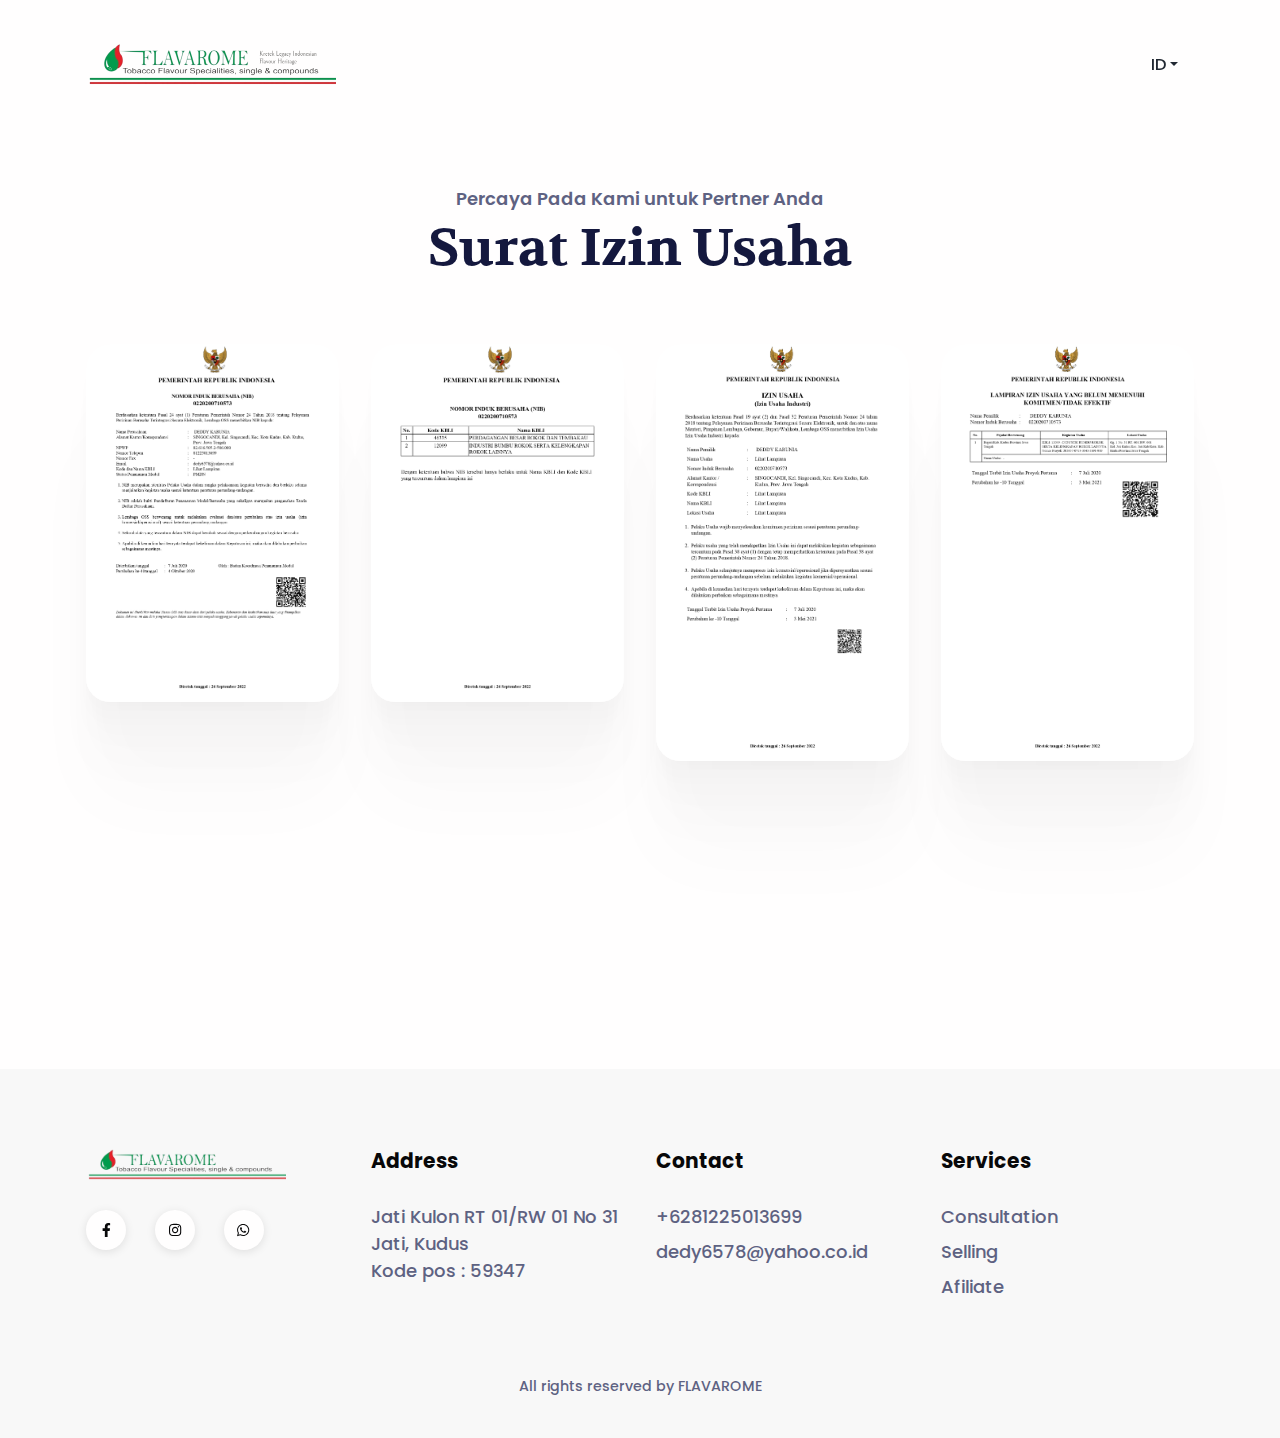
<file: about-id.html>
<!DOCTYPE html>
<html lang="en-US" dir="ltr">

  <head>
    <meta charset="utf-8">
    <meta http-equiv="X-UA-Compatible" content="IE=edge">
    <meta name="viewport" content="width=device-width, initial-scale=1">


    <!-- ===============================================-->
    <!--    Document Title-->
    <!-- ===============================================-->
    <title>FLAVAROME</title>


    <!-- ===============================================-->
    <!--    Favicons-->
    <!-- ===============================================-->
    <meta name="theme-color" content="#FDE5B4">


    <!-- ===============================================-->
    <!--    Stylesheets-->
    <!-- ===============================================-->
    <link href="assets/css/theme.css" rel="stylesheet" />

  </head>


  <body>

    <!-- ===============================================-->
    <!--    Main Content-->
    <!-- ===============================================-->
    <main class="main" id="top">
      <nav class="navbar navbar-expand-lg navbar-light fixed-top py-5 d-block" data-navbar-on-scroll="data-navbar-on-scroll">
        <div class="container"><a class="navbar-brand" href="index.html"><img src="./assets/img/use/logonew.png" height="44" width="250" alt="logo" /></a>
          <button class="navbar-toggler" type="button" data-bs-toggle="collapse" data-bs-target="#navbarSupportedContent" aria-controls="navbarSupportedContent" aria-expanded="false" aria-label="Toggle navigation"><span class="navbar-toggler-icon"> </span></button>
          <div class="collapse navbar-collapse border-top border-lg-0 mt-4 mt-lg-0" id="navbarSupportedContent">
            <ul class="navbar-nav ms-auto pt-2 pt-lg-0 font-base align-items-lg-center align-items-start">
              <li class="nav-item dropdown px-3 px-lg-0"> <a class="d-inline-block ps-0 py-2 pe-3 text-decoration-none dropdown-toggle fw-medium" href="#" id="navbarDropdown" role="button" data-bs-toggle="dropdown" aria-expanded="false">ID</a>
                <ul class="dropdown-menu dropdown-menu-end border-0 shadow-lg" style="border-radius:0.3rem;" aria-labelledby="navbarDropdown">
                  <li><a class="dropdown-item" href="about.html">English</a></li>
                  <li><a class="dropdown-item" href="about.html">Indonesia</a></li>
                </ul>
              </li>
            </ul>
          </div>
        </div>
      </nav><br><br>


      <!-- ============================================-->
      <!-- <section> begin ============================-->
      <section class="pt-5" id="licence">

        <div class="container">
          <div class="mb-7 text-center">
            <h5 class="text-secondary">Percaya Pada Kami untuk Pertner Anda</h5>
            <h3 class="fs-xl-10 fs-lg-8 fs-7 fw-bold font-cursive text-capitalize">Surat Izin Usaha</h3>
          </div>
          <div class="row">
            <div class="col-md-3 mb-4">
              <div class="card overflow-hidden shadow"> <img class="card-img-top" src="./assets/img/use/is1.jpg" alt="" />
              </div>
            </div>
            <div class="col-md-3 mb-4">
              <div class="card overflow-hidden shadow"> <img class="card-img-top" src="./assets/img/use/is2.jpg" alt="" />
              </div>
            </div>
            <div class="col-md-3 mb-4">
              <div class="card overflow-hidden shadow"> <img class="card-img-top" src="./assets/img/use/is3.jpg" alt="" />
              </div>
            </div>
            <div class="col-md-3 mb-4">
                <div class="card overflow-hidden shadow"> <img class="card-img-top" src="./assets/img/use/is4.jpg" alt="" />
                </div>
              </div>
          </div>
        </div><!-- end of .container-->

      </section>
      <!-- <section> close ============================-->
      <!-- ============================================-->
  

      <!-- ============================================-->
      <!-- <section> begin ============================-->
      <section class="pb-0 pb-lg-4" id="contact">

        <div class="container">
          <div class="row">
            <div class="col-lg-3 col-md-7 col-12 mb-4 mb-md-6 mb-lg-0 order-0"> <img class="mb-4" src="./assets/img/use/logo.png" width="200" alt="" />
              <div class="icon-group mb-4"> <a class="text-decoration-none icon-item shadow-social" id="facebook" href="#!"><i class="fab fa-facebook-f"> </i></a><a class="text-decoration-none icon-item shadow-social" id="instagram" href="#!"><i class="fab fa-instagram"> </i></a><a class="text-decoration-none icon-item shadow-social" id="whatsapp" href="whatsapp://send?text=Hello&phone=+6281225013699"><i class="fab fa-whatsapp"> </i></a></div>
            </div>
            <div class="col-lg-3 col-md-4 mb-4 mb-lg-0 order-lg-1 order-md-2">
              <h4 class="footer-heading-color fw-bold font-sans-serif mb-3 mb-lg-4">Address</h4>
              <ul class="list-unstyled mb-0">
                <li class="mb-2"><a class="link-900 fs-1 fw-medium text-decoration-none" href="#!">Jati Kulon RT 01/RW 01
                  No 31 Jati, Kudus <br> Kode pos : 59347</a></li>
              </ul>
            </div>
            <div class="col-lg-3 col-md-4 mb-4 mb-lg-0 order-lg-2 order-md-3">
              <h4 class="footer-heading-color fw-bold font-sans-serif mb-3 mb-lg-4">Contact</h4>
              <ul class="list-unstyled mb-0">
                <li class="mb-2"><a class="link-900 fs-1 fw-medium text-decoration-none" href="whatsapp://send?text=Hello&phone=+6281225013699">+6281225013699</a></li>
                <li class="mb-2"><a class="link-900 fs-1 fw-medium text-decoration-none" href="mailto:dedy6578@yahoo.co.id">dedy6578@yahoo.co.id</a></li>
              </ul>
            </div>
            <div class="col-lg-3 col-md-4 mb-4 mb-lg-0 order-lg-3 order-md-4">
              <h4 class="footer-heading-color fw-bold font-sans-serif mb-3 mb-lg-4">Services</h4>
              <ul class="list-unstyled mb-0">
                <li class="mb-2"><a class="link-900 fs-1 fw-medium text-decoration-none" href="whatsapp://send?text=Hello&phone=+6281225013699">Consultation</a></li>
                <li class="mb-2"><a class="link-900 fs-1 fw-medium text-decoration-none" href="">Selling</a></li>
                <li class="mb-2"><a class="link-900 fs-1 fw-medium text-decoration-none" href="whatsapp://send?text=Hello&phone=+6281225013699">Afiliate</a></li>
              </ul>
            </div>
          </div>
        </div><!-- end of .container-->

      </section>
      <!-- <section> close ============================-->
      <!-- ============================================-->


      <div class="py-5 text-center copyright">
        <p class="mb-0 text-secondary fs--1 fw-medium">All rights reserved by FLAVAROME </p>
      </div>
    </main>
    <!-- ===============================================-->
    <!--    End of Main Content-->
    <!-- ===============================================-->




    <!-- ===============================================-->
    <!--    JavaScripts-->
    <!-- ===============================================-->
    <script src="vendors/@popperjs/popper.min.js"></script>
    <script src="vendors/bootstrap/bootstrap.min.js"></script>
    <script src="vendors/is/is.min.js"></script>
    <script src="https://polyfill.io/v3/polyfill.min.js?features=window.scroll"></script>
    <script src="vendors/fontawesome/all.min.js"></script>
    <script src="assets/js/theme.js"></script>

    <link href="https://fonts.googleapis.com/css2?family=Poppins:wght@400;500;600;700&amp;family=Volkhov:wght@700&amp;display=swap" rel="stylesheet">
  </body>

</html>
</file>
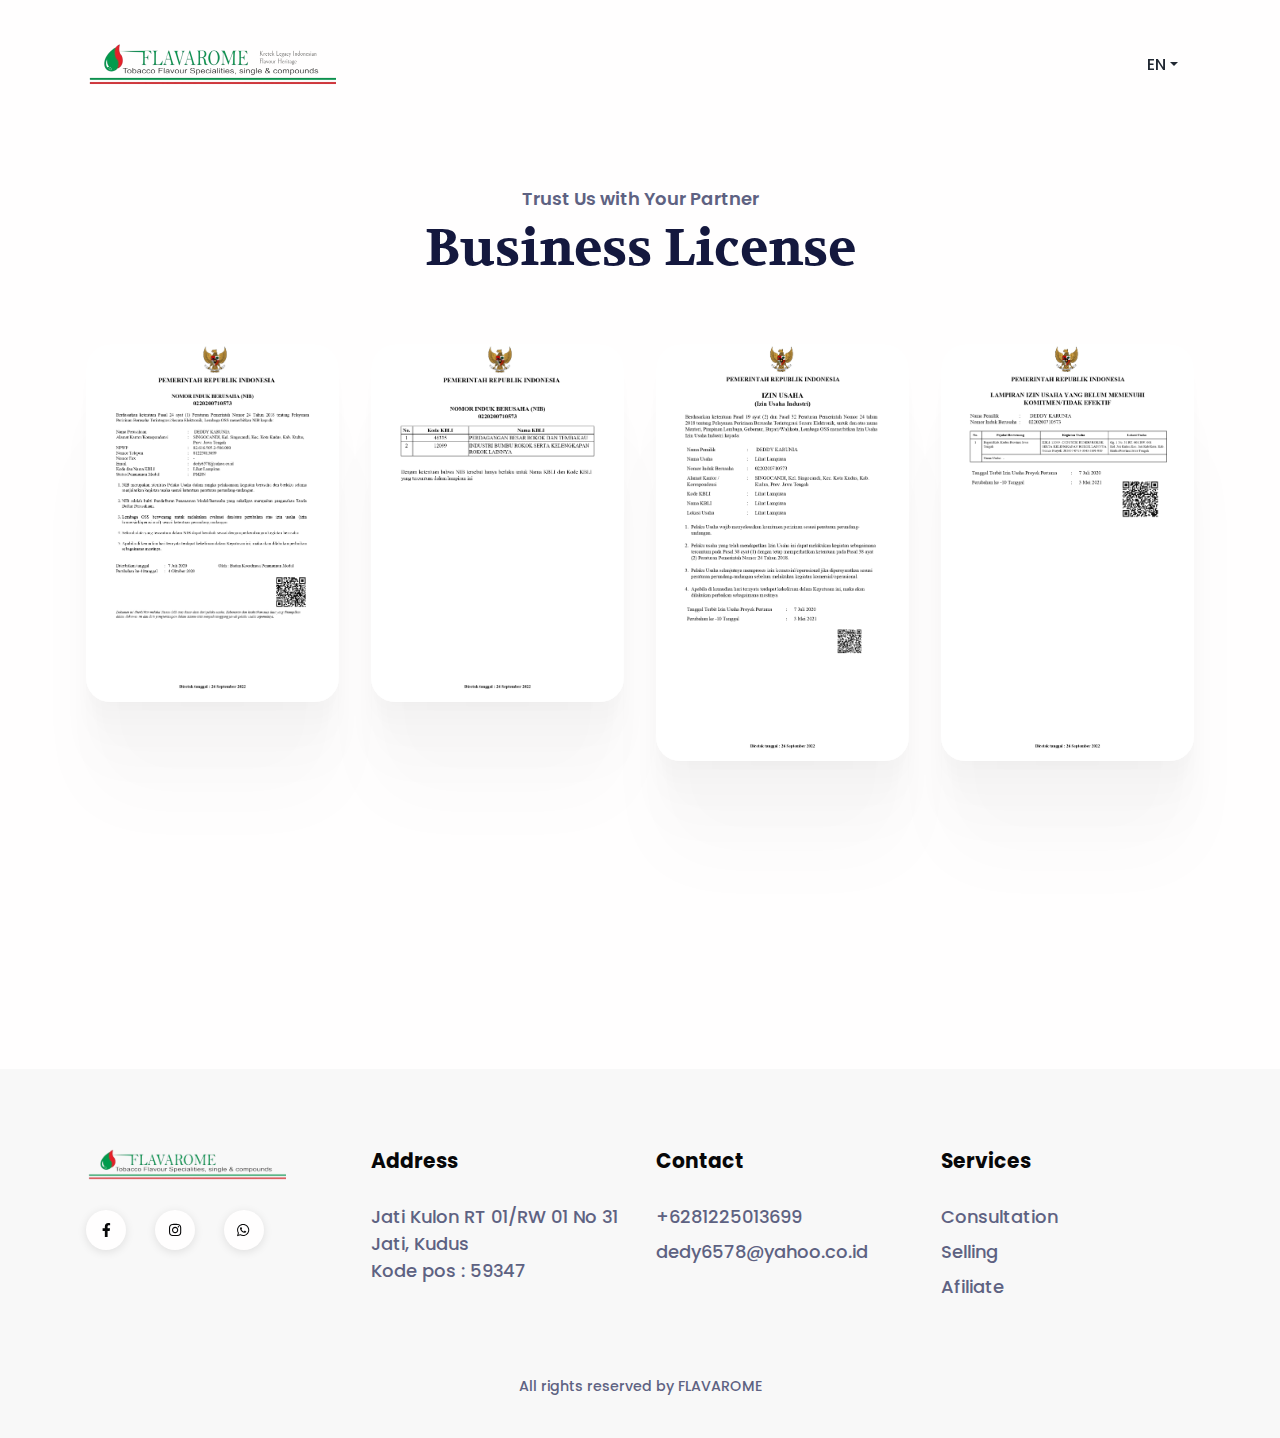
<file: about.html>
<!DOCTYPE html>
<html lang="en-US" dir="ltr">

  <head>
    <meta charset="utf-8">
    <meta http-equiv="X-UA-Compatible" content="IE=edge">
    <meta name="viewport" content="width=device-width, initial-scale=1">


    <!-- ===============================================-->
    <!--    Document Title-->
    <!-- ===============================================-->
    <title>FLAVAROME</title>


    <!-- ===============================================-->
    <!--    Favicons-->
    <!-- ===============================================-->
    <meta name="theme-color" content="#FDE5B4">


    <!-- ===============================================-->
    <!--    Stylesheets-->
    <!-- ===============================================-->
    <link href="assets/css/theme.css" rel="stylesheet" />

  </head>


  <body>

    <!-- ===============================================-->
    <!--    Main Content-->
    <!-- ===============================================-->
    <main class="main" id="top">
      <nav class="navbar navbar-expand-lg navbar-light fixed-top py-5 d-block" data-navbar-on-scroll="data-navbar-on-scroll">
        <div class="container"><a class="navbar-brand" href="index.html"><img src="./assets/img/use/logonew.png" height="44" width="250" alt="logo" /></a>
          <button class="navbar-toggler" type="button" data-bs-toggle="collapse" data-bs-target="#navbarSupportedContent" aria-controls="navbarSupportedContent" aria-expanded="false" aria-label="Toggle navigation"><span class="navbar-toggler-icon"> </span></button>
          <div class="collapse navbar-collapse border-top border-lg-0 mt-4 mt-lg-0" id="navbarSupportedContent">
            <ul class="navbar-nav ms-auto pt-2 pt-lg-0 font-base align-items-lg-center align-items-start">
              <li class="nav-item dropdown px-3 px-lg-0"> <a class="d-inline-block ps-0 py-2 pe-3 text-decoration-none dropdown-toggle fw-medium" href="#" id="navbarDropdown" role="button" data-bs-toggle="dropdown" aria-expanded="false">EN</a>
                <ul class="dropdown-menu dropdown-menu-end border-0 shadow-lg" style="border-radius:0.3rem;" aria-labelledby="navbarDropdown">
                  <li><a class="dropdown-item" href="index.html">English</a></li>
                  <li><a class="dropdown-item" href="id.html">Indonesia</a></li>
                </ul>
              </li>
            </ul>
          </div>
        </div>
      </nav><br><br>


      <!-- ============================================-->
      <!-- <section> begin ============================-->
      <section class="pt-5" id="licence">

        <div class="container">
          <div class="mb-7 text-center">
            <h5 class="text-secondary">Trust Us with Your Partner</h5>
            <h3 class="fs-xl-10 fs-lg-8 fs-7 fw-bold font-cursive text-capitalize">Business License</h3>
          </div>
          <div class="row">
            <div class="col-md-3 mb-4">
              <div class="card overflow-hidden shadow"> <img class="card-img-top" src="./assets/img/use/is1.jpg" alt="" />
              </div>
            </div>
            <div class="col-md-3 mb-4">
              <div class="card overflow-hidden shadow"> <img class="card-img-top" src="./assets/img/use/is2.jpg" alt="" />
              </div>
            </div>
            <div class="col-md-3 mb-4">
              <div class="card overflow-hidden shadow"> <img class="card-img-top" src="./assets/img/use/is3.jpg" alt="" />
              </div>
            </div>
            <div class="col-md-3 mb-4">
                <div class="card overflow-hidden shadow"> <img class="card-img-top" src="./assets/img/use/is4.jpg" alt="" />
                </div>
              </div>
          </div>
        </div><!-- end of .container-->

      </section>
      <!-- <section> close ============================-->
      <!-- ============================================-->
  

      <!-- ============================================-->
      <!-- <section> begin ============================-->
      <section class="pb-0 pb-lg-4" id="contact">

        <div class="container">
          <div class="row">
            <div class="col-lg-3 col-md-7 col-12 mb-4 mb-md-6 mb-lg-0 order-0"> <img class="mb-4" src="./assets/img/use/logo.png" width="200" alt="" />
              <div class="icon-group mb-4"> <a class="text-decoration-none icon-item shadow-social" id="facebook" href="#!"><i class="fab fa-facebook-f"> </i></a><a class="text-decoration-none icon-item shadow-social" id="instagram" href="#!"><i class="fab fa-instagram"> </i></a><a class="text-decoration-none icon-item shadow-social" id="whatsapp" href="whatsapp://send?text=Hello&phone=+6281225013699"><i class="fab fa-whatsapp"> </i></a></div>
            </div>
            <div class="col-lg-3 col-md-4 mb-4 mb-lg-0 order-lg-1 order-md-2">
              <h4 class="footer-heading-color fw-bold font-sans-serif mb-3 mb-lg-4">Address</h4>
              <ul class="list-unstyled mb-0">
                <li class="mb-2"><a class="link-900 fs-1 fw-medium text-decoration-none" href="#!">Jati Kulon RT 01/RW 01
                  No 31 Jati, Kudus <br> Kode pos : 59347</a></li>
              </ul>
            </div>
            <div class="col-lg-3 col-md-4 mb-4 mb-lg-0 order-lg-2 order-md-3">
              <h4 class="footer-heading-color fw-bold font-sans-serif mb-3 mb-lg-4">Contact</h4>
              <ul class="list-unstyled mb-0">
                <li class="mb-2"><a class="link-900 fs-1 fw-medium text-decoration-none" href="whatsapp://send?text=Hello&phone=+6281225013699">+6281225013699</a></li>
                <li class="mb-2"><a class="link-900 fs-1 fw-medium text-decoration-none" href="mailto:dedy6578@yahoo.co.id">dedy6578@yahoo.co.id</a></li>
              </ul>
            </div>
            <div class="col-lg-3 col-md-4 mb-4 mb-lg-0 order-lg-3 order-md-4">
              <h4 class="footer-heading-color fw-bold font-sans-serif mb-3 mb-lg-4">Services</h4>
              <ul class="list-unstyled mb-0">
                <li class="mb-2"><a class="link-900 fs-1 fw-medium text-decoration-none" href="whatsapp://send?text=Hello&phone=+6281225013699">Consultation</a></li>
                <li class="mb-2"><a class="link-900 fs-1 fw-medium text-decoration-none" href="">Selling</a></li>
                <li class="mb-2"><a class="link-900 fs-1 fw-medium text-decoration-none" href="whatsapp://send?text=Hello&phone=+6281225013699">Afiliate</a></li>
              </ul>
            </div>
          </div>
        </div><!-- end of .container-->

      </section>
      <!-- <section> close ============================-->
      <!-- ============================================-->


      <div class="py-5 text-center copyright">
        <p class="mb-0 text-secondary fs--1 fw-medium">All rights reserved by FLAVAROME </p>
      </div>
    </main>
    <!-- ===============================================-->
    <!--    End of Main Content-->
    <!-- ===============================================-->




    <!-- ===============================================-->
    <!--    JavaScripts-->
    <!-- ===============================================-->
    <script src="vendors/@popperjs/popper.min.js"></script>
    <script src="vendors/bootstrap/bootstrap.min.js"></script>
    <script src="vendors/is/is.min.js"></script>
    <script src="https://polyfill.io/v3/polyfill.min.js?features=window.scroll"></script>
    <script src="vendors/fontawesome/all.min.js"></script>
    <script src="assets/js/theme.js"></script>

    <link href="https://fonts.googleapis.com/css2?family=Poppins:wght@400;500;600;700&amp;family=Volkhov:wght@700&amp;display=swap" rel="stylesheet">
  </body>

</html>
</file>
<file: assets/css/theme.css>
/* -------------------------------------------------------------------------- */
/*                                 Theme                                      */
/* -------------------------------------------------------------------------- */
/* prettier-ignore */
/* -------------------------------------------------------------------------- */
/*                                  Utilities                                 */
/* -------------------------------------------------------------------------- */
/*-----------------------------------------------
|   Bootstrap Styles
-----------------------------------------------*/
/*!
 * Bootstrap v5.0.0-alpha1 (https://getbootstrap.com/)
 * Copyright 2011-2020 The Bootstrap Authors
 * Copyright 2011-2020 Twitter, Inc.
 * Licensed under MIT (https://github.com/twbs/bootstrap/blob/main/LICENSE)
 */
:root {
  --bs-blue: #747DEF;
  --bs-indigo: #6237FF;
  --bs-purple: #A1B0FC;
  --bs-pink: #D42DA3;
  --bs-red: #DF6951;
  --bs-orange: #DF6951;
  --bs-yellow: #F1A501;
  --bs-green: #79B93C;
  --bs-teal: #006380;
  --bs-cyan: #2fc4f1;
  --bs-white: #FFFEFE;
  --bs-gray: #F0F4F9;
  --bs-gray-dark: #616161;
  --bs-primary: #F1A501;
  --bs-secondary: #5E6282;
  --bs-success: #79B93C;
  --bs-info: #006380;
  --bs-warning: #F1A501;
  --bs-danger: #DF6951;
  --bs-light: #F0F4F9;
  --bs-dark: #212832;
  --bs-font-sans-serif: "Poppins", "Rubik", "Open Sans", -apple-system, BlinkMacSystemFont, "Segoe UI", "Helvetica Neue", Arial, sans-serif, "Apple Color Emoji", "Segoe UI Emoji", "Segoe UI Symbol";
  --bs-font-monospace: "SFMono-Regular", Menlo, Monaco, Consolas, "Liberation Mono", "Courier New", monospace;
  --bs-gradient: linear-gradient(180deg, rgba(255, 254, 254, 0.15), rgba(255, 254, 254, 0));
}

*,
*::before,
*::after {
  -webkit-box-sizing: border-box;
  box-sizing: border-box;
}

@media (prefers-reduced-motion: no-preference) {
  :root {
    scroll-behavior: smooth;
  }
}

body {
  margin: 0;
  font-family: "Poppins", "Rubik", -apple-system, BlinkMacSystemFont, "Segoe UI", "Helvetica Neue", Arial, sans-serif, "Apple Color Emoji", "Segoe UI Emoji", "Segoe UI Symbol";
  font-size: 1rem;
  font-weight: 400;
  line-height: 1.5;
  color: #5E6282;
  background-color: #FFFEFE;
  -webkit-text-size-adjust: 100%;
  -webkit-tap-highlight-color: rgba(0, 0, 0, 0);
}

hr {
  margin: 1rem 0;
  color: #EEEEEE;
  background-color: currentColor;
  border: 0;
  opacity: 1;
}

hr:not([size]) {
  height: 1px;
}

h1, .h1, h2, .h2, h3, .h3, h4, .h4, h5, .h5, h6, .h6 {
  margin-top: 0;
  margin-bottom: 0.5rem;
  font-family: "Poppins", "Rubik", "Open Sans", -apple-system, BlinkMacSystemFont, "Segoe UI", "Helvetica Neue", Arial, sans-serif, "Apple Color Emoji", "Segoe UI Emoji", "Segoe UI Symbol";
  font-weight: 600;
  line-height: 1.2;
  color: #14183E;
}

h1, .h1 {
  font-size: calc(1.3052rem + 0.66244vw);
}

@media (min-width: 1200px) {
  h1, .h1 {
    font-size: 1.80203rem;
  }
}

h2, .h2 {
  font-size: calc(1.28518rem + 0.42217vw);
}

@media (min-width: 1200px) {
  h2, .h2 {
    font-size: 1.60181rem;
  }
}

h3, .h3 {
  font-size: calc(1.26738rem + 0.20859vw);
}

@media (min-width: 1200px) {
  h3, .h3 {
    font-size: 1.42383rem;
  }
}

h4, .h4 {
  font-size: calc(1.25156rem + 0.01875vw);
}

@media (min-width: 1200px) {
  h4, .h4 {
    font-size: 1.26563rem;
  }
}

h5, .h5 {
  font-size: 1.125rem;
}

h6, .h6 {
  font-size: 0.88889rem;
}

p {
  margin-top: 0;
  margin-bottom: 1rem;
}

abbr[title],
abbr[data-bs-original-title] {
  -webkit-text-decoration: underline dotted;
  text-decoration: underline dotted;
  cursor: help;
  -webkit-text-decoration-skip-ink: none;
  text-decoration-skip-ink: none;
}

address {
  margin-bottom: 1rem;
  font-style: normal;
  line-height: inherit;
}

ol,
ul {
  padding-left: 2rem;
}

ol,
ul,
dl {
  margin-top: 0;
  margin-bottom: 1rem;
}

ol ol,
ul ul,
ol ul,
ul ol {
  margin-bottom: 0;
}

dt {
  font-weight: 700;
}

dd {
  margin-bottom: .5rem;
  margin-left: 0;
}

blockquote {
  margin: 0 0 1rem;
}

b,
strong {
  font-weight: 800;
}

small, .small {
  font-size: 75%;
}

mark, .mark {
  padding: 0.2em;
  background-color: #fcf8e3;
}

sub,
sup {
  position: relative;
  font-size: 0.75em;
  line-height: 0;
  vertical-align: baseline;
}

sub {
  bottom: -.25em;
}

sup {
  top: -.5em;
}

a {
  color: #212832;
  text-decoration: none;
}

a:hover {
  color: #F1A501;
  text-decoration: underline;
}

a:not([href]):not([class]), a:not([href]):not([class]):hover {
  color: inherit;
  text-decoration: none;
}

pre,
code,
kbd,
samp {
  font-family: var(--bs-font-monospace);
  font-size: 1em;
  direction: ltr /* rtl:ignore */;
  unicode-bidi: bidi-override;
}

pre {
  display: block;
  margin-top: 0;
  margin-bottom: 1rem;
  overflow: auto;
  font-size: 75%;
}

pre code {
  font-size: inherit;
  color: inherit;
  word-break: normal;
}

code {
  font-size: 75%;
  color: #D42DA3;
  word-wrap: break-word;
}

a > code {
  color: inherit;
}

kbd {
  padding: 0.2rem 0.4rem;
  font-size: 75%;
  color: #FFFEFE;
  background-color: #5E6282;
  border-radius: 0.625rem;
}

kbd kbd {
  padding: 0;
  font-size: 1em;
  font-weight: 700;
}

figure {
  margin: 0 0 1rem;
}

img,
svg {
  vertical-align: middle;
}

table {
  caption-side: bottom;
  border-collapse: collapse;
}

caption {
  padding-top: 0.5rem;
  padding-bottom: 0.5rem;
  color: #BDBDBD;
  text-align: left;
}

th {
  text-align: inherit;
  text-align: -webkit-match-parent;
}

thead,
tbody,
tfoot,
tr,
td,
th {
  border-color: inherit;
  border-style: solid;
  border-width: 0;
}

label {
  display: inline-block;
}

button {
  border-radius: 0;
}

button:focus:not(:focus-visible) {
  outline: 0;
}

input,
button,
select,
optgroup,
textarea {
  margin: 0;
  font-family: inherit;
  font-size: inherit;
  line-height: inherit;
}

button,
select {
  text-transform: none;
}

[role="button"] {
  cursor: pointer;
}

select {
  word-wrap: normal;
}

select:disabled {
  opacity: 1;
}

[list]::-webkit-calendar-picker-indicator {
  display: none;
}

button,
[type="button"],
[type="reset"],
[type="submit"] {
  -webkit-appearance: button;
}

button:not(:disabled),
[type="button"]:not(:disabled),
[type="reset"]:not(:disabled),
[type="submit"]:not(:disabled) {
  cursor: pointer;
}

::-moz-focus-inner {
  padding: 0;
  border-style: none;
}

textarea {
  resize: vertical;
}

fieldset {
  min-width: 0;
  padding: 0;
  margin: 0;
  border: 0;
}

legend {
  float: left;
  width: 100%;
  padding: 0;
  margin-bottom: 0.5rem;
  font-size: calc(1.275rem + 0.3vw);
  line-height: inherit;
}

@media (min-width: 1200px) {
  legend {
    font-size: 1.5rem;
  }
}

legend + * {
  clear: left;
}

::-webkit-datetime-edit-fields-wrapper,
::-webkit-datetime-edit-text,
::-webkit-datetime-edit-minute,
::-webkit-datetime-edit-hour-field,
::-webkit-datetime-edit-day-field,
::-webkit-datetime-edit-month-field,
::-webkit-datetime-edit-year-field {
  padding: 0;
}

::-webkit-inner-spin-button {
  height: auto;
}

[type="search"] {
  outline-offset: -2px;
  -webkit-appearance: textfield;
}

/* rtl:raw:
[type="tel"],
[type="url"],
[type="email"],
[type="number"] {
  direction: ltr;
}
*/
::-webkit-search-decoration {
  -webkit-appearance: none;
}

::-webkit-color-swatch-wrapper {
  padding: 0;
}

::file-selector-button {
  font: inherit;
}

::-webkit-file-upload-button {
  font: inherit;
  -webkit-appearance: button;
}

output {
  display: inline-block;
}

iframe {
  border: 0;
}

summary {
  display: list-item;
  cursor: pointer;
}

progress {
  vertical-align: baseline;
}

[hidden] {
  display: none !important;
}

.lead {
  font-size: 1.2rem;
  font-weight: 400;
}

.display-1 {
  font-size: calc(1.38158rem + 1.57894vw);
  font-weight: 900;
  line-height: 1;
}

@media (min-width: 1200px) {
  .display-1 {
    font-size: 2.56578rem;
  }
}

.display-2 {
  font-size: calc(1.35307rem + 1.23684vw);
  font-weight: 900;
  line-height: 1;
}

@media (min-width: 1200px) {
  .display-2 {
    font-size: 2.2807rem;
  }
}

.display-3 {
  font-size: calc(1.32773rem + 0.93274vw);
  font-weight: 900;
  line-height: 1;
}

@media (min-width: 1200px) {
  .display-3 {
    font-size: 2.02729rem;
  }
}

.display-4 {
  font-size: calc(1.3052rem + 0.66244vw);
  font-weight: 900;
  line-height: 1;
}

@media (min-width: 1200px) {
  .display-4 {
    font-size: 1.80203rem;
  }
}

.display-5 {
  font-size: calc(1.28518rem + 0.42217vw);
  font-weight: 900;
  line-height: 1;
}

@media (min-width: 1200px) {
  .display-5 {
    font-size: 1.60181rem;
  }
}

.display-6 {
  font-size: calc(1.26738rem + 0.20859vw);
  font-weight: 900;
  line-height: 1;
}

@media (min-width: 1200px) {
  .display-6 {
    font-size: 1.42383rem;
  }
}

.list-unstyled {
  padding-left: 0;
  list-style: none;
}

.list-inline {
  padding-left: 0;
  list-style: none;
}

.list-inline-item {
  display: inline-block;
}

.list-inline-item:not(:last-child) {
  margin-right: 0.5rem;
}

.initialism {
  font-size: 75%;
  text-transform: uppercase;
}

.blockquote {
  margin-bottom: 1rem;
  font-size: 1.2rem;
}

.blockquote > :last-child {
  margin-bottom: 0;
}

.blockquote-footer {
  margin-top: -1rem;
  margin-bottom: 1rem;
  font-size: 75%;
  color: #F0F4F9;
}

.blockquote-footer::before {
  content: "\2014\00A0";
}

.img-fluid {
  max-width: 100%;
  height: auto;
}

.img-thumbnail {
  padding: 0.25rem;
  background-color: #FFFEFE;
  border: 1px solid #EEEEEE;
  border-radius: 1.5rem;
  max-width: 100%;
  height: auto;
}

.figure {
  display: inline-block;
}

.figure-img {
  margin-bottom: 0.5rem;
  line-height: 1;
}

.figure-caption {
  font-size: 75%;
  color: #F0F4F9;
}

.container,
.container-fluid,
.container-sm,
.container-md,
.container-lg,
.container-xl,
.container-xxl {
  width: 100%;
  padding-right: var(--bs-gutter-x, 1rem);
  padding-left: var(--bs-gutter-x, 1rem);
  margin-right: auto;
  margin-left: auto;
}

@media (min-width: 576px) {
  .container, .container-sm {
    max-width: 540px;
  }
}

@media (min-width: 768px) {
  .container, .container-sm, .container-md {
    max-width: 720px;
  }
}

@media (min-width: 992px) {
  .container, .container-sm, .container-md, .container-lg {
    max-width: 960px;
  }
}

@media (min-width: 1200px) {
  .container, .container-sm, .container-md, .container-lg, .container-xl {
    max-width: 1140px;
  }
}

@media (min-width: 1400px) {
  .container, .container-sm, .container-md, .container-lg, .container-xl, .container-xxl {
    max-width: 1320px;
  }
}

.row {
  --bs-gutter-x: 2rem;
  --bs-gutter-y: 0;
  display: -webkit-box;
  display: -ms-flexbox;
  display: flex;
  -ms-flex-wrap: wrap;
  flex-wrap: wrap;
  margin-top: calc(var(--bs-gutter-y) * -1);
  margin-right: calc(var(--bs-gutter-x) / -2);
  margin-left: calc(var(--bs-gutter-x) / -2);
}

.row > * {
  -ms-flex-negative: 0;
  flex-shrink: 0;
  width: 100%;
  max-width: 100%;
  padding-right: calc(var(--bs-gutter-x) / 2);
  padding-left: calc(var(--bs-gutter-x) / 2);
  margin-top: var(--bs-gutter-y);
}

.col {
  -webkit-box-flex: 1;
  -ms-flex: 1 0 0%;
  flex: 1 0 0%;
}

.row-cols-auto > * {
  -webkit-box-flex: 0;
  -ms-flex: 0 0 auto;
  flex: 0 0 auto;
  width: auto;
}

.row-cols-1 > * {
  -webkit-box-flex: 0;
  -ms-flex: 0 0 auto;
  flex: 0 0 auto;
  width: 100%;
}

.row-cols-2 > * {
  -webkit-box-flex: 0;
  -ms-flex: 0 0 auto;
  flex: 0 0 auto;
  width: 50%;
}

.row-cols-3 > * {
  -webkit-box-flex: 0;
  -ms-flex: 0 0 auto;
  flex: 0 0 auto;
  width: 33.33333%;
}

.row-cols-4 > * {
  -webkit-box-flex: 0;
  -ms-flex: 0 0 auto;
  flex: 0 0 auto;
  width: 25%;
}

.row-cols-5 > * {
  -webkit-box-flex: 0;
  -ms-flex: 0 0 auto;
  flex: 0 0 auto;
  width: 20%;
}

.row-cols-6 > * {
  -webkit-box-flex: 0;
  -ms-flex: 0 0 auto;
  flex: 0 0 auto;
  width: 16.66667%;
}

.col-auto {
  -webkit-box-flex: 0;
  -ms-flex: 0 0 auto;
  flex: 0 0 auto;
  width: auto;
}

.col-1 {
  -webkit-box-flex: 0;
  -ms-flex: 0 0 auto;
  flex: 0 0 auto;
  width: 8.33333%;
}

.col-2 {
  -webkit-box-flex: 0;
  -ms-flex: 0 0 auto;
  flex: 0 0 auto;
  width: 16.66667%;
}

.col-3 {
  -webkit-box-flex: 0;
  -ms-flex: 0 0 auto;
  flex: 0 0 auto;
  width: 25%;
}

.col-4 {
  -webkit-box-flex: 0;
  -ms-flex: 0 0 auto;
  flex: 0 0 auto;
  width: 33.33333%;
}

.col-5 {
  -webkit-box-flex: 0;
  -ms-flex: 0 0 auto;
  flex: 0 0 auto;
  width: 41.66667%;
}

.col-6 {
  -webkit-box-flex: 0;
  -ms-flex: 0 0 auto;
  flex: 0 0 auto;
  width: 50%;
}

.col-7 {
  -webkit-box-flex: 0;
  -ms-flex: 0 0 auto;
  flex: 0 0 auto;
  width: 58.33333%;
}

.col-8 {
  -webkit-box-flex: 0;
  -ms-flex: 0 0 auto;
  flex: 0 0 auto;
  width: 66.66667%;
}

.col-9 {
  -webkit-box-flex: 0;
  -ms-flex: 0 0 auto;
  flex: 0 0 auto;
  width: 75%;
}

.col-10 {
  -webkit-box-flex: 0;
  -ms-flex: 0 0 auto;
  flex: 0 0 auto;
  width: 83.33333%;
}

.col-11 {
  -webkit-box-flex: 0;
  -ms-flex: 0 0 auto;
  flex: 0 0 auto;
  width: 91.66667%;
}

.col-12 {
  -webkit-box-flex: 0;
  -ms-flex: 0 0 auto;
  flex: 0 0 auto;
  width: 100%;
}

.offset-1 {
  margin-left: 8.33333%;
}

.offset-2 {
  margin-left: 16.66667%;
}

.offset-3 {
  margin-left: 25%;
}

.offset-4 {
  margin-left: 33.33333%;
}

.offset-5 {
  margin-left: 41.66667%;
}

.offset-6 {
  margin-left: 50%;
}

.offset-7 {
  margin-left: 58.33333%;
}

.offset-8 {
  margin-left: 66.66667%;
}

.offset-9 {
  margin-left: 75%;
}

.offset-10 {
  margin-left: 83.33333%;
}

.offset-11 {
  margin-left: 91.66667%;
}

.g-0,
.gx-0 {
  --bs-gutter-x: 0;
}

.g-0,
.gy-0 {
  --bs-gutter-y: 0;
}

.g-1,
.gx-1 {
  --bs-gutter-x: 0.25rem;
}

.g-1,
.gy-1 {
  --bs-gutter-y: 0.25rem;
}

.g-2,
.gx-2 {
  --bs-gutter-x: 0.5rem;
}

.g-2,
.gy-2 {
  --bs-gutter-y: 0.5rem;
}

.g-3,
.gx-3 {
  --bs-gutter-x: 1rem;
}

.g-3,
.gy-3 {
  --bs-gutter-y: 1rem;
}

.g-4,
.gx-4 {
  --bs-gutter-x: 1.8rem;
}

.g-4,
.gy-4 {
  --bs-gutter-y: 1.8rem;
}

.g-5,
.gx-5 {
  --bs-gutter-x: 2.5rem;
}

.g-5,
.gy-5 {
  --bs-gutter-y: 2.5rem;
}

.g-6,
.gx-6 {
  --bs-gutter-x: 3rem;
}

.g-6,
.gy-6 {
  --bs-gutter-y: 3rem;
}

.g-7,
.gx-7 {
  --bs-gutter-x: 4rem;
}

.g-7,
.gy-7 {
  --bs-gutter-y: 4rem;
}

.g-8,
.gx-8 {
  --bs-gutter-x: 5rem;
}

.g-8,
.gy-8 {
  --bs-gutter-y: 5rem;
}

.g-9,
.gx-9 {
  --bs-gutter-x: 7.5rem;
}

.g-9,
.gy-9 {
  --bs-gutter-y: 7.5rem;
}

.g-10,
.gx-10 {
  --bs-gutter-x: 10rem;
}

.g-10,
.gy-10 {
  --bs-gutter-y: 10rem;
}

.g-11,
.gx-11 {
  --bs-gutter-x: 12.5rem;
}

.g-11,
.gy-11 {
  --bs-gutter-y: 12.5rem;
}

.g-12,
.gx-12 {
  --bs-gutter-x: 15rem;
}

.g-12,
.gy-12 {
  --bs-gutter-y: 15rem;
}

@media (min-width: 576px) {
  .col-sm {
    -webkit-box-flex: 1;
    -ms-flex: 1 0 0%;
    flex: 1 0 0%;
  }
  .row-cols-sm-auto > * {
    -webkit-box-flex: 0;
    -ms-flex: 0 0 auto;
    flex: 0 0 auto;
    width: auto;
  }
  .row-cols-sm-1 > * {
    -webkit-box-flex: 0;
    -ms-flex: 0 0 auto;
    flex: 0 0 auto;
    width: 100%;
  }
  .row-cols-sm-2 > * {
    -webkit-box-flex: 0;
    -ms-flex: 0 0 auto;
    flex: 0 0 auto;
    width: 50%;
  }
  .row-cols-sm-3 > * {
    -webkit-box-flex: 0;
    -ms-flex: 0 0 auto;
    flex: 0 0 auto;
    width: 33.33333%;
  }
  .row-cols-sm-4 > * {
    -webkit-box-flex: 0;
    -ms-flex: 0 0 auto;
    flex: 0 0 auto;
    width: 25%;
  }
  .row-cols-sm-5 > * {
    -webkit-box-flex: 0;
    -ms-flex: 0 0 auto;
    flex: 0 0 auto;
    width: 20%;
  }
  .row-cols-sm-6 > * {
    -webkit-box-flex: 0;
    -ms-flex: 0 0 auto;
    flex: 0 0 auto;
    width: 16.66667%;
  }
  .col-sm-auto {
    -webkit-box-flex: 0;
    -ms-flex: 0 0 auto;
    flex: 0 0 auto;
    width: auto;
  }
  .col-sm-1 {
    -webkit-box-flex: 0;
    -ms-flex: 0 0 auto;
    flex: 0 0 auto;
    width: 8.33333%;
  }
  .col-sm-2 {
    -webkit-box-flex: 0;
    -ms-flex: 0 0 auto;
    flex: 0 0 auto;
    width: 16.66667%;
  }
  .col-sm-3 {
    -webkit-box-flex: 0;
    -ms-flex: 0 0 auto;
    flex: 0 0 auto;
    width: 25%;
  }
  .col-sm-4 {
    -webkit-box-flex: 0;
    -ms-flex: 0 0 auto;
    flex: 0 0 auto;
    width: 33.33333%;
  }
  .col-sm-5 {
    -webkit-box-flex: 0;
    -ms-flex: 0 0 auto;
    flex: 0 0 auto;
    width: 41.66667%;
  }
  .col-sm-6 {
    -webkit-box-flex: 0;
    -ms-flex: 0 0 auto;
    flex: 0 0 auto;
    width: 50%;
  }
  .col-sm-7 {
    -webkit-box-flex: 0;
    -ms-flex: 0 0 auto;
    flex: 0 0 auto;
    width: 58.33333%;
  }
  .col-sm-8 {
    -webkit-box-flex: 0;
    -ms-flex: 0 0 auto;
    flex: 0 0 auto;
    width: 66.66667%;
  }
  .col-sm-9 {
    -webkit-box-flex: 0;
    -ms-flex: 0 0 auto;
    flex: 0 0 auto;
    width: 75%;
  }
  .col-sm-10 {
    -webkit-box-flex: 0;
    -ms-flex: 0 0 auto;
    flex: 0 0 auto;
    width: 83.33333%;
  }
  .col-sm-11 {
    -webkit-box-flex: 0;
    -ms-flex: 0 0 auto;
    flex: 0 0 auto;
    width: 91.66667%;
  }
  .col-sm-12 {
    -webkit-box-flex: 0;
    -ms-flex: 0 0 auto;
    flex: 0 0 auto;
    width: 100%;
  }
  .offset-sm-0 {
    margin-left: 0;
  }
  .offset-sm-1 {
    margin-left: 8.33333%;
  }
  .offset-sm-2 {
    margin-left: 16.66667%;
  }
  .offset-sm-3 {
    margin-left: 25%;
  }
  .offset-sm-4 {
    margin-left: 33.33333%;
  }
  .offset-sm-5 {
    margin-left: 41.66667%;
  }
  .offset-sm-6 {
    margin-left: 50%;
  }
  .offset-sm-7 {
    margin-left: 58.33333%;
  }
  .offset-sm-8 {
    margin-left: 66.66667%;
  }
  .offset-sm-9 {
    margin-left: 75%;
  }
  .offset-sm-10 {
    margin-left: 83.33333%;
  }
  .offset-sm-11 {
    margin-left: 91.66667%;
  }
  .g-sm-0,
  .gx-sm-0 {
    --bs-gutter-x: 0;
  }
  .g-sm-0,
  .gy-sm-0 {
    --bs-gutter-y: 0;
  }
  .g-sm-1,
  .gx-sm-1 {
    --bs-gutter-x: 0.25rem;
  }
  .g-sm-1,
  .gy-sm-1 {
    --bs-gutter-y: 0.25rem;
  }
  .g-sm-2,
  .gx-sm-2 {
    --bs-gutter-x: 0.5rem;
  }
  .g-sm-2,
  .gy-sm-2 {
    --bs-gutter-y: 0.5rem;
  }
  .g-sm-3,
  .gx-sm-3 {
    --bs-gutter-x: 1rem;
  }
  .g-sm-3,
  .gy-sm-3 {
    --bs-gutter-y: 1rem;
  }
  .g-sm-4,
  .gx-sm-4 {
    --bs-gutter-x: 1.8rem;
  }
  .g-sm-4,
  .gy-sm-4 {
    --bs-gutter-y: 1.8rem;
  }
  .g-sm-5,
  .gx-sm-5 {
    --bs-gutter-x: 2.5rem;
  }
  .g-sm-5,
  .gy-sm-5 {
    --bs-gutter-y: 2.5rem;
  }
  .g-sm-6,
  .gx-sm-6 {
    --bs-gutter-x: 3rem;
  }
  .g-sm-6,
  .gy-sm-6 {
    --bs-gutter-y: 3rem;
  }
  .g-sm-7,
  .gx-sm-7 {
    --bs-gutter-x: 4rem;
  }
  .g-sm-7,
  .gy-sm-7 {
    --bs-gutter-y: 4rem;
  }
  .g-sm-8,
  .gx-sm-8 {
    --bs-gutter-x: 5rem;
  }
  .g-sm-8,
  .gy-sm-8 {
    --bs-gutter-y: 5rem;
  }
  .g-sm-9,
  .gx-sm-9 {
    --bs-gutter-x: 7.5rem;
  }
  .g-sm-9,
  .gy-sm-9 {
    --bs-gutter-y: 7.5rem;
  }
  .g-sm-10,
  .gx-sm-10 {
    --bs-gutter-x: 10rem;
  }
  .g-sm-10,
  .gy-sm-10 {
    --bs-gutter-y: 10rem;
  }
  .g-sm-11,
  .gx-sm-11 {
    --bs-gutter-x: 12.5rem;
  }
  .g-sm-11,
  .gy-sm-11 {
    --bs-gutter-y: 12.5rem;
  }
  .g-sm-12,
  .gx-sm-12 {
    --bs-gutter-x: 15rem;
  }
  .g-sm-12,
  .gy-sm-12 {
    --bs-gutter-y: 15rem;
  }
}

@media (min-width: 768px) {
  .col-md {
    -webkit-box-flex: 1;
    -ms-flex: 1 0 0%;
    flex: 1 0 0%;
  }
  .row-cols-md-auto > * {
    -webkit-box-flex: 0;
    -ms-flex: 0 0 auto;
    flex: 0 0 auto;
    width: auto;
  }
  .row-cols-md-1 > * {
    -webkit-box-flex: 0;
    -ms-flex: 0 0 auto;
    flex: 0 0 auto;
    width: 100%;
  }
  .row-cols-md-2 > * {
    -webkit-box-flex: 0;
    -ms-flex: 0 0 auto;
    flex: 0 0 auto;
    width: 50%;
  }
  .row-cols-md-3 > * {
    -webkit-box-flex: 0;
    -ms-flex: 0 0 auto;
    flex: 0 0 auto;
    width: 33.33333%;
  }
  .row-cols-md-4 > * {
    -webkit-box-flex: 0;
    -ms-flex: 0 0 auto;
    flex: 0 0 auto;
    width: 25%;
  }
  .row-cols-md-5 > * {
    -webkit-box-flex: 0;
    -ms-flex: 0 0 auto;
    flex: 0 0 auto;
    width: 20%;
  }
  .row-cols-md-6 > * {
    -webkit-box-flex: 0;
    -ms-flex: 0 0 auto;
    flex: 0 0 auto;
    width: 16.66667%;
  }
  .col-md-auto {
    -webkit-box-flex: 0;
    -ms-flex: 0 0 auto;
    flex: 0 0 auto;
    width: auto;
  }
  .col-md-1 {
    -webkit-box-flex: 0;
    -ms-flex: 0 0 auto;
    flex: 0 0 auto;
    width: 8.33333%;
  }
  .col-md-2 {
    -webkit-box-flex: 0;
    -ms-flex: 0 0 auto;
    flex: 0 0 auto;
    width: 16.66667%;
  }
  .col-md-3 {
    -webkit-box-flex: 0;
    -ms-flex: 0 0 auto;
    flex: 0 0 auto;
    width: 25%;
  }
  .col-md-4 {
    -webkit-box-flex: 0;
    -ms-flex: 0 0 auto;
    flex: 0 0 auto;
    width: 33.33333%;
  }
  .col-md-5 {
    -webkit-box-flex: 0;
    -ms-flex: 0 0 auto;
    flex: 0 0 auto;
    width: 41.66667%;
  }
  .col-md-6 {
    -webkit-box-flex: 0;
    -ms-flex: 0 0 auto;
    flex: 0 0 auto;
    width: 50%;
  }
  .col-md-7 {
    -webkit-box-flex: 0;
    -ms-flex: 0 0 auto;
    flex: 0 0 auto;
    width: 58.33333%;
  }
  .col-md-8 {
    -webkit-box-flex: 0;
    -ms-flex: 0 0 auto;
    flex: 0 0 auto;
    width: 66.66667%;
  }
  .col-md-9 {
    -webkit-box-flex: 0;
    -ms-flex: 0 0 auto;
    flex: 0 0 auto;
    width: 75%;
  }
  .col-md-10 {
    -webkit-box-flex: 0;
    -ms-flex: 0 0 auto;
    flex: 0 0 auto;
    width: 83.33333%;
  }
  .col-md-11 {
    -webkit-box-flex: 0;
    -ms-flex: 0 0 auto;
    flex: 0 0 auto;
    width: 91.66667%;
  }
  .col-md-12 {
    -webkit-box-flex: 0;
    -ms-flex: 0 0 auto;
    flex: 0 0 auto;
    width: 100%;
  }
  .offset-md-0 {
    margin-left: 0;
  }
  .offset-md-1 {
    margin-left: 8.33333%;
  }
  .offset-md-2 {
    margin-left: 16.66667%;
  }
  .offset-md-3 {
    margin-left: 25%;
  }
  .offset-md-4 {
    margin-left: 33.33333%;
  }
  .offset-md-5 {
    margin-left: 41.66667%;
  }
  .offset-md-6 {
    margin-left: 50%;
  }
  .offset-md-7 {
    margin-left: 58.33333%;
  }
  .offset-md-8 {
    margin-left: 66.66667%;
  }
  .offset-md-9 {
    margin-left: 75%;
  }
  .offset-md-10 {
    margin-left: 83.33333%;
  }
  .offset-md-11 {
    margin-left: 91.66667%;
  }
  .g-md-0,
  .gx-md-0 {
    --bs-gutter-x: 0;
  }
  .g-md-0,
  .gy-md-0 {
    --bs-gutter-y: 0;
  }
  .g-md-1,
  .gx-md-1 {
    --bs-gutter-x: 0.25rem;
  }
  .g-md-1,
  .gy-md-1 {
    --bs-gutter-y: 0.25rem;
  }
  .g-md-2,
  .gx-md-2 {
    --bs-gutter-x: 0.5rem;
  }
  .g-md-2,
  .gy-md-2 {
    --bs-gutter-y: 0.5rem;
  }
  .g-md-3,
  .gx-md-3 {
    --bs-gutter-x: 1rem;
  }
  .g-md-3,
  .gy-md-3 {
    --bs-gutter-y: 1rem;
  }
  .g-md-4,
  .gx-md-4 {
    --bs-gutter-x: 1.8rem;
  }
  .g-md-4,
  .gy-md-4 {
    --bs-gutter-y: 1.8rem;
  }
  .g-md-5,
  .gx-md-5 {
    --bs-gutter-x: 2.5rem;
  }
  .g-md-5,
  .gy-md-5 {
    --bs-gutter-y: 2.5rem;
  }
  .g-md-6,
  .gx-md-6 {
    --bs-gutter-x: 3rem;
  }
  .g-md-6,
  .gy-md-6 {
    --bs-gutter-y: 3rem;
  }
  .g-md-7,
  .gx-md-7 {
    --bs-gutter-x: 4rem;
  }
  .g-md-7,
  .gy-md-7 {
    --bs-gutter-y: 4rem;
  }
  .g-md-8,
  .gx-md-8 {
    --bs-gutter-x: 5rem;
  }
  .g-md-8,
  .gy-md-8 {
    --bs-gutter-y: 5rem;
  }
  .g-md-9,
  .gx-md-9 {
    --bs-gutter-x: 7.5rem;
  }
  .g-md-9,
  .gy-md-9 {
    --bs-gutter-y: 7.5rem;
  }
  .g-md-10,
  .gx-md-10 {
    --bs-gutter-x: 10rem;
  }
  .g-md-10,
  .gy-md-10 {
    --bs-gutter-y: 10rem;
  }
  .g-md-11,
  .gx-md-11 {
    --bs-gutter-x: 12.5rem;
  }
  .g-md-11,
  .gy-md-11 {
    --bs-gutter-y: 12.5rem;
  }
  .g-md-12,
  .gx-md-12 {
    --bs-gutter-x: 15rem;
  }
  .g-md-12,
  .gy-md-12 {
    --bs-gutter-y: 15rem;
  }
}

@media (min-width: 992px) {
  .col-lg {
    -webkit-box-flex: 1;
    -ms-flex: 1 0 0%;
    flex: 1 0 0%;
  }
  .row-cols-lg-auto > * {
    -webkit-box-flex: 0;
    -ms-flex: 0 0 auto;
    flex: 0 0 auto;
    width: auto;
  }
  .row-cols-lg-1 > * {
    -webkit-box-flex: 0;
    -ms-flex: 0 0 auto;
    flex: 0 0 auto;
    width: 100%;
  }
  .row-cols-lg-2 > * {
    -webkit-box-flex: 0;
    -ms-flex: 0 0 auto;
    flex: 0 0 auto;
    width: 50%;
  }
  .row-cols-lg-3 > * {
    -webkit-box-flex: 0;
    -ms-flex: 0 0 auto;
    flex: 0 0 auto;
    width: 33.33333%;
  }
  .row-cols-lg-4 > * {
    -webkit-box-flex: 0;
    -ms-flex: 0 0 auto;
    flex: 0 0 auto;
    width: 25%;
  }
  .row-cols-lg-5 > * {
    -webkit-box-flex: 0;
    -ms-flex: 0 0 auto;
    flex: 0 0 auto;
    width: 20%;
  }
  .row-cols-lg-6 > * {
    -webkit-box-flex: 0;
    -ms-flex: 0 0 auto;
    flex: 0 0 auto;
    width: 16.66667%;
  }
  .col-lg-auto {
    -webkit-box-flex: 0;
    -ms-flex: 0 0 auto;
    flex: 0 0 auto;
    width: auto;
  }
  .col-lg-1 {
    -webkit-box-flex: 0;
    -ms-flex: 0 0 auto;
    flex: 0 0 auto;
    width: 8.33333%;
  }
  .col-lg-2 {
    -webkit-box-flex: 0;
    -ms-flex: 0 0 auto;
    flex: 0 0 auto;
    width: 16.66667%;
  }
  .col-lg-3 {
    -webkit-box-flex: 0;
    -ms-flex: 0 0 auto;
    flex: 0 0 auto;
    width: 25%;
  }
  .col-lg-4 {
    -webkit-box-flex: 0;
    -ms-flex: 0 0 auto;
    flex: 0 0 auto;
    width: 33.33333%;
  }
  .col-lg-5 {
    -webkit-box-flex: 0;
    -ms-flex: 0 0 auto;
    flex: 0 0 auto;
    width: 41.66667%;
  }
  .col-lg-6 {
    -webkit-box-flex: 0;
    -ms-flex: 0 0 auto;
    flex: 0 0 auto;
    width: 50%;
  }
  .col-lg-7 {
    -webkit-box-flex: 0;
    -ms-flex: 0 0 auto;
    flex: 0 0 auto;
    width: 58.33333%;
  }
  .col-lg-8 {
    -webkit-box-flex: 0;
    -ms-flex: 0 0 auto;
    flex: 0 0 auto;
    width: 66.66667%;
  }
  .col-lg-9 {
    -webkit-box-flex: 0;
    -ms-flex: 0 0 auto;
    flex: 0 0 auto;
    width: 75%;
  }
  .col-lg-10 {
    -webkit-box-flex: 0;
    -ms-flex: 0 0 auto;
    flex: 0 0 auto;
    width: 83.33333%;
  }
  .col-lg-11 {
    -webkit-box-flex: 0;
    -ms-flex: 0 0 auto;
    flex: 0 0 auto;
    width: 91.66667%;
  }
  .col-lg-12 {
    -webkit-box-flex: 0;
    -ms-flex: 0 0 auto;
    flex: 0 0 auto;
    width: 100%;
  }
  .offset-lg-0 {
    margin-left: 0;
  }
  .offset-lg-1 {
    margin-left: 8.33333%;
  }
  .offset-lg-2 {
    margin-left: 16.66667%;
  }
  .offset-lg-3 {
    margin-left: 25%;
  }
  .offset-lg-4 {
    margin-left: 33.33333%;
  }
  .offset-lg-5 {
    margin-left: 41.66667%;
  }
  .offset-lg-6 {
    margin-left: 50%;
  }
  .offset-lg-7 {
    margin-left: 58.33333%;
  }
  .offset-lg-8 {
    margin-left: 66.66667%;
  }
  .offset-lg-9 {
    margin-left: 75%;
  }
  .offset-lg-10 {
    margin-left: 83.33333%;
  }
  .offset-lg-11 {
    margin-left: 91.66667%;
  }
  .g-lg-0,
  .gx-lg-0 {
    --bs-gutter-x: 0;
  }
  .g-lg-0,
  .gy-lg-0 {
    --bs-gutter-y: 0;
  }
  .g-lg-1,
  .gx-lg-1 {
    --bs-gutter-x: 0.25rem;
  }
  .g-lg-1,
  .gy-lg-1 {
    --bs-gutter-y: 0.25rem;
  }
  .g-lg-2,
  .gx-lg-2 {
    --bs-gutter-x: 0.5rem;
  }
  .g-lg-2,
  .gy-lg-2 {
    --bs-gutter-y: 0.5rem;
  }
  .g-lg-3,
  .gx-lg-3 {
    --bs-gutter-x: 1rem;
  }
  .g-lg-3,
  .gy-lg-3 {
    --bs-gutter-y: 1rem;
  }
  .g-lg-4,
  .gx-lg-4 {
    --bs-gutter-x: 1.8rem;
  }
  .g-lg-4,
  .gy-lg-4 {
    --bs-gutter-y: 1.8rem;
  }
  .g-lg-5,
  .gx-lg-5 {
    --bs-gutter-x: 2.5rem;
  }
  .g-lg-5,
  .gy-lg-5 {
    --bs-gutter-y: 2.5rem;
  }
  .g-lg-6,
  .gx-lg-6 {
    --bs-gutter-x: 3rem;
  }
  .g-lg-6,
  .gy-lg-6 {
    --bs-gutter-y: 3rem;
  }
  .g-lg-7,
  .gx-lg-7 {
    --bs-gutter-x: 4rem;
  }
  .g-lg-7,
  .gy-lg-7 {
    --bs-gutter-y: 4rem;
  }
  .g-lg-8,
  .gx-lg-8 {
    --bs-gutter-x: 5rem;
  }
  .g-lg-8,
  .gy-lg-8 {
    --bs-gutter-y: 5rem;
  }
  .g-lg-9,
  .gx-lg-9 {
    --bs-gutter-x: 7.5rem;
  }
  .g-lg-9,
  .gy-lg-9 {
    --bs-gutter-y: 7.5rem;
  }
  .g-lg-10,
  .gx-lg-10 {
    --bs-gutter-x: 10rem;
  }
  .g-lg-10,
  .gy-lg-10 {
    --bs-gutter-y: 10rem;
  }
  .g-lg-11,
  .gx-lg-11 {
    --bs-gutter-x: 12.5rem;
  }
  .g-lg-11,
  .gy-lg-11 {
    --bs-gutter-y: 12.5rem;
  }
  .g-lg-12,
  .gx-lg-12 {
    --bs-gutter-x: 15rem;
  }
  .g-lg-12,
  .gy-lg-12 {
    --bs-gutter-y: 15rem;
  }
}

@media (min-width: 1200px) {
  .col-xl {
    -webkit-box-flex: 1;
    -ms-flex: 1 0 0%;
    flex: 1 0 0%;
  }
  .row-cols-xl-auto > * {
    -webkit-box-flex: 0;
    -ms-flex: 0 0 auto;
    flex: 0 0 auto;
    width: auto;
  }
  .row-cols-xl-1 > * {
    -webkit-box-flex: 0;
    -ms-flex: 0 0 auto;
    flex: 0 0 auto;
    width: 100%;
  }
  .row-cols-xl-2 > * {
    -webkit-box-flex: 0;
    -ms-flex: 0 0 auto;
    flex: 0 0 auto;
    width: 50%;
  }
  .row-cols-xl-3 > * {
    -webkit-box-flex: 0;
    -ms-flex: 0 0 auto;
    flex: 0 0 auto;
    width: 33.33333%;
  }
  .row-cols-xl-4 > * {
    -webkit-box-flex: 0;
    -ms-flex: 0 0 auto;
    flex: 0 0 auto;
    width: 25%;
  }
  .row-cols-xl-5 > * {
    -webkit-box-flex: 0;
    -ms-flex: 0 0 auto;
    flex: 0 0 auto;
    width: 20%;
  }
  .row-cols-xl-6 > * {
    -webkit-box-flex: 0;
    -ms-flex: 0 0 auto;
    flex: 0 0 auto;
    width: 16.66667%;
  }
  .col-xl-auto {
    -webkit-box-flex: 0;
    -ms-flex: 0 0 auto;
    flex: 0 0 auto;
    width: auto;
  }
  .col-xl-1 {
    -webkit-box-flex: 0;
    -ms-flex: 0 0 auto;
    flex: 0 0 auto;
    width: 8.33333%;
  }
  .col-xl-2 {
    -webkit-box-flex: 0;
    -ms-flex: 0 0 auto;
    flex: 0 0 auto;
    width: 16.66667%;
  }
  .col-xl-3 {
    -webkit-box-flex: 0;
    -ms-flex: 0 0 auto;
    flex: 0 0 auto;
    width: 25%;
  }
  .col-xl-4 {
    -webkit-box-flex: 0;
    -ms-flex: 0 0 auto;
    flex: 0 0 auto;
    width: 33.33333%;
  }
  .col-xl-5 {
    -webkit-box-flex: 0;
    -ms-flex: 0 0 auto;
    flex: 0 0 auto;
    width: 41.66667%;
  }
  .col-xl-6 {
    -webkit-box-flex: 0;
    -ms-flex: 0 0 auto;
    flex: 0 0 auto;
    width: 50%;
  }
  .col-xl-7 {
    -webkit-box-flex: 0;
    -ms-flex: 0 0 auto;
    flex: 0 0 auto;
    width: 58.33333%;
  }
  .col-xl-8 {
    -webkit-box-flex: 0;
    -ms-flex: 0 0 auto;
    flex: 0 0 auto;
    width: 66.66667%;
  }
  .col-xl-9 {
    -webkit-box-flex: 0;
    -ms-flex: 0 0 auto;
    flex: 0 0 auto;
    width: 75%;
  }
  .col-xl-10 {
    -webkit-box-flex: 0;
    -ms-flex: 0 0 auto;
    flex: 0 0 auto;
    width: 83.33333%;
  }
  .col-xl-11 {
    -webkit-box-flex: 0;
    -ms-flex: 0 0 auto;
    flex: 0 0 auto;
    width: 91.66667%;
  }
  .col-xl-12 {
    -webkit-box-flex: 0;
    -ms-flex: 0 0 auto;
    flex: 0 0 auto;
    width: 100%;
  }
  .offset-xl-0 {
    margin-left: 0;
  }
  .offset-xl-1 {
    margin-left: 8.33333%;
  }
  .offset-xl-2 {
    margin-left: 16.66667%;
  }
  .offset-xl-3 {
    margin-left: 25%;
  }
  .offset-xl-4 {
    margin-left: 33.33333%;
  }
  .offset-xl-5 {
    margin-left: 41.66667%;
  }
  .offset-xl-6 {
    margin-left: 50%;
  }
  .offset-xl-7 {
    margin-left: 58.33333%;
  }
  .offset-xl-8 {
    margin-left: 66.66667%;
  }
  .offset-xl-9 {
    margin-left: 75%;
  }
  .offset-xl-10 {
    margin-left: 83.33333%;
  }
  .offset-xl-11 {
    margin-left: 91.66667%;
  }
  .g-xl-0,
  .gx-xl-0 {
    --bs-gutter-x: 0;
  }
  .g-xl-0,
  .gy-xl-0 {
    --bs-gutter-y: 0;
  }
  .g-xl-1,
  .gx-xl-1 {
    --bs-gutter-x: 0.25rem;
  }
  .g-xl-1,
  .gy-xl-1 {
    --bs-gutter-y: 0.25rem;
  }
  .g-xl-2,
  .gx-xl-2 {
    --bs-gutter-x: 0.5rem;
  }
  .g-xl-2,
  .gy-xl-2 {
    --bs-gutter-y: 0.5rem;
  }
  .g-xl-3,
  .gx-xl-3 {
    --bs-gutter-x: 1rem;
  }
  .g-xl-3,
  .gy-xl-3 {
    --bs-gutter-y: 1rem;
  }
  .g-xl-4,
  .gx-xl-4 {
    --bs-gutter-x: 1.8rem;
  }
  .g-xl-4,
  .gy-xl-4 {
    --bs-gutter-y: 1.8rem;
  }
  .g-xl-5,
  .gx-xl-5 {
    --bs-gutter-x: 2.5rem;
  }
  .g-xl-5,
  .gy-xl-5 {
    --bs-gutter-y: 2.5rem;
  }
  .g-xl-6,
  .gx-xl-6 {
    --bs-gutter-x: 3rem;
  }
  .g-xl-6,
  .gy-xl-6 {
    --bs-gutter-y: 3rem;
  }
  .g-xl-7,
  .gx-xl-7 {
    --bs-gutter-x: 4rem;
  }
  .g-xl-7,
  .gy-xl-7 {
    --bs-gutter-y: 4rem;
  }
  .g-xl-8,
  .gx-xl-8 {
    --bs-gutter-x: 5rem;
  }
  .g-xl-8,
  .gy-xl-8 {
    --bs-gutter-y: 5rem;
  }
  .g-xl-9,
  .gx-xl-9 {
    --bs-gutter-x: 7.5rem;
  }
  .g-xl-9,
  .gy-xl-9 {
    --bs-gutter-y: 7.5rem;
  }
  .g-xl-10,
  .gx-xl-10 {
    --bs-gutter-x: 10rem;
  }
  .g-xl-10,
  .gy-xl-10 {
    --bs-gutter-y: 10rem;
  }
  .g-xl-11,
  .gx-xl-11 {
    --bs-gutter-x: 12.5rem;
  }
  .g-xl-11,
  .gy-xl-11 {
    --bs-gutter-y: 12.5rem;
  }
  .g-xl-12,
  .gx-xl-12 {
    --bs-gutter-x: 15rem;
  }
  .g-xl-12,
  .gy-xl-12 {
    --bs-gutter-y: 15rem;
  }
}

@media (min-width: 1400px) {
  .col-xxl {
    -webkit-box-flex: 1;
    -ms-flex: 1 0 0%;
    flex: 1 0 0%;
  }
  .row-cols-xxl-auto > * {
    -webkit-box-flex: 0;
    -ms-flex: 0 0 auto;
    flex: 0 0 auto;
    width: auto;
  }
  .row-cols-xxl-1 > * {
    -webkit-box-flex: 0;
    -ms-flex: 0 0 auto;
    flex: 0 0 auto;
    width: 100%;
  }
  .row-cols-xxl-2 > * {
    -webkit-box-flex: 0;
    -ms-flex: 0 0 auto;
    flex: 0 0 auto;
    width: 50%;
  }
  .row-cols-xxl-3 > * {
    -webkit-box-flex: 0;
    -ms-flex: 0 0 auto;
    flex: 0 0 auto;
    width: 33.33333%;
  }
  .row-cols-xxl-4 > * {
    -webkit-box-flex: 0;
    -ms-flex: 0 0 auto;
    flex: 0 0 auto;
    width: 25%;
  }
  .row-cols-xxl-5 > * {
    -webkit-box-flex: 0;
    -ms-flex: 0 0 auto;
    flex: 0 0 auto;
    width: 20%;
  }
  .row-cols-xxl-6 > * {
    -webkit-box-flex: 0;
    -ms-flex: 0 0 auto;
    flex: 0 0 auto;
    width: 16.66667%;
  }
  .col-xxl-auto {
    -webkit-box-flex: 0;
    -ms-flex: 0 0 auto;
    flex: 0 0 auto;
    width: auto;
  }
  .col-xxl-1 {
    -webkit-box-flex: 0;
    -ms-flex: 0 0 auto;
    flex: 0 0 auto;
    width: 8.33333%;
  }
  .col-xxl-2 {
    -webkit-box-flex: 0;
    -ms-flex: 0 0 auto;
    flex: 0 0 auto;
    width: 16.66667%;
  }
  .col-xxl-3 {
    -webkit-box-flex: 0;
    -ms-flex: 0 0 auto;
    flex: 0 0 auto;
    width: 25%;
  }
  .col-xxl-4 {
    -webkit-box-flex: 0;
    -ms-flex: 0 0 auto;
    flex: 0 0 auto;
    width: 33.33333%;
  }
  .col-xxl-5 {
    -webkit-box-flex: 0;
    -ms-flex: 0 0 auto;
    flex: 0 0 auto;
    width: 41.66667%;
  }
  .col-xxl-6 {
    -webkit-box-flex: 0;
    -ms-flex: 0 0 auto;
    flex: 0 0 auto;
    width: 50%;
  }
  .col-xxl-7 {
    -webkit-box-flex: 0;
    -ms-flex: 0 0 auto;
    flex: 0 0 auto;
    width: 58.33333%;
  }
  .col-xxl-8 {
    -webkit-box-flex: 0;
    -ms-flex: 0 0 auto;
    flex: 0 0 auto;
    width: 66.66667%;
  }
  .col-xxl-9 {
    -webkit-box-flex: 0;
    -ms-flex: 0 0 auto;
    flex: 0 0 auto;
    width: 75%;
  }
  .col-xxl-10 {
    -webkit-box-flex: 0;
    -ms-flex: 0 0 auto;
    flex: 0 0 auto;
    width: 83.33333%;
  }
  .col-xxl-11 {
    -webkit-box-flex: 0;
    -ms-flex: 0 0 auto;
    flex: 0 0 auto;
    width: 91.66667%;
  }
  .col-xxl-12 {
    -webkit-box-flex: 0;
    -ms-flex: 0 0 auto;
    flex: 0 0 auto;
    width: 100%;
  }
  .offset-xxl-0 {
    margin-left: 0;
  }
  .offset-xxl-1 {
    margin-left: 8.33333%;
  }
  .offset-xxl-2 {
    margin-left: 16.66667%;
  }
  .offset-xxl-3 {
    margin-left: 25%;
  }
  .offset-xxl-4 {
    margin-left: 33.33333%;
  }
  .offset-xxl-5 {
    margin-left: 41.66667%;
  }
  .offset-xxl-6 {
    margin-left: 50%;
  }
  .offset-xxl-7 {
    margin-left: 58.33333%;
  }
  .offset-xxl-8 {
    margin-left: 66.66667%;
  }
  .offset-xxl-9 {
    margin-left: 75%;
  }
  .offset-xxl-10 {
    margin-left: 83.33333%;
  }
  .offset-xxl-11 {
    margin-left: 91.66667%;
  }
  .g-xxl-0,
  .gx-xxl-0 {
    --bs-gutter-x: 0;
  }
  .g-xxl-0,
  .gy-xxl-0 {
    --bs-gutter-y: 0;
  }
  .g-xxl-1,
  .gx-xxl-1 {
    --bs-gutter-x: 0.25rem;
  }
  .g-xxl-1,
  .gy-xxl-1 {
    --bs-gutter-y: 0.25rem;
  }
  .g-xxl-2,
  .gx-xxl-2 {
    --bs-gutter-x: 0.5rem;
  }
  .g-xxl-2,
  .gy-xxl-2 {
    --bs-gutter-y: 0.5rem;
  }
  .g-xxl-3,
  .gx-xxl-3 {
    --bs-gutter-x: 1rem;
  }
  .g-xxl-3,
  .gy-xxl-3 {
    --bs-gutter-y: 1rem;
  }
  .g-xxl-4,
  .gx-xxl-4 {
    --bs-gutter-x: 1.8rem;
  }
  .g-xxl-4,
  .gy-xxl-4 {
    --bs-gutter-y: 1.8rem;
  }
  .g-xxl-5,
  .gx-xxl-5 {
    --bs-gutter-x: 2.5rem;
  }
  .g-xxl-5,
  .gy-xxl-5 {
    --bs-gutter-y: 2.5rem;
  }
  .g-xxl-6,
  .gx-xxl-6 {
    --bs-gutter-x: 3rem;
  }
  .g-xxl-6,
  .gy-xxl-6 {
    --bs-gutter-y: 3rem;
  }
  .g-xxl-7,
  .gx-xxl-7 {
    --bs-gutter-x: 4rem;
  }
  .g-xxl-7,
  .gy-xxl-7 {
    --bs-gutter-y: 4rem;
  }
  .g-xxl-8,
  .gx-xxl-8 {
    --bs-gutter-x: 5rem;
  }
  .g-xxl-8,
  .gy-xxl-8 {
    --bs-gutter-y: 5rem;
  }
  .g-xxl-9,
  .gx-xxl-9 {
    --bs-gutter-x: 7.5rem;
  }
  .g-xxl-9,
  .gy-xxl-9 {
    --bs-gutter-y: 7.5rem;
  }
  .g-xxl-10,
  .gx-xxl-10 {
    --bs-gutter-x: 10rem;
  }
  .g-xxl-10,
  .gy-xxl-10 {
    --bs-gutter-y: 10rem;
  }
  .g-xxl-11,
  .gx-xxl-11 {
    --bs-gutter-x: 12.5rem;
  }
  .g-xxl-11,
  .gy-xxl-11 {
    --bs-gutter-y: 12.5rem;
  }
  .g-xxl-12,
  .gx-xxl-12 {
    --bs-gutter-x: 15rem;
  }
  .g-xxl-12,
  .gy-xxl-12 {
    --bs-gutter-y: 15rem;
  }
}

.table {
  --bs-table-bg: transparent;
  --bs-table-accent-bg: transparent;
  --bs-table-striped-color: #5E6282;
  --bs-table-striped-bg: rgba(0, 0, 0, 0.05);
  --bs-table-active-color: #5E6282;
  --bs-table-active-bg: rgba(0, 0, 0, 0.1);
  --bs-table-hover-color: #5E6282;
  --bs-table-hover-bg: rgba(0, 0, 0, 0.075);
  width: 100%;
  margin-bottom: 1rem;
  color: #5E6282;
  vertical-align: top;
  border-color: #EEEEEE;
}

.table > :not(caption) > * > * {
  padding: 0.5rem 0.5rem;
  background-color: var(--bs-table-bg);
  border-bottom-width: 1px;
  -webkit-box-shadow: inset 0 0 0 9999px var(--bs-table-accent-bg);
  box-shadow: inset 0 0 0 9999px var(--bs-table-accent-bg);
}

.table > tbody {
  vertical-align: inherit;
}

.table > thead {
  vertical-align: bottom;
}

.table > :not(:last-child) > :last-child > * {
  border-bottom-color: currentColor;
}

.caption-top {
  caption-side: top;
}

.table-sm > :not(caption) > * > * {
  padding: 0.25rem 0.25rem;
}

.table-bordered > :not(caption) > * {
  border-width: 1px 0;
}

.table-bordered > :not(caption) > * > * {
  border-width: 0 1px;
}

.table-borderless > :not(caption) > * > * {
  border-bottom-width: 0;
}

.table-striped > tbody > tr:nth-of-type(odd) {
  --bs-table-accent-bg: var(--bs-table-striped-bg);
  color: var(--bs-table-striped-color);
}

.table-active {
  --bs-table-accent-bg: var(--bs-table-active-bg);
  color: var(--bs-table-active-color);
}

.table-hover > tbody > tr:hover {
  --bs-table-accent-bg: var(--bs-table-hover-bg);
  color: var(--bs-table-hover-color);
}

.table-primary {
  --bs-table-bg: #fcedcc;
  --bs-table-striped-bg: #f4e6c7;
  --bs-table-striped-color: #616161;
  --bs-table-active-bg: #eddfc1;
  --bs-table-active-color: #616161;
  --bs-table-hover-bg: #f0e3c4;
  --bs-table-hover-color: #616161;
  color: #616161;
  border-color: #eddfc1;
}

.table-secondary {
  --bs-table-bg: #dfe0e6;
  --bs-table-striped-bg: #d9dadf;
  --bs-table-striped-color: #616161;
  --bs-table-active-bg: #d2d3d9;
  --bs-table-active-color: #616161;
  --bs-table-hover-bg: #d6d6dc;
  --bs-table-hover-color: #616161;
  color: #616161;
  border-color: #d2d3d9;
}

.table-success {
  --bs-table-bg: #e4f1d8;
  --bs-table-striped-bg: #ddead2;
  --bs-table-striped-color: #616161;
  --bs-table-active-bg: #d7e3cc;
  --bs-table-active-color: #616161;
  --bs-table-hover-bg: #dae6cf;
  --bs-table-hover-color: #616161;
  color: #616161;
  border-color: #d7e3cc;
}

.table-info {
  --bs-table-bg: #cce0e6;
  --bs-table-striped-bg: #c7dadf;
  --bs-table-striped-color: #616161;
  --bs-table-active-bg: #c1d3d9;
  --bs-table-active-color: #616161;
  --bs-table-hover-bg: #c4d6dc;
  --bs-table-hover-color: #616161;
  color: #616161;
  border-color: #c1d3d9;
}

.table-warning {
  --bs-table-bg: #fcedcc;
  --bs-table-striped-bg: #f4e6c7;
  --bs-table-striped-color: #616161;
  --bs-table-active-bg: #eddfc1;
  --bs-table-active-color: #616161;
  --bs-table-hover-bg: #f0e3c4;
  --bs-table-hover-color: #616161;
  color: #616161;
  border-color: #eddfc1;
}

.table-danger {
  --bs-table-bg: #f9e1dc;
  --bs-table-striped-bg: #f1dbd6;
  --bs-table-striped-color: #616161;
  --bs-table-active-bg: #ead4d0;
  --bs-table-active-color: #616161;
  --bs-table-hover-bg: #eed7d3;
  --bs-table-hover-color: #616161;
  color: #616161;
  border-color: #ead4d0;
}

.table-light {
  --bs-table-bg: #F0F4F9;
  --bs-table-striped-bg: #e9edf1;
  --bs-table-striped-color: #616161;
  --bs-table-active-bg: #e2e5ea;
  --bs-table-active-color: #616161;
  --bs-table-hover-bg: #e5e9ee;
  --bs-table-hover-color: #616161;
  color: #616161;
  border-color: #e2e5ea;
}

.table-dark {
  --bs-table-bg: #212832;
  --bs-table-striped-bg: #2c333c;
  --bs-table-striped-color: #FFFEFE;
  --bs-table-active-bg: #373d46;
  --bs-table-active-color: #FFFEFE;
  --bs-table-hover-bg: #323841;
  --bs-table-hover-color: #FFFEFE;
  color: #FFFEFE;
  border-color: #373d46;
}

.table-responsive {
  overflow-x: auto;
  -webkit-overflow-scrolling: touch;
}

@media (max-width: 575.98px) {
  .table-responsive-sm {
    overflow-x: auto;
    -webkit-overflow-scrolling: touch;
  }
}

@media (max-width: 767.98px) {
  .table-responsive-md {
    overflow-x: auto;
    -webkit-overflow-scrolling: touch;
  }
}

@media (max-width: 991.98px) {
  .table-responsive-lg {
    overflow-x: auto;
    -webkit-overflow-scrolling: touch;
  }
}

@media (max-width: 1199.98px) {
  .table-responsive-xl {
    overflow-x: auto;
    -webkit-overflow-scrolling: touch;
  }
}

@media (max-width: 1399.98px) {
  .table-responsive-xxl {
    overflow-x: auto;
    -webkit-overflow-scrolling: touch;
  }
}

.form-label {
  margin-bottom: 0.5rem;
}

.col-form-label {
  padding-top: calc(0.375rem + 1px);
  padding-bottom: calc(0.375rem + 1px);
  margin-bottom: 0;
  font-size: inherit;
  line-height: 1.5;
}

.col-form-label-lg {
  padding-top: calc(0.5rem + 1px);
  padding-bottom: calc(0.5rem + 1px);
  font-size: 1rem;
}

.col-form-label-sm {
  padding-top: calc(0.25rem + 1px);
  padding-bottom: calc(0.25rem + 1px);
  font-size: 0.875rem;
}

.form-text {
  margin-top: 0.25rem;
  font-size: 75%;
  color: #BDBDBD;
}

.form-control {
  display: block;
  width: 100%;
  padding: 0.375rem 0.75rem;
  font-size: 1rem;
  font-weight: 400;
  line-height: 1.5;
  color: #5E6282;
  background-color: #F5F5F5;
  background-clip: padding-box;
  border: 1px solid #E0E0E0;
  -webkit-appearance: none;
  -moz-appearance: none;
  appearance: none;
  border-radius: 1.5rem;
  -webkit-transition: border-color 0.15s ease-in-out, -webkit-box-shadow 0.15s ease-in-out;
  transition: border-color 0.15s ease-in-out, -webkit-box-shadow 0.15s ease-in-out;
  -o-transition: border-color 0.15s ease-in-out, box-shadow 0.15s ease-in-out;
  transition: border-color 0.15s ease-in-out, box-shadow 0.15s ease-in-out;
  transition: border-color 0.15s ease-in-out, box-shadow 0.15s ease-in-out, -webkit-box-shadow 0.15s ease-in-out;
}

@media (prefers-reduced-motion: reduce) {
  .form-control {
    -webkit-transition: none;
    -o-transition: none;
    transition: none;
  }
}

.form-control[type="file"] {
  overflow: hidden;
}

.form-control[type="file"]:not(:disabled):not([readonly]) {
  cursor: pointer;
}

.form-control:focus {
  color: #5E6282;
  background-color: #F5F5F5;
  border-color: #f8d280;
  outline: 0;
  -webkit-box-shadow: 0 0 0 0.25rem rgba(241, 165, 1, 0.25);
  box-shadow: 0 0 0 0.25rem rgba(241, 165, 1, 0.25);
}

.form-control::-webkit-date-and-time-value {
  height: 1.5em;
}

.form-control::-webkit-input-placeholder {
  color: #5E6282 !important;
  opacity: 1;
}

.form-control::-moz-placeholder {
  color: #5E6282 !important;
  opacity: 1;
}

.form-control:-ms-input-placeholder {
  color: #5E6282 !important;
  opacity: 1;
}

.form-control::-ms-input-placeholder {
  color: #5E6282 !important;
  opacity: 1;
}

.form-control::placeholder {
  color: #5E6282 !important;
  opacity: 1;
}

.form-control:disabled, .form-control[readonly] {
  background-color: #F5F5F5;
  opacity: 1;
}

.form-control::file-selector-button {
  padding: 0.375rem 0.75rem;
  margin: -0.375rem -0.75rem;
  -webkit-margin-end: 0.75rem;
  margin-inline-end: 0.75rem;
  color: #5E6282;
  background-color: #F5F5F5;
  pointer-events: none;
  border-color: inherit;
  border-style: solid;
  border-width: 0;
  border-inline-end-width: 1px;
  border-radius: 0;
  -webkit-transition: color 0.15s ease-in-out, background-color 0.15s ease-in-out, border-color 0.15s ease-in-out, -webkit-box-shadow 0.15s ease-in-out;
  transition: color 0.15s ease-in-out, background-color 0.15s ease-in-out, border-color 0.15s ease-in-out, -webkit-box-shadow 0.15s ease-in-out;
  -o-transition: color 0.15s ease-in-out, background-color 0.15s ease-in-out, border-color 0.15s ease-in-out, box-shadow 0.15s ease-in-out;
  transition: color 0.15s ease-in-out, background-color 0.15s ease-in-out, border-color 0.15s ease-in-out, box-shadow 0.15s ease-in-out;
  transition: color 0.15s ease-in-out, background-color 0.15s ease-in-out, border-color 0.15s ease-in-out, box-shadow 0.15s ease-in-out, -webkit-box-shadow 0.15s ease-in-out;
}

@media (prefers-reduced-motion: reduce) {
  .form-control::file-selector-button {
    -webkit-transition: none;
    -o-transition: none;
    transition: none;
  }
}

.form-control:hover:not(:disabled):not([readonly])::file-selector-button {
  background-color: #e9e9e9;
}

.form-control::-webkit-file-upload-button {
  padding: 0.375rem 0.75rem;
  margin: -0.375rem -0.75rem;
  -webkit-margin-end: 0.75rem;
  margin-inline-end: 0.75rem;
  color: #5E6282;
  background-color: #F5F5F5;
  pointer-events: none;
  border-color: inherit;
  border-style: solid;
  border-width: 0;
  border-inline-end-width: 1px;
  border-radius: 0;
  -webkit-transition: color 0.15s ease-in-out, background-color 0.15s ease-in-out, border-color 0.15s ease-in-out, -webkit-box-shadow 0.15s ease-in-out;
  transition: color 0.15s ease-in-out, background-color 0.15s ease-in-out, border-color 0.15s ease-in-out, -webkit-box-shadow 0.15s ease-in-out;
  transition: color 0.15s ease-in-out, background-color 0.15s ease-in-out, border-color 0.15s ease-in-out, box-shadow 0.15s ease-in-out;
  transition: color 0.15s ease-in-out, background-color 0.15s ease-in-out, border-color 0.15s ease-in-out, box-shadow 0.15s ease-in-out, -webkit-box-shadow 0.15s ease-in-out;
}

@media (prefers-reduced-motion: reduce) {
  .form-control::-webkit-file-upload-button {
    -webkit-transition: none;
    transition: none;
  }
}

.form-control:hover:not(:disabled):not([readonly])::-webkit-file-upload-button {
  background-color: #e9e9e9;
}

.form-control-plaintext {
  display: block;
  width: 100%;
  padding: 0.375rem 0;
  margin-bottom: 0;
  line-height: 1.5;
  color: #5E6282;
  background-color: transparent;
  border: solid transparent;
  border-width: 1px 0;
}

.form-control-plaintext.form-control-sm, .form-control-plaintext.form-control-lg {
  padding-right: 0;
  padding-left: 0;
}

.form-control-sm {
  min-height: calc(1.5em + 0.5rem + 2px);
  padding: 0.25rem 0.5rem;
  font-size: 0.875rem;
  border-radius: 0.625rem;
}

.form-control-sm::file-selector-button {
  padding: 0.25rem 0.5rem;
  margin: -0.25rem -0.5rem;
  -webkit-margin-end: 0.5rem;
  margin-inline-end: 0.5rem;
}

.form-control-sm::-webkit-file-upload-button {
  padding: 0.25rem 0.5rem;
  margin: -0.25rem -0.5rem;
  -webkit-margin-end: 0.5rem;
  margin-inline-end: 0.5rem;
}

.form-control-lg {
  min-height: calc(1.5em + 1rem + 2px);
  padding: 0.5rem 1rem;
  font-size: 1rem;
  border-radius: 2.25rem;
}

.form-control-lg::file-selector-button {
  padding: 0.5rem 1rem;
  margin: -0.5rem -1rem;
  -webkit-margin-end: 1rem;
  margin-inline-end: 1rem;
}

.form-control-lg::-webkit-file-upload-button {
  padding: 0.5rem 1rem;
  margin: -0.5rem -1rem;
  -webkit-margin-end: 1rem;
  margin-inline-end: 1rem;
}

textarea.form-control {
  min-height: calc(1.5em + 0.75rem + 2px);
}

textarea.form-control-sm {
  min-height: calc(1.5em + 0.5rem + 2px);
}

textarea.form-control-lg {
  min-height: calc(1.5em + 1rem + 2px);
}

.form-control-color {
  max-width: 3rem;
  height: auto;
  padding: 0.375rem;
}

.form-control-color:not(:disabled):not([readonly]) {
  cursor: pointer;
}

.form-control-color::-moz-color-swatch {
  height: 1.5em;
  border-radius: 1.5rem;
}

.form-control-color::-webkit-color-swatch {
  height: 1.5em;
  border-radius: 1.5rem;
}

.form-select {
  display: block;
  width: 100%;
  padding: 0.375rem 2.25rem 0.375rem 0.75rem;
  font-size: 1rem;
  font-weight: 400;
  line-height: 1.5;
  color: #5E6282;
  background-color: #F5F5F5;
  background-image: url("data:image/svg+xml,%3csvg xmlns='http://www.w3.org/2000/svg' viewBox='0 0 16 16'%3e%3cpath fill='none' stroke='%23616161' stroke-linecap='round' stroke-linejoin='round' stroke-width='2' d='M2 5l6 6 6-6'/%3e%3c/svg%3e");
  background-repeat: no-repeat;
  background-position: right 0.75rem center;
  background-size: 16px 12px;
  border: 1px solid #E0E0E0;
  border-radius: 1.5rem;
  -webkit-appearance: none;
  -moz-appearance: none;
  appearance: none;
}

.form-select:focus {
  border-color: #f8d280;
  outline: 0;
  -webkit-box-shadow: 0 0 0 0.25rem rgba(241, 165, 1, 0.25);
  box-shadow: 0 0 0 0.25rem rgba(241, 165, 1, 0.25);
}

.form-select[multiple], .form-select[size]:not([size="1"]) {
  padding-right: 0.75rem;
  background-image: none;
}

.form-select:disabled {
  background-color: #F5F5F5;
}

.form-select:-moz-focusring {
  color: transparent;
  text-shadow: 0 0 0 #5E6282;
}

.form-select-sm {
  padding-top: 0.25rem;
  padding-bottom: 0.25rem;
  padding-left: 0.5rem;
  font-size: 0.875rem;
}

.form-select-lg {
  padding-top: 0.5rem;
  padding-bottom: 0.5rem;
  padding-left: 1rem;
  font-size: 1rem;
}

.form-check {
  display: block;
  min-height: 1.5rem;
  padding-left: 1.5em;
  margin-bottom: 0.125rem;
}

.form-check .form-check-input {
  float: left;
  margin-left: -1.5em;
}

.form-check-input {
  width: 1em;
  height: 1em;
  margin-top: 0.25em;
  vertical-align: top;
  background-color: #F5F5F5;
  background-repeat: no-repeat;
  background-position: center;
  background-size: contain;
  border: 1px solid rgba(0, 0, 0, 0.25);
  -webkit-appearance: none;
  -moz-appearance: none;
  appearance: none;
  -webkit-print-color-adjust: exact;
  color-adjust: exact;
}

.form-check-input[type="checkbox"] {
  border-radius: 0.25em;
}

.form-check-input[type="radio"] {
  border-radius: 50%;
}

.form-check-input:active {
  -webkit-filter: brightness(90%);
  filter: brightness(90%);
}

.form-check-input:focus {
  border-color: #f8d280;
  outline: 0;
  -webkit-box-shadow: 0 0 0 0.25rem rgba(241, 165, 1, 0.25);
  box-shadow: 0 0 0 0.25rem rgba(241, 165, 1, 0.25);
}

.form-check-input:checked {
  background-color: #F1A501;
  border-color: #F1A501;
}

.form-check-input:checked[type="checkbox"] {
  background-image: url("data:image/svg+xml,%3csvg xmlns='http://www.w3.org/2000/svg' viewBox='0 0 20 20'%3e%3cpath fill='none' stroke='%23FFFEFE' stroke-linecap='round' stroke-linejoin='round' stroke-width='3' d='M6 10l3 3l6-6'/%3e%3c/svg%3e");
}

.form-check-input:checked[type="radio"] {
  background-image: url("data:image/svg+xml,%3csvg xmlns='http://www.w3.org/2000/svg' viewBox='-4 -4 8 8'%3e%3ccircle r='2' fill='%23FFFEFE'/%3e%3c/svg%3e");
}

.form-check-input[type="checkbox"]:indeterminate {
  background-color: #F1A501;
  border-color: #F1A501;
  background-image: url("data:image/svg+xml,%3csvg xmlns='http://www.w3.org/2000/svg' viewBox='0 0 20 20'%3e%3cpath fill='none' stroke='%23FFFEFE' stroke-linecap='round' stroke-linejoin='round' stroke-width='3' d='M6 10h8'/%3e%3c/svg%3e");
}

.form-check-input:disabled {
  pointer-events: none;
  -webkit-filter: none;
  filter: none;
  opacity: 0.5;
}

.form-check-input[disabled] ~ .form-check-label, .form-check-input:disabled ~ .form-check-label {
  opacity: 0.5;
}

.form-switch {
  padding-left: 2.5em;
}

.form-switch .form-check-input {
  width: 2em;
  margin-left: -2.5em;
  background-image: url("data:image/svg+xml,%3csvg xmlns='http://www.w3.org/2000/svg' viewBox='-4 -4 8 8'%3e%3ccircle r='3' fill='rgba%280, 0, 0, 0.25%29'/%3e%3c/svg%3e");
  background-position: left center;
  border-radius: 2em;
  -webkit-transition: background-position 0.15s ease-in-out;
  -o-transition: background-position 0.15s ease-in-out;
  transition: background-position 0.15s ease-in-out;
}

@media (prefers-reduced-motion: reduce) {
  .form-switch .form-check-input {
    -webkit-transition: none;
    -o-transition: none;
    transition: none;
  }
}

.form-switch .form-check-input:focus {
  background-image: url("data:image/svg+xml,%3csvg xmlns='http://www.w3.org/2000/svg' viewBox='-4 -4 8 8'%3e%3ccircle r='3' fill='%23f8d280'/%3e%3c/svg%3e");
}

.form-switch .form-check-input:checked {
  background-position: right center;
  background-image: url("data:image/svg+xml,%3csvg xmlns='http://www.w3.org/2000/svg' viewBox='-4 -4 8 8'%3e%3ccircle r='3' fill='%23FFFEFE'/%3e%3c/svg%3e");
}

.form-check-inline {
  display: inline-block;
  margin-right: 1rem;
}

.btn-check {
  position: absolute;
  clip: rect(0, 0, 0, 0);
  pointer-events: none;
}

.btn-check[disabled] + .btn, .btn-check:disabled + .btn {
  pointer-events: none;
  -webkit-filter: none;
  filter: none;
  opacity: 0.65;
}

.form-range {
  width: 100%;
  height: 1.5rem;
  padding: 0;
  background-color: transparent;
  -webkit-appearance: none;
  -moz-appearance: none;
  appearance: none;
}

.form-range:focus {
  outline: 0;
}

.form-range:focus::-webkit-slider-thumb {
  -webkit-box-shadow: 0 0 0 1px #FFFEFE, 0 0 0 0.25rem rgba(241, 165, 1, 0.25);
  box-shadow: 0 0 0 1px #FFFEFE, 0 0 0 0.25rem rgba(241, 165, 1, 0.25);
}

.form-range:focus::-moz-range-thumb {
  box-shadow: 0 0 0 1px #FFFEFE, 0 0 0 0.25rem rgba(241, 165, 1, 0.25);
}

.form-range::-moz-focus-outer {
  border: 0;
}

.form-range::-webkit-slider-thumb {
  width: 1rem;
  height: 1rem;
  margin-top: -0.25rem;
  background-color: #F1A501;
  border: 0;
  border-radius: 1rem;
  -webkit-transition: background-color 0.15s ease-in-out, border-color 0.15s ease-in-out, -webkit-box-shadow 0.15s ease-in-out;
  transition: background-color 0.15s ease-in-out, border-color 0.15s ease-in-out, -webkit-box-shadow 0.15s ease-in-out;
  transition: background-color 0.15s ease-in-out, border-color 0.15s ease-in-out, box-shadow 0.15s ease-in-out;
  transition: background-color 0.15s ease-in-out, border-color 0.15s ease-in-out, box-shadow 0.15s ease-in-out, -webkit-box-shadow 0.15s ease-in-out;
  -webkit-appearance: none;
  appearance: none;
}

@media (prefers-reduced-motion: reduce) {
  .form-range::-webkit-slider-thumb {
    -webkit-transition: none;
    transition: none;
  }
}

.form-range::-webkit-slider-thumb:active {
  background-color: #fbe4b3;
}

.form-range::-webkit-slider-runnable-track {
  width: 100%;
  height: 0.5rem;
  color: transparent;
  cursor: pointer;
  background-color: #EEEEEE;
  border-color: transparent;
  border-radius: 1rem;
}

.form-range::-moz-range-thumb {
  width: 1rem;
  height: 1rem;
  background-color: #F1A501;
  border: 0;
  border-radius: 1rem;
  -moz-transition: background-color 0.15s ease-in-out, border-color 0.15s ease-in-out, box-shadow 0.15s ease-in-out;
  transition: background-color 0.15s ease-in-out, border-color 0.15s ease-in-out, box-shadow 0.15s ease-in-out;
  -moz-appearance: none;
  appearance: none;
}

@media (prefers-reduced-motion: reduce) {
  .form-range::-moz-range-thumb {
    -moz-transition: none;
    transition: none;
  }
}

.form-range::-moz-range-thumb:active {
  background-color: #fbe4b3;
}

.form-range::-moz-range-track {
  width: 100%;
  height: 0.5rem;
  color: transparent;
  cursor: pointer;
  background-color: #EEEEEE;
  border-color: transparent;
  border-radius: 1rem;
}

.form-range:disabled {
  pointer-events: none;
}

.form-range:disabled::-webkit-slider-thumb {
  background-color: #BDBDBD;
}

.form-range:disabled::-moz-range-thumb {
  background-color: #BDBDBD;
}

.form-floating {
  position: relative;
}

.form-floating > .form-control,
.form-floating > .form-select {
  height: calc(3.5rem + 2px);
  padding: 1rem 0.75rem;
}

.form-floating > label {
  position: absolute;
  top: 0;
  left: 0;
  height: 100%;
  padding: 1rem 0.75rem;
  pointer-events: none;
  border: 1px solid transparent;
  -webkit-transform-origin: 0 0;
  -ms-transform-origin: 0 0;
  transform-origin: 0 0;
  -webkit-transition: opacity 0.1s ease-in-out, -webkit-transform 0.1s ease-in-out;
  transition: opacity 0.1s ease-in-out, -webkit-transform 0.1s ease-in-out;
  -o-transition: opacity 0.1s ease-in-out, transform 0.1s ease-in-out;
  transition: opacity 0.1s ease-in-out, transform 0.1s ease-in-out;
  transition: opacity 0.1s ease-in-out, transform 0.1s ease-in-out, -webkit-transform 0.1s ease-in-out;
}

@media (prefers-reduced-motion: reduce) {
  .form-floating > label {
    -webkit-transition: none;
    -o-transition: none;
    transition: none;
  }
}

.form-floating > .form-control::-webkit-input-placeholder {
  color: transparent;
}

.form-floating > .form-control::-moz-placeholder {
  color: transparent;
}

.form-floating > .form-control:-ms-input-placeholder {
  color: transparent;
}

.form-floating > .form-control::-ms-input-placeholder {
  color: transparent;
}

.form-floating > .form-control::placeholder {
  color: transparent;
}

.form-floating > .form-control:not(:-moz-placeholder-shown) {
  padding-top: 1.625rem;
  padding-bottom: 0.625rem;
}

.form-floating > .form-control:not(:-ms-input-placeholder) {
  padding-top: 1.625rem;
  padding-bottom: 0.625rem;
}

.form-floating > .form-control:focus, .form-floating > .form-control:not(:placeholder-shown) {
  padding-top: 1.625rem;
  padding-bottom: 0.625rem;
}

.form-floating > .form-control:-webkit-autofill {
  padding-top: 1.625rem;
  padding-bottom: 0.625rem;
}

.form-floating > .form-select {
  padding-top: 1.625rem;
  padding-bottom: 0.625rem;
}

.form-floating > .form-control:not(:-moz-placeholder-shown) ~ label {
  opacity: 0.65;
  transform: scale(0.85) translateY(-0.5rem) translateX(0.15rem);
}

.form-floating > .form-control:not(:-ms-input-placeholder) ~ label {
  opacity: 0.65;
  -ms-transform: scale(0.85) translateY(-0.5rem) translateX(0.15rem);
  transform: scale(0.85) translateY(-0.5rem) translateX(0.15rem);
}

.form-floating > .form-control:focus ~ label,
.form-floating > .form-control:not(:placeholder-shown) ~ label,
.form-floating > .form-select ~ label {
  opacity: 0.65;
  -webkit-transform: scale(0.85) translateY(-0.5rem) translateX(0.15rem);
  -ms-transform: scale(0.85) translateY(-0.5rem) translateX(0.15rem);
  transform: scale(0.85) translateY(-0.5rem) translateX(0.15rem);
}

.form-floating > .form-control:-webkit-autofill ~ label {
  opacity: 0.65;
  -webkit-transform: scale(0.85) translateY(-0.5rem) translateX(0.15rem);
  transform: scale(0.85) translateY(-0.5rem) translateX(0.15rem);
}

.input-group {
  position: relative;
  display: -webkit-box;
  display: -ms-flexbox;
  display: flex;
  -ms-flex-wrap: wrap;
  flex-wrap: wrap;
  -webkit-box-align: stretch;
  -ms-flex-align: stretch;
  align-items: stretch;
  width: 100%;
}

.input-group > .form-control,
.input-group > .form-select {
  position: relative;
  -webkit-box-flex: 1;
  -ms-flex: 1 1 auto;
  flex: 1 1 auto;
  width: 1%;
  min-width: 0;
}

.input-group > .form-control:focus,
.input-group > .form-select:focus {
  z-index: 3;
}

.input-group .btn {
  position: relative;
  z-index: 2;
}

.input-group .btn:focus {
  z-index: 3;
}

.input-group-text {
  display: -webkit-box;
  display: -ms-flexbox;
  display: flex;
  -webkit-box-align: center;
  -ms-flex-align: center;
  align-items: center;
  padding: 0.375rem 0.75rem;
  font-size: 1rem;
  font-weight: 400;
  line-height: 1.5;
  color: #5E6282;
  text-align: center;
  white-space: nowrap;
  background-color: #F5F5F5;
  border: 1px solid #E0E0E0;
  border-radius: 1.5rem;
}

.input-group-lg > .form-control,
.input-group-lg > .form-select,
.input-group-lg > .input-group-text,
.input-group-lg > .btn {
  padding: 0.5rem 1rem;
  font-size: 1rem;
  border-radius: 2.25rem;
}

.input-group-sm > .form-control,
.input-group-sm > .form-select,
.input-group-sm > .input-group-text,
.input-group-sm > .btn {
  padding: 0.25rem 0.5rem;
  font-size: 0.875rem;
  border-radius: 0.625rem;
}

.input-group-lg > .form-select,
.input-group-sm > .form-select {
  padding-right: 3rem;
}

.input-group:not(.has-validation) > :not(:last-child):not(.dropdown-toggle):not(.dropdown-menu),
.input-group:not(.has-validation) > .dropdown-toggle:nth-last-child(n + 3) {
  border-top-right-radius: 0;
  border-bottom-right-radius: 0;
}

.input-group.has-validation > :nth-last-child(n + 3):not(.dropdown-toggle):not(.dropdown-menu),
.input-group.has-validation > .dropdown-toggle:nth-last-child(n + 4) {
  border-top-right-radius: 0;
  border-bottom-right-radius: 0;
}

.input-group > :not(:first-child):not(.dropdown-menu):not(.valid-tooltip):not(.valid-feedback):not(.invalid-tooltip):not(.invalid-feedback) {
  margin-left: -1px;
  border-top-left-radius: 0;
  border-bottom-left-radius: 0;
}

.valid-feedback {
  display: none;
  width: 100%;
  margin-top: 0.25rem;
  font-size: 75%;
  color: #79B93C;
}

.valid-tooltip {
  position: absolute;
  top: 100%;
  z-index: 5;
  display: none;
  max-width: 100%;
  padding: 0.25rem 0.5rem;
  margin-top: .1rem;
  font-size: 0.875rem;
  color: #FFFEFE;
  background-color: rgba(121, 185, 60, 0.9);
  border-radius: 1.5rem;
}

.was-validated :valid ~ .valid-feedback,
.was-validated :valid ~ .valid-tooltip,
.is-valid ~ .valid-feedback,
.is-valid ~ .valid-tooltip {
  display: block;
}

.was-validated .form-control:valid, .form-control.is-valid {
  border-color: #79B93C;
  padding-right: calc(1.5em + 0.75rem);
  background-image: url("data:image/svg+xml,%3csvg xmlns='http://www.w3.org/2000/svg' viewBox='0 0 8 8'%3e%3cpath fill='%2379B93C' d='M2.3 6.73L.6 4.53c-.4-1.04.46-1.4 1.1-.8l1.1 1.4 3.4-3.8c.6-.63 1.6-.27 1.2.7l-4 4.6c-.43.5-.8.4-1.1.1z'/%3e%3c/svg%3e");
  background-repeat: no-repeat;
  background-position: right calc(0.375em + 0.1875rem) center;
  background-size: calc(0.75em + 0.375rem) calc(0.75em + 0.375rem);
}

.was-validated .form-control:valid:focus, .form-control.is-valid:focus {
  border-color: #79B93C;
  -webkit-box-shadow: 0 0 0 0.25rem rgba(121, 185, 60, 0.25);
  box-shadow: 0 0 0 0.25rem rgba(121, 185, 60, 0.25);
}

.was-validated textarea.form-control:valid, textarea.form-control.is-valid {
  padding-right: calc(1.5em + 0.75rem);
  background-position: top calc(0.375em + 0.1875rem) right calc(0.375em + 0.1875rem);
}

.was-validated .form-select:valid, .form-select.is-valid {
  border-color: #79B93C;
}

.was-validated .form-select:valid:not([multiple]):not([size]), .was-validated .form-select:valid:not([multiple])[size="1"], .form-select.is-valid:not([multiple]):not([size]), .form-select.is-valid:not([multiple])[size="1"] {
  padding-right: 4.125rem;
  background-image: url("data:image/svg+xml,%3csvg xmlns='http://www.w3.org/2000/svg' viewBox='0 0 16 16'%3e%3cpath fill='none' stroke='%23616161' stroke-linecap='round' stroke-linejoin='round' stroke-width='2' d='M2 5l6 6 6-6'/%3e%3c/svg%3e"), url("data:image/svg+xml,%3csvg xmlns='http://www.w3.org/2000/svg' viewBox='0 0 8 8'%3e%3cpath fill='%2379B93C' d='M2.3 6.73L.6 4.53c-.4-1.04.46-1.4 1.1-.8l1.1 1.4 3.4-3.8c.6-.63 1.6-.27 1.2.7l-4 4.6c-.43.5-.8.4-1.1.1z'/%3e%3c/svg%3e");
  background-position: right 0.75rem center, center right 2.25rem;
  background-size: 16px 12px, calc(0.75em + 0.375rem) calc(0.75em + 0.375rem);
}

.was-validated .form-select:valid:focus, .form-select.is-valid:focus {
  border-color: #79B93C;
  -webkit-box-shadow: 0 0 0 0.25rem rgba(121, 185, 60, 0.25);
  box-shadow: 0 0 0 0.25rem rgba(121, 185, 60, 0.25);
}

.was-validated .form-check-input:valid, .form-check-input.is-valid {
  border-color: #79B93C;
}

.was-validated .form-check-input:valid:checked, .form-check-input.is-valid:checked {
  background-color: #79B93C;
}

.was-validated .form-check-input:valid:focus, .form-check-input.is-valid:focus {
  -webkit-box-shadow: 0 0 0 0.25rem rgba(121, 185, 60, 0.25);
  box-shadow: 0 0 0 0.25rem rgba(121, 185, 60, 0.25);
}

.was-validated .form-check-input:valid ~ .form-check-label, .form-check-input.is-valid ~ .form-check-label {
  color: #79B93C;
}

.form-check-inline .form-check-input ~ .valid-feedback {
  margin-left: .5em;
}

.was-validated .input-group .form-control:valid, .input-group .form-control.is-valid, .was-validated
.input-group .form-select:valid,
.input-group .form-select.is-valid {
  z-index: 1;
}

.was-validated .input-group .form-control:valid:focus, .input-group .form-control.is-valid:focus, .was-validated
.input-group .form-select:valid:focus,
.input-group .form-select.is-valid:focus {
  z-index: 3;
}

.invalid-feedback {
  display: none;
  width: 100%;
  margin-top: 0.25rem;
  font-size: 75%;
  color: #DF6951;
}

.invalid-tooltip {
  position: absolute;
  top: 100%;
  z-index: 5;
  display: none;
  max-width: 100%;
  padding: 0.25rem 0.5rem;
  margin-top: .1rem;
  font-size: 0.875rem;
  color: #FFFEFE;
  background-color: rgba(223, 105, 81, 0.9);
  border-radius: 1.5rem;
}

.was-validated :invalid ~ .invalid-feedback,
.was-validated :invalid ~ .invalid-tooltip,
.is-invalid ~ .invalid-feedback,
.is-invalid ~ .invalid-tooltip {
  display: block;
}

.was-validated .form-control:invalid, .form-control.is-invalid {
  border-color: #DF6951;
  padding-right: calc(1.5em + 0.75rem);
  background-image: url("data:image/svg+xml,%3csvg xmlns='http://www.w3.org/2000/svg' viewBox='0 0 12 12' width='12' height='12' fill='none' stroke='%23DF6951'%3e%3ccircle cx='6' cy='6' r='4.5'/%3e%3cpath stroke-linejoin='round' d='M5.8 3.6h.4L6 6.5z'/%3e%3ccircle cx='6' cy='8.2' r='.6' fill='%23DF6951' stroke='none'/%3e%3c/svg%3e");
  background-repeat: no-repeat;
  background-position: right calc(0.375em + 0.1875rem) center;
  background-size: calc(0.75em + 0.375rem) calc(0.75em + 0.375rem);
}

.was-validated .form-control:invalid:focus, .form-control.is-invalid:focus {
  border-color: #DF6951;
  -webkit-box-shadow: 0 0 0 0.25rem rgba(223, 105, 81, 0.25);
  box-shadow: 0 0 0 0.25rem rgba(223, 105, 81, 0.25);
}

.was-validated textarea.form-control:invalid, textarea.form-control.is-invalid {
  padding-right: calc(1.5em + 0.75rem);
  background-position: top calc(0.375em + 0.1875rem) right calc(0.375em + 0.1875rem);
}

.was-validated .form-select:invalid, .form-select.is-invalid {
  border-color: #DF6951;
}

.was-validated .form-select:invalid:not([multiple]):not([size]), .was-validated .form-select:invalid:not([multiple])[size="1"], .form-select.is-invalid:not([multiple]):not([size]), .form-select.is-invalid:not([multiple])[size="1"] {
  padding-right: 4.125rem;
  background-image: url("data:image/svg+xml,%3csvg xmlns='http://www.w3.org/2000/svg' viewBox='0 0 16 16'%3e%3cpath fill='none' stroke='%23616161' stroke-linecap='round' stroke-linejoin='round' stroke-width='2' d='M2 5l6 6 6-6'/%3e%3c/svg%3e"), url("data:image/svg+xml,%3csvg xmlns='http://www.w3.org/2000/svg' viewBox='0 0 12 12' width='12' height='12' fill='none' stroke='%23DF6951'%3e%3ccircle cx='6' cy='6' r='4.5'/%3e%3cpath stroke-linejoin='round' d='M5.8 3.6h.4L6 6.5z'/%3e%3ccircle cx='6' cy='8.2' r='.6' fill='%23DF6951' stroke='none'/%3e%3c/svg%3e");
  background-position: right 0.75rem center, center right 2.25rem;
  background-size: 16px 12px, calc(0.75em + 0.375rem) calc(0.75em + 0.375rem);
}

.was-validated .form-select:invalid:focus, .form-select.is-invalid:focus {
  border-color: #DF6951;
  -webkit-box-shadow: 0 0 0 0.25rem rgba(223, 105, 81, 0.25);
  box-shadow: 0 0 0 0.25rem rgba(223, 105, 81, 0.25);
}

.was-validated .form-check-input:invalid, .form-check-input.is-invalid {
  border-color: #DF6951;
}

.was-validated .form-check-input:invalid:checked, .form-check-input.is-invalid:checked {
  background-color: #DF6951;
}

.was-validated .form-check-input:invalid:focus, .form-check-input.is-invalid:focus {
  -webkit-box-shadow: 0 0 0 0.25rem rgba(223, 105, 81, 0.25);
  box-shadow: 0 0 0 0.25rem rgba(223, 105, 81, 0.25);
}

.was-validated .form-check-input:invalid ~ .form-check-label, .form-check-input.is-invalid ~ .form-check-label {
  color: #DF6951;
}

.form-check-inline .form-check-input ~ .invalid-feedback {
  margin-left: .5em;
}

.was-validated .input-group .form-control:invalid, .input-group .form-control.is-invalid, .was-validated
.input-group .form-select:invalid,
.input-group .form-select.is-invalid {
  z-index: 2;
}

.was-validated .input-group .form-control:invalid:focus, .input-group .form-control.is-invalid:focus, .was-validated
.input-group .form-select:invalid:focus,
.input-group .form-select.is-invalid:focus {
  z-index: 3;
}

.btn {
  display: inline-block;
  font-weight: 400;
  line-height: 1.5;
  color: #5E6282;
  text-align: center;
  vertical-align: middle;
  cursor: pointer;
  -webkit-user-select: none;
  -moz-user-select: none;
  -ms-user-select: none;
  user-select: none;
  background-color: transparent;
  border: 1px solid transparent;
  padding: 0.375rem 0.75rem;
  font-size: 1rem;
  border-radius: 0.2rem;
  -webkit-transition: color 0.15s ease-in-out, background-color 0.15s ease-in-out, border-color 0.15s ease-in-out, -webkit-box-shadow 0.15s ease-in-out;
  transition: color 0.15s ease-in-out, background-color 0.15s ease-in-out, border-color 0.15s ease-in-out, -webkit-box-shadow 0.15s ease-in-out;
  -o-transition: color 0.15s ease-in-out, background-color 0.15s ease-in-out, border-color 0.15s ease-in-out, box-shadow 0.15s ease-in-out;
  transition: color 0.15s ease-in-out, background-color 0.15s ease-in-out, border-color 0.15s ease-in-out, box-shadow 0.15s ease-in-out;
  transition: color 0.15s ease-in-out, background-color 0.15s ease-in-out, border-color 0.15s ease-in-out, box-shadow 0.15s ease-in-out, -webkit-box-shadow 0.15s ease-in-out;
}

@media (prefers-reduced-motion: reduce) {
  .btn {
    -webkit-transition: none;
    -o-transition: none;
    transition: none;
  }
}

.btn:hover {
  color: #5E6282;
  text-decoration: none;
}

.btn-check:focus + .btn, .btn:focus {
  outline: 0;
  -webkit-box-shadow: 0 0 0 0.25rem rgba(241, 165, 1, 0.25);
  box-shadow: 0 0 0 0.25rem rgba(241, 165, 1, 0.25);
}

.btn:disabled, .btn.disabled,
fieldset:disabled .btn {
  pointer-events: none;
  opacity: 0.65;
}

.btn-primary {
  color: #FFFEFE;
  background-color: #F1A501;
  border-color: #F1A501;
}

.btn-primary:hover {
  color: #FFFEFE;
  background-color: #cd8c01;
  border-color: #c18401;
}

.btn-check:focus + .btn-primary, .btn-primary:focus {
  color: #FFFEFE;
  background-color: #cd8c01;
  border-color: #c18401;
  -webkit-box-shadow: 0 0 0 0 rgba(243, 178, 39, 0.5);
  box-shadow: 0 0 0 0 rgba(243, 178, 39, 0.5);
}

.btn-check:checked + .btn-primary,
.btn-check:active + .btn-primary, .btn-primary:active, .btn-primary.active,
.show > .btn-primary.dropdown-toggle {
  color: #FFFEFE;
  background-color: #c18401;
  border-color: #b57c01;
}

.btn-check:checked + .btn-primary:focus,
.btn-check:active + .btn-primary:focus, .btn-primary:active:focus, .btn-primary.active:focus,
.show > .btn-primary.dropdown-toggle:focus {
  -webkit-box-shadow: 0 0 0 0 rgba(243, 178, 39, 0.5);
  box-shadow: 0 0 0 0 rgba(243, 178, 39, 0.5);
}

.btn-primary:disabled, .btn-primary.disabled {
  color: #FFFEFE;
  background-color: #F1A501;
  border-color: #F1A501;
}

.btn-secondary {
  color: #FFFEFE;
  background-color: #5E6282;
  border-color: #5E6282;
}

.btn-secondary:hover {
  color: #FFFEFE;
  background-color: #50536f;
  border-color: #4b4e68;
}

.btn-check:focus + .btn-secondary, .btn-secondary:focus {
  color: #FFFEFE;
  background-color: #50536f;
  border-color: #4b4e68;
  -webkit-box-shadow: 0 0 0 0 rgba(118, 121, 149, 0.5);
  box-shadow: 0 0 0 0 rgba(118, 121, 149, 0.5);
}

.btn-check:checked + .btn-secondary,
.btn-check:active + .btn-secondary, .btn-secondary:active, .btn-secondary.active,
.show > .btn-secondary.dropdown-toggle {
  color: #FFFEFE;
  background-color: #4b4e68;
  border-color: #474a62;
}

.btn-check:checked + .btn-secondary:focus,
.btn-check:active + .btn-secondary:focus, .btn-secondary:active:focus, .btn-secondary.active:focus,
.show > .btn-secondary.dropdown-toggle:focus {
  -webkit-box-shadow: 0 0 0 0 rgba(118, 121, 149, 0.5);
  box-shadow: 0 0 0 0 rgba(118, 121, 149, 0.5);
}

.btn-secondary:disabled, .btn-secondary.disabled {
  color: #FFFEFE;
  background-color: #5E6282;
  border-color: #5E6282;
}

.btn-success {
  color: #FFFEFE;
  background-color: #79B93C;
  border-color: #79B93C;
}

.btn-success:hover {
  color: #FFFEFE;
  background-color: #679d33;
  border-color: #619430;
}

.btn-check:focus + .btn-success, .btn-success:focus {
  color: #FFFEFE;
  background-color: #679d33;
  border-color: #619430;
  -webkit-box-shadow: 0 0 0 0 rgba(141, 195, 89, 0.5);
  box-shadow: 0 0 0 0 rgba(141, 195, 89, 0.5);
}

.btn-check:checked + .btn-success,
.btn-check:active + .btn-success, .btn-success:active, .btn-success.active,
.show > .btn-success.dropdown-toggle {
  color: #FFFEFE;
  background-color: #619430;
  border-color: #5b8b2d;
}

.btn-check:checked + .btn-success:focus,
.btn-check:active + .btn-success:focus, .btn-success:active:focus, .btn-success.active:focus,
.show > .btn-success.dropdown-toggle:focus {
  -webkit-box-shadow: 0 0 0 0 rgba(141, 195, 89, 0.5);
  box-shadow: 0 0 0 0 rgba(141, 195, 89, 0.5);
}

.btn-success:disabled, .btn-success.disabled {
  color: #FFFEFE;
  background-color: #79B93C;
  border-color: #79B93C;
}

.btn-info {
  color: #FFFEFE;
  background-color: #006380;
  border-color: #006380;
}

.btn-info:hover {
  color: #FFFEFE;
  background-color: #00546d;
  border-color: #004f66;
}

.btn-check:focus + .btn-info, .btn-info:focus {
  color: #FFFEFE;
  background-color: #00546d;
  border-color: #004f66;
  -webkit-box-shadow: 0 0 0 0 rgba(38, 122, 147, 0.5);
  box-shadow: 0 0 0 0 rgba(38, 122, 147, 0.5);
}

.btn-check:checked + .btn-info,
.btn-check:active + .btn-info, .btn-info:active, .btn-info.active,
.show > .btn-info.dropdown-toggle {
  color: #FFFEFE;
  background-color: #004f66;
  border-color: #004a60;
}

.btn-check:checked + .btn-info:focus,
.btn-check:active + .btn-info:focus, .btn-info:active:focus, .btn-info.active:focus,
.show > .btn-info.dropdown-toggle:focus {
  -webkit-box-shadow: 0 0 0 0 rgba(38, 122, 147, 0.5);
  box-shadow: 0 0 0 0 rgba(38, 122, 147, 0.5);
}

.btn-info:disabled, .btn-info.disabled {
  color: #FFFEFE;
  background-color: #006380;
  border-color: #006380;
}

.btn-warning {
  color: #FFFEFE;
  background-color: #F1A501;
  border-color: #F1A501;
}

.btn-warning:hover {
  color: #FFFEFE;
  background-color: #cd8c01;
  border-color: #c18401;
}

.btn-check:focus + .btn-warning, .btn-warning:focus {
  color: #FFFEFE;
  background-color: #cd8c01;
  border-color: #c18401;
  -webkit-box-shadow: 0 0 0 0 rgba(243, 178, 39, 0.5);
  box-shadow: 0 0 0 0 rgba(243, 178, 39, 0.5);
}

.btn-check:checked + .btn-warning,
.btn-check:active + .btn-warning, .btn-warning:active, .btn-warning.active,
.show > .btn-warning.dropdown-toggle {
  color: #FFFEFE;
  background-color: #c18401;
  border-color: #b57c01;
}

.btn-check:checked + .btn-warning:focus,
.btn-check:active + .btn-warning:focus, .btn-warning:active:focus, .btn-warning.active:focus,
.show > .btn-warning.dropdown-toggle:focus {
  -webkit-box-shadow: 0 0 0 0 rgba(243, 178, 39, 0.5);
  box-shadow: 0 0 0 0 rgba(243, 178, 39, 0.5);
}

.btn-warning:disabled, .btn-warning.disabled {
  color: #FFFEFE;
  background-color: #F1A501;
  border-color: #F1A501;
}

.btn-danger {
  color: #FFFEFE;
  background-color: #DF6951;
  border-color: #DF6951;
}

.btn-danger:hover {
  color: #FFFEFE;
  background-color: #be5945;
  border-color: #b25441;
}

.btn-check:focus + .btn-danger, .btn-danger:focus {
  color: #FFFEFE;
  background-color: #be5945;
  border-color: #b25441;
  -webkit-box-shadow: 0 0 0 0 rgba(228, 127, 107, 0.5);
  box-shadow: 0 0 0 0 rgba(228, 127, 107, 0.5);
}

.btn-check:checked + .btn-danger,
.btn-check:active + .btn-danger, .btn-danger:active, .btn-danger.active,
.show > .btn-danger.dropdown-toggle {
  color: #FFFEFE;
  background-color: #b25441;
  border-color: #a74f3d;
}

.btn-check:checked + .btn-danger:focus,
.btn-check:active + .btn-danger:focus, .btn-danger:active:focus, .btn-danger.active:focus,
.show > .btn-danger.dropdown-toggle:focus {
  -webkit-box-shadow: 0 0 0 0 rgba(228, 127, 107, 0.5);
  box-shadow: 0 0 0 0 rgba(228, 127, 107, 0.5);
}

.btn-danger:disabled, .btn-danger.disabled {
  color: #FFFEFE;
  background-color: #DF6951;
  border-color: #DF6951;
}

.btn-light {
  color: #616161;
  background-color: #F0F4F9;
  border-color: #F0F4F9;
}

.btn-light:hover {
  color: #616161;
  background-color: #f2f6fa;
  border-color: #f2f5fa;
}

.btn-check:focus + .btn-light, .btn-light:focus {
  color: #616161;
  background-color: #f2f6fa;
  border-color: #f2f5fa;
  -webkit-box-shadow: 0 0 0 0 rgba(219, 222, 226, 0.5);
  box-shadow: 0 0 0 0 rgba(219, 222, 226, 0.5);
}

.btn-check:checked + .btn-light,
.btn-check:active + .btn-light, .btn-light:active, .btn-light.active,
.show > .btn-light.dropdown-toggle {
  color: #616161;
  background-color: #f3f6fa;
  border-color: #f2f5fa;
}

.btn-check:checked + .btn-light:focus,
.btn-check:active + .btn-light:focus, .btn-light:active:focus, .btn-light.active:focus,
.show > .btn-light.dropdown-toggle:focus {
  -webkit-box-shadow: 0 0 0 0 rgba(219, 222, 226, 0.5);
  box-shadow: 0 0 0 0 rgba(219, 222, 226, 0.5);
}

.btn-light:disabled, .btn-light.disabled {
  color: #616161;
  background-color: #F0F4F9;
  border-color: #F0F4F9;
}

.btn-dark {
  color: #FFFEFE;
  background-color: #212832;
  border-color: #212832;
}

.btn-dark:hover {
  color: #FFFEFE;
  background-color: #1c222b;
  border-color: #1a2028;
}

.btn-check:focus + .btn-dark, .btn-dark:focus {
  color: #FFFEFE;
  background-color: #1c222b;
  border-color: #1a2028;
  -webkit-box-shadow: 0 0 0 0 rgba(66, 72, 81, 0.5);
  box-shadow: 0 0 0 0 rgba(66, 72, 81, 0.5);
}

.btn-check:checked + .btn-dark,
.btn-check:active + .btn-dark, .btn-dark:active, .btn-dark.active,
.show > .btn-dark.dropdown-toggle {
  color: #FFFEFE;
  background-color: #1a2028;
  border-color: #191e26;
}

.btn-check:checked + .btn-dark:focus,
.btn-check:active + .btn-dark:focus, .btn-dark:active:focus, .btn-dark.active:focus,
.show > .btn-dark.dropdown-toggle:focus {
  -webkit-box-shadow: 0 0 0 0 rgba(66, 72, 81, 0.5);
  box-shadow: 0 0 0 0 rgba(66, 72, 81, 0.5);
}

.btn-dark:disabled, .btn-dark.disabled {
  color: #FFFEFE;
  background-color: #212832;
  border-color: #212832;
}

.btn-outline-primary {
  color: #F1A501;
  border-color: #F1A501;
}

.btn-outline-primary:hover {
  color: #FFFEFE;
  background-color: #F1A501;
  border-color: #F1A501;
}

.btn-check:focus + .btn-outline-primary, .btn-outline-primary:focus {
  -webkit-box-shadow: 0 0 0 0 rgba(241, 165, 1, 0.5);
  box-shadow: 0 0 0 0 rgba(241, 165, 1, 0.5);
}

.btn-check:checked + .btn-outline-primary,
.btn-check:active + .btn-outline-primary, .btn-outline-primary:active, .btn-outline-primary.active, .btn-outline-primary.dropdown-toggle.show {
  color: #FFFEFE;
  background-color: #F1A501;
  border-color: #F1A501;
}

.btn-check:checked + .btn-outline-primary:focus,
.btn-check:active + .btn-outline-primary:focus, .btn-outline-primary:active:focus, .btn-outline-primary.active:focus, .btn-outline-primary.dropdown-toggle.show:focus {
  -webkit-box-shadow: 0 0 0 0 rgba(241, 165, 1, 0.5);
  box-shadow: 0 0 0 0 rgba(241, 165, 1, 0.5);
}

.btn-outline-primary:disabled, .btn-outline-primary.disabled {
  color: #F1A501;
  background-color: transparent;
}

.btn-outline-secondary {
  color: #5E6282;
  border-color: #5E6282;
}

.btn-outline-secondary:hover {
  color: #FFFEFE;
  background-color: #5E6282;
  border-color: #5E6282;
}

.btn-check:focus + .btn-outline-secondary, .btn-outline-secondary:focus {
  -webkit-box-shadow: 0 0 0 0 rgba(94, 98, 130, 0.5);
  box-shadow: 0 0 0 0 rgba(94, 98, 130, 0.5);
}

.btn-check:checked + .btn-outline-secondary,
.btn-check:active + .btn-outline-secondary, .btn-outline-secondary:active, .btn-outline-secondary.active, .btn-outline-secondary.dropdown-toggle.show {
  color: #FFFEFE;
  background-color: #5E6282;
  border-color: #5E6282;
}

.btn-check:checked + .btn-outline-secondary:focus,
.btn-check:active + .btn-outline-secondary:focus, .btn-outline-secondary:active:focus, .btn-outline-secondary.active:focus, .btn-outline-secondary.dropdown-toggle.show:focus {
  -webkit-box-shadow: 0 0 0 0 rgba(94, 98, 130, 0.5);
  box-shadow: 0 0 0 0 rgba(94, 98, 130, 0.5);
}

.btn-outline-secondary:disabled, .btn-outline-secondary.disabled {
  color: #5E6282;
  background-color: transparent;
}

.btn-outline-success {
  color: #79B93C;
  border-color: #79B93C;
}

.btn-outline-success:hover {
  color: #FFFEFE;
  background-color: #79B93C;
  border-color: #79B93C;
}

.btn-check:focus + .btn-outline-success, .btn-outline-success:focus {
  -webkit-box-shadow: 0 0 0 0 rgba(121, 185, 60, 0.5);
  box-shadow: 0 0 0 0 rgba(121, 185, 60, 0.5);
}

.btn-check:checked + .btn-outline-success,
.btn-check:active + .btn-outline-success, .btn-outline-success:active, .btn-outline-success.active, .btn-outline-success.dropdown-toggle.show {
  color: #FFFEFE;
  background-color: #79B93C;
  border-color: #79B93C;
}

.btn-check:checked + .btn-outline-success:focus,
.btn-check:active + .btn-outline-success:focus, .btn-outline-success:active:focus, .btn-outline-success.active:focus, .btn-outline-success.dropdown-toggle.show:focus {
  -webkit-box-shadow: 0 0 0 0 rgba(121, 185, 60, 0.5);
  box-shadow: 0 0 0 0 rgba(121, 185, 60, 0.5);
}

.btn-outline-success:disabled, .btn-outline-success.disabled {
  color: #79B93C;
  background-color: transparent;
}

.btn-outline-info {
  color: #006380;
  border-color: #006380;
}

.btn-outline-info:hover {
  color: #FFFEFE;
  background-color: #006380;
  border-color: #006380;
}

.btn-check:focus + .btn-outline-info, .btn-outline-info:focus {
  -webkit-box-shadow: 0 0 0 0 rgba(0, 99, 128, 0.5);
  box-shadow: 0 0 0 0 rgba(0, 99, 128, 0.5);
}

.btn-check:checked + .btn-outline-info,
.btn-check:active + .btn-outline-info, .btn-outline-info:active, .btn-outline-info.active, .btn-outline-info.dropdown-toggle.show {
  color: #FFFEFE;
  background-color: #006380;
  border-color: #006380;
}

.btn-check:checked + .btn-outline-info:focus,
.btn-check:active + .btn-outline-info:focus, .btn-outline-info:active:focus, .btn-outline-info.active:focus, .btn-outline-info.dropdown-toggle.show:focus {
  -webkit-box-shadow: 0 0 0 0 rgba(0, 99, 128, 0.5);
  box-shadow: 0 0 0 0 rgba(0, 99, 128, 0.5);
}

.btn-outline-info:disabled, .btn-outline-info.disabled {
  color: #006380;
  background-color: transparent;
}

.btn-outline-warning {
  color: #F1A501;
  border-color: #F1A501;
}

.btn-outline-warning:hover {
  color: #FFFEFE;
  background-color: #F1A501;
  border-color: #F1A501;
}

.btn-check:focus + .btn-outline-warning, .btn-outline-warning:focus {
  -webkit-box-shadow: 0 0 0 0 rgba(241, 165, 1, 0.5);
  box-shadow: 0 0 0 0 rgba(241, 165, 1, 0.5);
}

.btn-check:checked + .btn-outline-warning,
.btn-check:active + .btn-outline-warning, .btn-outline-warning:active, .btn-outline-warning.active, .btn-outline-warning.dropdown-toggle.show {
  color: #FFFEFE;
  background-color: #F1A501;
  border-color: #F1A501;
}

.btn-check:checked + .btn-outline-warning:focus,
.btn-check:active + .btn-outline-warning:focus, .btn-outline-warning:active:focus, .btn-outline-warning.active:focus, .btn-outline-warning.dropdown-toggle.show:focus {
  -webkit-box-shadow: 0 0 0 0 rgba(241, 165, 1, 0.5);
  box-shadow: 0 0 0 0 rgba(241, 165, 1, 0.5);
}

.btn-outline-warning:disabled, .btn-outline-warning.disabled {
  color: #F1A501;
  background-color: transparent;
}

.btn-outline-danger {
  color: #DF6951;
  border-color: #DF6951;
}

.btn-outline-danger:hover {
  color: #FFFEFE;
  background-color: #DF6951;
  border-color: #DF6951;
}

.btn-check:focus + .btn-outline-danger, .btn-outline-danger:focus {
  -webkit-box-shadow: 0 0 0 0 rgba(223, 105, 81, 0.5);
  box-shadow: 0 0 0 0 rgba(223, 105, 81, 0.5);
}

.btn-check:checked + .btn-outline-danger,
.btn-check:active + .btn-outline-danger, .btn-outline-danger:active, .btn-outline-danger.active, .btn-outline-danger.dropdown-toggle.show {
  color: #FFFEFE;
  background-color: #DF6951;
  border-color: #DF6951;
}

.btn-check:checked + .btn-outline-danger:focus,
.btn-check:active + .btn-outline-danger:focus, .btn-outline-danger:active:focus, .btn-outline-danger.active:focus, .btn-outline-danger.dropdown-toggle.show:focus {
  -webkit-box-shadow: 0 0 0 0 rgba(223, 105, 81, 0.5);
  box-shadow: 0 0 0 0 rgba(223, 105, 81, 0.5);
}

.btn-outline-danger:disabled, .btn-outline-danger.disabled {
  color: #DF6951;
  background-color: transparent;
}

.btn-outline-light {
  color: #F0F4F9;
  border-color: #F0F4F9;
}

.btn-outline-light:hover {
  color: #616161;
  background-color: #F0F4F9;
  border-color: #F0F4F9;
}

.btn-check:focus + .btn-outline-light, .btn-outline-light:focus {
  -webkit-box-shadow: 0 0 0 0 rgba(240, 244, 249, 0.5);
  box-shadow: 0 0 0 0 rgba(240, 244, 249, 0.5);
}

.btn-check:checked + .btn-outline-light,
.btn-check:active + .btn-outline-light, .btn-outline-light:active, .btn-outline-light.active, .btn-outline-light.dropdown-toggle.show {
  color: #616161;
  background-color: #F0F4F9;
  border-color: #F0F4F9;
}

.btn-check:checked + .btn-outline-light:focus,
.btn-check:active + .btn-outline-light:focus, .btn-outline-light:active:focus, .btn-outline-light.active:focus, .btn-outline-light.dropdown-toggle.show:focus {
  -webkit-box-shadow: 0 0 0 0 rgba(240, 244, 249, 0.5);
  box-shadow: 0 0 0 0 rgba(240, 244, 249, 0.5);
}

.btn-outline-light:disabled, .btn-outline-light.disabled {
  color: #F0F4F9;
  background-color: transparent;
}

.btn-outline-dark {
  color: #212832;
  border-color: #212832;
}

.btn-outline-dark:hover {
  color: #FFFEFE;
  background-color: #212832;
  border-color: #212832;
}

.btn-check:focus + .btn-outline-dark, .btn-outline-dark:focus {
  -webkit-box-shadow: 0 0 0 0 rgba(33, 40, 50, 0.5);
  box-shadow: 0 0 0 0 rgba(33, 40, 50, 0.5);
}

.btn-check:checked + .btn-outline-dark,
.btn-check:active + .btn-outline-dark, .btn-outline-dark:active, .btn-outline-dark.active, .btn-outline-dark.dropdown-toggle.show {
  color: #FFFEFE;
  background-color: #212832;
  border-color: #212832;
}

.btn-check:checked + .btn-outline-dark:focus,
.btn-check:active + .btn-outline-dark:focus, .btn-outline-dark:active:focus, .btn-outline-dark.active:focus, .btn-outline-dark.dropdown-toggle.show:focus {
  -webkit-box-shadow: 0 0 0 0 rgba(33, 40, 50, 0.5);
  box-shadow: 0 0 0 0 rgba(33, 40, 50, 0.5);
}

.btn-outline-dark:disabled, .btn-outline-dark.disabled {
  color: #212832;
  background-color: transparent;
}

.btn-link {
  font-weight: 400;
  color: #212832;
  text-decoration: none;
}

.btn-link:hover {
  color: #F1A501;
  text-decoration: underline;
}

.btn-link:focus {
  text-decoration: underline;
}

.btn-link:disabled, .btn-link.disabled {
  color: #F0F4F9;
}

.btn-lg, .btn-group-lg > .btn {
  padding: 0.8rem 1.7rem;
  font-size: 1.125rem;
  border-radius: 0.625rem;
}

.btn-sm, .btn-group-sm > .btn {
  padding: 0.25rem 0.5rem;
  font-size: 0.875rem;
  border-radius: 0.625rem;
}

.fade {
  -webkit-transition: opacity 0.15s linear;
  -o-transition: opacity 0.15s linear;
  transition: opacity 0.15s linear;
}

@media (prefers-reduced-motion: reduce) {
  .fade {
    -webkit-transition: none;
    -o-transition: none;
    transition: none;
  }
}

.fade:not(.show) {
  opacity: 0;
}

.collapse:not(.show) {
  display: none;
}

.collapsing {
  height: 0;
  overflow: hidden;
  -webkit-transition: height 0.35s ease;
  -o-transition: height 0.35s ease;
  transition: height 0.35s ease;
}

@media (prefers-reduced-motion: reduce) {
  .collapsing {
    -webkit-transition: none;
    -o-transition: none;
    transition: none;
  }
}

.dropup,
.dropend,
.dropdown,
.dropstart {
  position: relative;
}

.dropdown-toggle {
  white-space: nowrap;
}

.dropdown-toggle::after {
  display: inline-block;
  margin-left: 0.255em;
  vertical-align: 0.255em;
  content: "";
  border-top: 0.3em solid;
  border-right: 0.3em solid transparent;
  border-bottom: 0;
  border-left: 0.3em solid transparent;
}

.dropdown-toggle:empty::after {
  margin-left: 0;
}

.dropdown-menu {
  position: absolute;
  z-index: 1000;
  display: none;
  min-width: 10rem;
  padding: 0.5rem 0;
  margin: 0;
  font-size: 1rem;
  color: #5E6282;
  text-align: left;
  list-style: none;
  background-color: #FFFEFE;
  background-clip: padding-box;
  border: 1px solid rgba(0, 0, 0, 0.15);
  border-radius: 1.5rem;
}

.dropdown-menu[data-bs-popper] {
  top: 100%;
  left: 0;
  margin-top: 0.125rem;
}

.dropdown-menu-start {
  --bs-position: start;
}

.dropdown-menu-start[data-bs-popper] {
  right: auto /* rtl:ignore */;
  left: 0 /* rtl:ignore */;
}

.dropdown-menu-end {
  --bs-position: end;
}

.dropdown-menu-end[data-bs-popper] {
  right: 0 /* rtl:ignore */;
  left: auto /* rtl:ignore */;
}

@media (min-width: 576px) {
  .dropdown-menu-sm-start {
    --bs-position: start;
  }
  .dropdown-menu-sm-start[data-bs-popper] {
    right: auto /* rtl:ignore */;
    left: 0 /* rtl:ignore */;
  }
  .dropdown-menu-sm-end {
    --bs-position: end;
  }
  .dropdown-menu-sm-end[data-bs-popper] {
    right: 0 /* rtl:ignore */;
    left: auto /* rtl:ignore */;
  }
}

@media (min-width: 768px) {
  .dropdown-menu-md-start {
    --bs-position: start;
  }
  .dropdown-menu-md-start[data-bs-popper] {
    right: auto /* rtl:ignore */;
    left: 0 /* rtl:ignore */;
  }
  .dropdown-menu-md-end {
    --bs-position: end;
  }
  .dropdown-menu-md-end[data-bs-popper] {
    right: 0 /* rtl:ignore */;
    left: auto /* rtl:ignore */;
  }
}

@media (min-width: 992px) {
  .dropdown-menu-lg-start {
    --bs-position: start;
  }
  .dropdown-menu-lg-start[data-bs-popper] {
    right: auto /* rtl:ignore */;
    left: 0 /* rtl:ignore */;
  }
  .dropdown-menu-lg-end {
    --bs-position: end;
  }
  .dropdown-menu-lg-end[data-bs-popper] {
    right: 0 /* rtl:ignore */;
    left: auto /* rtl:ignore */;
  }
}

@media (min-width: 1200px) {
  .dropdown-menu-xl-start {
    --bs-position: start;
  }
  .dropdown-menu-xl-start[data-bs-popper] {
    right: auto /* rtl:ignore */;
    left: 0 /* rtl:ignore */;
  }
  .dropdown-menu-xl-end {
    --bs-position: end;
  }
  .dropdown-menu-xl-end[data-bs-popper] {
    right: 0 /* rtl:ignore */;
    left: auto /* rtl:ignore */;
  }
}

@media (min-width: 1400px) {
  .dropdown-menu-xxl-start {
    --bs-position: start;
  }
  .dropdown-menu-xxl-start[data-bs-popper] {
    right: auto /* rtl:ignore */;
    left: 0 /* rtl:ignore */;
  }
  .dropdown-menu-xxl-end {
    --bs-position: end;
  }
  .dropdown-menu-xxl-end[data-bs-popper] {
    right: 0 /* rtl:ignore */;
    left: auto /* rtl:ignore */;
  }
}

.dropup .dropdown-menu[data-bs-popper] {
  top: auto;
  bottom: 100%;
  margin-top: 0;
  margin-bottom: 0.125rem;
}

.dropup .dropdown-toggle::after {
  display: inline-block;
  margin-left: 0.255em;
  vertical-align: 0.255em;
  content: "";
  border-top: 0;
  border-right: 0.3em solid transparent;
  border-bottom: 0.3em solid;
  border-left: 0.3em solid transparent;
}

.dropup .dropdown-toggle:empty::after {
  margin-left: 0;
}

.dropend .dropdown-menu[data-bs-popper] {
  top: 0;
  right: auto;
  left: 100%;
  margin-top: 0;
  margin-left: 0.125rem;
}

.dropend .dropdown-toggle::after {
  display: inline-block;
  margin-left: 0.255em;
  vertical-align: 0.255em;
  content: "";
  border-top: 0.3em solid transparent;
  border-right: 0;
  border-bottom: 0.3em solid transparent;
  border-left: 0.3em solid;
}

.dropend .dropdown-toggle:empty::after {
  margin-left: 0;
}

.dropend .dropdown-toggle::after {
  vertical-align: 0;
}

.dropstart .dropdown-menu[data-bs-popper] {
  top: 0;
  right: 100%;
  left: auto;
  margin-top: 0;
  margin-right: 0.125rem;
}

.dropstart .dropdown-toggle::after {
  display: inline-block;
  margin-left: 0.255em;
  vertical-align: 0.255em;
  content: "";
}

.dropstart .dropdown-toggle::after {
  display: none;
}

.dropstart .dropdown-toggle::before {
  display: inline-block;
  margin-right: 0.255em;
  vertical-align: 0.255em;
  content: "";
  border-top: 0.3em solid transparent;
  border-right: 0.3em solid;
  border-bottom: 0.3em solid transparent;
}

.dropstart .dropdown-toggle:empty::after {
  margin-left: 0;
}

.dropstart .dropdown-toggle::before {
  vertical-align: 0;
}

.dropdown-divider {
  height: 0;
  margin: 0.5rem 0;
  overflow: hidden;
  border-top: 1px solid rgba(0, 0, 0, 0.15);
}

.dropdown-item {
  display: block;
  width: 100%;
  padding: 0.25rem 1rem;
  clear: both;
  font-weight: 400;
  color: #5E6282;
  text-align: inherit;
  white-space: nowrap;
  background-color: transparent;
  border: 0;
}

.dropdown-item:hover, .dropdown-item:focus {
  color: #555875;
  text-decoration: none;
  background-color: #F5F5F5;
}

.dropdown-item.active, .dropdown-item:active {
  color: #FFFEFE;
  text-decoration: none;
  background-color: #F1A501;
}

.dropdown-item.disabled, .dropdown-item:disabled {
  color: #BDBDBD;
  pointer-events: none;
  background-color: transparent;
}

.dropdown-menu.show {
  display: block;
}

.dropdown-header {
  display: block;
  padding: 0.5rem 1rem;
  margin-bottom: 0;
  font-size: 0.875rem;
  color: #F0F4F9;
  white-space: nowrap;
}

.dropdown-item-text {
  display: block;
  padding: 0.25rem 1rem;
  color: #5E6282;
}

.dropdown-menu-dark {
  color: #EEEEEE;
  background-color: #616161;
  border-color: rgba(0, 0, 0, 0.15);
}

.dropdown-menu-dark .dropdown-item {
  color: #EEEEEE;
}

.dropdown-menu-dark .dropdown-item:hover, .dropdown-menu-dark .dropdown-item:focus {
  color: #FFFEFE;
  background-color: rgba(255, 254, 254, 0.15);
}

.dropdown-menu-dark .dropdown-item.active, .dropdown-menu-dark .dropdown-item:active {
  color: #FFFEFE;
  background-color: #F1A501;
}

.dropdown-menu-dark .dropdown-item.disabled, .dropdown-menu-dark .dropdown-item:disabled {
  color: #BDBDBD;
}

.dropdown-menu-dark .dropdown-divider {
  border-color: rgba(0, 0, 0, 0.15);
}

.dropdown-menu-dark .dropdown-item-text {
  color: #EEEEEE;
}

.dropdown-menu-dark .dropdown-header {
  color: #BDBDBD;
}

.btn-group,
.btn-group-vertical {
  position: relative;
  display: -webkit-inline-box;
  display: -ms-inline-flexbox;
  display: inline-flex;
  vertical-align: middle;
}

.btn-group > .btn,
.btn-group-vertical > .btn {
  position: relative;
  -webkit-box-flex: 1;
  -ms-flex: 1 1 auto;
  flex: 1 1 auto;
}

.btn-group > .btn-check:checked + .btn,
.btn-group > .btn-check:focus + .btn,
.btn-group > .btn:hover,
.btn-group > .btn:focus,
.btn-group > .btn:active,
.btn-group > .btn.active,
.btn-group-vertical > .btn-check:checked + .btn,
.btn-group-vertical > .btn-check:focus + .btn,
.btn-group-vertical > .btn:hover,
.btn-group-vertical > .btn:focus,
.btn-group-vertical > .btn:active,
.btn-group-vertical > .btn.active {
  z-index: 1;
}

.btn-toolbar {
  display: -webkit-box;
  display: -ms-flexbox;
  display: flex;
  -ms-flex-wrap: wrap;
  flex-wrap: wrap;
  -webkit-box-pack: start;
  -ms-flex-pack: start;
  justify-content: flex-start;
}

.btn-toolbar .input-group {
  width: auto;
}

.btn-group > .btn:not(:first-child),
.btn-group > .btn-group:not(:first-child) {
  margin-left: -1px;
}

.btn-group > .btn:not(:last-child):not(.dropdown-toggle),
.btn-group > .btn-group:not(:last-child) > .btn {
  border-top-right-radius: 0;
  border-bottom-right-radius: 0;
}

.btn-group > .btn:nth-child(n + 3),
.btn-group > :not(.btn-check) + .btn,
.btn-group > .btn-group:not(:first-child) > .btn {
  border-top-left-radius: 0;
  border-bottom-left-radius: 0;
}

.dropdown-toggle-split {
  padding-right: 0.5625rem;
  padding-left: 0.5625rem;
}

.dropdown-toggle-split::after,
.dropup .dropdown-toggle-split::after,
.dropend .dropdown-toggle-split::after {
  margin-left: 0;
}

.dropstart .dropdown-toggle-split::before {
  margin-right: 0;
}

.btn-sm + .dropdown-toggle-split, .btn-group-sm > .btn + .dropdown-toggle-split {
  padding-right: 0.375rem;
  padding-left: 0.375rem;
}

.btn-lg + .dropdown-toggle-split, .btn-group-lg > .btn + .dropdown-toggle-split {
  padding-right: 1.275rem;
  padding-left: 1.275rem;
}

.btn-group-vertical {
  -webkit-box-orient: vertical;
  -webkit-box-direction: normal;
  -ms-flex-direction: column;
  flex-direction: column;
  -webkit-box-align: start;
  -ms-flex-align: start;
  align-items: flex-start;
  -webkit-box-pack: center;
  -ms-flex-pack: center;
  justify-content: center;
}

.btn-group-vertical > .btn,
.btn-group-vertical > .btn-group {
  width: 100%;
}

.btn-group-vertical > .btn:not(:first-child),
.btn-group-vertical > .btn-group:not(:first-child) {
  margin-top: -1px;
}

.btn-group-vertical > .btn:not(:last-child):not(.dropdown-toggle),
.btn-group-vertical > .btn-group:not(:last-child) > .btn {
  border-bottom-right-radius: 0;
  border-bottom-left-radius: 0;
}

.btn-group-vertical > .btn ~ .btn,
.btn-group-vertical > .btn-group:not(:first-child) > .btn {
  border-top-left-radius: 0;
  border-top-right-radius: 0;
}

.nav {
  display: -webkit-box;
  display: -ms-flexbox;
  display: flex;
  -ms-flex-wrap: wrap;
  flex-wrap: wrap;
  padding-left: 0;
  margin-bottom: 0;
  list-style: none;
}

.nav-link {
  display: block;
  padding: 0.5rem 1rem;
  color: #212832;
  -webkit-transition: color 0.15s ease-in-out, background-color 0.15s ease-in-out, border-color 0.15s ease-in-out;
  -o-transition: color 0.15s ease-in-out, background-color 0.15s ease-in-out, border-color 0.15s ease-in-out;
  transition: color 0.15s ease-in-out, background-color 0.15s ease-in-out, border-color 0.15s ease-in-out;
}

@media (prefers-reduced-motion: reduce) {
  .nav-link {
    -webkit-transition: none;
    -o-transition: none;
    transition: none;
  }
}

.nav-link:hover, .nav-link:focus {
  color: #F1A501;
  text-decoration: none;
}

.nav-link.disabled {
  color: #F0F4F9;
  pointer-events: none;
  cursor: default;
}

.nav-tabs {
  border-bottom: 1px solid #EEEEEE;
}

.nav-tabs .nav-link {
  margin-bottom: -1px;
  background: none;
  border: 1px solid transparent;
  border-top-left-radius: 1.5rem;
  border-top-right-radius: 1.5rem;
}

.nav-tabs .nav-link:hover, .nav-tabs .nav-link:focus {
  border-color: #F5F5F5 #F5F5F5 #EEEEEE;
  isolation: isolate;
}

.nav-tabs .nav-link.disabled {
  color: #F0F4F9;
  background-color: transparent;
  border-color: transparent;
}

.nav-tabs .nav-link.active,
.nav-tabs .nav-item.show .nav-link {
  color: #DF6951;
  background-color: rgba(223, 105, 81, 0.15);
  border-color: transparent;
}

.nav-tabs .dropdown-menu {
  margin-top: -1px;
  border-top-left-radius: 0;
  border-top-right-radius: 0;
}

.nav-pills .nav-link {
  background: none;
  border: 0;
  border-radius: 1.5rem;
}

.nav-pills .nav-link.active,
.nav-pills .show > .nav-link {
  color: #FFFEFE;
  background-color: #F1A501;
}

.nav-fill > .nav-link,
.nav-fill .nav-item {
  -webkit-box-flex: 1;
  -ms-flex: 1 1 auto;
  flex: 1 1 auto;
  text-align: center;
}

.nav-justified > .nav-link,
.nav-justified .nav-item {
  -ms-flex-preferred-size: 0;
  flex-basis: 0;
  -webkit-box-flex: 1;
  -ms-flex-positive: 1;
  flex-grow: 1;
  text-align: center;
}

.nav-fill .nav-item .nav-link,
.nav-justified .nav-item .nav-link {
  width: 100%;
}

.tab-content > .tab-pane {
  display: none;
}

.tab-content > .active {
  display: block;
}

.navbar {
  position: relative;
  display: -webkit-box;
  display: -ms-flexbox;
  display: flex;
  -ms-flex-wrap: wrap;
  flex-wrap: wrap;
  -webkit-box-align: center;
  -ms-flex-align: center;
  align-items: center;
  -webkit-box-pack: justify;
  -ms-flex-pack: justify;
  justify-content: space-between;
  padding-top: 0.5rem;
  padding-right: 1rem;
  padding-bottom: 0.5rem;
  padding-left: 1rem;
}

.navbar > .container,
.navbar > .container-fluid, .navbar > .container-sm, .navbar > .container-md, .navbar > .container-lg, .navbar > .container-xl, .navbar > .container-xxl {
  display: -webkit-box;
  display: -ms-flexbox;
  display: flex;
  -ms-flex-wrap: inherit;
  flex-wrap: inherit;
  -webkit-box-align: center;
  -ms-flex-align: center;
  align-items: center;
  -webkit-box-pack: justify;
  -ms-flex-pack: justify;
  justify-content: space-between;
}

.navbar-brand {
  padding-top: 0.18213rem;
  padding-bottom: 0.18213rem;
  margin-right: 1rem;
  font-size: calc(1.26738rem + 0.20859vw);
  white-space: nowrap;
}

@media (min-width: 1200px) {
  .navbar-brand {
    font-size: 1.42383rem;
  }
}

.navbar-brand:hover, .navbar-brand:focus {
  text-decoration: none;
}

.navbar-nav {
  display: -webkit-box;
  display: -ms-flexbox;
  display: flex;
  -webkit-box-orient: vertical;
  -webkit-box-direction: normal;
  -ms-flex-direction: column;
  flex-direction: column;
  padding-left: 0;
  margin-bottom: 0;
  list-style: none;
}

.navbar-nav .nav-link {
  padding-right: 0;
  padding-left: 0;
}

.navbar-nav .dropdown-menu {
  position: static;
}

.navbar-text {
  padding-top: 0.5rem;
  padding-bottom: 0.5rem;
}

.navbar-collapse {
  -ms-flex-preferred-size: 100%;
  flex-basis: 100%;
  -webkit-box-flex: 1;
  -ms-flex-positive: 1;
  flex-grow: 1;
  -webkit-box-align: center;
  -ms-flex-align: center;
  align-items: center;
}

.navbar-toggler {
  padding: 0.25rem 0.75rem;
  font-size: 1.2rem;
  line-height: 1;
  background-color: transparent;
  border: 1px solid transparent;
  border-radius: 0.2rem;
  -webkit-transition: -webkit-box-shadow 0.15s ease-in-out;
  transition: -webkit-box-shadow 0.15s ease-in-out;
  -o-transition: box-shadow 0.15s ease-in-out;
  transition: box-shadow 0.15s ease-in-out;
  transition: box-shadow 0.15s ease-in-out, -webkit-box-shadow 0.15s ease-in-out;
}

@media (prefers-reduced-motion: reduce) {
  .navbar-toggler {
    -webkit-transition: none;
    -o-transition: none;
    transition: none;
  }
}

.navbar-toggler:hover {
  text-decoration: none;
}

.navbar-toggler:focus {
  text-decoration: none;
  outline: 0;
  -webkit-box-shadow: 0 0 0 0;
  box-shadow: 0 0 0 0;
}

.navbar-toggler-icon {
  display: inline-block;
  width: 1.5em;
  height: 1.5em;
  vertical-align: middle;
  background-repeat: no-repeat;
  background-position: center;
  background-size: 100%;
}

.navbar-nav-scroll {
  max-height: var(--bs-scroll-height, 75vh);
  overflow-y: auto;
}

@media (min-width: 576px) {
  .navbar-expand-sm {
    -ms-flex-wrap: nowrap;
    flex-wrap: nowrap;
    -webkit-box-pack: start;
    -ms-flex-pack: start;
    justify-content: flex-start;
  }
  .navbar-expand-sm .navbar-nav {
    -webkit-box-orient: horizontal;
    -webkit-box-direction: normal;
    -ms-flex-direction: row;
    flex-direction: row;
  }
  .navbar-expand-sm .navbar-nav .dropdown-menu {
    position: absolute;
  }
  .navbar-expand-sm .navbar-nav .nav-link {
    padding-right: 0.5rem;
    padding-left: 0.5rem;
  }
  .navbar-expand-sm .navbar-nav-scroll {
    overflow: visible;
  }
  .navbar-expand-sm .navbar-collapse {
    display: -webkit-box !important;
    display: -ms-flexbox !important;
    display: flex !important;
    -ms-flex-preferred-size: auto;
    flex-basis: auto;
  }
  .navbar-expand-sm .navbar-toggler {
    display: none;
  }
}

@media (min-width: 768px) {
  .navbar-expand-md {
    -ms-flex-wrap: nowrap;
    flex-wrap: nowrap;
    -webkit-box-pack: start;
    -ms-flex-pack: start;
    justify-content: flex-start;
  }
  .navbar-expand-md .navbar-nav {
    -webkit-box-orient: horizontal;
    -webkit-box-direction: normal;
    -ms-flex-direction: row;
    flex-direction: row;
  }
  .navbar-expand-md .navbar-nav .dropdown-menu {
    position: absolute;
  }
  .navbar-expand-md .navbar-nav .nav-link {
    padding-right: 0.5rem;
    padding-left: 0.5rem;
  }
  .navbar-expand-md .navbar-nav-scroll {
    overflow: visible;
  }
  .navbar-expand-md .navbar-collapse {
    display: -webkit-box !important;
    display: -ms-flexbox !important;
    display: flex !important;
    -ms-flex-preferred-size: auto;
    flex-basis: auto;
  }
  .navbar-expand-md .navbar-toggler {
    display: none;
  }
}

@media (min-width: 992px) {
  .navbar-expand-lg {
    -ms-flex-wrap: nowrap;
    flex-wrap: nowrap;
    -webkit-box-pack: start;
    -ms-flex-pack: start;
    justify-content: flex-start;
  }
  .navbar-expand-lg .navbar-nav {
    -webkit-box-orient: horizontal;
    -webkit-box-direction: normal;
    -ms-flex-direction: row;
    flex-direction: row;
  }
  .navbar-expand-lg .navbar-nav .dropdown-menu {
    position: absolute;
  }
  .navbar-expand-lg .navbar-nav .nav-link {
    padding-right: 0.5rem;
    padding-left: 0.5rem;
  }
  .navbar-expand-lg .navbar-nav-scroll {
    overflow: visible;
  }
  .navbar-expand-lg .navbar-collapse {
    display: -webkit-box !important;
    display: -ms-flexbox !important;
    display: flex !important;
    -ms-flex-preferred-size: auto;
    flex-basis: auto;
  }
  .navbar-expand-lg .navbar-toggler {
    display: none;
  }
}

@media (min-width: 1200px) {
  .navbar-expand-xl {
    -ms-flex-wrap: nowrap;
    flex-wrap: nowrap;
    -webkit-box-pack: start;
    -ms-flex-pack: start;
    justify-content: flex-start;
  }
  .navbar-expand-xl .navbar-nav {
    -webkit-box-orient: horizontal;
    -webkit-box-direction: normal;
    -ms-flex-direction: row;
    flex-direction: row;
  }
  .navbar-expand-xl .navbar-nav .dropdown-menu {
    position: absolute;
  }
  .navbar-expand-xl .navbar-nav .nav-link {
    padding-right: 0.5rem;
    padding-left: 0.5rem;
  }
  .navbar-expand-xl .navbar-nav-scroll {
    overflow: visible;
  }
  .navbar-expand-xl .navbar-collapse {
    display: -webkit-box !important;
    display: -ms-flexbox !important;
    display: flex !important;
    -ms-flex-preferred-size: auto;
    flex-basis: auto;
  }
  .navbar-expand-xl .navbar-toggler {
    display: none;
  }
}

@media (min-width: 1400px) {
  .navbar-expand-xxl {
    -ms-flex-wrap: nowrap;
    flex-wrap: nowrap;
    -webkit-box-pack: start;
    -ms-flex-pack: start;
    justify-content: flex-start;
  }
  .navbar-expand-xxl .navbar-nav {
    -webkit-box-orient: horizontal;
    -webkit-box-direction: normal;
    -ms-flex-direction: row;
    flex-direction: row;
  }
  .navbar-expand-xxl .navbar-nav .dropdown-menu {
    position: absolute;
  }
  .navbar-expand-xxl .navbar-nav .nav-link {
    padding-right: 0.5rem;
    padding-left: 0.5rem;
  }
  .navbar-expand-xxl .navbar-nav-scroll {
    overflow: visible;
  }
  .navbar-expand-xxl .navbar-collapse {
    display: -webkit-box !important;
    display: -ms-flexbox !important;
    display: flex !important;
    -ms-flex-preferred-size: auto;
    flex-basis: auto;
  }
  .navbar-expand-xxl .navbar-toggler {
    display: none;
  }
}

.navbar-expand {
  -ms-flex-wrap: nowrap;
  flex-wrap: nowrap;
  -webkit-box-pack: start;
  -ms-flex-pack: start;
  justify-content: flex-start;
}

.navbar-expand .navbar-nav {
  -webkit-box-orient: horizontal;
  -webkit-box-direction: normal;
  -ms-flex-direction: row;
  flex-direction: row;
}

.navbar-expand .navbar-nav .dropdown-menu {
  position: absolute;
}

.navbar-expand .navbar-nav .nav-link {
  padding-right: 0.5rem;
  padding-left: 0.5rem;
}

.navbar-expand .navbar-nav-scroll {
  overflow: visible;
}

.navbar-expand .navbar-collapse {
  display: -webkit-box !important;
  display: -ms-flexbox !important;
  display: flex !important;
  -ms-flex-preferred-size: auto;
  flex-basis: auto;
}

.navbar-expand .navbar-toggler {
  display: none;
}

.navbar-light .navbar-brand {
  color: #F1A501;
}

.navbar-light .navbar-brand:hover, .navbar-light .navbar-brand:focus {
  color: #F1A501;
}

.navbar-light .navbar-nav .nav-link {
  color: #212832;
}

.navbar-light .navbar-nav .nav-link:hover, .navbar-light .navbar-nav .nav-link:focus {
  color: #F1A501;
}

.navbar-light .navbar-nav .nav-link.disabled {
  color: rgba(0, 0, 0, 0.25);
}

.navbar-light .navbar-nav .show > .nav-link,
.navbar-light .navbar-nav .nav-link.active {
  color: #F1A501;
}

.navbar-light .navbar-toggler {
  color: #212832;
  border-color: rgba(0, 0, 0, 0.1);
}

.navbar-light .navbar-toggler-icon {
  background-image: url("data:image/svg+xml;charset=utf8,%3Csvg viewBox='0 0 30 30' xmlns='http://www.w3.org/2000/svg'%3E%3Cpath stroke='%23212832' stroke-width='2' stroke-linecap='round' stroke-miterlimit='10' d='M0 6h30M0 14h30M0 22h30'/%3E%3C/svg%3E");
}

.navbar-light .navbar-text {
  color: #212832;
}

.navbar-light .navbar-text a,
.navbar-light .navbar-text a:hover,
.navbar-light .navbar-text a:focus {
  color: #F1A501;
}

.navbar-dark .navbar-brand {
  color: #FFFEFE;
}

.navbar-dark .navbar-brand:hover, .navbar-dark .navbar-brand:focus {
  color: #FFFEFE;
}

.navbar-dark .navbar-nav .nav-link {
  color: rgba(255, 254, 254, 0.7);
}

.navbar-dark .navbar-nav .nav-link:hover, .navbar-dark .navbar-nav .nav-link:focus {
  color: rgba(255, 254, 254, 0.9);
}

.navbar-dark .navbar-nav .nav-link.disabled {
  color: rgba(255, 254, 254, 0.25);
}

.navbar-dark .navbar-nav .show > .nav-link,
.navbar-dark .navbar-nav .nav-link.active {
  color: #FFFEFE;
}

.navbar-dark .navbar-toggler {
  color: rgba(255, 254, 254, 0.7);
  border-color: rgba(255, 254, 254, 0.1);
}

.navbar-dark .navbar-toggler-icon {
  background-image: url("data:image/svg+xml,%3csvg xmlns='http://www.w3.org/2000/svg' viewBox='0 0 30 30'%3e%3cpath stroke='rgba%28255, 254, 254, 0.7%29' stroke-linecap='round' stroke-miterlimit='10' stroke-width='2' d='M4 7h22M4 15h22M4 23h22'/%3e%3c/svg%3e");
}

.navbar-dark .navbar-text {
  color: rgba(255, 254, 254, 0.7);
}

.navbar-dark .navbar-text a,
.navbar-dark .navbar-text a:hover,
.navbar-dark .navbar-text a:focus {
  color: #FFFEFE;
}

.card {
  position: relative;
  display: -webkit-box;
  display: -ms-flexbox;
  display: flex;
  -webkit-box-orient: vertical;
  -webkit-box-direction: normal;
  -ms-flex-direction: column;
  flex-direction: column;
  min-width: 0;
  word-wrap: break-word;
  background-color: #FFFEFE;
  background-clip: border-box;
  border: 1px solid rgba(0, 0, 0, 0.125);
  border-radius: 1.5rem;
}

.card > hr {
  margin-right: 0;
  margin-left: 0;
}

.card > .list-group {
  border-top: inherit;
  border-bottom: inherit;
}

.card > .list-group:first-child {
  border-top-width: 0;
  border-top-left-radius: calc(1.5rem - 1px);
  border-top-right-radius: calc(1.5rem - 1px);
}

.card > .list-group:last-child {
  border-bottom-width: 0;
  border-bottom-right-radius: calc(1.5rem - 1px);
  border-bottom-left-radius: calc(1.5rem - 1px);
}

.card > .card-header + .list-group,
.card > .list-group + .card-footer {
  border-top: 0;
}

.card-body {
  -webkit-box-flex: 1;
  -ms-flex: 1 1 auto;
  flex: 1 1 auto;
  padding: 1rem 1rem;
}

.card-title {
  margin-bottom: 0.5rem;
}

.card-subtitle {
  margin-top: -0.25rem;
  margin-bottom: 0;
}

.card-text:last-child {
  margin-bottom: 0;
}

.card-link:hover {
  text-decoration: none;
}

.card-link + .card-link {
  margin-left: 1rem;
}

.card-header {
  padding: 0.5rem 1rem;
  margin-bottom: 0;
  background-color: #f8f8f8;
  border-bottom: 1px solid rgba(0, 0, 0, 0.125);
}

.card-header:first-child {
  border-radius: calc(1.5rem - 1px) calc(1.5rem - 1px) 0 0;
}

.card-footer {
  padding: 0.5rem 1rem;
  background-color: #f8f8f8;
  border-top: 1px solid rgba(0, 0, 0, 0.125);
}

.card-footer:last-child {
  border-radius: 0 0 calc(1.5rem - 1px) calc(1.5rem - 1px);
}

.card-header-tabs {
  margin-right: -0.5rem;
  margin-bottom: -0.5rem;
  margin-left: -0.5rem;
  border-bottom: 0;
}

.card-header-tabs .nav-link.active {
  background-color: #FFFEFE;
  border-bottom-color: #FFFEFE;
}

.card-header-pills {
  margin-right: -0.5rem;
  margin-left: -0.5rem;
}

.card-img-overlay {
  position: absolute;
  top: 0;
  right: 0;
  bottom: 0;
  left: 0;
  padding: 1rem;
  border-radius: calc(1.5rem - 1px);
}

.card-img,
.card-img-top,
.card-img-bottom {
  width: 100%;
}

.card-img,
.card-img-top {
  border-top-left-radius: calc(1.5rem - 1px);
  border-top-right-radius: calc(1.5rem - 1px);
}

.card-img,
.card-img-bottom {
  border-bottom-right-radius: calc(1.5rem - 1px);
  border-bottom-left-radius: calc(1.5rem - 1px);
}

.card-group > .card {
  margin-bottom: 1rem;
}

@media (min-width: 576px) {
  .card-group {
    display: -webkit-box;
    display: -ms-flexbox;
    display: flex;
    -webkit-box-orient: horizontal;
    -webkit-box-direction: normal;
    -ms-flex-flow: row wrap;
    flex-flow: row wrap;
  }
  .card-group > .card {
    -webkit-box-flex: 1;
    -ms-flex: 1 0 0%;
    flex: 1 0 0%;
    margin-bottom: 0;
  }
  .card-group > .card + .card {
    margin-left: 0;
    border-left: 0;
  }
  .card-group > .card:not(:last-child) {
    border-top-right-radius: 0;
    border-bottom-right-radius: 0;
  }
  .card-group > .card:not(:last-child) .card-img-top,
  .card-group > .card:not(:last-child) .card-header {
    border-top-right-radius: 0;
  }
  .card-group > .card:not(:last-child) .card-img-bottom,
  .card-group > .card:not(:last-child) .card-footer {
    border-bottom-right-radius: 0;
  }
  .card-group > .card:not(:first-child) {
    border-top-left-radius: 0;
    border-bottom-left-radius: 0;
  }
  .card-group > .card:not(:first-child) .card-img-top,
  .card-group > .card:not(:first-child) .card-header {
    border-top-left-radius: 0;
  }
  .card-group > .card:not(:first-child) .card-img-bottom,
  .card-group > .card:not(:first-child) .card-footer {
    border-bottom-left-radius: 0;
  }
}

.breadcrumb {
  display: -webkit-box;
  display: -ms-flexbox;
  display: flex;
  -ms-flex-wrap: wrap;
  flex-wrap: wrap;
  padding: 0 0;
  margin-bottom: 1rem;
  list-style: none;
}

.breadcrumb-item + .breadcrumb-item {
  padding-left: 0.5rem;
}

.breadcrumb-item + .breadcrumb-item::before {
  float: left;
  padding-right: 0.5rem;
  color: #F0F4F9;
  content: var(--bs-breadcrumb-divider, "/") /* rtl: var(--bs-breadcrumb-divider, "/") */;
}

.breadcrumb-item.active {
  color: #F0F4F9;
}

.pagination {
  display: -webkit-box;
  display: -ms-flexbox;
  display: flex;
  padding-left: 0;
  list-style: none;
}

.page-link {
  position: relative;
  display: block;
  color: #212832;
  background-color: #FFFEFE;
  border: 1px solid #EEEEEE;
  -webkit-transition: color 0.15s ease-in-out, background-color 0.15s ease-in-out, border-color 0.15s ease-in-out, -webkit-box-shadow 0.15s ease-in-out;
  transition: color 0.15s ease-in-out, background-color 0.15s ease-in-out, border-color 0.15s ease-in-out, -webkit-box-shadow 0.15s ease-in-out;
  -o-transition: color 0.15s ease-in-out, background-color 0.15s ease-in-out, border-color 0.15s ease-in-out, box-shadow 0.15s ease-in-out;
  transition: color 0.15s ease-in-out, background-color 0.15s ease-in-out, border-color 0.15s ease-in-out, box-shadow 0.15s ease-in-out;
  transition: color 0.15s ease-in-out, background-color 0.15s ease-in-out, border-color 0.15s ease-in-out, box-shadow 0.15s ease-in-out, -webkit-box-shadow 0.15s ease-in-out;
}

@media (prefers-reduced-motion: reduce) {
  .page-link {
    -webkit-transition: none;
    -o-transition: none;
    transition: none;
  }
}

.page-link:hover {
  z-index: 2;
  color: #F1A501;
  text-decoration: none;
  background-color: #F5F5F5;
  border-color: #EEEEEE;
}

.page-link:focus {
  z-index: 3;
  color: #F1A501;
  background-color: #F5F5F5;
  outline: 0;
  -webkit-box-shadow: 0 0 0 0.25rem rgba(241, 165, 1, 0.25);
  box-shadow: 0 0 0 0.25rem rgba(241, 165, 1, 0.25);
}

.page-item:not(:first-child) .page-link {
  margin-left: -1px;
}

.page-item.active .page-link {
  z-index: 3;
  color: #FFFEFE;
  background-color: #F1A501;
  border-color: #F1A501;
}

.page-item.disabled .page-link {
  color: #F0F4F9;
  pointer-events: none;
  background-color: #FFFEFE;
  border-color: #EEEEEE;
}

.page-link {
  padding: 0.375rem 0.75rem;
}

.page-item:first-child .page-link {
  border-top-left-radius: 1.5rem;
  border-bottom-left-radius: 1.5rem;
}

.page-item:last-child .page-link {
  border-top-right-radius: 1.5rem;
  border-bottom-right-radius: 1.5rem;
}

.pagination-lg .page-link {
  padding: 0.75rem 1.5rem;
  font-size: 1.2rem;
}

.pagination-lg .page-item:first-child .page-link {
  border-top-left-radius: 2.25rem;
  border-bottom-left-radius: 2.25rem;
}

.pagination-lg .page-item:last-child .page-link {
  border-top-right-radius: 2.25rem;
  border-bottom-right-radius: 2.25rem;
}

.pagination-sm .page-link {
  padding: 0.25rem 0.5rem;
  font-size: 0.875rem;
}

.pagination-sm .page-item:first-child .page-link {
  border-top-left-radius: 0.625rem;
  border-bottom-left-radius: 0.625rem;
}

.pagination-sm .page-item:last-child .page-link {
  border-top-right-radius: 0.625rem;
  border-bottom-right-radius: 0.625rem;
}

.badge {
  display: inline-block;
  padding: 0.35em 0.65em;
  font-size: 0.75em;
  font-weight: 700;
  line-height: 1;
  color: #FFFEFE;
  text-align: center;
  white-space: nowrap;
  vertical-align: baseline;
  border-radius: 1.5rem;
}

.badge:empty {
  display: none;
}

.btn .badge {
  position: relative;
  top: -1px;
}

.alert {
  position: relative;
  padding: 1rem 1rem;
  margin-bottom: 1rem;
  border: 1px solid transparent;
  border-radius: 1.5rem;
}

.alert-heading {
  color: inherit;
}

.alert-link {
  font-weight: 700;
}

.alert-dismissible {
  padding-right: 3rem;
}

.alert-dismissible .btn-close {
  position: absolute;
  top: 0;
  right: 0;
  z-index: 2;
  padding: 1.25rem 1rem;
}

.alert-primary {
  color: #916301;
  background-color: #fcedcc;
  border-color: #fbe4b3;
}

.alert-primary .alert-link {
  color: #744f01;
}

.alert-secondary {
  color: #383b4e;
  background-color: #dfe0e6;
  border-color: #cfd0da;
}

.alert-secondary .alert-link {
  color: #2d2f3e;
}

.alert-success {
  color: #496f24;
  background-color: #e4f1d8;
  border-color: #d7eac5;
}

.alert-success .alert-link {
  color: #3a591d;
}

.alert-info {
  color: #003b4d;
  background-color: #cce0e6;
  border-color: #b3d0d9;
}

.alert-info .alert-link {
  color: #002f3e;
}

.alert-warning {
  color: #916301;
  background-color: #fcedcc;
  border-color: #fbe4b3;
}

.alert-warning .alert-link {
  color: #744f01;
}

.alert-danger {
  color: #863f31;
  background-color: #f9e1dc;
  border-color: #f5d2cb;
}

.alert-danger .alert-link {
  color: #6b3227;
}

.alert-light {
  color: #909295;
  background-color: #fcfdfe;
  border-color: #fbfcfd;
}

.alert-light .alert-link {
  color: #737577;
}

.alert-dark {
  color: #14181e;
  background-color: #d3d4d6;
  border-color: #bcbfc2;
}

.alert-dark .alert-link {
  color: #101318;
}

@-webkit-keyframes progress-bar-stripes {
  0% {
    background-position-x: 1rem;
  }
}

@keyframes progress-bar-stripes {
  0% {
    background-position-x: 1rem;
  }
}

.progress {
  display: -webkit-box;
  display: -ms-flexbox;
  display: flex;
  height: 1rem;
  overflow: hidden;
  font-size: 0.75rem;
  background-color: #F5F5F5;
  border-radius: 1.875rem;
}

.progress-bar {
  display: -webkit-box;
  display: -ms-flexbox;
  display: flex;
  -webkit-box-orient: vertical;
  -webkit-box-direction: normal;
  -ms-flex-direction: column;
  flex-direction: column;
  -webkit-box-pack: center;
  -ms-flex-pack: center;
  justify-content: center;
  overflow: hidden;
  color: #FFFEFE;
  text-align: center;
  white-space: nowrap;
  background-color: #8A79DF;
  -webkit-transition: width 0.6s ease;
  -o-transition: width 0.6s ease;
  transition: width 0.6s ease;
}

@media (prefers-reduced-motion: reduce) {
  .progress-bar {
    -webkit-transition: none;
    -o-transition: none;
    transition: none;
  }
}

.progress-bar-striped {
  background-image: -o-linear-gradient(45deg, rgba(255, 254, 254, 0.15) 25%, transparent 25%, transparent 50%, rgba(255, 254, 254, 0.15) 50%, rgba(255, 254, 254, 0.15) 75%, transparent 75%, transparent);
  background-image: linear-gradient(45deg, rgba(255, 254, 254, 0.15) 25%, transparent 25%, transparent 50%, rgba(255, 254, 254, 0.15) 50%, rgba(255, 254, 254, 0.15) 75%, transparent 75%, transparent);
  background-size: 1rem 1rem;
}

.progress-bar-animated {
  -webkit-animation: 1s linear infinite progress-bar-stripes;
  animation: 1s linear infinite progress-bar-stripes;
}

@media (prefers-reduced-motion: reduce) {
  .progress-bar-animated {
    -webkit-animation: none;
    animation: none;
  }
}

.list-group {
  display: -webkit-box;
  display: -ms-flexbox;
  display: flex;
  -webkit-box-orient: vertical;
  -webkit-box-direction: normal;
  -ms-flex-direction: column;
  flex-direction: column;
  padding-left: 0;
  margin-bottom: 0;
  border-radius: 1.5rem;
}

.list-group-numbered {
  list-style-type: none;
  counter-reset: section;
}

.list-group-numbered > li::before {
  content: counters(section, ".") ". ";
  counter-increment: section;
}

.list-group-item-action {
  width: 100%;
  color: #757575;
  text-align: inherit;
}

.list-group-item-action:hover, .list-group-item-action:focus {
  z-index: 1;
  color: #757575;
  text-decoration: none;
  background-color: #FCFCFC;
}

.list-group-item-action:active {
  color: #5E6282;
  background-color: #F5F5F5;
}

.list-group-item {
  position: relative;
  display: block;
  padding: 0.5rem 1rem;
  color: #5E6282;
  background-color: #FFFEFE;
  border: 1px solid rgba(0, 0, 0, 0.125);
}

.list-group-item:first-child {
  border-top-left-radius: inherit;
  border-top-right-radius: inherit;
}

.list-group-item:last-child {
  border-bottom-right-radius: inherit;
  border-bottom-left-radius: inherit;
}

.list-group-item.disabled, .list-group-item:disabled {
  color: #F0F4F9;
  pointer-events: none;
  background-color: #FFFEFE;
}

.list-group-item.active {
  z-index: 2;
  color: #FFFEFE;
  background-color: #F1A501;
  border-color: #F1A501;
}

.list-group-item + .list-group-item {
  border-top-width: 0;
}

.list-group-item + .list-group-item.active {
  margin-top: -1px;
  border-top-width: 1px;
}

.list-group-horizontal {
  -webkit-box-orient: horizontal;
  -webkit-box-direction: normal;
  -ms-flex-direction: row;
  flex-direction: row;
}

.list-group-horizontal > .list-group-item:first-child {
  border-bottom-left-radius: 1.5rem;
  border-top-right-radius: 0;
}

.list-group-horizontal > .list-group-item:last-child {
  border-top-right-radius: 1.5rem;
  border-bottom-left-radius: 0;
}

.list-group-horizontal > .list-group-item.active {
  margin-top: 0;
}

.list-group-horizontal > .list-group-item + .list-group-item {
  border-top-width: 1px;
  border-left-width: 0;
}

.list-group-horizontal > .list-group-item + .list-group-item.active {
  margin-left: -1px;
  border-left-width: 1px;
}

@media (min-width: 576px) {
  .list-group-horizontal-sm {
    -webkit-box-orient: horizontal;
    -webkit-box-direction: normal;
    -ms-flex-direction: row;
    flex-direction: row;
  }
  .list-group-horizontal-sm > .list-group-item:first-child {
    border-bottom-left-radius: 1.5rem;
    border-top-right-radius: 0;
  }
  .list-group-horizontal-sm > .list-group-item:last-child {
    border-top-right-radius: 1.5rem;
    border-bottom-left-radius: 0;
  }
  .list-group-horizontal-sm > .list-group-item.active {
    margin-top: 0;
  }
  .list-group-horizontal-sm > .list-group-item + .list-group-item {
    border-top-width: 1px;
    border-left-width: 0;
  }
  .list-group-horizontal-sm > .list-group-item + .list-group-item.active {
    margin-left: -1px;
    border-left-width: 1px;
  }
}

@media (min-width: 768px) {
  .list-group-horizontal-md {
    -webkit-box-orient: horizontal;
    -webkit-box-direction: normal;
    -ms-flex-direction: row;
    flex-direction: row;
  }
  .list-group-horizontal-md > .list-group-item:first-child {
    border-bottom-left-radius: 1.5rem;
    border-top-right-radius: 0;
  }
  .list-group-horizontal-md > .list-group-item:last-child {
    border-top-right-radius: 1.5rem;
    border-bottom-left-radius: 0;
  }
  .list-group-horizontal-md > .list-group-item.active {
    margin-top: 0;
  }
  .list-group-horizontal-md > .list-group-item + .list-group-item {
    border-top-width: 1px;
    border-left-width: 0;
  }
  .list-group-horizontal-md > .list-group-item + .list-group-item.active {
    margin-left: -1px;
    border-left-width: 1px;
  }
}

@media (min-width: 992px) {
  .list-group-horizontal-lg {
    -webkit-box-orient: horizontal;
    -webkit-box-direction: normal;
    -ms-flex-direction: row;
    flex-direction: row;
  }
  .list-group-horizontal-lg > .list-group-item:first-child {
    border-bottom-left-radius: 1.5rem;
    border-top-right-radius: 0;
  }
  .list-group-horizontal-lg > .list-group-item:last-child {
    border-top-right-radius: 1.5rem;
    border-bottom-left-radius: 0;
  }
  .list-group-horizontal-lg > .list-group-item.active {
    margin-top: 0;
  }
  .list-group-horizontal-lg > .list-group-item + .list-group-item {
    border-top-width: 1px;
    border-left-width: 0;
  }
  .list-group-horizontal-lg > .list-group-item + .list-group-item.active {
    margin-left: -1px;
    border-left-width: 1px;
  }
}

@media (min-width: 1200px) {
  .list-group-horizontal-xl {
    -webkit-box-orient: horizontal;
    -webkit-box-direction: normal;
    -ms-flex-direction: row;
    flex-direction: row;
  }
  .list-group-horizontal-xl > .list-group-item:first-child {
    border-bottom-left-radius: 1.5rem;
    border-top-right-radius: 0;
  }
  .list-group-horizontal-xl > .list-group-item:last-child {
    border-top-right-radius: 1.5rem;
    border-bottom-left-radius: 0;
  }
  .list-group-horizontal-xl > .list-group-item.active {
    margin-top: 0;
  }
  .list-group-horizontal-xl > .list-group-item + .list-group-item {
    border-top-width: 1px;
    border-left-width: 0;
  }
  .list-group-horizontal-xl > .list-group-item + .list-group-item.active {
    margin-left: -1px;
    border-left-width: 1px;
  }
}

@media (min-width: 1400px) {
  .list-group-horizontal-xxl {
    -webkit-box-orient: horizontal;
    -webkit-box-direction: normal;
    -ms-flex-direction: row;
    flex-direction: row;
  }
  .list-group-horizontal-xxl > .list-group-item:first-child {
    border-bottom-left-radius: 1.5rem;
    border-top-right-radius: 0;
  }
  .list-group-horizontal-xxl > .list-group-item:last-child {
    border-top-right-radius: 1.5rem;
    border-bottom-left-radius: 0;
  }
  .list-group-horizontal-xxl > .list-group-item.active {
    margin-top: 0;
  }
  .list-group-horizontal-xxl > .list-group-item + .list-group-item {
    border-top-width: 1px;
    border-left-width: 0;
  }
  .list-group-horizontal-xxl > .list-group-item + .list-group-item.active {
    margin-left: -1px;
    border-left-width: 1px;
  }
}

.list-group-flush {
  border-radius: 0;
}

.list-group-flush > .list-group-item {
  border-width: 0 0 1px;
}

.list-group-flush > .list-group-item:last-child {
  border-bottom-width: 0;
}

.list-group-item-primary {
  color: #916301;
  background-color: #fcedcc;
}

.list-group-item-primary.list-group-item-action:hover, .list-group-item-primary.list-group-item-action:focus {
  color: #916301;
  background-color: #e3d5b8;
}

.list-group-item-primary.list-group-item-action.active {
  color: #FFFEFE;
  background-color: #916301;
  border-color: #916301;
}

.list-group-item-secondary {
  color: #383b4e;
  background-color: #dfe0e6;
}

.list-group-item-secondary.list-group-item-action:hover, .list-group-item-secondary.list-group-item-action:focus {
  color: #383b4e;
  background-color: #c9cacf;
}

.list-group-item-secondary.list-group-item-action.active {
  color: #FFFEFE;
  background-color: #383b4e;
  border-color: #383b4e;
}

.list-group-item-success {
  color: #496f24;
  background-color: #e4f1d8;
}

.list-group-item-success.list-group-item-action:hover, .list-group-item-success.list-group-item-action:focus {
  color: #496f24;
  background-color: #cdd9c2;
}

.list-group-item-success.list-group-item-action.active {
  color: #FFFEFE;
  background-color: #496f24;
  border-color: #496f24;
}

.list-group-item-info {
  color: #003b4d;
  background-color: #cce0e6;
}

.list-group-item-info.list-group-item-action:hover, .list-group-item-info.list-group-item-action:focus {
  color: #003b4d;
  background-color: #b8cacf;
}

.list-group-item-info.list-group-item-action.active {
  color: #FFFEFE;
  background-color: #003b4d;
  border-color: #003b4d;
}

.list-group-item-warning {
  color: #916301;
  background-color: #fcedcc;
}

.list-group-item-warning.list-group-item-action:hover, .list-group-item-warning.list-group-item-action:focus {
  color: #916301;
  background-color: #e3d5b8;
}

.list-group-item-warning.list-group-item-action.active {
  color: #FFFEFE;
  background-color: #916301;
  border-color: #916301;
}

.list-group-item-danger {
  color: #863f31;
  background-color: #f9e1dc;
}

.list-group-item-danger.list-group-item-action:hover, .list-group-item-danger.list-group-item-action:focus {
  color: #863f31;
  background-color: #e0cbc6;
}

.list-group-item-danger.list-group-item-action.active {
  color: #FFFEFE;
  background-color: #863f31;
  border-color: #863f31;
}

.list-group-item-light {
  color: #909295;
  background-color: #fcfdfe;
}

.list-group-item-light.list-group-item-action:hover, .list-group-item-light.list-group-item-action:focus {
  color: #909295;
  background-color: #e3e4e5;
}

.list-group-item-light.list-group-item-action.active {
  color: #FFFEFE;
  background-color: #909295;
  border-color: #909295;
}

.list-group-item-dark {
  color: #14181e;
  background-color: #d3d4d6;
}

.list-group-item-dark.list-group-item-action:hover, .list-group-item-dark.list-group-item-action:focus {
  color: #14181e;
  background-color: #bebfc1;
}

.list-group-item-dark.list-group-item-action.active {
  color: #FFFEFE;
  background-color: #14181e;
  border-color: #14181e;
}

.btn-close {
  -webkit-box-sizing: content-box;
  box-sizing: content-box;
  width: 1em;
  height: 1em;
  padding: 0.25em 0.25em;
  color: #000;
  background: transparent url("data:image/svg+xml,%3csvg xmlns='http://www.w3.org/2000/svg' viewBox='0 0 16 16' fill='%23000'%3e%3cpath d='M.293.293a1 1 0 011.414 0L8 6.586 14.293.293a1 1 0 111.414 1.414L9.414 8l6.293 6.293a1 1 0 01-1.414 1.414L8 9.414l-6.293 6.293a1 1 0 01-1.414-1.414L6.586 8 .293 1.707a1 1 0 010-1.414z'/%3e%3c/svg%3e") center/1em auto no-repeat;
  border: 0;
  border-radius: 1.5rem;
  opacity: 0.5;
}

.btn-close:hover {
  color: #000;
  text-decoration: none;
  opacity: 0.75;
}

.btn-close:focus {
  outline: 0;
  -webkit-box-shadow: 0 0 0 0.25rem rgba(241, 165, 1, 0.25);
  box-shadow: 0 0 0 0.25rem rgba(241, 165, 1, 0.25);
  opacity: 1;
}

.btn-close:disabled, .btn-close.disabled {
  pointer-events: none;
  -webkit-user-select: none;
  -moz-user-select: none;
  -ms-user-select: none;
  user-select: none;
  opacity: 0.25;
}

.btn-close-white {
  -webkit-filter: invert(1) grayscale(100%) brightness(200%);
  filter: invert(1) grayscale(100%) brightness(200%);
}

.toast {
  width: 350px;
  max-width: 100%;
  font-size: 0.875rem;
  pointer-events: auto;
  background-color: rgba(255, 254, 254, 0.85);
  background-clip: padding-box;
  border: 1px solid rgba(0, 0, 0, 0.1);
  -webkit-box-shadow: 0 6.25rem 5rem 0 rgba(0, 0, 0, 0.02), 0 4.05063rem 2.92813rem 0 rgba(0, 0, 0, 0.0152), 0 2.4075rem 1.5925rem 0 rgba(0, 0, 0, 0.0121), 0 1.25rem 0.8125rem 0 rgba(0, 0, 0, 0.01), 0 0.50938rem 0.4075rem 0 rgba(0, 0, 0, 0.0079), 0 0.11563rem 0.19687rem 0 rgba(0, 0, 0, 0.0048);
  box-shadow: 0 6.25rem 5rem 0 rgba(0, 0, 0, 0.02), 0 4.05063rem 2.92813rem 0 rgba(0, 0, 0, 0.0152), 0 2.4075rem 1.5925rem 0 rgba(0, 0, 0, 0.0121), 0 1.25rem 0.8125rem 0 rgba(0, 0, 0, 0.01), 0 0.50938rem 0.4075rem 0 rgba(0, 0, 0, 0.0079), 0 0.11563rem 0.19687rem 0 rgba(0, 0, 0, 0.0048);
  border-radius: 1.5rem;
}

.toast:not(.showing):not(.show) {
  opacity: 0;
}

.toast.hide {
  display: none;
}

.toast-container {
  width: -webkit-max-content;
  width: -moz-max-content;
  width: max-content;
  max-width: 100%;
  pointer-events: none;
}

.toast-container > :not(:last-child) {
  margin-bottom: 1rem;
}

.toast-header {
  display: -webkit-box;
  display: -ms-flexbox;
  display: flex;
  -webkit-box-align: center;
  -ms-flex-align: center;
  align-items: center;
  padding: 0.5rem 0.75rem;
  color: #F0F4F9;
  background-color: rgba(255, 254, 254, 0.85);
  background-clip: padding-box;
  border-bottom: 1px solid rgba(0, 0, 0, 0.05);
  border-top-left-radius: calc(1.5rem - 1px);
  border-top-right-radius: calc(1.5rem - 1px);
}

.toast-header .btn-close {
  margin-right: -0.375rem;
  margin-left: 0.75rem;
}

.toast-body {
  padding: 0.75rem;
  word-wrap: break-word;
}

.modal {
  position: fixed;
  top: 0;
  left: 0;
  z-index: 1060;
  display: none;
  width: 100%;
  height: 100%;
  overflow-x: hidden;
  overflow-y: auto;
  outline: 0;
}

.modal-dialog {
  position: relative;
  width: auto;
  margin: 0.5rem;
  pointer-events: none;
}

.modal.fade .modal-dialog {
  -webkit-transition: -webkit-transform 0.3s ease-out;
  transition: -webkit-transform 0.3s ease-out;
  -o-transition: transform 0.3s ease-out;
  transition: transform 0.3s ease-out;
  transition: transform 0.3s ease-out, -webkit-transform 0.3s ease-out;
  -webkit-transform: translate(0, -50px);
  -ms-transform: translate(0, -50px);
  transform: translate(0, -50px);
}

@media (prefers-reduced-motion: reduce) {
  .modal.fade .modal-dialog {
    -webkit-transition: none;
    -o-transition: none;
    transition: none;
  }
}

.modal.show .modal-dialog {
  -webkit-transform: none;
  -ms-transform: none;
  transform: none;
}

.modal.modal-static .modal-dialog {
  -webkit-transform: scale(1.02);
  -ms-transform: scale(1.02);
  transform: scale(1.02);
}

.modal-dialog-scrollable {
  height: calc(100% - 1rem);
}

.modal-dialog-scrollable .modal-content {
  max-height: 100%;
  overflow: hidden;
}

.modal-dialog-scrollable .modal-body {
  overflow-y: auto;
}

.modal-dialog-centered {
  display: -webkit-box;
  display: -ms-flexbox;
  display: flex;
  -webkit-box-align: center;
  -ms-flex-align: center;
  align-items: center;
  min-height: calc(100% - 1rem);
}

.modal-content {
  position: relative;
  display: -webkit-box;
  display: -ms-flexbox;
  display: flex;
  -webkit-box-orient: vertical;
  -webkit-box-direction: normal;
  -ms-flex-direction: column;
  flex-direction: column;
  width: 100%;
  pointer-events: auto;
  background-color: #FFFEFE;
  background-clip: padding-box;
  border: 1px solid rgba(0, 0, 0, 0.2);
  border-radius: 2.25rem;
  outline: 0;
}

.modal-backdrop {
  position: fixed;
  top: 0;
  left: 0;
  z-index: 1040;
  width: 100vw;
  height: 100vh;
  background-color: #000;
}

.modal-backdrop.fade {
  opacity: 0;
}

.modal-backdrop.show {
  opacity: 0.5;
}

.modal-header {
  display: -webkit-box;
  display: -ms-flexbox;
  display: flex;
  -ms-flex-negative: 0;
  flex-shrink: 0;
  -webkit-box-align: center;
  -ms-flex-align: center;
  align-items: center;
  -webkit-box-pack: justify;
  -ms-flex-pack: justify;
  justify-content: space-between;
  padding: 1rem 1rem;
  border-bottom: 1px solid #EEEEEE;
  border-top-left-radius: calc(2.25rem - 1px);
  border-top-right-radius: calc(2.25rem - 1px);
}

.modal-header .btn-close {
  padding: 0.5rem 0.5rem;
  margin: -0.5rem -0.5rem -0.5rem auto;
}

.modal-title {
  margin-bottom: 0;
  line-height: 1.5;
}

.modal-body {
  position: relative;
  -webkit-box-flex: 1;
  -ms-flex: 1 1 auto;
  flex: 1 1 auto;
  padding: 1rem;
}

.modal-footer {
  display: -webkit-box;
  display: -ms-flexbox;
  display: flex;
  -ms-flex-wrap: wrap;
  flex-wrap: wrap;
  -ms-flex-negative: 0;
  flex-shrink: 0;
  -webkit-box-align: center;
  -ms-flex-align: center;
  align-items: center;
  -webkit-box-pack: end;
  -ms-flex-pack: end;
  justify-content: flex-end;
  padding: 0.75rem;
  border-top: 1px solid #EEEEEE;
  border-bottom-right-radius: calc(2.25rem - 1px);
  border-bottom-left-radius: calc(2.25rem - 1px);
}

.modal-footer > * {
  margin: 0.25rem;
}

@media (min-width: 576px) {
  .modal-dialog {
    max-width: 500px;
    margin: 1.75rem auto;
  }
  .modal-dialog-scrollable {
    height: calc(100% - 3.5rem);
  }
  .modal-dialog-centered {
    min-height: calc(100% - 3.5rem);
  }
  .modal-sm {
    max-width: 300px;
  }
}

@media (min-width: 992px) {
  .modal-lg,
  .modal-xl {
    max-width: 800px;
  }
}

@media (min-width: 1200px) {
  .modal-xl {
    max-width: 1140px;
  }
}

.modal-fullscreen {
  width: 100vw;
  max-width: none;
  height: 100%;
  margin: 0;
}

.modal-fullscreen .modal-content {
  height: 100%;
  border: 0;
  border-radius: 0;
}

.modal-fullscreen .modal-header {
  border-radius: 0;
}

.modal-fullscreen .modal-body {
  overflow-y: auto;
}

.modal-fullscreen .modal-footer {
  border-radius: 0;
}

@media (max-width: 575.98px) {
  .modal-fullscreen-sm-down {
    width: 100vw;
    max-width: none;
    height: 100%;
    margin: 0;
  }
  .modal-fullscreen-sm-down .modal-content {
    height: 100%;
    border: 0;
    border-radius: 0;
  }
  .modal-fullscreen-sm-down .modal-header {
    border-radius: 0;
  }
  .modal-fullscreen-sm-down .modal-body {
    overflow-y: auto;
  }
  .modal-fullscreen-sm-down .modal-footer {
    border-radius: 0;
  }
}

@media (max-width: 767.98px) {
  .modal-fullscreen-md-down {
    width: 100vw;
    max-width: none;
    height: 100%;
    margin: 0;
  }
  .modal-fullscreen-md-down .modal-content {
    height: 100%;
    border: 0;
    border-radius: 0;
  }
  .modal-fullscreen-md-down .modal-header {
    border-radius: 0;
  }
  .modal-fullscreen-md-down .modal-body {
    overflow-y: auto;
  }
  .modal-fullscreen-md-down .modal-footer {
    border-radius: 0;
  }
}

@media (max-width: 991.98px) {
  .modal-fullscreen-lg-down {
    width: 100vw;
    max-width: none;
    height: 100%;
    margin: 0;
  }
  .modal-fullscreen-lg-down .modal-content {
    height: 100%;
    border: 0;
    border-radius: 0;
  }
  .modal-fullscreen-lg-down .modal-header {
    border-radius: 0;
  }
  .modal-fullscreen-lg-down .modal-body {
    overflow-y: auto;
  }
  .modal-fullscreen-lg-down .modal-footer {
    border-radius: 0;
  }
}

@media (max-width: 1199.98px) {
  .modal-fullscreen-xl-down {
    width: 100vw;
    max-width: none;
    height: 100%;
    margin: 0;
  }
  .modal-fullscreen-xl-down .modal-content {
    height: 100%;
    border: 0;
    border-radius: 0;
  }
  .modal-fullscreen-xl-down .modal-header {
    border-radius: 0;
  }
  .modal-fullscreen-xl-down .modal-body {
    overflow-y: auto;
  }
  .modal-fullscreen-xl-down .modal-footer {
    border-radius: 0;
  }
}

@media (max-width: 1399.98px) {
  .modal-fullscreen-xxl-down {
    width: 100vw;
    max-width: none;
    height: 100%;
    margin: 0;
  }
  .modal-fullscreen-xxl-down .modal-content {
    height: 100%;
    border: 0;
    border-radius: 0;
  }
  .modal-fullscreen-xxl-down .modal-header {
    border-radius: 0;
  }
  .modal-fullscreen-xxl-down .modal-body {
    overflow-y: auto;
  }
  .modal-fullscreen-xxl-down .modal-footer {
    border-radius: 0;
  }
}

.tooltip {
  position: absolute;
  z-index: 1080;
  display: block;
  margin: 0;
  font-family: "Poppins", "Rubik", -apple-system, BlinkMacSystemFont, "Segoe UI", "Helvetica Neue", Arial, sans-serif, "Apple Color Emoji", "Segoe UI Emoji", "Segoe UI Symbol";
  font-style: normal;
  font-weight: 400;
  line-height: 1.5;
  text-align: left;
  text-align: start;
  text-decoration: none;
  text-shadow: none;
  text-transform: none;
  letter-spacing: normal;
  word-break: normal;
  word-spacing: normal;
  white-space: normal;
  line-break: auto;
  font-size: 0.875rem;
  word-wrap: break-word;
  opacity: 0;
}

.tooltip.show {
  opacity: 0.9;
}

.tooltip .tooltip-arrow {
  position: absolute;
  display: block;
  width: 0.8rem;
  height: 0.4rem;
}

.tooltip .tooltip-arrow::before {
  position: absolute;
  content: "";
  border-color: transparent;
  border-style: solid;
}

.bs-tooltip-top, .bs-tooltip-auto[data-popper-placement^="top"] {
  padding: 0.4rem 0;
}

.bs-tooltip-top .tooltip-arrow, .bs-tooltip-auto[data-popper-placement^="top"] .tooltip-arrow {
  bottom: 0;
}

.bs-tooltip-top .tooltip-arrow::before, .bs-tooltip-auto[data-popper-placement^="top"] .tooltip-arrow::before {
  top: -1px;
  border-width: 0.4rem 0.4rem 0;
  border-top-color: #000;
}

.bs-tooltip-end, .bs-tooltip-auto[data-popper-placement^="right"] {
  padding: 0 0.4rem;
}

.bs-tooltip-end .tooltip-arrow, .bs-tooltip-auto[data-popper-placement^="right"] .tooltip-arrow {
  left: 0;
  width: 0.4rem;
  height: 0.8rem;
}

.bs-tooltip-end .tooltip-arrow::before, .bs-tooltip-auto[data-popper-placement^="right"] .tooltip-arrow::before {
  right: -1px;
  border-width: 0.4rem 0.4rem 0.4rem 0;
  border-right-color: #000;
}

.bs-tooltip-bottom, .bs-tooltip-auto[data-popper-placement^="bottom"] {
  padding: 0.4rem 0;
}

.bs-tooltip-bottom .tooltip-arrow, .bs-tooltip-auto[data-popper-placement^="bottom"] .tooltip-arrow {
  top: 0;
}

.bs-tooltip-bottom .tooltip-arrow::before, .bs-tooltip-auto[data-popper-placement^="bottom"] .tooltip-arrow::before {
  bottom: -1px;
  border-width: 0 0.4rem 0.4rem;
  border-bottom-color: #000;
}

.bs-tooltip-start, .bs-tooltip-auto[data-popper-placement^="left"] {
  padding: 0 0.4rem;
}

.bs-tooltip-start .tooltip-arrow, .bs-tooltip-auto[data-popper-placement^="left"] .tooltip-arrow {
  right: 0;
  width: 0.4rem;
  height: 0.8rem;
}

.bs-tooltip-start .tooltip-arrow::before, .bs-tooltip-auto[data-popper-placement^="left"] .tooltip-arrow::before {
  left: -1px;
  border-width: 0.4rem 0 0.4rem 0.4rem;
  border-left-color: #000;
}

.tooltip-inner {
  max-width: 200px;
  padding: 0.25rem 0.5rem;
  color: #FFFEFE;
  text-align: center;
  background-color: #000;
  border-radius: 1.5rem;
}

.popover {
  position: absolute;
  top: 0;
  left: 0 /* rtl:ignore */;
  z-index: 1070;
  display: block;
  max-width: 276px;
  font-family: "Poppins", "Rubik", -apple-system, BlinkMacSystemFont, "Segoe UI", "Helvetica Neue", Arial, sans-serif, "Apple Color Emoji", "Segoe UI Emoji", "Segoe UI Symbol";
  font-style: normal;
  font-weight: 400;
  line-height: 1.5;
  text-align: left;
  text-align: start;
  text-decoration: none;
  text-shadow: none;
  text-transform: none;
  letter-spacing: normal;
  word-break: normal;
  word-spacing: normal;
  white-space: normal;
  line-break: auto;
  font-size: 0.875rem;
  word-wrap: break-word;
  background-color: #FFFEFE;
  background-clip: padding-box;
  border: 1px solid rgba(0, 0, 0, 0.2);
  border-radius: 2.25rem;
}

.popover .popover-arrow {
  position: absolute;
  display: block;
  width: 1rem;
  height: 0.5rem;
}

.popover .popover-arrow::before, .popover .popover-arrow::after {
  position: absolute;
  display: block;
  content: "";
  border-color: transparent;
  border-style: solid;
}

.bs-popover-top > .popover-arrow, .bs-popover-auto[data-popper-placement^="top"] > .popover-arrow {
  bottom: calc(-0.5rem - 1px);
}

.bs-popover-top > .popover-arrow::before, .bs-popover-auto[data-popper-placement^="top"] > .popover-arrow::before {
  bottom: 0;
  border-width: 0.5rem 0.5rem 0;
  border-top-color: rgba(0, 0, 0, 0.25);
}

.bs-popover-top > .popover-arrow::after, .bs-popover-auto[data-popper-placement^="top"] > .popover-arrow::after {
  bottom: 1px;
  border-width: 0.5rem 0.5rem 0;
  border-top-color: #FFFEFE;
}

.bs-popover-end > .popover-arrow, .bs-popover-auto[data-popper-placement^="right"] > .popover-arrow {
  left: calc(-0.5rem - 1px);
  width: 0.5rem;
  height: 1rem;
}

.bs-popover-end > .popover-arrow::before, .bs-popover-auto[data-popper-placement^="right"] > .popover-arrow::before {
  left: 0;
  border-width: 0.5rem 0.5rem 0.5rem 0;
  border-right-color: rgba(0, 0, 0, 0.25);
}

.bs-popover-end > .popover-arrow::after, .bs-popover-auto[data-popper-placement^="right"] > .popover-arrow::after {
  left: 1px;
  border-width: 0.5rem 0.5rem 0.5rem 0;
  border-right-color: #FFFEFE;
}

.bs-popover-bottom > .popover-arrow, .bs-popover-auto[data-popper-placement^="bottom"] > .popover-arrow {
  top: calc(-0.5rem - 1px);
}

.bs-popover-bottom > .popover-arrow::before, .bs-popover-auto[data-popper-placement^="bottom"] > .popover-arrow::before {
  top: 0;
  border-width: 0 0.5rem 0.5rem 0.5rem;
  border-bottom-color: rgba(0, 0, 0, 0.25);
}

.bs-popover-bottom > .popover-arrow::after, .bs-popover-auto[data-popper-placement^="bottom"] > .popover-arrow::after {
  top: 1px;
  border-width: 0 0.5rem 0.5rem 0.5rem;
  border-bottom-color: #FFFEFE;
}

.bs-popover-bottom .popover-header::before, .bs-popover-auto[data-popper-placement^="bottom"] .popover-header::before {
  position: absolute;
  top: 0;
  left: 50%;
  display: block;
  width: 1rem;
  margin-left: -0.5rem;
  content: "";
  border-bottom: 1px solid #f0efef;
}

.bs-popover-start > .popover-arrow, .bs-popover-auto[data-popper-placement^="left"] > .popover-arrow {
  right: calc(-0.5rem - 1px);
  width: 0.5rem;
  height: 1rem;
}

.bs-popover-start > .popover-arrow::before, .bs-popover-auto[data-popper-placement^="left"] > .popover-arrow::before {
  right: 0;
  border-width: 0.5rem 0 0.5rem 0.5rem;
  border-left-color: rgba(0, 0, 0, 0.25);
}

.bs-popover-start > .popover-arrow::after, .bs-popover-auto[data-popper-placement^="left"] > .popover-arrow::after {
  right: 1px;
  border-width: 0.5rem 0 0.5rem 0.5rem;
  border-left-color: #FFFEFE;
}

.popover-header {
  padding: 0.5rem 1rem;
  margin-bottom: 0;
  font-size: 1rem;
  color: #14183E;
  background-color: #f0efef;
  border-bottom: 1px solid #d8d7d7;
  border-top-left-radius: calc(2.25rem - 1px);
  border-top-right-radius: calc(2.25rem - 1px);
}

.popover-header:empty {
  display: none;
}

.popover-body {
  padding: 1rem 1rem;
  color: #5E6282;
}

.carousel {
  position: relative;
}

.carousel.pointer-event {
  -ms-touch-action: pan-y;
  touch-action: pan-y;
}

.carousel-inner {
  position: relative;
  width: 100%;
  overflow: hidden;
}

.carousel-inner::after {
  display: block;
  clear: both;
  content: "";
}

.carousel-item {
  position: relative;
  display: none;
  float: left;
  width: 100%;
  margin-right: -100%;
  -webkit-backface-visibility: hidden;
  backface-visibility: hidden;
  -webkit-transition: -webkit-transform 0.6s ease-in-out;
  transition: -webkit-transform 0.6s ease-in-out;
  -o-transition: transform 0.6s ease-in-out;
  transition: transform 0.6s ease-in-out;
  transition: transform 0.6s ease-in-out, -webkit-transform 0.6s ease-in-out;
}

@media (prefers-reduced-motion: reduce) {
  .carousel-item {
    -webkit-transition: none;
    -o-transition: none;
    transition: none;
  }
}

.carousel-item.active,
.carousel-item-next,
.carousel-item-prev {
  display: block;
}

/* rtl:begin:ignore */
.carousel-item-next:not(.carousel-item-start),
.active.carousel-item-end {
  -webkit-transform: translateX(100%);
  -ms-transform: translateX(100%);
  transform: translateX(100%);
}

.carousel-item-prev:not(.carousel-item-end),
.active.carousel-item-start {
  -webkit-transform: translateX(-100%);
  -ms-transform: translateX(-100%);
  transform: translateX(-100%);
}

/* rtl:end:ignore */
.carousel-fade .carousel-item {
  opacity: 0;
  -webkit-transition-property: opacity;
  -o-transition-property: opacity;
  transition-property: opacity;
  -webkit-transform: none;
  -ms-transform: none;
  transform: none;
}

.carousel-fade .carousel-item.active,
.carousel-fade .carousel-item-next.carousel-item-start,
.carousel-fade .carousel-item-prev.carousel-item-end {
  z-index: 1;
  opacity: 1;
}

.carousel-fade .active.carousel-item-start,
.carousel-fade .active.carousel-item-end {
  z-index: 0;
  opacity: 0;
  -webkit-transition: opacity 0s 0.6s;
  -o-transition: opacity 0s 0.6s;
  transition: opacity 0s 0.6s;
}

@media (prefers-reduced-motion: reduce) {
  .carousel-fade .active.carousel-item-start,
  .carousel-fade .active.carousel-item-end {
    -webkit-transition: none;
    -o-transition: none;
    transition: none;
  }
}

.carousel-control-prev,
.carousel-control-next {
  position: absolute;
  top: 0;
  bottom: 0;
  z-index: 1;
  display: -webkit-box;
  display: -ms-flexbox;
  display: flex;
  -webkit-box-align: center;
  -ms-flex-align: center;
  align-items: center;
  -webkit-box-pack: center;
  -ms-flex-pack: center;
  justify-content: center;
  width: 15%;
  padding: 0;
  color: #F1A501;
  text-align: center;
  background: none;
  border: 0;
  opacity: 0.9;
  -webkit-transition: opacity 0.15s ease;
  -o-transition: opacity 0.15s ease;
  transition: opacity 0.15s ease;
}

@media (prefers-reduced-motion: reduce) {
  .carousel-control-prev,
  .carousel-control-next {
    -webkit-transition: none;
    -o-transition: none;
    transition: none;
  }
}

.carousel-control-prev:hover, .carousel-control-prev:focus,
.carousel-control-next:hover,
.carousel-control-next:focus {
  color: #F1A501;
  text-decoration: none;
  outline: 0;
  opacity: 0.9;
}

.carousel-control-prev {
  left: 0;
}

.carousel-control-next {
  right: 0;
}

.carousel-control-prev-icon,
.carousel-control-next-icon {
  display: inline-block;
  width: 1.8rem;
  height: 1.8rem;
  background-repeat: no-repeat;
  background-position: 50%;
  background-size: 100% 100%;
}

/* rtl:options: {
  "autoRename": true,
  "stringMap":[ {
    "name"    : "prev-next",
    "search"  : "prev",
    "replace" : "next"
  } ]
} */
.carousel-control-prev-icon {
  background-image: url("data:image/svg+xml,%3Csvg xmlns='http://www.w3.org/2000/svg' width='16' height='16' fill='%23F1A501' class='bi bi-arrow-left' viewBox='0 0 16 16'%3E%3Cpath fill-rule='evenodd' d='M15 8a.5.5 0 0 0-.5-.5H2.707l3.147-3.146a.5.5 0 1 0-.708-.708l-4 4a.5.5 0 0 0 0 .708l4 4a.5.5 0 0 0 .708-.708L2.707 8.5H14.5A.5.5 0 0 0 15 8z'/%3E%3C/svg%3E");
}

.carousel-control-next-icon {
  background-image: url("data:image/svg+xml,%3Csvg xmlns='http://www.w3.org/2000/svg' width='16' height='16' fill='%23F1A501' class='bi bi-arrow-right' viewBox='0 0 16 16'%3E%3Cpath fill-rule='evenodd' d='M1 8a.5.5 0 0 1 .5-.5h11.793l-3.147-3.146a.5.5 0 0 1 .708-.708l4 4a.5.5 0 0 1 0 .708l-4 4a.5.5 0 0 1-.708-.708L13.293 8.5H1.5A.5.5 0 0 1 1 8z'/%3E%3C/svg%3E");
}

.carousel-indicators {
  position: absolute;
  right: 0;
  bottom: 0;
  left: 0;
  z-index: 2;
  display: -webkit-box;
  display: -ms-flexbox;
  display: flex;
  -webkit-box-pack: center;
  -ms-flex-pack: center;
  justify-content: center;
  padding: 0;
  margin-right: 15%;
  margin-bottom: 1rem;
  margin-left: 15%;
  list-style: none;
}

.carousel-indicators [data-bs-target] {
  -webkit-box-sizing: content-box;
  box-sizing: content-box;
  -webkit-box-flex: 0;
  -ms-flex: 0 1 auto;
  flex: 0 1 auto;
  width: 6px;
  height: 6px;
  padding: 0;
  margin-right: 3px;
  margin-left: 3px;
  text-indent: -999px;
  cursor: pointer;
  background-color: #F1A501;
  background-clip: padding-box;
  border: 0;
  border-top: 0 solid transparent;
  border-bottom: 0 solid transparent;
  opacity: 0.5;
  -webkit-transition: opacity 0.6s ease;
  -o-transition: opacity 0.6s ease;
  transition: opacity 0.6s ease;
}

@media (prefers-reduced-motion: reduce) {
  .carousel-indicators [data-bs-target] {
    -webkit-transition: none;
    -o-transition: none;
    transition: none;
  }
}

.carousel-indicators .active {
  opacity: 1;
}

.carousel-caption {
  position: absolute;
  right: 15%;
  bottom: 1.25rem;
  left: 15%;
  padding-top: 1.25rem;
  padding-bottom: 1.25rem;
  color: #FFFEFE;
  text-align: center;
}

.carousel-dark .carousel-control-prev-icon,
.carousel-dark .carousel-control-next-icon {
  -webkit-filter: invert(1) grayscale(100);
  filter: invert(1) grayscale(100);
}

.carousel-dark .carousel-indicators [data-bs-target] {
  background-color: #000;
}

.carousel-dark .carousel-caption {
  color: #000;
}

@-webkit-keyframes spinner-border {
  to {
    -webkit-transform: rotate(360deg) /* rtl:ignore */;
    transform: rotate(360deg) /* rtl:ignore */;
  }
}

@keyframes spinner-border {
  to {
    -webkit-transform: rotate(360deg) /* rtl:ignore */;
    transform: rotate(360deg) /* rtl:ignore */;
  }
}

.spinner-border {
  display: inline-block;
  width: 2rem;
  height: 2rem;
  vertical-align: -0.125em;
  border: 0.25em solid currentColor;
  border-right-color: transparent;
  border-radius: 50%;
  -webkit-animation: 0.75s linear infinite spinner-border;
  animation: 0.75s linear infinite spinner-border;
}

.spinner-border-sm {
  width: 1rem;
  height: 1rem;
  border-width: 0.2em;
}

@-webkit-keyframes spinner-grow {
  0% {
    -webkit-transform: scale(0);
    transform: scale(0);
  }
  50% {
    opacity: 1;
    -webkit-transform: none;
    transform: none;
  }
}

@keyframes spinner-grow {
  0% {
    -webkit-transform: scale(0);
    transform: scale(0);
  }
  50% {
    opacity: 1;
    -webkit-transform: none;
    transform: none;
  }
}

.spinner-grow {
  display: inline-block;
  width: 2rem;
  height: 2rem;
  vertical-align: -0.125em;
  background-color: currentColor;
  border-radius: 50%;
  opacity: 0;
  -webkit-animation: 0.75s linear infinite spinner-grow;
  animation: 0.75s linear infinite spinner-grow;
}

.spinner-grow-sm {
  width: 1rem;
  height: 1rem;
}

@media (prefers-reduced-motion: reduce) {
  .spinner-border,
  .spinner-grow {
    -webkit-animation-duration: 1.5s;
    animation-duration: 1.5s;
  }
}

.accordion-button {
  position: relative;
  display: -webkit-box;
  display: -ms-flexbox;
  display: flex;
  -webkit-box-align: center;
  -ms-flex-align: center;
  align-items: center;
  width: 100%;
  padding: 1.5rem 2.6rem;
  font-size: 1rem;
  color: #5E6282;
  text-align: left;
  background-color: #FCFCFC;
  border: 0;
  border-radius: 0;
  overflow-anchor: none;
  -webkit-transition: color 0.15s ease-in-out, background-color 0.15s ease-in-out, border-color 0.15s ease-in-out, border-radius 0.15s ease, -webkit-box-shadow 0.15s ease-in-out;
  transition: color 0.15s ease-in-out, background-color 0.15s ease-in-out, border-color 0.15s ease-in-out, border-radius 0.15s ease, -webkit-box-shadow 0.15s ease-in-out;
  -o-transition: color 0.15s ease-in-out, background-color 0.15s ease-in-out, border-color 0.15s ease-in-out, box-shadow 0.15s ease-in-out, border-radius 0.15s ease;
  transition: color 0.15s ease-in-out, background-color 0.15s ease-in-out, border-color 0.15s ease-in-out, box-shadow 0.15s ease-in-out, border-radius 0.15s ease;
  transition: color 0.15s ease-in-out, background-color 0.15s ease-in-out, border-color 0.15s ease-in-out, box-shadow 0.15s ease-in-out, border-radius 0.15s ease, -webkit-box-shadow 0.15s ease-in-out;
}

@media (prefers-reduced-motion: reduce) {
  .accordion-button {
    -webkit-transition: none;
    -o-transition: none;
    transition: none;
  }
}

.accordion-button:not(.collapsed) {
  color: #212832;
  background-color: #FCFCFC;
  -webkit-box-shadow: inset 0 -1px 0 rgba(255, 254, 254, 0.125);
  box-shadow: inset 0 -1px 0 rgba(255, 254, 254, 0.125);
}

.accordion-button:not(.collapsed)::after {
  background-image: url("data:image/svg+xml,%3Csvg xmlns='http://www.w3.org/2000/svg' width='16' height='16' fill='%23EE4D47' class='bi bi-dash' viewBox='0 0 16 16'%3E%3Cpath d='M4 8a.5.5 0 0 1 .5-.5h7a.5.5 0 0 1 0 1h-7A.5.5 0 0 1 4 8z'/%3E%3C/svg%3E");
  -webkit-transform: rotate(-180deg);
  -ms-transform: rotate(-180deg);
  transform: rotate(-180deg);
}

.accordion-button::after {
  -ms-flex-negative: 0;
  flex-shrink: 0;
  width: 1.8rem;
  height: 1.8rem;
  margin-left: auto;
  content: "";
  background-image: url("data:image/svg+xml,%3Csvg xmlns='http://www.w3.org/2000/svg' width='16' height='16' fill='%23EE4D47' class='bi bi-plus' viewBox='0 0 16 16'%3E%3Cpath d='M8 4a.5.5 0 0 1 .5.5v3h3a.5.5 0 0 1 0 1h-3v3a.5.5 0 0 1-1 0v-3h-3a.5.5 0 0 1 0-1h3v-3A.5.5 0 0 1 8 4z'/%3E%3C/svg%3E");
  background-repeat: no-repeat;
  background-size: 1.8rem;
  -webkit-transition: -webkit-transform 0.2s ease-in-out;
  transition: -webkit-transform 0.2s ease-in-out;
  -o-transition: transform 0.2s ease-in-out;
  transition: transform 0.2s ease-in-out;
  transition: transform 0.2s ease-in-out, -webkit-transform 0.2s ease-in-out;
}

@media (prefers-reduced-motion: reduce) {
  .accordion-button::after {
    -webkit-transition: none;
    -o-transition: none;
    transition: none;
  }
}

.accordion-button:hover {
  z-index: 2;
}

.accordion-button:focus {
  z-index: 3;
  border-color: #FFFEFE;
  outline: 0;
  -webkit-box-shadow: #F0F4F9;
  box-shadow: #F0F4F9;
}

.accordion-header {
  margin-bottom: 0;
}

.accordion-item {
  background-color: #FCFCFC;
  border: 1px solid rgba(255, 254, 254, 0.125);
}

.accordion-item:first-of-type {
  border-top-left-radius: 0;
  border-top-right-radius: 0;
}

.accordion-item:first-of-type .accordion-button {
  border-top-left-radius: 0;
  border-top-right-radius: 0;
}

.accordion-item:not(:first-of-type) {
  border-top: 0;
}

.accordion-item:last-of-type {
  border-bottom-right-radius: 0;
  border-bottom-left-radius: 0;
}

.accordion-item:last-of-type .accordion-button.collapsed {
  border-bottom-right-radius: 0;
  border-bottom-left-radius: 0;
}

.accordion-item:last-of-type .accordion-collapse {
  border-bottom-right-radius: 0;
  border-bottom-left-radius: 0;
}

.accordion-body {
  padding: 1.5rem 2.6rem;
}

.accordion-flush .accordion-collapse {
  border-width: 0;
}

.accordion-flush .accordion-item {
  border-right: 0;
  border-left: 0;
  border-radius: 0;
}

.accordion-flush .accordion-item:first-child {
  border-top: 0;
}

.accordion-flush .accordion-item:last-child {
  border-bottom: 0;
}

.accordion-flush .accordion-item .accordion-button {
  border-radius: 0;
}

.clearfix::after {
  display: block;
  clear: both;
  content: "";
}

.link-primary {
  color: #F1A501;
}

.link-primary:hover, .link-primary:focus {
  color: #c18401;
}

.link-secondary {
  color: #5E6282;
}

.link-secondary:hover, .link-secondary:focus {
  color: #4b4e68;
}

.link-success {
  color: #79B93C;
}

.link-success:hover, .link-success:focus {
  color: #619430;
}

.link-info {
  color: #006380;
}

.link-info:hover, .link-info:focus {
  color: #004f66;
}

.link-warning {
  color: #F1A501;
}

.link-warning:hover, .link-warning:focus {
  color: #c18401;
}

.link-danger {
  color: #DF6951;
}

.link-danger:hover, .link-danger:focus {
  color: #b25441;
}

.link-light {
  color: #F0F4F9;
}

.link-light:hover, .link-light:focus {
  color: #f3f6fa;
}

.link-dark {
  color: #212832;
}

.link-dark:hover, .link-dark:focus {
  color: #1a2028;
}

.ratio {
  position: relative;
  width: 100%;
}

.ratio::before {
  display: block;
  padding-top: var(--bs-aspect-ratio);
  content: "";
}

.ratio > * {
  position: absolute;
  top: 0;
  left: 0;
  width: 100%;
  height: 100%;
}

.ratio-1x1 {
  --bs-aspect-ratio: 100%;
}

.ratio-4x3 {
  --bs-aspect-ratio: calc(3 / 4 * 100%);
}

.ratio-16x9 {
  --bs-aspect-ratio: calc(9 / 16 * 100%);
}

.ratio-21x9 {
  --bs-aspect-ratio: calc(9 / 21 * 100%);
}

.fixed-top {
  position: fixed;
  top: 0;
  right: 0;
  left: 0;
  z-index: 1030;
}

.fixed-bottom {
  position: fixed;
  right: 0;
  bottom: 0;
  left: 0;
  z-index: 1030;
}

.sticky-top {
  position: -webkit-sticky;
  position: sticky;
  top: 0;
  z-index: 1020;
}

@media (min-width: 576px) {
  .sticky-sm-top {
    position: -webkit-sticky;
    position: sticky;
    top: 0;
    z-index: 1020;
  }
}

@media (min-width: 768px) {
  .sticky-md-top {
    position: -webkit-sticky;
    position: sticky;
    top: 0;
    z-index: 1020;
  }
}

@media (min-width: 992px) {
  .sticky-lg-top {
    position: -webkit-sticky;
    position: sticky;
    top: 0;
    z-index: 1020;
  }
}

@media (min-width: 1200px) {
  .sticky-xl-top {
    position: -webkit-sticky;
    position: sticky;
    top: 0;
    z-index: 1020;
  }
}

@media (min-width: 1400px) {
  .sticky-xxl-top {
    position: -webkit-sticky;
    position: sticky;
    top: 0;
    z-index: 1020;
  }
}

.visually-hidden,
.visually-hidden-focusable:not(:focus):not(:focus-within) {
  position: absolute !important;
  width: 1px !important;
  height: 1px !important;
  padding: 0 !important;
  margin: -1px !important;
  overflow: hidden !important;
  clip: rect(0, 0, 0, 0) !important;
  white-space: nowrap !important;
  border: 0 !important;
}

.stretched-link::after {
  position: absolute;
  top: 0;
  right: 0;
  bottom: 0;
  left: 0;
  z-index: 1;
  content: "";
}

.text-truncate {
  overflow: hidden;
  -o-text-overflow: ellipsis;
  text-overflow: ellipsis;
  white-space: nowrap;
}

.align-baseline {
  vertical-align: baseline !important;
}

.align-top {
  vertical-align: top !important;
}

.align-middle {
  vertical-align: middle !important;
}

.align-bottom {
  vertical-align: bottom !important;
}

.align-text-bottom {
  vertical-align: text-bottom !important;
}

.align-text-top {
  vertical-align: text-top !important;
}

.float-start {
  float: left !important;
}

.float-end {
  float: right !important;
}

.float-none {
  float: none !important;
}

.overflow-unset {
  overflow: unset !important;
}

.overflow-auto {
  overflow: auto !important;
}

.overflow-hidden {
  overflow: hidden !important;
}

.overflow-visible {
  overflow: visible !important;
}

.overflow-scroll {
  overflow: scroll !important;
}

.d-inline {
  display: inline !important;
}

.d-inline-block {
  display: inline-block !important;
}

.d-block {
  display: block !important;
}

.d-grid {
  display: grid !important;
}

.d-table {
  display: table !important;
}

.d-table-row {
  display: table-row !important;
}

.d-table-cell {
  display: table-cell !important;
}

.d-flex {
  display: -webkit-box !important;
  display: -ms-flexbox !important;
  display: flex !important;
}

.d-inline-flex {
  display: -webkit-inline-box !important;
  display: -ms-inline-flexbox !important;
  display: inline-flex !important;
}

.d-none {
  display: none !important;
}

.shadow {
  -webkit-box-shadow: 0 6.25rem 5rem 0 rgba(0, 0, 0, 0.02), 0 4.05063rem 2.92813rem 0 rgba(0, 0, 0, 0.0152), 0 2.4075rem 1.5925rem 0 rgba(0, 0, 0, 0.0121), 0 1.25rem 0.8125rem 0 rgba(0, 0, 0, 0.01), 0 0.50938rem 0.4075rem 0 rgba(0, 0, 0, 0.0079), 0 0.11563rem 0.19687rem 0 rgba(0, 0, 0, 0.0048) !important;
  box-shadow: 0 6.25rem 5rem 0 rgba(0, 0, 0, 0.02), 0 4.05063rem 2.92813rem 0 rgba(0, 0, 0, 0.0152), 0 2.4075rem 1.5925rem 0 rgba(0, 0, 0, 0.0121), 0 1.25rem 0.8125rem 0 rgba(0, 0, 0, 0.01), 0 0.50938rem 0.4075rem 0 rgba(0, 0, 0, 0.0079), 0 0.11563rem 0.19687rem 0 rgba(0, 0, 0, 0.0048) !important;
}

.shadow-sm {
  -webkit-box-shadow: 0 0.3rem 1rem rgba(0, 0, 0, 0.09) !important;
  box-shadow: 0 0.3rem 1rem rgba(0, 0, 0, 0.09) !important;
}

.shadow-lg {
  -webkit-box-shadow: 0 1rem 4rem rgba(0, 0, 0, 0.175) !important;
  box-shadow: 0 1rem 4rem rgba(0, 0, 0, 0.175) !important;
}

.shadow-none {
  -webkit-box-shadow: none !important;
  box-shadow: none !important;
}

.position-static {
  position: static !important;
}

.position-absolute {
  position: absolute !important;
}

.position-relative {
  position: relative !important;
}

.position-fixed {
  position: fixed !important;
}

.position-sticky {
  position: -webkit-sticky !important;
  position: sticky !important;
}

.top-unset {
  top: unset !important;
}

.top-0 {
  top: 0 !important;
}

.top-50 {
  top: 50% !important;
}

.top-100 {
  top: 100% !important;
}

.bottom-unset {
  bottom: unset !important;
}

.bottom-0 {
  bottom: 0 !important;
}

.bottom-50 {
  bottom: 50% !important;
}

.bottom-100 {
  bottom: 100% !important;
}

.start-unset {
  left: unset !important;
}

.start-0 {
  left: 0 !important;
}

.start-50 {
  left: 50% !important;
}

.start-100 {
  left: 100% !important;
}

.end-unset {
  right: unset !important;
}

.end-0 {
  right: 0 !important;
}

.end-50 {
  right: 50% !important;
}

.end-100 {
  right: 100% !important;
}

.translate-middle {
  -webkit-transform: translateX(-50%) translateY(-50%) !important;
  -ms-transform: translateX(-50%) translateY(-50%) !important;
  transform: translateX(-50%) translateY(-50%) !important;
}

.translate-middle-x {
  -webkit-transform: translateX(-50%) !important;
  -ms-transform: translateX(-50%) !important;
  transform: translateX(-50%) !important;
}

.translate-middle-y {
  -webkit-transform: translateY(-50%) !important;
  -ms-transform: translateY(-50%) !important;
  transform: translateY(-50%) !important;
}

.border {
  border: 1px solid #EEEEEE !important;
}

.border-0 {
  border: 0 !important;
}

.border-top {
  border-top: 1px solid #EEEEEE !important;
}

.border-top-0 {
  border-top: 0 !important;
}

.border-end {
  border-right: 1px solid #EEEEEE !important;
}

.border-end-0 {
  border-right: 0 !important;
}

.border-bottom {
  border-bottom: 1px solid #EEEEEE !important;
}

.border-bottom-0 {
  border-bottom: 0 !important;
}

.border-start {
  border-left: 1px solid #EEEEEE !important;
}

.border-start-0 {
  border-left: 0 !important;
}

.border-facebook {
  border-color: #3c5a99 !important;
}


.border-google-plus {
  border-color: #dd4b39 !important;
}

.border-twitter {
  border-color: #1da1f2 !important;
}

.border-linkedin {
  border-color: #0077b5 !important;
}

.border-youtube {
  border-color: #ff0000 !important;
}

.border-github {
  border-color: #333 !important;
}

.border-black {
  border-color: #000 !important;
}

.border-100 {
  border-color: #FCFCFC !important;
}

.border-200 {
  border-color: #F5F5F5 !important;
}

.border-300 {
  border-color: #EEEEEE !important;
}

.border-400 {
  border-color: #E0E0E0 !important;
}

.border-500 {
  border-color: #BDBDBD !important;
}

.border-600 {
  border-color: #F0F4F9 !important;
}

.border-700 {
  border-color: #757575 !important;
}

.border-800 {
  border-color: #616161 !important;
}

.border-900 {
  border-color: #5E6282 !important;
}

.border-1000 {
  border-color: #212832 !important;
}

.border-white {
  border-color: #FFFEFE !important;
}

.border-primary {
  border-color: #F1A501 !important;
}

.border-secondary {
  border-color: #5E6282 !important;
}

.border-success {
  border-color: #79B93C !important;
}

.border-info {
  border-color: #006380 !important;
}

.border-warning {
  border-color: #F1A501 !important;
}

.border-danger {
  border-color: #DF6951 !important;
}

.border-light {
  border-color: #F0F4F9 !important;
}

.border-dark {
  border-color: #212832 !important;
}

.border-1 {
  border-width: 1px !important;
}

.border-2 {
  border-width: 2px !important;
}

.border-3 {
  border-width: 3px !important;
}

.border-4 {
  border-width: 4px !important;
}

.border-5 {
  border-width: 5px !important;
}

.w-25 {
  width: 25% !important;
}

.w-50 {
  width: 50% !important;
}

.w-75 {
  width: 75% !important;
}

.w-100 {
  width: 100% !important;
}

.w-auto {
  width: auto !important;
}

.mw-100 {
  max-width: 100% !important;
}

.vw-25 {
  width: 25vw !important;
}

.vw-50 {
  width: 50vw !important;
}

.vw-75 {
  width: 75vw !important;
}

.vw-100 {
  width: 100vw !important;
}

.min-vw-100 {
  min-width: 100vw !important;
}

.h-25 {
  height: 25% !important;
}

.h-50 {
  height: 50% !important;
}

.h-75 {
  height: 75% !important;
}

.h-100 {
  height: 100% !important;
}

.h-auto {
  height: auto !important;
}

.mh-100 {
  max-height: 100% !important;
}

.vh-25 {
  height: 25vh !important;
}

.vh-50 {
  height: 50vh !important;
}

.vh-75 {
  height: 75vh !important;
}

.vh-100 {
  height: 100vh !important;
}

.min-vh-25 {
  min-height: 25vh !important;
}

.min-vh-50 {
  min-height: 50vh !important;
}

.min-vh-75 {
  min-height: 75vh !important;
}

.min-vh-100 {
  min-height: 100vh !important;
}

.flex-fill {
  -webkit-box-flex: 1 !important;
  -ms-flex: 1 1 auto !important;
  flex: 1 1 auto !important;
}

.flex-row {
  -webkit-box-orient: horizontal !important;
  -webkit-box-direction: normal !important;
  -ms-flex-direction: row !important;
  flex-direction: row !important;
}

.flex-column {
  -webkit-box-orient: vertical !important;
  -webkit-box-direction: normal !important;
  -ms-flex-direction: column !important;
  flex-direction: column !important;
}

.flex-row-reverse {
  -webkit-box-orient: horizontal !important;
  -webkit-box-direction: reverse !important;
  -ms-flex-direction: row-reverse !important;
  flex-direction: row-reverse !important;
}

.flex-column-reverse {
  -webkit-box-orient: vertical !important;
  -webkit-box-direction: reverse !important;
  -ms-flex-direction: column-reverse !important;
  flex-direction: column-reverse !important;
}

.flex-grow-0 {
  -webkit-box-flex: 0 !important;
  -ms-flex-positive: 0 !important;
  flex-grow: 0 !important;
}

.flex-grow-1 {
  -webkit-box-flex: 1 !important;
  -ms-flex-positive: 1 !important;
  flex-grow: 1 !important;
}

.flex-shrink-0 {
  -ms-flex-negative: 0 !important;
  flex-shrink: 0 !important;
}

.flex-shrink-1 {
  -ms-flex-negative: 1 !important;
  flex-shrink: 1 !important;
}

.flex-wrap {
  -ms-flex-wrap: wrap !important;
  flex-wrap: wrap !important;
}

.flex-nowrap {
  -ms-flex-wrap: nowrap !important;
  flex-wrap: nowrap !important;
}

.flex-wrap-reverse {
  -ms-flex-wrap: wrap-reverse !important;
  flex-wrap: wrap-reverse !important;
}

.gap-0 {
  gap: 0 !important;
}

.gap-1 {
  gap: 0.25rem !important;
}

.gap-2 {
  gap: 0.5rem !important;
}

.gap-3 {
  gap: 1rem !important;
}

.gap-4 {
  gap: 1.8rem !important;
}

.gap-5 {
  gap: 2.5rem !important;
}

.gap-6 {
  gap: 3rem !important;
}

.gap-7 {
  gap: 4rem !important;
}

.gap-8 {
  gap: 5rem !important;
}

.gap-9 {
  gap: 7.5rem !important;
}

.gap-10 {
  gap: 10rem !important;
}

.gap-11 {
  gap: 12.5rem !important;
}

.gap-12 {
  gap: 15rem !important;
}

.justify-content-start {
  -webkit-box-pack: start !important;
  -ms-flex-pack: start !important;
  justify-content: flex-start !important;
}

.justify-content-end {
  -webkit-box-pack: end !important;
  -ms-flex-pack: end !important;
  justify-content: flex-end !important;
}

.justify-content-center {
  -webkit-box-pack: center !important;
  -ms-flex-pack: center !important;
  justify-content: center !important;
}

.justify-content-between {
  -webkit-box-pack: justify !important;
  -ms-flex-pack: justify !important;
  justify-content: space-between !important;
}

.justify-content-around {
  -ms-flex-pack: distribute !important;
  justify-content: space-around !important;
}

.justify-content-evenly {
  -webkit-box-pack: space-evenly !important;
  -ms-flex-pack: space-evenly !important;
  justify-content: space-evenly !important;
}

.align-items-start {
  -webkit-box-align: start !important;
  -ms-flex-align: start !important;
  align-items: flex-start !important;
}

.align-items-end {
  -webkit-box-align: end !important;
  -ms-flex-align: end !important;
  align-items: flex-end !important;
}

.align-items-center {
  -webkit-box-align: center !important;
  -ms-flex-align: center !important;
  align-items: center !important;
}

.align-items-baseline {
  -webkit-box-align: baseline !important;
  -ms-flex-align: baseline !important;
  align-items: baseline !important;
}

.align-items-stretch {
  -webkit-box-align: stretch !important;
  -ms-flex-align: stretch !important;
  align-items: stretch !important;
}

.align-content-start {
  -ms-flex-line-pack: start !important;
  align-content: flex-start !important;
}

.align-content-end {
  -ms-flex-line-pack: end !important;
  align-content: flex-end !important;
}

.align-content-center {
  -ms-flex-line-pack: center !important;
  align-content: center !important;
}

.align-content-between {
  -ms-flex-line-pack: justify !important;
  align-content: space-between !important;
}

.align-content-around {
  -ms-flex-line-pack: distribute !important;
  align-content: space-around !important;
}

.align-content-stretch {
  -ms-flex-line-pack: stretch !important;
  align-content: stretch !important;
}

.align-self-auto {
  -ms-flex-item-align: auto !important;
  align-self: auto !important;
}

.align-self-start {
  -ms-flex-item-align: start !important;
  align-self: flex-start !important;
}

.align-self-end {
  -ms-flex-item-align: end !important;
  align-self: flex-end !important;
}

.align-self-center {
  -ms-flex-item-align: center !important;
  align-self: center !important;
}

.align-self-baseline {
  -ms-flex-item-align: baseline !important;
  align-self: baseline !important;
}

.align-self-stretch {
  -ms-flex-item-align: stretch !important;
  align-self: stretch !important;
}

.order-first {
  -webkit-box-ordinal-group: 0 !important;
  -ms-flex-order: -1 !important;
  order: -1 !important;
}

.order-0 {
  -webkit-box-ordinal-group: 1 !important;
  -ms-flex-order: 0 !important;
  order: 0 !important;
}

.order-1 {
  -webkit-box-ordinal-group: 2 !important;
  -ms-flex-order: 1 !important;
  order: 1 !important;
}

.order-2 {
  -webkit-box-ordinal-group: 3 !important;
  -ms-flex-order: 2 !important;
  order: 2 !important;
}

.order-3 {
  -webkit-box-ordinal-group: 4 !important;
  -ms-flex-order: 3 !important;
  order: 3 !important;
}

.order-4 {
  -webkit-box-ordinal-group: 5 !important;
  -ms-flex-order: 4 !important;
  order: 4 !important;
}

.order-5 {
  -webkit-box-ordinal-group: 6 !important;
  -ms-flex-order: 5 !important;
  order: 5 !important;
}

.order-last {
  -webkit-box-ordinal-group: 7 !important;
  -ms-flex-order: 6 !important;
  order: 6 !important;
}

.m-0 {
  margin: 0 !important;
}

.m-1 {
  margin: 0.25rem !important;
}

.m-2 {
  margin: 0.5rem !important;
}

.m-3 {
  margin: 1rem !important;
}

.m-4 {
  margin: 1.8rem !important;
}

.m-5 {
  margin: 2.5rem !important;
}

.m-6 {
  margin: 3rem !important;
}

.m-7 {
  margin: 4rem !important;
}

.m-8 {
  margin: 5rem !important;
}

.m-9 {
  margin: 7.5rem !important;
}

.m-10 {
  margin: 10rem !important;
}

.m-11 {
  margin: 12.5rem !important;
}

.m-12 {
  margin: 15rem !important;
}

.m-auto {
  margin: auto !important;
}

.mx-0 {
  margin-right: 0 !important;
  margin-left: 0 !important;
}

.mx-1 {
  margin-right: 0.25rem !important;
  margin-left: 0.25rem !important;
}

.mx-2 {
  margin-right: 0.5rem !important;
  margin-left: 0.5rem !important;
}

.mx-3 {
  margin-right: 1rem !important;
  margin-left: 1rem !important;
}

.mx-4 {
  margin-right: 1.8rem !important;
  margin-left: 1.8rem !important;
}

.mx-5 {
  margin-right: 2.5rem !important;
  margin-left: 2.5rem !important;
}

.mx-6 {
  margin-right: 3rem !important;
  margin-left: 3rem !important;
}

.mx-7 {
  margin-right: 4rem !important;
  margin-left: 4rem !important;
}

.mx-8 {
  margin-right: 5rem !important;
  margin-left: 5rem !important;
}

.mx-9 {
  margin-right: 7.5rem !important;
  margin-left: 7.5rem !important;
}

.mx-10 {
  margin-right: 10rem !important;
  margin-left: 10rem !important;
}

.mx-11 {
  margin-right: 12.5rem !important;
  margin-left: 12.5rem !important;
}

.mx-12 {
  margin-right: 15rem !important;
  margin-left: 15rem !important;
}

.mx-auto {
  margin-right: auto !important;
  margin-left: auto !important;
}

.my-0 {
  margin-top: 0 !important;
  margin-bottom: 0 !important;
}

.my-1 {
  margin-top: 0.25rem !important;
  margin-bottom: 0.25rem !important;
}

.my-2 {
  margin-top: 0.5rem !important;
  margin-bottom: 0.5rem !important;
}

.my-3 {
  margin-top: 1rem !important;
  margin-bottom: 1rem !important;
}

.my-4 {
  margin-top: 1.8rem !important;
  margin-bottom: 1.8rem !important;
}

.my-5 {
  margin-top: 2.5rem !important;
  margin-bottom: 2.5rem !important;
}

.my-6 {
  margin-top: 3rem !important;
  margin-bottom: 3rem !important;
}

.my-7 {
  margin-top: 4rem !important;
  margin-bottom: 4rem !important;
}

.my-8 {
  margin-top: 5rem !important;
  margin-bottom: 5rem !important;
}

.my-9 {
  margin-top: 7.5rem !important;
  margin-bottom: 7.5rem !important;
}

.my-10 {
  margin-top: 10rem !important;
  margin-bottom: 10rem !important;
}

.my-11 {
  margin-top: 12.5rem !important;
  margin-bottom: 12.5rem !important;
}

.my-12 {
  margin-top: 15rem !important;
  margin-bottom: 15rem !important;
}

.my-auto {
  margin-top: auto !important;
  margin-bottom: auto !important;
}

.mt-0 {
  margin-top: 0 !important;
}

.mt-1 {
  margin-top: 0.25rem !important;
}

.mt-2 {
  margin-top: 0.5rem !important;
}

.mt-3 {
  margin-top: 1rem !important;
}

.mt-4 {
  margin-top: 1.8rem !important;
}

.mt-5 {
  margin-top: 2.5rem !important;
}

.mt-6 {
  margin-top: 3rem !important;
}

.mt-7 {
  margin-top: 4rem !important;
}

.mt-8 {
  margin-top: 5rem !important;
}

.mt-9 {
  margin-top: 7.5rem !important;
}

.mt-10 {
  margin-top: 10rem !important;
}

.mt-11 {
  margin-top: 12.5rem !important;
}

.mt-12 {
  margin-top: 15rem !important;
}

.mt-auto {
  margin-top: auto !important;
}

.me-0 {
  margin-right: 0 !important;
}

.me-1 {
  margin-right: 0.25rem !important;
}

.me-2 {
  margin-right: 0.5rem !important;
}

.me-3 {
  margin-right: 1rem !important;
}

.me-4 {
  margin-right: 1.8rem !important;
}

.me-5 {
  margin-right: 2.5rem !important;
}

.me-6 {
  margin-right: 3rem !important;
}

.me-7 {
  margin-right: 4rem !important;
}

.me-8 {
  margin-right: 5rem !important;
}

.me-9 {
  margin-right: 7.5rem !important;
}

.me-10 {
  margin-right: 10rem !important;
}

.me-11 {
  margin-right: 12.5rem !important;
}

.me-12 {
  margin-right: 15rem !important;
}

.me-auto {
  margin-right: auto !important;
}

.mb-0 {
  margin-bottom: 0 !important;
}

.mb-1 {
  margin-bottom: 0.25rem !important;
}

.mb-2 {
  margin-bottom: 0.5rem !important;
}

.mb-3 {
  margin-bottom: 1rem !important;
}

.mb-4 {
  margin-bottom: 1.8rem !important;
}

.mb-5 {
  margin-bottom: 2.5rem !important;
}

.mb-6 {
  margin-bottom: 3rem !important;
}

.mb-7 {
  margin-bottom: 4rem !important;
}

.mb-8 {
  margin-bottom: 5rem !important;
}

.mb-9 {
  margin-bottom: 7.5rem !important;
}

.mb-10 {
  margin-bottom: 10rem !important;
}

.mb-11 {
  margin-bottom: 12.5rem !important;
}

.mb-12 {
  margin-bottom: 15rem !important;
}

.mb-auto {
  margin-bottom: auto !important;
}

.ms-0 {
  margin-left: 0 !important;
}

.ms-1 {
  margin-left: 0.25rem !important;
}

.ms-2 {
  margin-left: 0.5rem !important;
}

.ms-3 {
  margin-left: 1rem !important;
}

.ms-4 {
  margin-left: 1.8rem !important;
}

.ms-5 {
  margin-left: 2.5rem !important;
}

.ms-6 {
  margin-left: 3rem !important;
}

.ms-7 {
  margin-left: 4rem !important;
}

.ms-8 {
  margin-left: 5rem !important;
}

.ms-9 {
  margin-left: 7.5rem !important;
}

.ms-10 {
  margin-left: 10rem !important;
}

.ms-11 {
  margin-left: 12.5rem !important;
}

.ms-12 {
  margin-left: 15rem !important;
}

.ms-auto {
  margin-left: auto !important;
}

.m-n1 {
  margin: -0.25rem !important;
}

.m-n2 {
  margin: -0.5rem !important;
}

.m-n3 {
  margin: -1rem !important;
}

.m-n4 {
  margin: -1.8rem !important;
}

.m-n5 {
  margin: -2.5rem !important;
}

.m-n6 {
  margin: -3rem !important;
}

.m-n7 {
  margin: -4rem !important;
}

.m-n8 {
  margin: -5rem !important;
}

.m-n9 {
  margin: -7.5rem !important;
}

.m-n10 {
  margin: -10rem !important;
}

.m-n11 {
  margin: -12.5rem !important;
}

.m-n12 {
  margin: -15rem !important;
}

.mx-n1 {
  margin-right: -0.25rem !important;
  margin-left: -0.25rem !important;
}

.mx-n2 {
  margin-right: -0.5rem !important;
  margin-left: -0.5rem !important;
}

.mx-n3 {
  margin-right: -1rem !important;
  margin-left: -1rem !important;
}

.mx-n4 {
  margin-right: -1.8rem !important;
  margin-left: -1.8rem !important;
}

.mx-n5 {
  margin-right: -2.5rem !important;
  margin-left: -2.5rem !important;
}

.mx-n6 {
  margin-right: -3rem !important;
  margin-left: -3rem !important;
}

.mx-n7 {
  margin-right: -4rem !important;
  margin-left: -4rem !important;
}

.mx-n8 {
  margin-right: -5rem !important;
  margin-left: -5rem !important;
}

.mx-n9 {
  margin-right: -7.5rem !important;
  margin-left: -7.5rem !important;
}

.mx-n10 {
  margin-right: -10rem !important;
  margin-left: -10rem !important;
}

.mx-n11 {
  margin-right: -12.5rem !important;
  margin-left: -12.5rem !important;
}

.mx-n12 {
  margin-right: -15rem !important;
  margin-left: -15rem !important;
}

.my-n1 {
  margin-top: -0.25rem !important;
  margin-bottom: -0.25rem !important;
}

.my-n2 {
  margin-top: -0.5rem !important;
  margin-bottom: -0.5rem !important;
}

.my-n3 {
  margin-top: -1rem !important;
  margin-bottom: -1rem !important;
}

.my-n4 {
  margin-top: -1.8rem !important;
  margin-bottom: -1.8rem !important;
}

.my-n5 {
  margin-top: -2.5rem !important;
  margin-bottom: -2.5rem !important;
}

.my-n6 {
  margin-top: -3rem !important;
  margin-bottom: -3rem !important;
}

.my-n7 {
  margin-top: -4rem !important;
  margin-bottom: -4rem !important;
}

.my-n8 {
  margin-top: -5rem !important;
  margin-bottom: -5rem !important;
}

.my-n9 {
  margin-top: -7.5rem !important;
  margin-bottom: -7.5rem !important;
}

.my-n10 {
  margin-top: -10rem !important;
  margin-bottom: -10rem !important;
}

.my-n11 {
  margin-top: -12.5rem !important;
  margin-bottom: -12.5rem !important;
}

.my-n12 {
  margin-top: -15rem !important;
  margin-bottom: -15rem !important;
}

.mt-n1 {
  margin-top: -0.25rem !important;
}

.mt-n2 {
  margin-top: -0.5rem !important;
}

.mt-n3 {
  margin-top: -1rem !important;
}

.mt-n4 {
  margin-top: -1.8rem !important;
}

.mt-n5 {
  margin-top: -2.5rem !important;
}

.mt-n6 {
  margin-top: -3rem !important;
}

.mt-n7 {
  margin-top: -4rem !important;
}

.mt-n8 {
  margin-top: -5rem !important;
}

.mt-n9 {
  margin-top: -7.5rem !important;
}

.mt-n10 {
  margin-top: -10rem !important;
}

.mt-n11 {
  margin-top: -12.5rem !important;
}

.mt-n12 {
  margin-top: -15rem !important;
}

.me-n1 {
  margin-right: -0.25rem !important;
}

.me-n2 {
  margin-right: -0.5rem !important;
}

.me-n3 {
  margin-right: -1rem !important;
}

.me-n4 {
  margin-right: -1.8rem !important;
}

.me-n5 {
  margin-right: -2.5rem !important;
}

.me-n6 {
  margin-right: -3rem !important;
}

.me-n7 {
  margin-right: -4rem !important;
}

.me-n8 {
  margin-right: -5rem !important;
}

.me-n9 {
  margin-right: -7.5rem !important;
}

.me-n10 {
  margin-right: -10rem !important;
}

.me-n11 {
  margin-right: -12.5rem !important;
}

.me-n12 {
  margin-right: -15rem !important;
}

.mb-n1 {
  margin-bottom: -0.25rem !important;
}

.mb-n2 {
  margin-bottom: -0.5rem !important;
}

.mb-n3 {
  margin-bottom: -1rem !important;
}

.mb-n4 {
  margin-bottom: -1.8rem !important;
}

.mb-n5 {
  margin-bottom: -2.5rem !important;
}

.mb-n6 {
  margin-bottom: -3rem !important;
}

.mb-n7 {
  margin-bottom: -4rem !important;
}

.mb-n8 {
  margin-bottom: -5rem !important;
}

.mb-n9 {
  margin-bottom: -7.5rem !important;
}

.mb-n10 {
  margin-bottom: -10rem !important;
}

.mb-n11 {
  margin-bottom: -12.5rem !important;
}

.mb-n12 {
  margin-bottom: -15rem !important;
}

.ms-n1 {
  margin-left: -0.25rem !important;
}

.ms-n2 {
  margin-left: -0.5rem !important;
}

.ms-n3 {
  margin-left: -1rem !important;
}

.ms-n4 {
  margin-left: -1.8rem !important;
}

.ms-n5 {
  margin-left: -2.5rem !important;
}

.ms-n6 {
  margin-left: -3rem !important;
}

.ms-n7 {
  margin-left: -4rem !important;
}

.ms-n8 {
  margin-left: -5rem !important;
}

.ms-n9 {
  margin-left: -7.5rem !important;
}

.ms-n10 {
  margin-left: -10rem !important;
}

.ms-n11 {
  margin-left: -12.5rem !important;
}

.ms-n12 {
  margin-left: -15rem !important;
}

.p-0 {
  padding: 0 !important;
}

.p-1 {
  padding: 0.25rem !important;
}

.p-2 {
  padding: 0.5rem !important;
}

.p-3 {
  padding: 1rem !important;
}

.p-4 {
  padding: 1.8rem !important;
}

.p-5 {
  padding: 2.5rem !important;
}

.p-6 {
  padding: 3rem !important;
}

.p-7 {
  padding: 4rem !important;
}

.p-8 {
  padding: 5rem !important;
}

.p-9 {
  padding: 7.5rem !important;
}

.p-10 {
  padding: 10rem !important;
}

.p-11 {
  padding: 12.5rem !important;
}

.p-12 {
  padding: 15rem !important;
}

.px-0 {
  padding-right: 0 !important;
  padding-left: 0 !important;
}

.px-1 {
  padding-right: 0.25rem !important;
  padding-left: 0.25rem !important;
}

.px-2 {
  padding-right: 0.5rem !important;
  padding-left: 0.5rem !important;
}

.px-3 {
  padding-right: 1rem !important;
  padding-left: 1rem !important;
}

.px-4 {
  padding-right: 1.8rem !important;
  padding-left: 1.8rem !important;
}

.px-5 {
  padding-right: 2.5rem !important;
  padding-left: 2.5rem !important;
}

.px-6 {
  padding-right: 3rem !important;
  padding-left: 3rem !important;
}

.px-7 {
  padding-right: 4rem !important;
  padding-left: 4rem !important;
}

.px-8 {
  padding-right: 5rem !important;
  padding-left: 5rem !important;
}

.px-9 {
  padding-right: 7.5rem !important;
  padding-left: 7.5rem !important;
}

.px-10 {
  padding-right: 10rem !important;
  padding-left: 10rem !important;
}

.px-11 {
  padding-right: 12.5rem !important;
  padding-left: 12.5rem !important;
}

.px-12 {
  padding-right: 15rem !important;
  padding-left: 15rem !important;
}

.py-0 {
  padding-top: 0 !important;
  padding-bottom: 0 !important;
}

.py-1 {
  padding-top: 0.25rem !important;
  padding-bottom: 0.25rem !important;
}

.py-2 {
  padding-top: 0.5rem !important;
  padding-bottom: 0.5rem !important;
}

.py-3 {
  padding-top: 1rem !important;
  padding-bottom: 1rem !important;
}

.py-4 {
  padding-top: 1.8rem !important;
  padding-bottom: 1.8rem !important;
}

.py-5 {
  padding-top: 2.5rem !important;
  padding-bottom: 2.5rem !important;
}

.py-6 {
  padding-top: 3rem !important;
  padding-bottom: 3rem !important;
}

.py-7 {
  padding-top: 4rem !important;
  padding-bottom: 4rem !important;
}

.py-8 {
  padding-top: 5rem !important;
  padding-bottom: 5rem !important;
}

.py-9 {
  padding-top: 7.5rem !important;
  padding-bottom: 7.5rem !important;
}

.py-10 {
  padding-top: 10rem !important;
  padding-bottom: 10rem !important;
}

.py-11 {
  padding-top: 12.5rem !important;
  padding-bottom: 12.5rem !important;
}

.py-12 {
  padding-top: 15rem !important;
  padding-bottom: 15rem !important;
}

.pt-0 {
  padding-top: 0 !important;
}

.pt-1 {
  padding-top: 0.25rem !important;
}

.pt-2 {
  padding-top: 0.5rem !important;
}

.pt-3 {
  padding-top: 1rem !important;
}

.pt-4 {
  padding-top: 1.8rem !important;
}

.pt-5 {
  padding-top: 2.5rem !important;
}

.pt-6 {
  padding-top: 3rem !important;
}

.pt-7 {
  padding-top: 4rem !important;
}

.pt-8 {
  padding-top: 5rem !important;
}

.pt-9 {
  padding-top: 7.5rem !important;
}

.pt-10 {
  padding-top: 10rem !important;
}

.pt-11 {
  padding-top: 12.5rem !important;
}

.pt-12 {
  padding-top: 15rem !important;
}

.pe-0 {
  padding-right: 0 !important;
}

.pe-1 {
  padding-right: 0.25rem !important;
}

.pe-2 {
  padding-right: 0.5rem !important;
}

.pe-3 {
  padding-right: 1rem !important;
}

.pe-4 {
  padding-right: 1.8rem !important;
}

.pe-5 {
  padding-right: 2.5rem !important;
}

.pe-6 {
  padding-right: 3rem !important;
}

.pe-7 {
  padding-right: 4rem !important;
}

.pe-8 {
  padding-right: 5rem !important;
}

.pe-9 {
  padding-right: 7.5rem !important;
}

.pe-10 {
  padding-right: 10rem !important;
}

.pe-11 {
  padding-right: 12.5rem !important;
}

.pe-12 {
  padding-right: 15rem !important;
}

.pb-0 {
  padding-bottom: 0 !important;
}

.pb-1 {
  padding-bottom: 0.25rem !important;
}

.pb-2 {
  padding-bottom: 0.5rem !important;
}

.pb-3 {
  padding-bottom: 1rem !important;
}

.pb-4 {
  padding-bottom: 1.8rem !important;
}

.pb-5 {
  padding-bottom: 2.5rem !important;
}

.pb-6 {
  padding-bottom: 3rem !important;
}

.pb-7 {
  padding-bottom: 4rem !important;
}

.pb-8 {
  padding-bottom: 5rem !important;
}

.pb-9 {
  padding-bottom: 7.5rem !important;
}

.pb-10 {
  padding-bottom: 10rem !important;
}

.pb-11 {
  padding-bottom: 12.5rem !important;
}

.pb-12 {
  padding-bottom: 15rem !important;
}

.ps-0 {
  padding-left: 0 !important;
}

.ps-1 {
  padding-left: 0.25rem !important;
}

.ps-2 {
  padding-left: 0.5rem !important;
}

.ps-3 {
  padding-left: 1rem !important;
}

.ps-4 {
  padding-left: 1.8rem !important;
}

.ps-5 {
  padding-left: 2.5rem !important;
}

.ps-6 {
  padding-left: 3rem !important;
}

.ps-7 {
  padding-left: 4rem !important;
}

.ps-8 {
  padding-left: 5rem !important;
}

.ps-9 {
  padding-left: 7.5rem !important;
}

.ps-10 {
  padding-left: 10rem !important;
}

.ps-11 {
  padding-left: 12.5rem !important;
}

.ps-12 {
  padding-left: 15rem !important;
}

.font-monospace {
  font-family: var(--bs-font-monospace) !important;
}

.fs--2 {
  font-size: 0.79012rem !important;
}

.fs--1 {
  font-size: 0.88889rem !important;
}

.fs-0 {
  font-size: 1rem !important;
}

.fs-1 {
  font-size: 1.125rem !important;
}

.fs-2 {
  font-size: 1.26563rem !important;
}

.fs-3 {
  font-size: 1.42383rem !important;
}

.fs-4 {
  font-size: 1.60181rem !important;
}

.fs-5 {
  font-size: 1.80203rem !important;
}

.fs-6 {
  font-size: 2.02729rem !important;
}

.fs-7 {
  font-size: 2.2807rem !important;
}

.fs-8 {
  font-size: 2.56578rem !important;
}

.fs-9 {
  font-size: 2.88651rem !important;
}

.fs-10 {
  font-size: 3.24732rem !important;
}

.fs-11 {
  font-size: 3.65324rem !important;
}

.fs-12 {
  font-size: 4.10989rem !important;
}

.fs-13 {
  font-size: 4.62363rem !important;
}

.fs-14 {
  font-size: 5.20158rem !important;
}

.fst-italic {
  font-style: italic !important;
}

.fst-normal {
  font-style: normal !important;
}

.fw-thin {
  font-weight: 100 !important;
}

.fw-lighter {
  font-weight: 200 !important;
}

.fw-light {
  font-weight: 300 !important;
}

.fw-normal {
  font-weight: 400 !important;
}

.fw-medium {
  font-weight: 500 !important;
}

.fw-semi-bold {
  font-weight: 600 !important;
}

.fw-bold {
  font-weight: 700 !important;
}

.fw-bolder {
  font-weight: 800 !important;
}

.fw-black {
  font-weight: 900 !important;
}

.lh-unset {
  line-height: unset !important;
}

.lh-1 {
  line-height: 1 !important;
}

.lh-1-3 {
  line-height: 1.3 !important;
}

.lh-1-4 {
  line-height: 1.4 !important;
}

.lh-1-5 {
  line-height: 1.5 !important;
}

.lh-1-6 {
  line-height: 1.6 !important;
}

.lh-1-7 {
  line-height: 1.7 !important;
}

.lh-1-8 {
  line-height: 1.8 !important;
}

.lh-1-9 {
  line-height: 1.9 !important;
}

.lh-2 {
  line-height: 2 !important;
}

.text-start {
  text-align: left !important;
}

.text-end {
  text-align: right !important;
}

.text-center {
  text-align: center !important;
}

.text-decoration-none {
  text-decoration: none !important;
}

.text-decoration-underline {
  text-decoration: underline !important;
}

.text-decoration-line-through {
  text-decoration: line-through !important;
}

.text-lowercase {
  text-transform: lowercase !important;
}

.text-uppercase {
  text-transform: uppercase !important;
}

.text-capitalize {
  text-transform: capitalize !important;
}

.text-wrap {
  white-space: normal !important;
}

.text-nowrap {
  white-space: nowrap !important;
}

/* rtl:begin:remove */
.text-break {
  word-wrap: break-word !important;
  word-break: break-word !important;
}

/* rtl:end:remove */
.text-primary {
  color: #F1A501 !important;
}

.text-secondary {
  color: #5E6282 !important;
}

.text-success {
  color: #79B93C !important;
}

.text-info {
  color: #006380 !important;
}

.text-warning {
  color: #F1A501 !important;
}

.text-danger {
  color: #DF6951 !important;
}

.text-light {
  color: #F0F4F9 !important;
}

.text-dark {
  color: #212832 !important;
}

.text-white {
  color: #FFFEFE !important;
}

.text-body {
  color: #5E6282 !important;
}

.text-muted {
  color: #BDBDBD !important;
}

.text-black-50 {
  color: rgba(0, 0, 0, 0.5) !important;
}

.text-white-50 {
  color: rgba(255, 254, 254, 0.5) !important;
}

.text-reset {
  color: inherit !important;
}

.bg-facebook {
  background-color: #3c5a99 !important;
}

.bg-google-plus {
  background-color: #dd4b39 !important;
}

.bg-twitter {
  background-color: #1da1f2 !important;
}

.bg-linkedin {
  background-color: #0077b5 !important;
}

.bg-youtube {
  background-color: #ff0000 !important;
}

.bg-github {
  background-color: #333 !important;
}

.bg-black {
  background-color: #000 !important;
}

.bg-100 {
  background-color: #FCFCFC !important;
}

.bg-200 {
  background-color: #F5F5F5 !important;
}

.bg-300 {
  background-color: #EEEEEE !important;
}

.bg-400 {
  background-color: #E0E0E0 !important;
}

.bg-500 {
  background-color: #BDBDBD !important;
}

.bg-600 {
  background-color: #F0F4F9 !important;
}

.bg-700 {
  background-color: #757575 !important;
}

.bg-800 {
  background-color: #616161 !important;
}

.bg-900 {
  background-color: #5E6282 !important;
}

.bg-1000 {
  background-color: #212832 !important;
}

.bg-white {
  background-color: #FFFEFE !important;
}

.bg-primary {
  background-color: #F1A501 !important;
}

.bg-secondary {
  background-color: #5E6282 !important;
}

.bg-success {
  background-color: #79B93C !important;
}

.bg-info {
  background-color: #006380 !important;
}

.bg-warning {
  background-color: #F1A501 !important;
}

.bg-danger {
  background-color: #DF6951 !important;
}

.bg-light {
  background-color: #F0F4F9 !important;
}

.bg-dark {
  background-color: #212832 !important;
}

.bg-body {
  background-color: "body" !important;
}

.bg-transparent {
  background-color: transparent !important;
}

.bg-gradient {
  background-image: var(--bs-gradient) !important;
}

.user-select-all {
  -webkit-user-select: all !important;
  -moz-user-select: all !important;
  -ms-user-select: all !important;
  user-select: all !important;
}

.user-select-auto {
  -webkit-user-select: auto !important;
  -moz-user-select: auto !important;
  -ms-user-select: auto !important;
  user-select: auto !important;
}

.user-select-none {
  -webkit-user-select: none !important;
  -moz-user-select: none !important;
  -ms-user-select: none !important;
  user-select: none !important;
}

.pe-none {
  pointer-events: none !important;
}

.pe-auto {
  pointer-events: auto !important;
}

.rounded {
  border-radius: 1.5rem !important;
}

.rounded-0 {
  border-radius: 0 !important;
}

.rounded-1 {
  border-radius: 0.625rem !important;
}

.rounded-2 {
  border-radius: 1.5rem !important;
}

.rounded-3 {
  border-radius: 2.25rem !important;
}

.rounded-circle {
  border-radius: 50% !important;
}

.rounded-pill {
  border-radius: 50rem !important;
}

.rounded-top {
  border-top-left-radius: 1.5rem !important;
  border-top-right-radius: 1.5rem !important;
}

.rounded-top-lg {
  border-top-left-radius: 2.25rem !important;
  border-top-right-radius: 2.25rem !important;
}

.rounded-top-0 {
  border-top-left-radius: 0 !important;
  border-top-right-radius: 0 !important;
}

.rounded-end {
  border-top-right-radius: 1.5rem !important;
  border-bottom-right-radius: 1.5rem !important;
}

.rounded-end-lg {
  border-top-right-radius: 2.25rem !important;
  border-bottom-right-radius: 2.25rem !important;
}

.rounded-end-0 {
  border-top-right-radius: 0 !important;
  border-bottom-right-radius: 0 !important;
}

.rounded-bottom {
  border-bottom-right-radius: 1.5rem !important;
  border-bottom-left-radius: 1.5rem !important;
}

.rounded-bottom-lg {
  border-bottom-right-radius: 2.25rem !important;
  border-bottom-left-radius: 2.25rem !important;
}

.rounded-bottom-0 {
  border-bottom-right-radius: 0 !important;
  border-bottom-left-radius: 0 !important;
}

.rounded-start {
  border-bottom-left-radius: 1.5rem !important;
  border-top-left-radius: 1.5rem !important;
}

.rounded-start-lg {
  border-bottom-left-radius: 2.25rem !important;
  border-top-left-radius: 2.25rem !important;
}

.rounded-start-0 {
  border-bottom-left-radius: 0 !important;
  border-top-left-radius: 0 !important;
}

.visible {
  visibility: visible !important;
}

.invisible {
  visibility: hidden !important;
}

.opacity-0 {
  opacity: 0 !important;
}

.opacity-25 {
  opacity: 0.25 !important;
}

.opacity-50 {
  opacity: 0.5 !important;
}

.opacity-75 {
  opacity: 0.75 !important;
}

.opacity-85 {
  opacity: 0.85 !important;
}

.opacity-100 {
  opacity: 1 !important;
}

.text-facebook {
  color: #3c5a99 !important;
}

.text-google-plus {
  color: #dd4b39 !important;
}

.text-twitter {
  color: #1da1f2 !important;
}

.text-linkedin {
  color: #0077b5 !important;
}

.text-youtube {
  color: #ff0000 !important;
}

.text-github {
  color: #333 !important;
}

.text-black {
  color: #000 !important;
}

.text-100 {
  color: #FCFCFC !important;
}

.text-200 {
  color: #F5F5F5 !important;
}

.text-300 {
  color: #EEEEEE !important;
}

.text-400 {
  color: #E0E0E0 !important;
}

.text-500 {
  color: #BDBDBD !important;
}

.text-600 {
  color: #F0F4F9 !important;
}

.text-700 {
  color: #757575 !important;
}

.text-800 {
  color: #616161 !important;
}

.text-900 {
  color: #5E6282 !important;
}

.text-1000 {
  color: #212832 !important;
}

.text-white {
  color: #FFFEFE !important;
}

.max-vh-25 {
  max-height: 25vh !important;
}

.max-vh-50 {
  max-height: 50vh !important;
}

.max-vh-75 {
  max-height: 75vh !important;
}

.max-vh-100 {
  max-height: 100vh !important;
}

.border-x {
  border-left: 1px solid #EEEEEE !important;
  border-right: 1px solid #EEEEEE !important;
}

.border-x-0 {
  border-left: 0 !important;
  border-right: 0 !important;
}

.border-y {
  border-top: 1px solid #EEEEEE !important;
  border-bottom: 1px solid #EEEEEE !important;
}

.border-y-0 {
  border-top: 0 !important;
  border-bottom: 0 !important;
}

.border-dashed {
  border: 1px dashed #EEEEEE !important;
}

.border-dashed-top {
  border-top: 1px dashed #EEEEEE !important;
}

.border-dashed-end {
  border-right: 1px dashed #EEEEEE !important;
}

.border-dashed-start {
  border-left: 1px dashed #EEEEEE !important;
}

.border-dashed-bottom {
  border-bottom: 1px dashed #EEEEEE !important;
}

.border-dashed-x {
  border-left: 1px dashed #EEEEEE !important;
  border-right: 1px dashed #EEEEEE !important;
}

.border-dashed-y {
  border-top: 1px dashed #EEEEEE !important;
  border-bottom: 1px dashed #EEEEEE !important;
}

.rounded-0 {
  border-radius: 0 !important;
}

.bg-soft-primary {
  background-color: #fdf2d9 !important;
}

.bg-soft-secondary {
  background-color: #e7e7ec !important;
}

.bg-soft-success {
  background-color: #ebf5e2 !important;
}

.bg-soft-info {
  background-color: #d9e8ec !important;
}

.bg-soft-warning {
  background-color: #fdf2d9 !important;
}

.bg-soft-danger {
  background-color: #fae9e5 !important;
}

.bg-soft-light {
  background-color: #fdfdfe !important;
}

.bg-soft-dark {
  background-color: #dedfe0 !important;
}

@media (min-width: 576px) {
  .float-sm-start {
    float: left !important;
  }
  .float-sm-end {
    float: right !important;
  }
  .float-sm-none {
    float: none !important;
  }
  .overflow-sm-unset {
    overflow: unset !important;
  }
  .overflow-sm-auto {
    overflow: auto !important;
  }
  .overflow-sm-hidden {
    overflow: hidden !important;
  }
  .overflow-sm-visible {
    overflow: visible !important;
  }
  .overflow-sm-scroll {
    overflow: scroll !important;
  }
  .d-sm-inline {
    display: inline !important;
  }
  .d-sm-inline-block {
    display: inline-block !important;
  }
  .d-sm-block {
    display: block !important;
  }
  .d-sm-grid {
    display: grid !important;
  }
  .d-sm-table {
    display: table !important;
  }
  .d-sm-table-row {
    display: table-row !important;
  }
  .d-sm-table-cell {
    display: table-cell !important;
  }
  .d-sm-flex {
    display: -webkit-box !important;
    display: -ms-flexbox !important;
    display: flex !important;
  }
  .d-sm-inline-flex {
    display: -webkit-inline-box !important;
    display: -ms-inline-flexbox !important;
    display: inline-flex !important;
  }
  .d-sm-none {
    display: none !important;
  }
  .position-sm-static {
    position: static !important;
  }
  .position-sm-absolute {
    position: absolute !important;
  }
  .position-sm-relative {
    position: relative !important;
  }
  .position-sm-fixed {
    position: fixed !important;
  }
  .position-sm-sticky {
    position: -webkit-sticky !important;
    position: sticky !important;
  }
  .top-sm-unset {
    top: unset !important;
  }
  .top-sm-0 {
    top: 0 !important;
  }
  .top-sm-50 {
    top: 50% !important;
  }
  .top-sm-100 {
    top: 100% !important;
  }
  .bottom-sm-unset {
    bottom: unset !important;
  }
  .bottom-sm-0 {
    bottom: 0 !important;
  }
  .bottom-sm-50 {
    bottom: 50% !important;
  }
  .bottom-sm-100 {
    bottom: 100% !important;
  }
  .start-sm-unset {
    left: unset !important;
  }
  .start-sm-0 {
    left: 0 !important;
  }
  .start-sm-50 {
    left: 50% !important;
  }
  .start-sm-100 {
    left: 100% !important;
  }
  .end-sm-unset {
    right: unset !important;
  }
  .end-sm-0 {
    right: 0 !important;
  }
  .end-sm-50 {
    right: 50% !important;
  }
  .end-sm-100 {
    right: 100% !important;
  }
  .translate-sm-middle {
    -webkit-transform: translateX(-50%) translateY(-50%) !important;
    -ms-transform: translateX(-50%) translateY(-50%) !important;
    transform: translateX(-50%) translateY(-50%) !important;
  }
  .translate-sm-middle-x {
    -webkit-transform: translateX(-50%) !important;
    -ms-transform: translateX(-50%) !important;
    transform: translateX(-50%) !important;
  }
  .translate-sm-middle-y {
    -webkit-transform: translateY(-50%) !important;
    -ms-transform: translateY(-50%) !important;
    transform: translateY(-50%) !important;
  }
  .border-sm {
    border: 1px solid #EEEEEE !important;
  }
  .border-sm-0 {
    border: 0 !important;
  }
  .border-sm-top {
    border-top: 1px solid #EEEEEE !important;
  }
  .border-sm-top-0 {
    border-top: 0 !important;
  }
  .border-sm-end {
    border-right: 1px solid #EEEEEE !important;
  }
  .border-sm-end-0 {
    border-right: 0 !important;
  }
  .border-sm-bottom {
    border-bottom: 1px solid #EEEEEE !important;
  }
  .border-sm-bottom-0 {
    border-bottom: 0 !important;
  }
  .border-sm-start {
    border-left: 1px solid #EEEEEE !important;
  }
  .border-sm-start-0 {
    border-left: 0 !important;
  }
  .border-sm-facebook {
    border-color: #3c5a99 !important;
  }
  .border-sm-google-plus {
    border-color: #dd4b39 !important;
  }
  .border-sm-twitter {
    border-color: #1da1f2 !important;
  }
  .border-sm-linkedin {
    border-color: #0077b5 !important;
  }
  .border-sm-youtube {
    border-color: #ff0000 !important;
  }
  .border-sm-github {
    border-color: #333 !important;
  }
  .border-sm-black {
    border-color: #000 !important;
  }
  .border-sm-100 {
    border-color: #FCFCFC !important;
  }
  .border-sm-200 {
    border-color: #F5F5F5 !important;
  }
  .border-sm-300 {
    border-color: #EEEEEE !important;
  }
  .border-sm-400 {
    border-color: #E0E0E0 !important;
  }
  .border-sm-500 {
    border-color: #BDBDBD !important;
  }
  .border-sm-600 {
    border-color: #F0F4F9 !important;
  }
  .border-sm-700 {
    border-color: #757575 !important;
  }
  .border-sm-800 {
    border-color: #616161 !important;
  }
  .border-sm-900 {
    border-color: #5E6282 !important;
  }
  .border-sm-1000 {
    border-color: #212832 !important;
  }
  .border-sm-white {
    border-color: #FFFEFE !important;
  }
  .border-sm-primary {
    border-color: #F1A501 !important;
  }
  .border-sm-secondary {
    border-color: #5E6282 !important;
  }
  .border-sm-success {
    border-color: #79B93C !important;
  }
  .border-sm-info {
    border-color: #006380 !important;
  }
  .border-sm-warning {
    border-color: #F1A501 !important;
  }
  .border-sm-danger {
    border-color: #DF6951 !important;
  }
  .border-sm-light {
    border-color: #F0F4F9 !important;
  }
  .border-sm-dark {
    border-color: #212832 !important;
  }
  .w-sm-25 {
    width: 25% !important;
  }
  .w-sm-50 {
    width: 50% !important;
  }
  .w-sm-75 {
    width: 75% !important;
  }
  .w-sm-100 {
    width: 100% !important;
  }
  .w-sm-auto {
    width: auto !important;
  }
  .vw-sm-25 {
    width: 25vw !important;
  }
  .vw-sm-50 {
    width: 50vw !important;
  }
  .vw-sm-75 {
    width: 75vw !important;
  }
  .vw-sm-100 {
    width: 100vw !important;
  }
  .h-sm-25 {
    height: 25% !important;
  }
  .h-sm-50 {
    height: 50% !important;
  }
  .h-sm-75 {
    height: 75% !important;
  }
  .h-sm-100 {
    height: 100% !important;
  }
  .h-sm-auto {
    height: auto !important;
  }
  .vh-sm-25 {
    height: 25vh !important;
  }
  .vh-sm-50 {
    height: 50vh !important;
  }
  .vh-sm-75 {
    height: 75vh !important;
  }
  .vh-sm-100 {
    height: 100vh !important;
  }
  .min-vh-sm-25 {
    min-height: 25vh !important;
  }
  .min-vh-sm-50 {
    min-height: 50vh !important;
  }
  .min-vh-sm-75 {
    min-height: 75vh !important;
  }
  .min-vh-sm-100 {
    min-height: 100vh !important;
  }
  .flex-sm-fill {
    -webkit-box-flex: 1 !important;
    -ms-flex: 1 1 auto !important;
    flex: 1 1 auto !important;
  }
  .flex-sm-row {
    -webkit-box-orient: horizontal !important;
    -webkit-box-direction: normal !important;
    -ms-flex-direction: row !important;
    flex-direction: row !important;
  }
  .flex-sm-column {
    -webkit-box-orient: vertical !important;
    -webkit-box-direction: normal !important;
    -ms-flex-direction: column !important;
    flex-direction: column !important;
  }
  .flex-sm-row-reverse {
    -webkit-box-orient: horizontal !important;
    -webkit-box-direction: reverse !important;
    -ms-flex-direction: row-reverse !important;
    flex-direction: row-reverse !important;
  }
  .flex-sm-column-reverse {
    -webkit-box-orient: vertical !important;
    -webkit-box-direction: reverse !important;
    -ms-flex-direction: column-reverse !important;
    flex-direction: column-reverse !important;
  }
  .flex-sm-grow-0 {
    -webkit-box-flex: 0 !important;
    -ms-flex-positive: 0 !important;
    flex-grow: 0 !important;
  }
  .flex-sm-grow-1 {
    -webkit-box-flex: 1 !important;
    -ms-flex-positive: 1 !important;
    flex-grow: 1 !important;
  }
  .flex-sm-shrink-0 {
    -ms-flex-negative: 0 !important;
    flex-shrink: 0 !important;
  }
  .flex-sm-shrink-1 {
    -ms-flex-negative: 1 !important;
    flex-shrink: 1 !important;
  }
  .flex-sm-wrap {
    -ms-flex-wrap: wrap !important;
    flex-wrap: wrap !important;
  }
  .flex-sm-nowrap {
    -ms-flex-wrap: nowrap !important;
    flex-wrap: nowrap !important;
  }
  .flex-sm-wrap-reverse {
    -ms-flex-wrap: wrap-reverse !important;
    flex-wrap: wrap-reverse !important;
  }
  .gap-sm-0 {
    gap: 0 !important;
  }
  .gap-sm-1 {
    gap: 0.25rem !important;
  }
  .gap-sm-2 {
    gap: 0.5rem !important;
  }
  .gap-sm-3 {
    gap: 1rem !important;
  }
  .gap-sm-4 {
    gap: 1.8rem !important;
  }
  .gap-sm-5 {
    gap: 2.5rem !important;
  }
  .gap-sm-6 {
    gap: 3rem !important;
  }
  .gap-sm-7 {
    gap: 4rem !important;
  }
  .gap-sm-8 {
    gap: 5rem !important;
  }
  .gap-sm-9 {
    gap: 7.5rem !important;
  }
  .gap-sm-10 {
    gap: 10rem !important;
  }
  .gap-sm-11 {
    gap: 12.5rem !important;
  }
  .gap-sm-12 {
    gap: 15rem !important;
  }
  .justify-content-sm-start {
    -webkit-box-pack: start !important;
    -ms-flex-pack: start !important;
    justify-content: flex-start !important;
  }
  .justify-content-sm-end {
    -webkit-box-pack: end !important;
    -ms-flex-pack: end !important;
    justify-content: flex-end !important;
  }
  .justify-content-sm-center {
    -webkit-box-pack: center !important;
    -ms-flex-pack: center !important;
    justify-content: center !important;
  }
  .justify-content-sm-between {
    -webkit-box-pack: justify !important;
    -ms-flex-pack: justify !important;
    justify-content: space-between !important;
  }
  .justify-content-sm-around {
    -ms-flex-pack: distribute !important;
    justify-content: space-around !important;
  }
  .justify-content-sm-evenly {
    -webkit-box-pack: space-evenly !important;
    -ms-flex-pack: space-evenly !important;
    justify-content: space-evenly !important;
  }
  .align-items-sm-start {
    -webkit-box-align: start !important;
    -ms-flex-align: start !important;
    align-items: flex-start !important;
  }
  .align-items-sm-end {
    -webkit-box-align: end !important;
    -ms-flex-align: end !important;
    align-items: flex-end !important;
  }
  .align-items-sm-center {
    -webkit-box-align: center !important;
    -ms-flex-align: center !important;
    align-items: center !important;
  }
  .align-items-sm-baseline {
    -webkit-box-align: baseline !important;
    -ms-flex-align: baseline !important;
    align-items: baseline !important;
  }
  .align-items-sm-stretch {
    -webkit-box-align: stretch !important;
    -ms-flex-align: stretch !important;
    align-items: stretch !important;
  }
  .align-content-sm-start {
    -ms-flex-line-pack: start !important;
    align-content: flex-start !important;
  }
  .align-content-sm-end {
    -ms-flex-line-pack: end !important;
    align-content: flex-end !important;
  }
  .align-content-sm-center {
    -ms-flex-line-pack: center !important;
    align-content: center !important;
  }
  .align-content-sm-between {
    -ms-flex-line-pack: justify !important;
    align-content: space-between !important;
  }
  .align-content-sm-around {
    -ms-flex-line-pack: distribute !important;
    align-content: space-around !important;
  }
  .align-content-sm-stretch {
    -ms-flex-line-pack: stretch !important;
    align-content: stretch !important;
  }
  .align-self-sm-auto {
    -ms-flex-item-align: auto !important;
    align-self: auto !important;
  }
  .align-self-sm-start {
    -ms-flex-item-align: start !important;
    align-self: flex-start !important;
  }
  .align-self-sm-end {
    -ms-flex-item-align: end !important;
    align-self: flex-end !important;
  }
  .align-self-sm-center {
    -ms-flex-item-align: center !important;
    align-self: center !important;
  }
  .align-self-sm-baseline {
    -ms-flex-item-align: baseline !important;
    align-self: baseline !important;
  }
  .align-self-sm-stretch {
    -ms-flex-item-align: stretch !important;
    align-self: stretch !important;
  }
  .order-sm-first {
    -webkit-box-ordinal-group: 0 !important;
    -ms-flex-order: -1 !important;
    order: -1 !important;
  }
  .order-sm-0 {
    -webkit-box-ordinal-group: 1 !important;
    -ms-flex-order: 0 !important;
    order: 0 !important;
  }
  .order-sm-1 {
    -webkit-box-ordinal-group: 2 !important;
    -ms-flex-order: 1 !important;
    order: 1 !important;
  }
  .order-sm-2 {
    -webkit-box-ordinal-group: 3 !important;
    -ms-flex-order: 2 !important;
    order: 2 !important;
  }
  .order-sm-3 {
    -webkit-box-ordinal-group: 4 !important;
    -ms-flex-order: 3 !important;
    order: 3 !important;
  }
  .order-sm-4 {
    -webkit-box-ordinal-group: 5 !important;
    -ms-flex-order: 4 !important;
    order: 4 !important;
  }
  .order-sm-5 {
    -webkit-box-ordinal-group: 6 !important;
    -ms-flex-order: 5 !important;
    order: 5 !important;
  }
  .order-sm-last {
    -webkit-box-ordinal-group: 7 !important;
    -ms-flex-order: 6 !important;
    order: 6 !important;
  }
  .m-sm-0 {
    margin: 0 !important;
  }
  .m-sm-1 {
    margin: 0.25rem !important;
  }
  .m-sm-2 {
    margin: 0.5rem !important;
  }
  .m-sm-3 {
    margin: 1rem !important;
  }
  .m-sm-4 {
    margin: 1.8rem !important;
  }
  .m-sm-5 {
    margin: 2.5rem !important;
  }
  .m-sm-6 {
    margin: 3rem !important;
  }
  .m-sm-7 {
    margin: 4rem !important;
  }
  .m-sm-8 {
    margin: 5rem !important;
  }
  .m-sm-9 {
    margin: 7.5rem !important;
  }
  .m-sm-10 {
    margin: 10rem !important;
  }
  .m-sm-11 {
    margin: 12.5rem !important;
  }
  .m-sm-12 {
    margin: 15rem !important;
  }
  .m-sm-auto {
    margin: auto !important;
  }
  .mx-sm-0 {
    margin-right: 0 !important;
    margin-left: 0 !important;
  }
  .mx-sm-1 {
    margin-right: 0.25rem !important;
    margin-left: 0.25rem !important;
  }
  .mx-sm-2 {
    margin-right: 0.5rem !important;
    margin-left: 0.5rem !important;
  }
  .mx-sm-3 {
    margin-right: 1rem !important;
    margin-left: 1rem !important;
  }
  .mx-sm-4 {
    margin-right: 1.8rem !important;
    margin-left: 1.8rem !important;
  }
  .mx-sm-5 {
    margin-right: 2.5rem !important;
    margin-left: 2.5rem !important;
  }
  .mx-sm-6 {
    margin-right: 3rem !important;
    margin-left: 3rem !important;
  }
  .mx-sm-7 {
    margin-right: 4rem !important;
    margin-left: 4rem !important;
  }
  .mx-sm-8 {
    margin-right: 5rem !important;
    margin-left: 5rem !important;
  }
  .mx-sm-9 {
    margin-right: 7.5rem !important;
    margin-left: 7.5rem !important;
  }
  .mx-sm-10 {
    margin-right: 10rem !important;
    margin-left: 10rem !important;
  }
  .mx-sm-11 {
    margin-right: 12.5rem !important;
    margin-left: 12.5rem !important;
  }
  .mx-sm-12 {
    margin-right: 15rem !important;
    margin-left: 15rem !important;
  }
  .mx-sm-auto {
    margin-right: auto !important;
    margin-left: auto !important;
  }
  .my-sm-0 {
    margin-top: 0 !important;
    margin-bottom: 0 !important;
  }
  .my-sm-1 {
    margin-top: 0.25rem !important;
    margin-bottom: 0.25rem !important;
  }
  .my-sm-2 {
    margin-top: 0.5rem !important;
    margin-bottom: 0.5rem !important;
  }
  .my-sm-3 {
    margin-top: 1rem !important;
    margin-bottom: 1rem !important;
  }
  .my-sm-4 {
    margin-top: 1.8rem !important;
    margin-bottom: 1.8rem !important;
  }
  .my-sm-5 {
    margin-top: 2.5rem !important;
    margin-bottom: 2.5rem !important;
  }
  .my-sm-6 {
    margin-top: 3rem !important;
    margin-bottom: 3rem !important;
  }
  .my-sm-7 {
    margin-top: 4rem !important;
    margin-bottom: 4rem !important;
  }
  .my-sm-8 {
    margin-top: 5rem !important;
    margin-bottom: 5rem !important;
  }
  .my-sm-9 {
    margin-top: 7.5rem !important;
    margin-bottom: 7.5rem !important;
  }
  .my-sm-10 {
    margin-top: 10rem !important;
    margin-bottom: 10rem !important;
  }
  .my-sm-11 {
    margin-top: 12.5rem !important;
    margin-bottom: 12.5rem !important;
  }
  .my-sm-12 {
    margin-top: 15rem !important;
    margin-bottom: 15rem !important;
  }
  .my-sm-auto {
    margin-top: auto !important;
    margin-bottom: auto !important;
  }
  .mt-sm-0 {
    margin-top: 0 !important;
  }
  .mt-sm-1 {
    margin-top: 0.25rem !important;
  }
  .mt-sm-2 {
    margin-top: 0.5rem !important;
  }
  .mt-sm-3 {
    margin-top: 1rem !important;
  }
  .mt-sm-4 {
    margin-top: 1.8rem !important;
  }
  .mt-sm-5 {
    margin-top: 2.5rem !important;
  }
  .mt-sm-6 {
    margin-top: 3rem !important;
  }
  .mt-sm-7 {
    margin-top: 4rem !important;
  }
  .mt-sm-8 {
    margin-top: 5rem !important;
  }
  .mt-sm-9 {
    margin-top: 7.5rem !important;
  }
  .mt-sm-10 {
    margin-top: 10rem !important;
  }
  .mt-sm-11 {
    margin-top: 12.5rem !important;
  }
  .mt-sm-12 {
    margin-top: 15rem !important;
  }
  .mt-sm-auto {
    margin-top: auto !important;
  }
  .me-sm-0 {
    margin-right: 0 !important;
  }
  .me-sm-1 {
    margin-right: 0.25rem !important;
  }
  .me-sm-2 {
    margin-right: 0.5rem !important;
  }
  .me-sm-3 {
    margin-right: 1rem !important;
  }
  .me-sm-4 {
    margin-right: 1.8rem !important;
  }
  .me-sm-5 {
    margin-right: 2.5rem !important;
  }
  .me-sm-6 {
    margin-right: 3rem !important;
  }
  .me-sm-7 {
    margin-right: 4rem !important;
  }
  .me-sm-8 {
    margin-right: 5rem !important;
  }
  .me-sm-9 {
    margin-right: 7.5rem !important;
  }
  .me-sm-10 {
    margin-right: 10rem !important;
  }
  .me-sm-11 {
    margin-right: 12.5rem !important;
  }
  .me-sm-12 {
    margin-right: 15rem !important;
  }
  .me-sm-auto {
    margin-right: auto !important;
  }
  .mb-sm-0 {
    margin-bottom: 0 !important;
  }
  .mb-sm-1 {
    margin-bottom: 0.25rem !important;
  }
  .mb-sm-2 {
    margin-bottom: 0.5rem !important;
  }
  .mb-sm-3 {
    margin-bottom: 1rem !important;
  }
  .mb-sm-4 {
    margin-bottom: 1.8rem !important;
  }
  .mb-sm-5 {
    margin-bottom: 2.5rem !important;
  }
  .mb-sm-6 {
    margin-bottom: 3rem !important;
  }
  .mb-sm-7 {
    margin-bottom: 4rem !important;
  }
  .mb-sm-8 {
    margin-bottom: 5rem !important;
  }
  .mb-sm-9 {
    margin-bottom: 7.5rem !important;
  }
  .mb-sm-10 {
    margin-bottom: 10rem !important;
  }
  .mb-sm-11 {
    margin-bottom: 12.5rem !important;
  }
  .mb-sm-12 {
    margin-bottom: 15rem !important;
  }
  .mb-sm-auto {
    margin-bottom: auto !important;
  }
  .ms-sm-0 {
    margin-left: 0 !important;
  }
  .ms-sm-1 {
    margin-left: 0.25rem !important;
  }
  .ms-sm-2 {
    margin-left: 0.5rem !important;
  }
  .ms-sm-3 {
    margin-left: 1rem !important;
  }
  .ms-sm-4 {
    margin-left: 1.8rem !important;
  }
  .ms-sm-5 {
    margin-left: 2.5rem !important;
  }
  .ms-sm-6 {
    margin-left: 3rem !important;
  }
  .ms-sm-7 {
    margin-left: 4rem !important;
  }
  .ms-sm-8 {
    margin-left: 5rem !important;
  }
  .ms-sm-9 {
    margin-left: 7.5rem !important;
  }
  .ms-sm-10 {
    margin-left: 10rem !important;
  }
  .ms-sm-11 {
    margin-left: 12.5rem !important;
  }
  .ms-sm-12 {
    margin-left: 15rem !important;
  }
  .ms-sm-auto {
    margin-left: auto !important;
  }
  .m-sm-n1 {
    margin: -0.25rem !important;
  }
  .m-sm-n2 {
    margin: -0.5rem !important;
  }
  .m-sm-n3 {
    margin: -1rem !important;
  }
  .m-sm-n4 {
    margin: -1.8rem !important;
  }
  .m-sm-n5 {
    margin: -2.5rem !important;
  }
  .m-sm-n6 {
    margin: -3rem !important;
  }
  .m-sm-n7 {
    margin: -4rem !important;
  }
  .m-sm-n8 {
    margin: -5rem !important;
  }
  .m-sm-n9 {
    margin: -7.5rem !important;
  }
  .m-sm-n10 {
    margin: -10rem !important;
  }
  .m-sm-n11 {
    margin: -12.5rem !important;
  }
  .m-sm-n12 {
    margin: -15rem !important;
  }
  .mx-sm-n1 {
    margin-right: -0.25rem !important;
    margin-left: -0.25rem !important;
  }
  .mx-sm-n2 {
    margin-right: -0.5rem !important;
    margin-left: -0.5rem !important;
  }
  .mx-sm-n3 {
    margin-right: -1rem !important;
    margin-left: -1rem !important;
  }
  .mx-sm-n4 {
    margin-right: -1.8rem !important;
    margin-left: -1.8rem !important;
  }
  .mx-sm-n5 {
    margin-right: -2.5rem !important;
    margin-left: -2.5rem !important;
  }
  .mx-sm-n6 {
    margin-right: -3rem !important;
    margin-left: -3rem !important;
  }
  .mx-sm-n7 {
    margin-right: -4rem !important;
    margin-left: -4rem !important;
  }
  .mx-sm-n8 {
    margin-right: -5rem !important;
    margin-left: -5rem !important;
  }
  .mx-sm-n9 {
    margin-right: -7.5rem !important;
    margin-left: -7.5rem !important;
  }
  .mx-sm-n10 {
    margin-right: -10rem !important;
    margin-left: -10rem !important;
  }
  .mx-sm-n11 {
    margin-right: -12.5rem !important;
    margin-left: -12.5rem !important;
  }
  .mx-sm-n12 {
    margin-right: -15rem !important;
    margin-left: -15rem !important;
  }
  .my-sm-n1 {
    margin-top: -0.25rem !important;
    margin-bottom: -0.25rem !important;
  }
  .my-sm-n2 {
    margin-top: -0.5rem !important;
    margin-bottom: -0.5rem !important;
  }
  .my-sm-n3 {
    margin-top: -1rem !important;
    margin-bottom: -1rem !important;
  }
  .my-sm-n4 {
    margin-top: -1.8rem !important;
    margin-bottom: -1.8rem !important;
  }
  .my-sm-n5 {
    margin-top: -2.5rem !important;
    margin-bottom: -2.5rem !important;
  }
  .my-sm-n6 {
    margin-top: -3rem !important;
    margin-bottom: -3rem !important;
  }
  .my-sm-n7 {
    margin-top: -4rem !important;
    margin-bottom: -4rem !important;
  }
  .my-sm-n8 {
    margin-top: -5rem !important;
    margin-bottom: -5rem !important;
  }
  .my-sm-n9 {
    margin-top: -7.5rem !important;
    margin-bottom: -7.5rem !important;
  }
  .my-sm-n10 {
    margin-top: -10rem !important;
    margin-bottom: -10rem !important;
  }
  .my-sm-n11 {
    margin-top: -12.5rem !important;
    margin-bottom: -12.5rem !important;
  }
  .my-sm-n12 {
    margin-top: -15rem !important;
    margin-bottom: -15rem !important;
  }
  .mt-sm-n1 {
    margin-top: -0.25rem !important;
  }
  .mt-sm-n2 {
    margin-top: -0.5rem !important;
  }
  .mt-sm-n3 {
    margin-top: -1rem !important;
  }
  .mt-sm-n4 {
    margin-top: -1.8rem !important;
  }
  .mt-sm-n5 {
    margin-top: -2.5rem !important;
  }
  .mt-sm-n6 {
    margin-top: -3rem !important;
  }
  .mt-sm-n7 {
    margin-top: -4rem !important;
  }
  .mt-sm-n8 {
    margin-top: -5rem !important;
  }
  .mt-sm-n9 {
    margin-top: -7.5rem !important;
  }
  .mt-sm-n10 {
    margin-top: -10rem !important;
  }
  .mt-sm-n11 {
    margin-top: -12.5rem !important;
  }
  .mt-sm-n12 {
    margin-top: -15rem !important;
  }
  .me-sm-n1 {
    margin-right: -0.25rem !important;
  }
  .me-sm-n2 {
    margin-right: -0.5rem !important;
  }
  .me-sm-n3 {
    margin-right: -1rem !important;
  }
  .me-sm-n4 {
    margin-right: -1.8rem !important;
  }
  .me-sm-n5 {
    margin-right: -2.5rem !important;
  }
  .me-sm-n6 {
    margin-right: -3rem !important;
  }
  .me-sm-n7 {
    margin-right: -4rem !important;
  }
  .me-sm-n8 {
    margin-right: -5rem !important;
  }
  .me-sm-n9 {
    margin-right: -7.5rem !important;
  }
  .me-sm-n10 {
    margin-right: -10rem !important;
  }
  .me-sm-n11 {
    margin-right: -12.5rem !important;
  }
  .me-sm-n12 {
    margin-right: -15rem !important;
  }
  .mb-sm-n1 {
    margin-bottom: -0.25rem !important;
  }
  .mb-sm-n2 {
    margin-bottom: -0.5rem !important;
  }
  .mb-sm-n3 {
    margin-bottom: -1rem !important;
  }
  .mb-sm-n4 {
    margin-bottom: -1.8rem !important;
  }
  .mb-sm-n5 {
    margin-bottom: -2.5rem !important;
  }
  .mb-sm-n6 {
    margin-bottom: -3rem !important;
  }
  .mb-sm-n7 {
    margin-bottom: -4rem !important;
  }
  .mb-sm-n8 {
    margin-bottom: -5rem !important;
  }
  .mb-sm-n9 {
    margin-bottom: -7.5rem !important;
  }
  .mb-sm-n10 {
    margin-bottom: -10rem !important;
  }
  .mb-sm-n11 {
    margin-bottom: -12.5rem !important;
  }
  .mb-sm-n12 {
    margin-bottom: -15rem !important;
  }
  .ms-sm-n1 {
    margin-left: -0.25rem !important;
  }
  .ms-sm-n2 {
    margin-left: -0.5rem !important;
  }
  .ms-sm-n3 {
    margin-left: -1rem !important;
  }
  .ms-sm-n4 {
    margin-left: -1.8rem !important;
  }
  .ms-sm-n5 {
    margin-left: -2.5rem !important;
  }
  .ms-sm-n6 {
    margin-left: -3rem !important;
  }
  .ms-sm-n7 {
    margin-left: -4rem !important;
  }
  .ms-sm-n8 {
    margin-left: -5rem !important;
  }
  .ms-sm-n9 {
    margin-left: -7.5rem !important;
  }
  .ms-sm-n10 {
    margin-left: -10rem !important;
  }
  .ms-sm-n11 {
    margin-left: -12.5rem !important;
  }
  .ms-sm-n12 {
    margin-left: -15rem !important;
  }
  .p-sm-0 {
    padding: 0 !important;
  }
  .p-sm-1 {
    padding: 0.25rem !important;
  }
  .p-sm-2 {
    padding: 0.5rem !important;
  }
  .p-sm-3 {
    padding: 1rem !important;
  }
  .p-sm-4 {
    padding: 1.8rem !important;
  }
  .p-sm-5 {
    padding: 2.5rem !important;
  }
  .p-sm-6 {
    padding: 3rem !important;
  }
  .p-sm-7 {
    padding: 4rem !important;
  }
  .p-sm-8 {
    padding: 5rem !important;
  }
  .p-sm-9 {
    padding: 7.5rem !important;
  }
  .p-sm-10 {
    padding: 10rem !important;
  }
  .p-sm-11 {
    padding: 12.5rem !important;
  }
  .p-sm-12 {
    padding: 15rem !important;
  }
  .px-sm-0 {
    padding-right: 0 !important;
    padding-left: 0 !important;
  }
  .px-sm-1 {
    padding-right: 0.25rem !important;
    padding-left: 0.25rem !important;
  }
  .px-sm-2 {
    padding-right: 0.5rem !important;
    padding-left: 0.5rem !important;
  }
  .px-sm-3 {
    padding-right: 1rem !important;
    padding-left: 1rem !important;
  }
  .px-sm-4 {
    padding-right: 1.8rem !important;
    padding-left: 1.8rem !important;
  }
  .px-sm-5 {
    padding-right: 2.5rem !important;
    padding-left: 2.5rem !important;
  }
  .px-sm-6 {
    padding-right: 3rem !important;
    padding-left: 3rem !important;
  }
  .px-sm-7 {
    padding-right: 4rem !important;
    padding-left: 4rem !important;
  }
  .px-sm-8 {
    padding-right: 5rem !important;
    padding-left: 5rem !important;
  }
  .px-sm-9 {
    padding-right: 7.5rem !important;
    padding-left: 7.5rem !important;
  }
  .px-sm-10 {
    padding-right: 10rem !important;
    padding-left: 10rem !important;
  }
  .px-sm-11 {
    padding-right: 12.5rem !important;
    padding-left: 12.5rem !important;
  }
  .px-sm-12 {
    padding-right: 15rem !important;
    padding-left: 15rem !important;
  }
  .py-sm-0 {
    padding-top: 0 !important;
    padding-bottom: 0 !important;
  }
  .py-sm-1 {
    padding-top: 0.25rem !important;
    padding-bottom: 0.25rem !important;
  }
  .py-sm-2 {
    padding-top: 0.5rem !important;
    padding-bottom: 0.5rem !important;
  }
  .py-sm-3 {
    padding-top: 1rem !important;
    padding-bottom: 1rem !important;
  }
  .py-sm-4 {
    padding-top: 1.8rem !important;
    padding-bottom: 1.8rem !important;
  }
  .py-sm-5 {
    padding-top: 2.5rem !important;
    padding-bottom: 2.5rem !important;
  }
  .py-sm-6 {
    padding-top: 3rem !important;
    padding-bottom: 3rem !important;
  }
  .py-sm-7 {
    padding-top: 4rem !important;
    padding-bottom: 4rem !important;
  }
  .py-sm-8 {
    padding-top: 5rem !important;
    padding-bottom: 5rem !important;
  }
  .py-sm-9 {
    padding-top: 7.5rem !important;
    padding-bottom: 7.5rem !important;
  }
  .py-sm-10 {
    padding-top: 10rem !important;
    padding-bottom: 10rem !important;
  }
  .py-sm-11 {
    padding-top: 12.5rem !important;
    padding-bottom: 12.5rem !important;
  }
  .py-sm-12 {
    padding-top: 15rem !important;
    padding-bottom: 15rem !important;
  }
  .pt-sm-0 {
    padding-top: 0 !important;
  }
  .pt-sm-1 {
    padding-top: 0.25rem !important;
  }
  .pt-sm-2 {
    padding-top: 0.5rem !important;
  }
  .pt-sm-3 {
    padding-top: 1rem !important;
  }
  .pt-sm-4 {
    padding-top: 1.8rem !important;
  }
  .pt-sm-5 {
    padding-top: 2.5rem !important;
  }
  .pt-sm-6 {
    padding-top: 3rem !important;
  }
  .pt-sm-7 {
    padding-top: 4rem !important;
  }
  .pt-sm-8 {
    padding-top: 5rem !important;
  }
  .pt-sm-9 {
    padding-top: 7.5rem !important;
  }
  .pt-sm-10 {
    padding-top: 10rem !important;
  }
  .pt-sm-11 {
    padding-top: 12.5rem !important;
  }
  .pt-sm-12 {
    padding-top: 15rem !important;
  }
  .pe-sm-0 {
    padding-right: 0 !important;
  }
  .pe-sm-1 {
    padding-right: 0.25rem !important;
  }
  .pe-sm-2 {
    padding-right: 0.5rem !important;
  }
  .pe-sm-3 {
    padding-right: 1rem !important;
  }
  .pe-sm-4 {
    padding-right: 1.8rem !important;
  }
  .pe-sm-5 {
    padding-right: 2.5rem !important;
  }
  .pe-sm-6 {
    padding-right: 3rem !important;
  }
  .pe-sm-7 {
    padding-right: 4rem !important;
  }
  .pe-sm-8 {
    padding-right: 5rem !important;
  }
  .pe-sm-9 {
    padding-right: 7.5rem !important;
  }
  .pe-sm-10 {
    padding-right: 10rem !important;
  }
  .pe-sm-11 {
    padding-right: 12.5rem !important;
  }
  .pe-sm-12 {
    padding-right: 15rem !important;
  }
  .pb-sm-0 {
    padding-bottom: 0 !important;
  }
  .pb-sm-1 {
    padding-bottom: 0.25rem !important;
  }
  .pb-sm-2 {
    padding-bottom: 0.5rem !important;
  }
  .pb-sm-3 {
    padding-bottom: 1rem !important;
  }
  .pb-sm-4 {
    padding-bottom: 1.8rem !important;
  }
  .pb-sm-5 {
    padding-bottom: 2.5rem !important;
  }
  .pb-sm-6 {
    padding-bottom: 3rem !important;
  }
  .pb-sm-7 {
    padding-bottom: 4rem !important;
  }
  .pb-sm-8 {
    padding-bottom: 5rem !important;
  }
  .pb-sm-9 {
    padding-bottom: 7.5rem !important;
  }
  .pb-sm-10 {
    padding-bottom: 10rem !important;
  }
  .pb-sm-11 {
    padding-bottom: 12.5rem !important;
  }
  .pb-sm-12 {
    padding-bottom: 15rem !important;
  }
  .ps-sm-0 {
    padding-left: 0 !important;
  }
  .ps-sm-1 {
    padding-left: 0.25rem !important;
  }
  .ps-sm-2 {
    padding-left: 0.5rem !important;
  }
  .ps-sm-3 {
    padding-left: 1rem !important;
  }
  .ps-sm-4 {
    padding-left: 1.8rem !important;
  }
  .ps-sm-5 {
    padding-left: 2.5rem !important;
  }
  .ps-sm-6 {
    padding-left: 3rem !important;
  }
  .ps-sm-7 {
    padding-left: 4rem !important;
  }
  .ps-sm-8 {
    padding-left: 5rem !important;
  }
  .ps-sm-9 {
    padding-left: 7.5rem !important;
  }
  .ps-sm-10 {
    padding-left: 10rem !important;
  }
  .ps-sm-11 {
    padding-left: 12.5rem !important;
  }
  .ps-sm-12 {
    padding-left: 15rem !important;
  }
  .fs-sm--2 {
    font-size: 0.79012rem !important;
  }
  .fs-sm--1 {
    font-size: 0.88889rem !important;
  }
  .fs-sm-0 {
    font-size: 1rem !important;
  }
  .fs-sm-1 {
    font-size: 1.125rem !important;
  }
  .fs-sm-2 {
    font-size: 1.26563rem !important;
  }
  .fs-sm-3 {
    font-size: 1.42383rem !important;
  }
  .fs-sm-4 {
    font-size: 1.60181rem !important;
  }
  .fs-sm-5 {
    font-size: 1.80203rem !important;
  }
  .fs-sm-6 {
    font-size: 2.02729rem !important;
  }
  .fs-sm-7 {
    font-size: 2.2807rem !important;
  }
  .fs-sm-8 {
    font-size: 2.56578rem !important;
  }
  .fs-sm-9 {
    font-size: 2.88651rem !important;
  }
  .fs-sm-10 {
    font-size: 3.24732rem !important;
  }
  .fs-sm-11 {
    font-size: 3.65324rem !important;
  }
  .fs-sm-12 {
    font-size: 4.10989rem !important;
  }
  .fs-sm-13 {
    font-size: 4.62363rem !important;
  }
  .fs-sm-14 {
    font-size: 5.20158rem !important;
  }
  .lh-sm-unset {
    line-height: unset !important;
  }
  .lh-sm-1 {
    line-height: 1 !important;
  }
  .lh-sm-1-3 {
    line-height: 1.3 !important;
  }
  .lh-sm-1-4 {
    line-height: 1.4 !important;
  }
  .lh-sm-1-5 {
    line-height: 1.5 !important;
  }
  .lh-sm-1-6 {
    line-height: 1.6 !important;
  }
  .lh-sm-1-7 {
    line-height: 1.7 !important;
  }
  .lh-sm-1-8 {
    line-height: 1.8 !important;
  }
  .lh-sm-1-9 {
    line-height: 1.9 !important;
  }
  .lh-sm-2 {
    line-height: 2 !important;
  }
  .text-sm-start {
    text-align: left !important;
  }
  .text-sm-end {
    text-align: right !important;
  }
  .text-sm-center {
    text-align: center !important;
  }
  .rounded-sm-top {
    border-top-left-radius: 1.5rem !important;
    border-top-right-radius: 1.5rem !important;
  }
  .rounded-sm-top-lg {
    border-top-left-radius: 2.25rem !important;
    border-top-right-radius: 2.25rem !important;
  }
  .rounded-sm-top-0 {
    border-top-left-radius: 0 !important;
    border-top-right-radius: 0 !important;
  }
  .rounded-sm-end {
    border-top-right-radius: 1.5rem !important;
    border-bottom-right-radius: 1.5rem !important;
  }
  .rounded-sm-end-lg {
    border-top-right-radius: 2.25rem !important;
    border-bottom-right-radius: 2.25rem !important;
  }
  .rounded-sm-end-0 {
    border-top-right-radius: 0 !important;
    border-bottom-right-radius: 0 !important;
  }
  .rounded-sm-bottom {
    border-bottom-right-radius: 1.5rem !important;
    border-bottom-left-radius: 1.5rem !important;
  }
  .rounded-sm-bottom-lg {
    border-bottom-right-radius: 2.25rem !important;
    border-bottom-left-radius: 2.25rem !important;
  }
  .rounded-sm-bottom-0 {
    border-bottom-right-radius: 0 !important;
    border-bottom-left-radius: 0 !important;
  }
  .rounded-sm-start {
    border-bottom-left-radius: 1.5rem !important;
    border-top-left-radius: 1.5rem !important;
  }
  .rounded-sm-start-lg {
    border-bottom-left-radius: 2.25rem !important;
    border-top-left-radius: 2.25rem !important;
  }
  .rounded-sm-start-0 {
    border-bottom-left-radius: 0 !important;
    border-top-left-radius: 0 !important;
  }
  .opacity-sm-0 {
    opacity: 0 !important;
  }
  .opacity-sm-25 {
    opacity: 0.25 !important;
  }
  .opacity-sm-50 {
    opacity: 0.5 !important;
  }
  .opacity-sm-75 {
    opacity: 0.75 !important;
  }
  .opacity-sm-85 {
    opacity: 0.85 !important;
  }
  .opacity-sm-100 {
    opacity: 1 !important;
  }
  .max-vh-sm-25 {
    max-height: 25vh !important;
  }
  .max-vh-sm-50 {
    max-height: 50vh !important;
  }
  .max-vh-sm-75 {
    max-height: 75vh !important;
  }
  .max-vh-sm-100 {
    max-height: 100vh !important;
  }
  .border-sm-x {
    border-left: 1px solid #EEEEEE !important;
    border-right: 1px solid #EEEEEE !important;
  }
  .border-sm-x-0 {
    border-left: 0 !important;
    border-right: 0 !important;
  }
  .border-sm-y {
    border-top: 1px solid #EEEEEE !important;
    border-bottom: 1px solid #EEEEEE !important;
  }
  .border-sm-y-0 {
    border-top: 0 !important;
    border-bottom: 0 !important;
  }
  .border-sm-dashed {
    border: 1px dashed #EEEEEE !important;
  }
  .border-sm-dashed-top {
    border-top: 1px dashed #EEEEEE !important;
  }
  .border-sm-dashed-end {
    border-right: 1px dashed #EEEEEE !important;
  }
  .border-sm-dashed-start {
    border-left: 1px dashed #EEEEEE !important;
  }
  .border-sm-dashed-bottom {
    border-bottom: 1px dashed #EEEEEE !important;
  }
  .border-sm-dashed-x {
    border-left: 1px dashed #EEEEEE !important;
    border-right: 1px dashed #EEEEEE !important;
  }
  .border-sm-dashed-y {
    border-top: 1px dashed #EEEEEE !important;
    border-bottom: 1px dashed #EEEEEE !important;
  }
  .rounded-sm-0 {
    border-radius: 0 !important;
  }
}

@media (min-width: 768px) {
  .float-md-start {
    float: left !important;
  }
  .float-md-end {
    float: right !important;
  }
  .float-md-none {
    float: none !important;
  }
  .overflow-md-unset {
    overflow: unset !important;
  }
  .overflow-md-auto {
    overflow: auto !important;
  }
  .overflow-md-hidden {
    overflow: hidden !important;
  }
  .overflow-md-visible {
    overflow: visible !important;
  }
  .overflow-md-scroll {
    overflow: scroll !important;
  }
  .d-md-inline {
    display: inline !important;
  }
  .d-md-inline-block {
    display: inline-block !important;
  }
  .d-md-block {
    display: block !important;
  }
  .d-md-grid {
    display: grid !important;
  }
  .d-md-table {
    display: table !important;
  }
  .d-md-table-row {
    display: table-row !important;
  }
  .d-md-table-cell {
    display: table-cell !important;
  }
  .d-md-flex {
    display: -webkit-box !important;
    display: -ms-flexbox !important;
    display: flex !important;
  }
  .d-md-inline-flex {
    display: -webkit-inline-box !important;
    display: -ms-inline-flexbox !important;
    display: inline-flex !important;
  }
  .d-md-none {
    display: none !important;
  }
  .position-md-static {
    position: static !important;
  }
  .position-md-absolute {
    position: absolute !important;
  }
  .position-md-relative {
    position: relative !important;
  }
  .position-md-fixed {
    position: fixed !important;
  }
  .position-md-sticky {
    position: -webkit-sticky !important;
    position: sticky !important;
  }
  .top-md-unset {
    top: unset !important;
  }
  .top-md-0 {
    top: 0 !important;
  }
  .top-md-50 {
    top: 50% !important;
  }
  .top-md-100 {
    top: 100% !important;
  }
  .bottom-md-unset {
    bottom: unset !important;
  }
  .bottom-md-0 {
    bottom: 0 !important;
  }
  .bottom-md-50 {
    bottom: 50% !important;
  }
  .bottom-md-100 {
    bottom: 100% !important;
  }
  .start-md-unset {
    left: unset !important;
  }
  .start-md-0 {
    left: 0 !important;
  }
  .start-md-50 {
    left: 50% !important;
  }
  .start-md-100 {
    left: 100% !important;
  }
  .end-md-unset {
    right: unset !important;
  }
  .end-md-0 {
    right: 0 !important;
  }
  .end-md-50 {
    right: 50% !important;
  }
  .end-md-100 {
    right: 100% !important;
  }
  .translate-md-middle {
    -webkit-transform: translateX(-50%) translateY(-50%) !important;
    -ms-transform: translateX(-50%) translateY(-50%) !important;
    transform: translateX(-50%) translateY(-50%) !important;
  }
  .translate-md-middle-x {
    -webkit-transform: translateX(-50%) !important;
    -ms-transform: translateX(-50%) !important;
    transform: translateX(-50%) !important;
  }
  .translate-md-middle-y {
    -webkit-transform: translateY(-50%) !important;
    -ms-transform: translateY(-50%) !important;
    transform: translateY(-50%) !important;
  }
  .border-md {
    border: 1px solid #EEEEEE !important;
  }
  .border-md-0 {
    border: 0 !important;
  }
  .border-md-top {
    border-top: 1px solid #EEEEEE !important;
  }
  .border-md-top-0 {
    border-top: 0 !important;
  }
  .border-md-end {
    border-right: 1px solid #EEEEEE !important;
  }
  .border-md-end-0 {
    border-right: 0 !important;
  }
  .border-md-bottom {
    border-bottom: 1px solid #EEEEEE !important;
  }
  .border-md-bottom-0 {
    border-bottom: 0 !important;
  }
  .border-md-start {
    border-left: 1px solid #EEEEEE !important;
  }
  .border-md-start-0 {
    border-left: 0 !important;
  }
  .border-md-facebook {
    border-color: #3c5a99 !important;
  }
  .border-md-google-plus {
    border-color: #dd4b39 !important;
  }
  .border-md-twitter {
    border-color: #1da1f2 !important;
  }
  .border-md-linkedin {
    border-color: #0077b5 !important;
  }
  .border-md-youtube {
    border-color: #ff0000 !important;
  }
  .border-md-github {
    border-color: #333 !important;
  }
  .border-md-black {
    border-color: #000 !important;
  }
  .border-md-100 {
    border-color: #FCFCFC !important;
  }
  .border-md-200 {
    border-color: #F5F5F5 !important;
  }
  .border-md-300 {
    border-color: #EEEEEE !important;
  }
  .border-md-400 {
    border-color: #E0E0E0 !important;
  }
  .border-md-500 {
    border-color: #BDBDBD !important;
  }
  .border-md-600 {
    border-color: #F0F4F9 !important;
  }
  .border-md-700 {
    border-color: #757575 !important;
  }
  .border-md-800 {
    border-color: #616161 !important;
  }
  .border-md-900 {
    border-color: #5E6282 !important;
  }
  .border-md-1000 {
    border-color: #212832 !important;
  }
  .border-md-white {
    border-color: #FFFEFE !important;
  }
  .border-md-primary {
    border-color: #F1A501 !important;
  }
  .border-md-secondary {
    border-color: #5E6282 !important;
  }
  .border-md-success {
    border-color: #79B93C !important;
  }
  .border-md-info {
    border-color: #006380 !important;
  }
  .border-md-warning {
    border-color: #F1A501 !important;
  }
  .border-md-danger {
    border-color: #DF6951 !important;
  }
  .border-md-light {
    border-color: #F0F4F9 !important;
  }
  .border-md-dark {
    border-color: #212832 !important;
  }
  .w-md-25 {
    width: 25% !important;
  }
  .w-md-50 {
    width: 50% !important;
  }
  .w-md-75 {
    width: 75% !important;
  }
  .w-md-100 {
    width: 100% !important;
  }
  .w-md-auto {
    width: auto !important;
  }
  .vw-md-25 {
    width: 25vw !important;
  }
  .vw-md-50 {
    width: 50vw !important;
  }
  .vw-md-75 {
    width: 75vw !important;
  }
  .vw-md-100 {
    width: 100vw !important;
  }
  .h-md-25 {
    height: 25% !important;
  }
  .h-md-50 {
    height: 50% !important;
  }
  .h-md-75 {
    height: 75% !important;
  }
  .h-md-100 {
    height: 100% !important;
  }
  .h-md-auto {
    height: auto !important;
  }
  .vh-md-25 {
    height: 25vh !important;
  }
  .vh-md-50 {
    height: 50vh !important;
  }
  .vh-md-75 {
    height: 75vh !important;
  }
  .vh-md-100 {
    height: 100vh !important;
  }
  .min-vh-md-25 {
    min-height: 25vh !important;
  }
  .min-vh-md-50 {
    min-height: 50vh !important;
  }
  .min-vh-md-75 {
    min-height: 75vh !important;
  }
  .min-vh-md-100 {
    min-height: 100vh !important;
  }
  .flex-md-fill {
    -webkit-box-flex: 1 !important;
    -ms-flex: 1 1 auto !important;
    flex: 1 1 auto !important;
  }
  .flex-md-row {
    -webkit-box-orient: horizontal !important;
    -webkit-box-direction: normal !important;
    -ms-flex-direction: row !important;
    flex-direction: row !important;
  }
  .flex-md-column {
    -webkit-box-orient: vertical !important;
    -webkit-box-direction: normal !important;
    -ms-flex-direction: column !important;
    flex-direction: column !important;
  }
  .flex-md-row-reverse {
    -webkit-box-orient: horizontal !important;
    -webkit-box-direction: reverse !important;
    -ms-flex-direction: row-reverse !important;
    flex-direction: row-reverse !important;
  }
  .flex-md-column-reverse {
    -webkit-box-orient: vertical !important;
    -webkit-box-direction: reverse !important;
    -ms-flex-direction: column-reverse !important;
    flex-direction: column-reverse !important;
  }
  .flex-md-grow-0 {
    -webkit-box-flex: 0 !important;
    -ms-flex-positive: 0 !important;
    flex-grow: 0 !important;
  }
  .flex-md-grow-1 {
    -webkit-box-flex: 1 !important;
    -ms-flex-positive: 1 !important;
    flex-grow: 1 !important;
  }
  .flex-md-shrink-0 {
    -ms-flex-negative: 0 !important;
    flex-shrink: 0 !important;
  }
  .flex-md-shrink-1 {
    -ms-flex-negative: 1 !important;
    flex-shrink: 1 !important;
  }
  .flex-md-wrap {
    -ms-flex-wrap: wrap !important;
    flex-wrap: wrap !important;
  }
  .flex-md-nowrap {
    -ms-flex-wrap: nowrap !important;
    flex-wrap: nowrap !important;
  }
  .flex-md-wrap-reverse {
    -ms-flex-wrap: wrap-reverse !important;
    flex-wrap: wrap-reverse !important;
  }
  .gap-md-0 {
    gap: 0 !important;
  }
  .gap-md-1 {
    gap: 0.25rem !important;
  }
  .gap-md-2 {
    gap: 0.5rem !important;
  }
  .gap-md-3 {
    gap: 1rem !important;
  }
  .gap-md-4 {
    gap: 1.8rem !important;
  }
  .gap-md-5 {
    gap: 2.5rem !important;
  }
  .gap-md-6 {
    gap: 3rem !important;
  }
  .gap-md-7 {
    gap: 4rem !important;
  }
  .gap-md-8 {
    gap: 5rem !important;
  }
  .gap-md-9 {
    gap: 7.5rem !important;
  }
  .gap-md-10 {
    gap: 10rem !important;
  }
  .gap-md-11 {
    gap: 12.5rem !important;
  }
  .gap-md-12 {
    gap: 15rem !important;
  }
  .justify-content-md-start {
    -webkit-box-pack: start !important;
    -ms-flex-pack: start !important;
    justify-content: flex-start !important;
  }
  .justify-content-md-end {
    -webkit-box-pack: end !important;
    -ms-flex-pack: end !important;
    justify-content: flex-end !important;
  }
  .justify-content-md-center {
    -webkit-box-pack: center !important;
    -ms-flex-pack: center !important;
    justify-content: center !important;
  }
  .justify-content-md-between {
    -webkit-box-pack: justify !important;
    -ms-flex-pack: justify !important;
    justify-content: space-between !important;
  }
  .justify-content-md-around {
    -ms-flex-pack: distribute !important;
    justify-content: space-around !important;
  }
  .justify-content-md-evenly {
    -webkit-box-pack: space-evenly !important;
    -ms-flex-pack: space-evenly !important;
    justify-content: space-evenly !important;
  }
  .align-items-md-start {
    -webkit-box-align: start !important;
    -ms-flex-align: start !important;
    align-items: flex-start !important;
  }
  .align-items-md-end {
    -webkit-box-align: end !important;
    -ms-flex-align: end !important;
    align-items: flex-end !important;
  }
  .align-items-md-center {
    -webkit-box-align: center !important;
    -ms-flex-align: center !important;
    align-items: center !important;
  }
  .align-items-md-baseline {
    -webkit-box-align: baseline !important;
    -ms-flex-align: baseline !important;
    align-items: baseline !important;
  }
  .align-items-md-stretch {
    -webkit-box-align: stretch !important;
    -ms-flex-align: stretch !important;
    align-items: stretch !important;
  }
  .align-content-md-start {
    -ms-flex-line-pack: start !important;
    align-content: flex-start !important;
  }
  .align-content-md-end {
    -ms-flex-line-pack: end !important;
    align-content: flex-end !important;
  }
  .align-content-md-center {
    -ms-flex-line-pack: center !important;
    align-content: center !important;
  }
  .align-content-md-between {
    -ms-flex-line-pack: justify !important;
    align-content: space-between !important;
  }
  .align-content-md-around {
    -ms-flex-line-pack: distribute !important;
    align-content: space-around !important;
  }
  .align-content-md-stretch {
    -ms-flex-line-pack: stretch !important;
    align-content: stretch !important;
  }
  .align-self-md-auto {
    -ms-flex-item-align: auto !important;
    align-self: auto !important;
  }
  .align-self-md-start {
    -ms-flex-item-align: start !important;
    align-self: flex-start !important;
  }
  .align-self-md-end {
    -ms-flex-item-align: end !important;
    align-self: flex-end !important;
  }
  .align-self-md-center {
    -ms-flex-item-align: center !important;
    align-self: center !important;
  }
  .align-self-md-baseline {
    -ms-flex-item-align: baseline !important;
    align-self: baseline !important;
  }
  .align-self-md-stretch {
    -ms-flex-item-align: stretch !important;
    align-self: stretch !important;
  }
  .order-md-first {
    -webkit-box-ordinal-group: 0 !important;
    -ms-flex-order: -1 !important;
    order: -1 !important;
  }
  .order-md-0 {
    -webkit-box-ordinal-group: 1 !important;
    -ms-flex-order: 0 !important;
    order: 0 !important;
  }
  .order-md-1 {
    -webkit-box-ordinal-group: 2 !important;
    -ms-flex-order: 1 !important;
    order: 1 !important;
  }
  .order-md-2 {
    -webkit-box-ordinal-group: 3 !important;
    -ms-flex-order: 2 !important;
    order: 2 !important;
  }
  .order-md-3 {
    -webkit-box-ordinal-group: 4 !important;
    -ms-flex-order: 3 !important;
    order: 3 !important;
  }
  .order-md-4 {
    -webkit-box-ordinal-group: 5 !important;
    -ms-flex-order: 4 !important;
    order: 4 !important;
  }
  .order-md-5 {
    -webkit-box-ordinal-group: 6 !important;
    -ms-flex-order: 5 !important;
    order: 5 !important;
  }
  .order-md-last {
    -webkit-box-ordinal-group: 7 !important;
    -ms-flex-order: 6 !important;
    order: 6 !important;
  }
  .m-md-0 {
    margin: 0 !important;
  }
  .m-md-1 {
    margin: 0.25rem !important;
  }
  .m-md-2 {
    margin: 0.5rem !important;
  }
  .m-md-3 {
    margin: 1rem !important;
  }
  .m-md-4 {
    margin: 1.8rem !important;
  }
  .m-md-5 {
    margin: 2.5rem !important;
  }
  .m-md-6 {
    margin: 3rem !important;
  }
  .m-md-7 {
    margin: 4rem !important;
  }
  .m-md-8 {
    margin: 5rem !important;
  }
  .m-md-9 {
    margin: 7.5rem !important;
  }
  .m-md-10 {
    margin: 10rem !important;
  }
  .m-md-11 {
    margin: 12.5rem !important;
  }
  .m-md-12 {
    margin: 15rem !important;
  }
  .m-md-auto {
    margin: auto !important;
  }
  .mx-md-0 {
    margin-right: 0 !important;
    margin-left: 0 !important;
  }
  .mx-md-1 {
    margin-right: 0.25rem !important;
    margin-left: 0.25rem !important;
  }
  .mx-md-2 {
    margin-right: 0.5rem !important;
    margin-left: 0.5rem !important;
  }
  .mx-md-3 {
    margin-right: 1rem !important;
    margin-left: 1rem !important;
  }
  .mx-md-4 {
    margin-right: 1.8rem !important;
    margin-left: 1.8rem !important;
  }
  .mx-md-5 {
    margin-right: 2.5rem !important;
    margin-left: 2.5rem !important;
  }
  .mx-md-6 {
    margin-right: 3rem !important;
    margin-left: 3rem !important;
  }
  .mx-md-7 {
    margin-right: 4rem !important;
    margin-left: 4rem !important;
  }
  .mx-md-8 {
    margin-right: 5rem !important;
    margin-left: 5rem !important;
  }
  .mx-md-9 {
    margin-right: 7.5rem !important;
    margin-left: 7.5rem !important;
  }
  .mx-md-10 {
    margin-right: 10rem !important;
    margin-left: 10rem !important;
  }
  .mx-md-11 {
    margin-right: 12.5rem !important;
    margin-left: 12.5rem !important;
  }
  .mx-md-12 {
    margin-right: 15rem !important;
    margin-left: 15rem !important;
  }
  .mx-md-auto {
    margin-right: auto !important;
    margin-left: auto !important;
  }
  .my-md-0 {
    margin-top: 0 !important;
    margin-bottom: 0 !important;
  }
  .my-md-1 {
    margin-top: 0.25rem !important;
    margin-bottom: 0.25rem !important;
  }
  .my-md-2 {
    margin-top: 0.5rem !important;
    margin-bottom: 0.5rem !important;
  }
  .my-md-3 {
    margin-top: 1rem !important;
    margin-bottom: 1rem !important;
  }
  .my-md-4 {
    margin-top: 1.8rem !important;
    margin-bottom: 1.8rem !important;
  }
  .my-md-5 {
    margin-top: 2.5rem !important;
    margin-bottom: 2.5rem !important;
  }
  .my-md-6 {
    margin-top: 3rem !important;
    margin-bottom: 3rem !important;
  }
  .my-md-7 {
    margin-top: 4rem !important;
    margin-bottom: 4rem !important;
  }
  .my-md-8 {
    margin-top: 5rem !important;
    margin-bottom: 5rem !important;
  }
  .my-md-9 {
    margin-top: 7.5rem !important;
    margin-bottom: 7.5rem !important;
  }
  .my-md-10 {
    margin-top: 10rem !important;
    margin-bottom: 10rem !important;
  }
  .my-md-11 {
    margin-top: 12.5rem !important;
    margin-bottom: 12.5rem !important;
  }
  .my-md-12 {
    margin-top: 15rem !important;
    margin-bottom: 15rem !important;
  }
  .my-md-auto {
    margin-top: auto !important;
    margin-bottom: auto !important;
  }
  .mt-md-0 {
    margin-top: 0 !important;
  }
  .mt-md-1 {
    margin-top: 0.25rem !important;
  }
  .mt-md-2 {
    margin-top: 0.5rem !important;
  }
  .mt-md-3 {
    margin-top: 1rem !important;
  }
  .mt-md-4 {
    margin-top: 1.8rem !important;
  }
  .mt-md-5 {
    margin-top: 2.5rem !important;
  }
  .mt-md-6 {
    margin-top: 3rem !important;
  }
  .mt-md-7 {
    margin-top: 4rem !important;
  }
  .mt-md-8 {
    margin-top: 5rem !important;
  }
  .mt-md-9 {
    margin-top: 7.5rem !important;
  }
  .mt-md-10 {
    margin-top: 10rem !important;
  }
  .mt-md-11 {
    margin-top: 12.5rem !important;
  }
  .mt-md-12 {
    margin-top: 15rem !important;
  }
  .mt-md-auto {
    margin-top: auto !important;
  }
  .me-md-0 {
    margin-right: 0 !important;
  }
  .me-md-1 {
    margin-right: 0.25rem !important;
  }
  .me-md-2 {
    margin-right: 0.5rem !important;
  }
  .me-md-3 {
    margin-right: 1rem !important;
  }
  .me-md-4 {
    margin-right: 1.8rem !important;
  }
  .me-md-5 {
    margin-right: 2.5rem !important;
  }
  .me-md-6 {
    margin-right: 3rem !important;
  }
  .me-md-7 {
    margin-right: 4rem !important;
  }
  .me-md-8 {
    margin-right: 5rem !important;
  }
  .me-md-9 {
    margin-right: 7.5rem !important;
  }
  .me-md-10 {
    margin-right: 10rem !important;
  }
  .me-md-11 {
    margin-right: 12.5rem !important;
  }
  .me-md-12 {
    margin-right: 15rem !important;
  }
  .me-md-auto {
    margin-right: auto !important;
  }
  .mb-md-0 {
    margin-bottom: 0 !important;
  }
  .mb-md-1 {
    margin-bottom: 0.25rem !important;
  }
  .mb-md-2 {
    margin-bottom: 0.5rem !important;
  }
  .mb-md-3 {
    margin-bottom: 1rem !important;
  }
  .mb-md-4 {
    margin-bottom: 1.8rem !important;
  }
  .mb-md-5 {
    margin-bottom: 2.5rem !important;
  }
  .mb-md-6 {
    margin-bottom: 3rem !important;
  }
  .mb-md-7 {
    margin-bottom: 4rem !important;
  }
  .mb-md-8 {
    margin-bottom: 5rem !important;
  }
  .mb-md-9 {
    margin-bottom: 7.5rem !important;
  }
  .mb-md-10 {
    margin-bottom: 10rem !important;
  }
  .mb-md-11 {
    margin-bottom: 12.5rem !important;
  }
  .mb-md-12 {
    margin-bottom: 15rem !important;
  }
  .mb-md-auto {
    margin-bottom: auto !important;
  }
  .ms-md-0 {
    margin-left: 0 !important;
  }
  .ms-md-1 {
    margin-left: 0.25rem !important;
  }
  .ms-md-2 {
    margin-left: 0.5rem !important;
  }
  .ms-md-3 {
    margin-left: 1rem !important;
  }
  .ms-md-4 {
    margin-left: 1.8rem !important;
  }
  .ms-md-5 {
    margin-left: 2.5rem !important;
  }
  .ms-md-6 {
    margin-left: 3rem !important;
  }
  .ms-md-7 {
    margin-left: 4rem !important;
  }
  .ms-md-8 {
    margin-left: 5rem !important;
  }
  .ms-md-9 {
    margin-left: 7.5rem !important;
  }
  .ms-md-10 {
    margin-left: 10rem !important;
  }
  .ms-md-11 {
    margin-left: 12.5rem !important;
  }
  .ms-md-12 {
    margin-left: 15rem !important;
  }
  .ms-md-auto {
    margin-left: auto !important;
  }
  .m-md-n1 {
    margin: -0.25rem !important;
  }
  .m-md-n2 {
    margin: -0.5rem !important;
  }
  .m-md-n3 {
    margin: -1rem !important;
  }
  .m-md-n4 {
    margin: -1.8rem !important;
  }
  .m-md-n5 {
    margin: -2.5rem !important;
  }
  .m-md-n6 {
    margin: -3rem !important;
  }
  .m-md-n7 {
    margin: -4rem !important;
  }
  .m-md-n8 {
    margin: -5rem !important;
  }
  .m-md-n9 {
    margin: -7.5rem !important;
  }
  .m-md-n10 {
    margin: -10rem !important;
  }
  .m-md-n11 {
    margin: -12.5rem !important;
  }
  .m-md-n12 {
    margin: -15rem !important;
  }
  .mx-md-n1 {
    margin-right: -0.25rem !important;
    margin-left: -0.25rem !important;
  }
  .mx-md-n2 {
    margin-right: -0.5rem !important;
    margin-left: -0.5rem !important;
  }
  .mx-md-n3 {
    margin-right: -1rem !important;
    margin-left: -1rem !important;
  }
  .mx-md-n4 {
    margin-right: -1.8rem !important;
    margin-left: -1.8rem !important;
  }
  .mx-md-n5 {
    margin-right: -2.5rem !important;
    margin-left: -2.5rem !important;
  }
  .mx-md-n6 {
    margin-right: -3rem !important;
    margin-left: -3rem !important;
  }
  .mx-md-n7 {
    margin-right: -4rem !important;
    margin-left: -4rem !important;
  }
  .mx-md-n8 {
    margin-right: -5rem !important;
    margin-left: -5rem !important;
  }
  .mx-md-n9 {
    margin-right: -7.5rem !important;
    margin-left: -7.5rem !important;
  }
  .mx-md-n10 {
    margin-right: -10rem !important;
    margin-left: -10rem !important;
  }
  .mx-md-n11 {
    margin-right: -12.5rem !important;
    margin-left: -12.5rem !important;
  }
  .mx-md-n12 {
    margin-right: -15rem !important;
    margin-left: -15rem !important;
  }
  .my-md-n1 {
    margin-top: -0.25rem !important;
    margin-bottom: -0.25rem !important;
  }
  .my-md-n2 {
    margin-top: -0.5rem !important;
    margin-bottom: -0.5rem !important;
  }
  .my-md-n3 {
    margin-top: -1rem !important;
    margin-bottom: -1rem !important;
  }
  .my-md-n4 {
    margin-top: -1.8rem !important;
    margin-bottom: -1.8rem !important;
  }
  .my-md-n5 {
    margin-top: -2.5rem !important;
    margin-bottom: -2.5rem !important;
  }
  .my-md-n6 {
    margin-top: -3rem !important;
    margin-bottom: -3rem !important;
  }
  .my-md-n7 {
    margin-top: -4rem !important;
    margin-bottom: -4rem !important;
  }
  .my-md-n8 {
    margin-top: -5rem !important;
    margin-bottom: -5rem !important;
  }
  .my-md-n9 {
    margin-top: -7.5rem !important;
    margin-bottom: -7.5rem !important;
  }
  .my-md-n10 {
    margin-top: -10rem !important;
    margin-bottom: -10rem !important;
  }
  .my-md-n11 {
    margin-top: -12.5rem !important;
    margin-bottom: -12.5rem !important;
  }
  .my-md-n12 {
    margin-top: -15rem !important;
    margin-bottom: -15rem !important;
  }
  .mt-md-n1 {
    margin-top: -0.25rem !important;
  }
  .mt-md-n2 {
    margin-top: -0.5rem !important;
  }
  .mt-md-n3 {
    margin-top: -1rem !important;
  }
  .mt-md-n4 {
    margin-top: -1.8rem !important;
  }
  .mt-md-n5 {
    margin-top: -2.5rem !important;
  }
  .mt-md-n6 {
    margin-top: -3rem !important;
  }
  .mt-md-n7 {
    margin-top: -4rem !important;
  }
  .mt-md-n8 {
    margin-top: -5rem !important;
  }
  .mt-md-n9 {
    margin-top: -7.5rem !important;
  }
  .mt-md-n10 {
    margin-top: -10rem !important;
  }
  .mt-md-n11 {
    margin-top: -12.5rem !important;
  }
  .mt-md-n12 {
    margin-top: -15rem !important;
  }
  .me-md-n1 {
    margin-right: -0.25rem !important;
  }
  .me-md-n2 {
    margin-right: -0.5rem !important;
  }
  .me-md-n3 {
    margin-right: -1rem !important;
  }
  .me-md-n4 {
    margin-right: -1.8rem !important;
  }
  .me-md-n5 {
    margin-right: -2.5rem !important;
  }
  .me-md-n6 {
    margin-right: -3rem !important;
  }
  .me-md-n7 {
    margin-right: -4rem !important;
  }
  .me-md-n8 {
    margin-right: -5rem !important;
  }
  .me-md-n9 {
    margin-right: -7.5rem !important;
  }
  .me-md-n10 {
    margin-right: -10rem !important;
  }
  .me-md-n11 {
    margin-right: -12.5rem !important;
  }
  .me-md-n12 {
    margin-right: -15rem !important;
  }
  .mb-md-n1 {
    margin-bottom: -0.25rem !important;
  }
  .mb-md-n2 {
    margin-bottom: -0.5rem !important;
  }
  .mb-md-n3 {
    margin-bottom: -1rem !important;
  }
  .mb-md-n4 {
    margin-bottom: -1.8rem !important;
  }
  .mb-md-n5 {
    margin-bottom: -2.5rem !important;
  }
  .mb-md-n6 {
    margin-bottom: -3rem !important;
  }
  .mb-md-n7 {
    margin-bottom: -4rem !important;
  }
  .mb-md-n8 {
    margin-bottom: -5rem !important;
  }
  .mb-md-n9 {
    margin-bottom: -7.5rem !important;
  }
  .mb-md-n10 {
    margin-bottom: -10rem !important;
  }
  .mb-md-n11 {
    margin-bottom: -12.5rem !important;
  }
  .mb-md-n12 {
    margin-bottom: -15rem !important;
  }
  .ms-md-n1 {
    margin-left: -0.25rem !important;
  }
  .ms-md-n2 {
    margin-left: -0.5rem !important;
  }
  .ms-md-n3 {
    margin-left: -1rem !important;
  }
  .ms-md-n4 {
    margin-left: -1.8rem !important;
  }
  .ms-md-n5 {
    margin-left: -2.5rem !important;
  }
  .ms-md-n6 {
    margin-left: -3rem !important;
  }
  .ms-md-n7 {
    margin-left: -4rem !important;
  }
  .ms-md-n8 {
    margin-left: -5rem !important;
  }
  .ms-md-n9 {
    margin-left: -7.5rem !important;
  }
  .ms-md-n10 {
    margin-left: -10rem !important;
  }
  .ms-md-n11 {
    margin-left: -12.5rem !important;
  }
  .ms-md-n12 {
    margin-left: -15rem !important;
  }
  .p-md-0 {
    padding: 0 !important;
  }
  .p-md-1 {
    padding: 0.25rem !important;
  }
  .p-md-2 {
    padding: 0.5rem !important;
  }
  .p-md-3 {
    padding: 1rem !important;
  }
  .p-md-4 {
    padding: 1.8rem !important;
  }
  .p-md-5 {
    padding: 2.5rem !important;
  }
  .p-md-6 {
    padding: 3rem !important;
  }
  .p-md-7 {
    padding: 4rem !important;
  }
  .p-md-8 {
    padding: 5rem !important;
  }
  .p-md-9 {
    padding: 7.5rem !important;
  }
  .p-md-10 {
    padding: 10rem !important;
  }
  .p-md-11 {
    padding: 12.5rem !important;
  }
  .p-md-12 {
    padding: 15rem !important;
  }
  .px-md-0 {
    padding-right: 0 !important;
    padding-left: 0 !important;
  }
  .px-md-1 {
    padding-right: 0.25rem !important;
    padding-left: 0.25rem !important;
  }
  .px-md-2 {
    padding-right: 0.5rem !important;
    padding-left: 0.5rem !important;
  }
  .px-md-3 {
    padding-right: 1rem !important;
    padding-left: 1rem !important;
  }
  .px-md-4 {
    padding-right: 1.8rem !important;
    padding-left: 1.8rem !important;
  }
  .px-md-5 {
    padding-right: 2.5rem !important;
    padding-left: 2.5rem !important;
  }
  .px-md-6 {
    padding-right: 3rem !important;
    padding-left: 3rem !important;
  }
  .px-md-7 {
    padding-right: 4rem !important;
    padding-left: 4rem !important;
  }
  .px-md-8 {
    padding-right: 5rem !important;
    padding-left: 5rem !important;
  }
  .px-md-9 {
    padding-right: 7.5rem !important;
    padding-left: 7.5rem !important;
  }
  .px-md-10 {
    padding-right: 10rem !important;
    padding-left: 10rem !important;
  }
  .px-md-11 {
    padding-right: 12.5rem !important;
    padding-left: 12.5rem !important;
  }
  .px-md-12 {
    padding-right: 15rem !important;
    padding-left: 15rem !important;
  }
  .py-md-0 {
    padding-top: 0 !important;
    padding-bottom: 0 !important;
  }
  .py-md-1 {
    padding-top: 0.25rem !important;
    padding-bottom: 0.25rem !important;
  }
  .py-md-2 {
    padding-top: 0.5rem !important;
    padding-bottom: 0.5rem !important;
  }
  .py-md-3 {
    padding-top: 1rem !important;
    padding-bottom: 1rem !important;
  }
  .py-md-4 {
    padding-top: 1.8rem !important;
    padding-bottom: 1.8rem !important;
  }
  .py-md-5 {
    padding-top: 2.5rem !important;
    padding-bottom: 2.5rem !important;
  }
  .py-md-6 {
    padding-top: 3rem !important;
    padding-bottom: 3rem !important;
  }
  .py-md-7 {
    padding-top: 4rem !important;
    padding-bottom: 4rem !important;
  }
  .py-md-8 {
    padding-top: 5rem !important;
    padding-bottom: 5rem !important;
  }
  .py-md-9 {
    padding-top: 7.5rem !important;
    padding-bottom: 7.5rem !important;
  }
  .py-md-10 {
    padding-top: 10rem !important;
    padding-bottom: 10rem !important;
  }
  .py-md-11 {
    padding-top: 12.5rem !important;
    padding-bottom: 12.5rem !important;
  }
  .py-md-12 {
    padding-top: 15rem !important;
    padding-bottom: 15rem !important;
  }
  .pt-md-0 {
    padding-top: 0 !important;
  }
  .pt-md-1 {
    padding-top: 0.25rem !important;
  }
  .pt-md-2 {
    padding-top: 0.5rem !important;
  }
  .pt-md-3 {
    padding-top: 1rem !important;
  }
  .pt-md-4 {
    padding-top: 1.8rem !important;
  }
  .pt-md-5 {
    padding-top: 2.5rem !important;
  }
  .pt-md-6 {
    padding-top: 3rem !important;
  }
  .pt-md-7 {
    padding-top: 4rem !important;
  }
  .pt-md-8 {
    padding-top: 5rem !important;
  }
  .pt-md-9 {
    padding-top: 7.5rem !important;
  }
  .pt-md-10 {
    padding-top: 10rem !important;
  }
  .pt-md-11 {
    padding-top: 12.5rem !important;
  }
  .pt-md-12 {
    padding-top: 15rem !important;
  }
  .pe-md-0 {
    padding-right: 0 !important;
  }
  .pe-md-1 {
    padding-right: 0.25rem !important;
  }
  .pe-md-2 {
    padding-right: 0.5rem !important;
  }
  .pe-md-3 {
    padding-right: 1rem !important;
  }
  .pe-md-4 {
    padding-right: 1.8rem !important;
  }
  .pe-md-5 {
    padding-right: 2.5rem !important;
  }
  .pe-md-6 {
    padding-right: 3rem !important;
  }
  .pe-md-7 {
    padding-right: 4rem !important;
  }
  .pe-md-8 {
    padding-right: 5rem !important;
  }
  .pe-md-9 {
    padding-right: 7.5rem !important;
  }
  .pe-md-10 {
    padding-right: 10rem !important;
  }
  .pe-md-11 {
    padding-right: 12.5rem !important;
  }
  .pe-md-12 {
    padding-right: 15rem !important;
  }
  .pb-md-0 {
    padding-bottom: 0 !important;
  }
  .pb-md-1 {
    padding-bottom: 0.25rem !important;
  }
  .pb-md-2 {
    padding-bottom: 0.5rem !important;
  }
  .pb-md-3 {
    padding-bottom: 1rem !important;
  }
  .pb-md-4 {
    padding-bottom: 1.8rem !important;
  }
  .pb-md-5 {
    padding-bottom: 2.5rem !important;
  }
  .pb-md-6 {
    padding-bottom: 3rem !important;
  }
  .pb-md-7 {
    padding-bottom: 4rem !important;
  }
  .pb-md-8 {
    padding-bottom: 5rem !important;
  }
  .pb-md-9 {
    padding-bottom: 7.5rem !important;
  }
  .pb-md-10 {
    padding-bottom: 10rem !important;
  }
  .pb-md-11 {
    padding-bottom: 12.5rem !important;
  }
  .pb-md-12 {
    padding-bottom: 15rem !important;
  }
  .ps-md-0 {
    padding-left: 0 !important;
  }
  .ps-md-1 {
    padding-left: 0.25rem !important;
  }
  .ps-md-2 {
    padding-left: 0.5rem !important;
  }
  .ps-md-3 {
    padding-left: 1rem !important;
  }
  .ps-md-4 {
    padding-left: 1.8rem !important;
  }
  .ps-md-5 {
    padding-left: 2.5rem !important;
  }
  .ps-md-6 {
    padding-left: 3rem !important;
  }
  .ps-md-7 {
    padding-left: 4rem !important;
  }
  .ps-md-8 {
    padding-left: 5rem !important;
  }
  .ps-md-9 {
    padding-left: 7.5rem !important;
  }
  .ps-md-10 {
    padding-left: 10rem !important;
  }
  .ps-md-11 {
    padding-left: 12.5rem !important;
  }
  .ps-md-12 {
    padding-left: 15rem !important;
  }
  .fs-md--2 {
    font-size: 0.79012rem !important;
  }
  .fs-md--1 {
    font-size: 0.88889rem !important;
  }
  .fs-md-0 {
    font-size: 1rem !important;
  }
  .fs-md-1 {
    font-size: 1.125rem !important;
  }
  .fs-md-2 {
    font-size: 1.26563rem !important;
  }
  .fs-md-3 {
    font-size: 1.42383rem !important;
  }
  .fs-md-4 {
    font-size: 1.60181rem !important;
  }
  .fs-md-5 {
    font-size: 1.80203rem !important;
  }
  .fs-md-6 {
    font-size: 2.02729rem !important;
  }
  .fs-md-7 {
    font-size: 2.2807rem !important;
  }
  .fs-md-8 {
    font-size: 2.56578rem !important;
  }
  .fs-md-9 {
    font-size: 2.88651rem !important;
  }
  .fs-md-10 {
    font-size: 3.24732rem !important;
  }
  .fs-md-11 {
    font-size: 3.65324rem !important;
  }
  .fs-md-12 {
    font-size: 4.10989rem !important;
  }
  .fs-md-13 {
    font-size: 4.62363rem !important;
  }
  .fs-md-14 {
    font-size: 5.20158rem !important;
  }
  .lh-md-unset {
    line-height: unset !important;
  }
  .lh-md-1 {
    line-height: 1 !important;
  }
  .lh-md-1-3 {
    line-height: 1.3 !important;
  }
  .lh-md-1-4 {
    line-height: 1.4 !important;
  }
  .lh-md-1-5 {
    line-height: 1.5 !important;
  }
  .lh-md-1-6 {
    line-height: 1.6 !important;
  }
  .lh-md-1-7 {
    line-height: 1.7 !important;
  }
  .lh-md-1-8 {
    line-height: 1.8 !important;
  }
  .lh-md-1-9 {
    line-height: 1.9 !important;
  }
  .lh-md-2 {
    line-height: 2 !important;
  }
  .text-md-start {
    text-align: left !important;
  }
  .text-md-end {
    text-align: right !important;
  }
  .text-md-center {
    text-align: center !important;
  }
  .rounded-md-top {
    border-top-left-radius: 1.5rem !important;
    border-top-right-radius: 1.5rem !important;
  }
  .rounded-md-top-lg {
    border-top-left-radius: 2.25rem !important;
    border-top-right-radius: 2.25rem !important;
  }
  .rounded-md-top-0 {
    border-top-left-radius: 0 !important;
    border-top-right-radius: 0 !important;
  }
  .rounded-md-end {
    border-top-right-radius: 1.5rem !important;
    border-bottom-right-radius: 1.5rem !important;
  }
  .rounded-md-end-lg {
    border-top-right-radius: 2.25rem !important;
    border-bottom-right-radius: 2.25rem !important;
  }
  .rounded-md-end-0 {
    border-top-right-radius: 0 !important;
    border-bottom-right-radius: 0 !important;
  }
  .rounded-md-bottom {
    border-bottom-right-radius: 1.5rem !important;
    border-bottom-left-radius: 1.5rem !important;
  }
  .rounded-md-bottom-lg {
    border-bottom-right-radius: 2.25rem !important;
    border-bottom-left-radius: 2.25rem !important;
  }
  .rounded-md-bottom-0 {
    border-bottom-right-radius: 0 !important;
    border-bottom-left-radius: 0 !important;
  }
  .rounded-md-start {
    border-bottom-left-radius: 1.5rem !important;
    border-top-left-radius: 1.5rem !important;
  }
  .rounded-md-start-lg {
    border-bottom-left-radius: 2.25rem !important;
    border-top-left-radius: 2.25rem !important;
  }
  .rounded-md-start-0 {
    border-bottom-left-radius: 0 !important;
    border-top-left-radius: 0 !important;
  }
  .opacity-md-0 {
    opacity: 0 !important;
  }
  .opacity-md-25 {
    opacity: 0.25 !important;
  }
  .opacity-md-50 {
    opacity: 0.5 !important;
  }
  .opacity-md-75 {
    opacity: 0.75 !important;
  }
  .opacity-md-85 {
    opacity: 0.85 !important;
  }
  .opacity-md-100 {
    opacity: 1 !important;
  }
  .max-vh-md-25 {
    max-height: 25vh !important;
  }
  .max-vh-md-50 {
    max-height: 50vh !important;
  }
  .max-vh-md-75 {
    max-height: 75vh !important;
  }
  .max-vh-md-100 {
    max-height: 100vh !important;
  }
  .border-md-x {
    border-left: 1px solid #EEEEEE !important;
    border-right: 1px solid #EEEEEE !important;
  }
  .border-md-x-0 {
    border-left: 0 !important;
    border-right: 0 !important;
  }
  .border-md-y {
    border-top: 1px solid #EEEEEE !important;
    border-bottom: 1px solid #EEEEEE !important;
  }
  .border-md-y-0 {
    border-top: 0 !important;
    border-bottom: 0 !important;
  }
  .border-md-dashed {
    border: 1px dashed #EEEEEE !important;
  }
  .border-md-dashed-top {
    border-top: 1px dashed #EEEEEE !important;
  }
  .border-md-dashed-end {
    border-right: 1px dashed #EEEEEE !important;
  }
  .border-md-dashed-start {
    border-left: 1px dashed #EEEEEE !important;
  }
  .border-md-dashed-bottom {
    border-bottom: 1px dashed #EEEEEE !important;
  }
  .border-md-dashed-x {
    border-left: 1px dashed #EEEEEE !important;
    border-right: 1px dashed #EEEEEE !important;
  }
  .border-md-dashed-y {
    border-top: 1px dashed #EEEEEE !important;
    border-bottom: 1px dashed #EEEEEE !important;
  }
  .rounded-md-0 {
    border-radius: 0 !important;
  }
}

@media (min-width: 992px) {
  .float-lg-start {
    float: left !important;
  }
  .float-lg-end {
    float: right !important;
  }
  .float-lg-none {
    float: none !important;
  }
  .overflow-lg-unset {
    overflow: unset !important;
  }
  .overflow-lg-auto {
    overflow: auto !important;
  }
  .overflow-lg-hidden {
    overflow: hidden !important;
  }
  .overflow-lg-visible {
    overflow: visible !important;
  }
  .overflow-lg-scroll {
    overflow: scroll !important;
  }
  .d-lg-inline {
    display: inline !important;
  }
  .d-lg-inline-block {
    display: inline-block !important;
  }
  .d-lg-block {
    display: block !important;
  }
  .d-lg-grid {
    display: grid !important;
  }
  .d-lg-table {
    display: table !important;
  }
  .d-lg-table-row {
    display: table-row !important;
  }
  .d-lg-table-cell {
    display: table-cell !important;
  }
  .d-lg-flex {
    display: -webkit-box !important;
    display: -ms-flexbox !important;
    display: flex !important;
  }
  .d-lg-inline-flex {
    display: -webkit-inline-box !important;
    display: -ms-inline-flexbox !important;
    display: inline-flex !important;
  }
  .d-lg-none {
    display: none !important;
  }
  .position-lg-static {
    position: static !important;
  }
  .position-lg-absolute {
    position: absolute !important;
  }
  .position-lg-relative {
    position: relative !important;
  }
  .position-lg-fixed {
    position: fixed !important;
  }
  .position-lg-sticky {
    position: -webkit-sticky !important;
    position: sticky !important;
  }
  .top-lg-unset {
    top: unset !important;
  }
  .top-lg-0 {
    top: 0 !important;
  }
  .top-lg-50 {
    top: 50% !important;
  }
  .top-lg-100 {
    top: 100% !important;
  }
  .bottom-lg-unset {
    bottom: unset !important;
  }
  .bottom-lg-0 {
    bottom: 0 !important;
  }
  .bottom-lg-50 {
    bottom: 50% !important;
  }
  .bottom-lg-100 {
    bottom: 100% !important;
  }
  .start-lg-unset {
    left: unset !important;
  }
  .start-lg-0 {
    left: 0 !important;
  }
  .start-lg-50 {
    left: 50% !important;
  }
  .start-lg-100 {
    left: 100% !important;
  }
  .end-lg-unset {
    right: unset !important;
  }
  .end-lg-0 {
    right: 0 !important;
  }
  .end-lg-50 {
    right: 50% !important;
  }
  .end-lg-100 {
    right: 100% !important;
  }
  .translate-lg-middle {
    -webkit-transform: translateX(-50%) translateY(-50%) !important;
    -ms-transform: translateX(-50%) translateY(-50%) !important;
    transform: translateX(-50%) translateY(-50%) !important;
  }
  .translate-lg-middle-x {
    -webkit-transform: translateX(-50%) !important;
    -ms-transform: translateX(-50%) !important;
    transform: translateX(-50%) !important;
  }
  .translate-lg-middle-y {
    -webkit-transform: translateY(-50%) !important;
    -ms-transform: translateY(-50%) !important;
    transform: translateY(-50%) !important;
  }
  .border-lg {
    border: 1px solid #EEEEEE !important;
  }
  .border-lg-0 {
    border: 0 !important;
  }
  .border-lg-top {
    border-top: 1px solid #EEEEEE !important;
  }
  .border-lg-top-0 {
    border-top: 0 !important;
  }
  .border-lg-end {
    border-right: 1px solid #EEEEEE !important;
  }
  .border-lg-end-0 {
    border-right: 0 !important;
  }
  .border-lg-bottom {
    border-bottom: 1px solid #EEEEEE !important;
  }
  .border-lg-bottom-0 {
    border-bottom: 0 !important;
  }
  .border-lg-start {
    border-left: 1px solid #EEEEEE !important;
  }
  .border-lg-start-0 {
    border-left: 0 !important;
  }
  .border-lg-facebook {
    border-color: #3c5a99 !important;
  }
  .border-lg-google-plus {
    border-color: #dd4b39 !important;
  }
  .border-lg-twitter {
    border-color: #1da1f2 !important;
  }
  .border-lg-linkedin {
    border-color: #0077b5 !important;
  }
  .border-lg-youtube {
    border-color: #ff0000 !important;
  }
  .border-lg-github {
    border-color: #333 !important;
  }
  .border-lg-black {
    border-color: #000 !important;
  }
  .border-lg-100 {
    border-color: #FCFCFC !important;
  }
  .border-lg-200 {
    border-color: #F5F5F5 !important;
  }
  .border-lg-300 {
    border-color: #EEEEEE !important;
  }
  .border-lg-400 {
    border-color: #E0E0E0 !important;
  }
  .border-lg-500 {
    border-color: #BDBDBD !important;
  }
  .border-lg-600 {
    border-color: #F0F4F9 !important;
  }
  .border-lg-700 {
    border-color: #757575 !important;
  }
  .border-lg-800 {
    border-color: #616161 !important;
  }
  .border-lg-900 {
    border-color: #5E6282 !important;
  }
  .border-lg-1000 {
    border-color: #212832 !important;
  }
  .border-lg-white {
    border-color: #FFFEFE !important;
  }
  .border-lg-primary {
    border-color: #F1A501 !important;
  }
  .border-lg-secondary {
    border-color: #5E6282 !important;
  }
  .border-lg-success {
    border-color: #79B93C !important;
  }
  .border-lg-info {
    border-color: #006380 !important;
  }
  .border-lg-warning {
    border-color: #F1A501 !important;
  }
  .border-lg-danger {
    border-color: #DF6951 !important;
  }
  .border-lg-light {
    border-color: #F0F4F9 !important;
  }
  .border-lg-dark {
    border-color: #212832 !important;
  }
  .w-lg-25 {
    width: 25% !important;
  }
  .w-lg-50 {
    width: 50% !important;
  }
  .w-lg-75 {
    width: 75% !important;
  }
  .w-lg-100 {
    width: 100% !important;
  }
  .w-lg-auto {
    width: auto !important;
  }
  .vw-lg-25 {
    width: 25vw !important;
  }
  .vw-lg-50 {
    width: 50vw !important;
  }
  .vw-lg-75 {
    width: 75vw !important;
  }
  .vw-lg-100 {
    width: 100vw !important;
  }
  .h-lg-25 {
    height: 25% !important;
  }
  .h-lg-50 {
    height: 50% !important;
  }
  .h-lg-75 {
    height: 75% !important;
  }
  .h-lg-100 {
    height: 100% !important;
  }
  .h-lg-auto {
    height: auto !important;
  }
  .vh-lg-25 {
    height: 25vh !important;
  }
  .vh-lg-50 {
    height: 50vh !important;
  }
  .vh-lg-75 {
    height: 75vh !important;
  }
  .vh-lg-100 {
    height: 100vh !important;
  }
  .min-vh-lg-25 {
    min-height: 25vh !important;
  }
  .min-vh-lg-50 {
    min-height: 50vh !important;
  }
  .min-vh-lg-75 {
    min-height: 75vh !important;
  }
  .min-vh-lg-100 {
    min-height: 100vh !important;
  }
  .flex-lg-fill {
    -webkit-box-flex: 1 !important;
    -ms-flex: 1 1 auto !important;
    flex: 1 1 auto !important;
  }
  .flex-lg-row {
    -webkit-box-orient: horizontal !important;
    -webkit-box-direction: normal !important;
    -ms-flex-direction: row !important;
    flex-direction: row !important;
  }
  .flex-lg-column {
    -webkit-box-orient: vertical !important;
    -webkit-box-direction: normal !important;
    -ms-flex-direction: column !important;
    flex-direction: column !important;
  }
  .flex-lg-row-reverse {
    -webkit-box-orient: horizontal !important;
    -webkit-box-direction: reverse !important;
    -ms-flex-direction: row-reverse !important;
    flex-direction: row-reverse !important;
  }
  .flex-lg-column-reverse {
    -webkit-box-orient: vertical !important;
    -webkit-box-direction: reverse !important;
    -ms-flex-direction: column-reverse !important;
    flex-direction: column-reverse !important;
  }
  .flex-lg-grow-0 {
    -webkit-box-flex: 0 !important;
    -ms-flex-positive: 0 !important;
    flex-grow: 0 !important;
  }
  .flex-lg-grow-1 {
    -webkit-box-flex: 1 !important;
    -ms-flex-positive: 1 !important;
    flex-grow: 1 !important;
  }
  .flex-lg-shrink-0 {
    -ms-flex-negative: 0 !important;
    flex-shrink: 0 !important;
  }
  .flex-lg-shrink-1 {
    -ms-flex-negative: 1 !important;
    flex-shrink: 1 !important;
  }
  .flex-lg-wrap {
    -ms-flex-wrap: wrap !important;
    flex-wrap: wrap !important;
  }
  .flex-lg-nowrap {
    -ms-flex-wrap: nowrap !important;
    flex-wrap: nowrap !important;
  }
  .flex-lg-wrap-reverse {
    -ms-flex-wrap: wrap-reverse !important;
    flex-wrap: wrap-reverse !important;
  }
  .gap-lg-0 {
    gap: 0 !important;
  }
  .gap-lg-1 {
    gap: 0.25rem !important;
  }
  .gap-lg-2 {
    gap: 0.5rem !important;
  }
  .gap-lg-3 {
    gap: 1rem !important;
  }
  .gap-lg-4 {
    gap: 1.8rem !important;
  }
  .gap-lg-5 {
    gap: 2.5rem !important;
  }
  .gap-lg-6 {
    gap: 3rem !important;
  }
  .gap-lg-7 {
    gap: 4rem !important;
  }
  .gap-lg-8 {
    gap: 5rem !important;
  }
  .gap-lg-9 {
    gap: 7.5rem !important;
  }
  .gap-lg-10 {
    gap: 10rem !important;
  }
  .gap-lg-11 {
    gap: 12.5rem !important;
  }
  .gap-lg-12 {
    gap: 15rem !important;
  }
  .justify-content-lg-start {
    -webkit-box-pack: start !important;
    -ms-flex-pack: start !important;
    justify-content: flex-start !important;
  }
  .justify-content-lg-end {
    -webkit-box-pack: end !important;
    -ms-flex-pack: end !important;
    justify-content: flex-end !important;
  }
  .justify-content-lg-center {
    -webkit-box-pack: center !important;
    -ms-flex-pack: center !important;
    justify-content: center !important;
  }
  .justify-content-lg-between {
    -webkit-box-pack: justify !important;
    -ms-flex-pack: justify !important;
    justify-content: space-between !important;
  }
  .justify-content-lg-around {
    -ms-flex-pack: distribute !important;
    justify-content: space-around !important;
  }
  .justify-content-lg-evenly {
    -webkit-box-pack: space-evenly !important;
    -ms-flex-pack: space-evenly !important;
    justify-content: space-evenly !important;
  }
  .align-items-lg-start {
    -webkit-box-align: start !important;
    -ms-flex-align: start !important;
    align-items: flex-start !important;
  }
  .align-items-lg-end {
    -webkit-box-align: end !important;
    -ms-flex-align: end !important;
    align-items: flex-end !important;
  }
  .align-items-lg-center {
    -webkit-box-align: center !important;
    -ms-flex-align: center !important;
    align-items: center !important;
  }
  .align-items-lg-baseline {
    -webkit-box-align: baseline !important;
    -ms-flex-align: baseline !important;
    align-items: baseline !important;
  }
  .align-items-lg-stretch {
    -webkit-box-align: stretch !important;
    -ms-flex-align: stretch !important;
    align-items: stretch !important;
  }
  .align-content-lg-start {
    -ms-flex-line-pack: start !important;
    align-content: flex-start !important;
  }
  .align-content-lg-end {
    -ms-flex-line-pack: end !important;
    align-content: flex-end !important;
  }
  .align-content-lg-center {
    -ms-flex-line-pack: center !important;
    align-content: center !important;
  }
  .align-content-lg-between {
    -ms-flex-line-pack: justify !important;
    align-content: space-between !important;
  }
  .align-content-lg-around {
    -ms-flex-line-pack: distribute !important;
    align-content: space-around !important;
  }
  .align-content-lg-stretch {
    -ms-flex-line-pack: stretch !important;
    align-content: stretch !important;
  }
  .align-self-lg-auto {
    -ms-flex-item-align: auto !important;
    align-self: auto !important;
  }
  .align-self-lg-start {
    -ms-flex-item-align: start !important;
    align-self: flex-start !important;
  }
  .align-self-lg-end {
    -ms-flex-item-align: end !important;
    align-self: flex-end !important;
  }
  .align-self-lg-center {
    -ms-flex-item-align: center !important;
    align-self: center !important;
  }
  .align-self-lg-baseline {
    -ms-flex-item-align: baseline !important;
    align-self: baseline !important;
  }
  .align-self-lg-stretch {
    -ms-flex-item-align: stretch !important;
    align-self: stretch !important;
  }
  .order-lg-first {
    -webkit-box-ordinal-group: 0 !important;
    -ms-flex-order: -1 !important;
    order: -1 !important;
  }
  .order-lg-0 {
    -webkit-box-ordinal-group: 1 !important;
    -ms-flex-order: 0 !important;
    order: 0 !important;
  }
  .order-lg-1 {
    -webkit-box-ordinal-group: 2 !important;
    -ms-flex-order: 1 !important;
    order: 1 !important;
  }
  .order-lg-2 {
    -webkit-box-ordinal-group: 3 !important;
    -ms-flex-order: 2 !important;
    order: 2 !important;
  }
  .order-lg-3 {
    -webkit-box-ordinal-group: 4 !important;
    -ms-flex-order: 3 !important;
    order: 3 !important;
  }
  .order-lg-4 {
    -webkit-box-ordinal-group: 5 !important;
    -ms-flex-order: 4 !important;
    order: 4 !important;
  }
  .order-lg-5 {
    -webkit-box-ordinal-group: 6 !important;
    -ms-flex-order: 5 !important;
    order: 5 !important;
  }
  .order-lg-last {
    -webkit-box-ordinal-group: 7 !important;
    -ms-flex-order: 6 !important;
    order: 6 !important;
  }
  .m-lg-0 {
    margin: 0 !important;
  }
  .m-lg-1 {
    margin: 0.25rem !important;
  }
  .m-lg-2 {
    margin: 0.5rem !important;
  }
  .m-lg-3 {
    margin: 1rem !important;
  }
  .m-lg-4 {
    margin: 1.8rem !important;
  }
  .m-lg-5 {
    margin: 2.5rem !important;
  }
  .m-lg-6 {
    margin: 3rem !important;
  }
  .m-lg-7 {
    margin: 4rem !important;
  }
  .m-lg-8 {
    margin: 5rem !important;
  }
  .m-lg-9 {
    margin: 7.5rem !important;
  }
  .m-lg-10 {
    margin: 10rem !important;
  }
  .m-lg-11 {
    margin: 12.5rem !important;
  }
  .m-lg-12 {
    margin: 15rem !important;
  }
  .m-lg-auto {
    margin: auto !important;
  }
  .mx-lg-0 {
    margin-right: 0 !important;
    margin-left: 0 !important;
  }
  .mx-lg-1 {
    margin-right: 0.25rem !important;
    margin-left: 0.25rem !important;
  }
  .mx-lg-2 {
    margin-right: 0.5rem !important;
    margin-left: 0.5rem !important;
  }
  .mx-lg-3 {
    margin-right: 1rem !important;
    margin-left: 1rem !important;
  }
  .mx-lg-4 {
    margin-right: 1.8rem !important;
    margin-left: 1.8rem !important;
  }
  .mx-lg-5 {
    margin-right: 2.5rem !important;
    margin-left: 2.5rem !important;
  }
  .mx-lg-6 {
    margin-right: 3rem !important;
    margin-left: 3rem !important;
  }
  .mx-lg-7 {
    margin-right: 4rem !important;
    margin-left: 4rem !important;
  }
  .mx-lg-8 {
    margin-right: 5rem !important;
    margin-left: 5rem !important;
  }
  .mx-lg-9 {
    margin-right: 7.5rem !important;
    margin-left: 7.5rem !important;
  }
  .mx-lg-10 {
    margin-right: 10rem !important;
    margin-left: 10rem !important;
  }
  .mx-lg-11 {
    margin-right: 12.5rem !important;
    margin-left: 12.5rem !important;
  }
  .mx-lg-12 {
    margin-right: 15rem !important;
    margin-left: 15rem !important;
  }
  .mx-lg-auto {
    margin-right: auto !important;
    margin-left: auto !important;
  }
  .my-lg-0 {
    margin-top: 0 !important;
    margin-bottom: 0 !important;
  }
  .my-lg-1 {
    margin-top: 0.25rem !important;
    margin-bottom: 0.25rem !important;
  }
  .my-lg-2 {
    margin-top: 0.5rem !important;
    margin-bottom: 0.5rem !important;
  }
  .my-lg-3 {
    margin-top: 1rem !important;
    margin-bottom: 1rem !important;
  }
  .my-lg-4 {
    margin-top: 1.8rem !important;
    margin-bottom: 1.8rem !important;
  }
  .my-lg-5 {
    margin-top: 2.5rem !important;
    margin-bottom: 2.5rem !important;
  }
  .my-lg-6 {
    margin-top: 3rem !important;
    margin-bottom: 3rem !important;
  }
  .my-lg-7 {
    margin-top: 4rem !important;
    margin-bottom: 4rem !important;
  }
  .my-lg-8 {
    margin-top: 5rem !important;
    margin-bottom: 5rem !important;
  }
  .my-lg-9 {
    margin-top: 7.5rem !important;
    margin-bottom: 7.5rem !important;
  }
  .my-lg-10 {
    margin-top: 10rem !important;
    margin-bottom: 10rem !important;
  }
  .my-lg-11 {
    margin-top: 12.5rem !important;
    margin-bottom: 12.5rem !important;
  }
  .my-lg-12 {
    margin-top: 15rem !important;
    margin-bottom: 15rem !important;
  }
  .my-lg-auto {
    margin-top: auto !important;
    margin-bottom: auto !important;
  }
  .mt-lg-0 {
    margin-top: 0 !important;
  }
  .mt-lg-1 {
    margin-top: 0.25rem !important;
  }
  .mt-lg-2 {
    margin-top: 0.5rem !important;
  }
  .mt-lg-3 {
    margin-top: 1rem !important;
  }
  .mt-lg-4 {
    margin-top: 1.8rem !important;
  }
  .mt-lg-5 {
    margin-top: 2.5rem !important;
  }
  .mt-lg-6 {
    margin-top: 3rem !important;
  }
  .mt-lg-7 {
    margin-top: 4rem !important;
  }
  .mt-lg-8 {
    margin-top: 5rem !important;
  }
  .mt-lg-9 {
    margin-top: 7.5rem !important;
  }
  .mt-lg-10 {
    margin-top: 10rem !important;
  }
  .mt-lg-11 {
    margin-top: 12.5rem !important;
  }
  .mt-lg-12 {
    margin-top: 15rem !important;
  }
  .mt-lg-auto {
    margin-top: auto !important;
  }
  .me-lg-0 {
    margin-right: 0 !important;
  }
  .me-lg-1 {
    margin-right: 0.25rem !important;
  }
  .me-lg-2 {
    margin-right: 0.5rem !important;
  }
  .me-lg-3 {
    margin-right: 1rem !important;
  }
  .me-lg-4 {
    margin-right: 1.8rem !important;
  }
  .me-lg-5 {
    margin-right: 2.5rem !important;
  }
  .me-lg-6 {
    margin-right: 3rem !important;
  }
  .me-lg-7 {
    margin-right: 4rem !important;
  }
  .me-lg-8 {
    margin-right: 5rem !important;
  }
  .me-lg-9 {
    margin-right: 7.5rem !important;
  }
  .me-lg-10 {
    margin-right: 10rem !important;
  }
  .me-lg-11 {
    margin-right: 12.5rem !important;
  }
  .me-lg-12 {
    margin-right: 15rem !important;
  }
  .me-lg-auto {
    margin-right: auto !important;
  }
  .mb-lg-0 {
    margin-bottom: 0 !important;
  }
  .mb-lg-1 {
    margin-bottom: 0.25rem !important;
  }
  .mb-lg-2 {
    margin-bottom: 0.5rem !important;
  }
  .mb-lg-3 {
    margin-bottom: 1rem !important;
  }
  .mb-lg-4 {
    margin-bottom: 1.8rem !important;
  }
  .mb-lg-5 {
    margin-bottom: 2.5rem !important;
  }
  .mb-lg-6 {
    margin-bottom: 3rem !important;
  }
  .mb-lg-7 {
    margin-bottom: 4rem !important;
  }
  .mb-lg-8 {
    margin-bottom: 5rem !important;
  }
  .mb-lg-9 {
    margin-bottom: 7.5rem !important;
  }
  .mb-lg-10 {
    margin-bottom: 10rem !important;
  }
  .mb-lg-11 {
    margin-bottom: 12.5rem !important;
  }
  .mb-lg-12 {
    margin-bottom: 15rem !important;
  }
  .mb-lg-auto {
    margin-bottom: auto !important;
  }
  .ms-lg-0 {
    margin-left: 0 !important;
  }
  .ms-lg-1 {
    margin-left: 0.25rem !important;
  }
  .ms-lg-2 {
    margin-left: 0.5rem !important;
  }
  .ms-lg-3 {
    margin-left: 1rem !important;
  }
  .ms-lg-4 {
    margin-left: 1.8rem !important;
  }
  .ms-lg-5 {
    margin-left: 2.5rem !important;
  }
  .ms-lg-6 {
    margin-left: 3rem !important;
  }
  .ms-lg-7 {
    margin-left: 4rem !important;
  }
  .ms-lg-8 {
    margin-left: 5rem !important;
  }
  .ms-lg-9 {
    margin-left: 7.5rem !important;
  }
  .ms-lg-10 {
    margin-left: 10rem !important;
  }
  .ms-lg-11 {
    margin-left: 12.5rem !important;
  }
  .ms-lg-12 {
    margin-left: 15rem !important;
  }
  .ms-lg-auto {
    margin-left: auto !important;
  }
  .m-lg-n1 {
    margin: -0.25rem !important;
  }
  .m-lg-n2 {
    margin: -0.5rem !important;
  }
  .m-lg-n3 {
    margin: -1rem !important;
  }
  .m-lg-n4 {
    margin: -1.8rem !important;
  }
  .m-lg-n5 {
    margin: -2.5rem !important;
  }
  .m-lg-n6 {
    margin: -3rem !important;
  }
  .m-lg-n7 {
    margin: -4rem !important;
  }
  .m-lg-n8 {
    margin: -5rem !important;
  }
  .m-lg-n9 {
    margin: -7.5rem !important;
  }
  .m-lg-n10 {
    margin: -10rem !important;
  }
  .m-lg-n11 {
    margin: -12.5rem !important;
  }
  .m-lg-n12 {
    margin: -15rem !important;
  }
  .mx-lg-n1 {
    margin-right: -0.25rem !important;
    margin-left: -0.25rem !important;
  }
  .mx-lg-n2 {
    margin-right: -0.5rem !important;
    margin-left: -0.5rem !important;
  }
  .mx-lg-n3 {
    margin-right: -1rem !important;
    margin-left: -1rem !important;
  }
  .mx-lg-n4 {
    margin-right: -1.8rem !important;
    margin-left: -1.8rem !important;
  }
  .mx-lg-n5 {
    margin-right: -2.5rem !important;
    margin-left: -2.5rem !important;
  }
  .mx-lg-n6 {
    margin-right: -3rem !important;
    margin-left: -3rem !important;
  }
  .mx-lg-n7 {
    margin-right: -4rem !important;
    margin-left: -4rem !important;
  }
  .mx-lg-n8 {
    margin-right: -5rem !important;
    margin-left: -5rem !important;
  }
  .mx-lg-n9 {
    margin-right: -7.5rem !important;
    margin-left: -7.5rem !important;
  }
  .mx-lg-n10 {
    margin-right: -10rem !important;
    margin-left: -10rem !important;
  }
  .mx-lg-n11 {
    margin-right: -12.5rem !important;
    margin-left: -12.5rem !important;
  }
  .mx-lg-n12 {
    margin-right: -15rem !important;
    margin-left: -15rem !important;
  }
  .my-lg-n1 {
    margin-top: -0.25rem !important;
    margin-bottom: -0.25rem !important;
  }
  .my-lg-n2 {
    margin-top: -0.5rem !important;
    margin-bottom: -0.5rem !important;
  }
  .my-lg-n3 {
    margin-top: -1rem !important;
    margin-bottom: -1rem !important;
  }
  .my-lg-n4 {
    margin-top: -1.8rem !important;
    margin-bottom: -1.8rem !important;
  }
  .my-lg-n5 {
    margin-top: -2.5rem !important;
    margin-bottom: -2.5rem !important;
  }
  .my-lg-n6 {
    margin-top: -3rem !important;
    margin-bottom: -3rem !important;
  }
  .my-lg-n7 {
    margin-top: -4rem !important;
    margin-bottom: -4rem !important;
  }
  .my-lg-n8 {
    margin-top: -5rem !important;
    margin-bottom: -5rem !important;
  }
  .my-lg-n9 {
    margin-top: -7.5rem !important;
    margin-bottom: -7.5rem !important;
  }
  .my-lg-n10 {
    margin-top: -10rem !important;
    margin-bottom: -10rem !important;
  }
  .my-lg-n11 {
    margin-top: -12.5rem !important;
    margin-bottom: -12.5rem !important;
  }
  .my-lg-n12 {
    margin-top: -15rem !important;
    margin-bottom: -15rem !important;
  }
  .mt-lg-n1 {
    margin-top: -0.25rem !important;
  }
  .mt-lg-n2 {
    margin-top: -0.5rem !important;
  }
  .mt-lg-n3 {
    margin-top: -1rem !important;
  }
  .mt-lg-n4 {
    margin-top: -1.8rem !important;
  }
  .mt-lg-n5 {
    margin-top: -2.5rem !important;
  }
  .mt-lg-n6 {
    margin-top: -3rem !important;
  }
  .mt-lg-n7 {
    margin-top: -4rem !important;
  }
  .mt-lg-n8 {
    margin-top: -5rem !important;
  }
  .mt-lg-n9 {
    margin-top: -7.5rem !important;
  }
  .mt-lg-n10 {
    margin-top: -10rem !important;
  }
  .mt-lg-n11 {
    margin-top: -12.5rem !important;
  }
  .mt-lg-n12 {
    margin-top: -15rem !important;
  }
  .me-lg-n1 {
    margin-right: -0.25rem !important;
  }
  .me-lg-n2 {
    margin-right: -0.5rem !important;
  }
  .me-lg-n3 {
    margin-right: -1rem !important;
  }
  .me-lg-n4 {
    margin-right: -1.8rem !important;
  }
  .me-lg-n5 {
    margin-right: -2.5rem !important;
  }
  .me-lg-n6 {
    margin-right: -3rem !important;
  }
  .me-lg-n7 {
    margin-right: -4rem !important;
  }
  .me-lg-n8 {
    margin-right: -5rem !important;
  }
  .me-lg-n9 {
    margin-right: -7.5rem !important;
  }
  .me-lg-n10 {
    margin-right: -10rem !important;
  }
  .me-lg-n11 {
    margin-right: -12.5rem !important;
  }
  .me-lg-n12 {
    margin-right: -15rem !important;
  }
  .mb-lg-n1 {
    margin-bottom: -0.25rem !important;
  }
  .mb-lg-n2 {
    margin-bottom: -0.5rem !important;
  }
  .mb-lg-n3 {
    margin-bottom: -1rem !important;
  }
  .mb-lg-n4 {
    margin-bottom: -1.8rem !important;
  }
  .mb-lg-n5 {
    margin-bottom: -2.5rem !important;
  }
  .mb-lg-n6 {
    margin-bottom: -3rem !important;
  }
  .mb-lg-n7 {
    margin-bottom: -4rem !important;
  }
  .mb-lg-n8 {
    margin-bottom: -5rem !important;
  }
  .mb-lg-n9 {
    margin-bottom: -7.5rem !important;
  }
  .mb-lg-n10 {
    margin-bottom: -10rem !important;
  }
  .mb-lg-n11 {
    margin-bottom: -12.5rem !important;
  }
  .mb-lg-n12 {
    margin-bottom: -15rem !important;
  }
  .ms-lg-n1 {
    margin-left: -0.25rem !important;
  }
  .ms-lg-n2 {
    margin-left: -0.5rem !important;
  }
  .ms-lg-n3 {
    margin-left: -1rem !important;
  }
  .ms-lg-n4 {
    margin-left: -1.8rem !important;
  }
  .ms-lg-n5 {
    margin-left: -2.5rem !important;
  }
  .ms-lg-n6 {
    margin-left: -3rem !important;
  }
  .ms-lg-n7 {
    margin-left: -4rem !important;
  }
  .ms-lg-n8 {
    margin-left: -5rem !important;
  }
  .ms-lg-n9 {
    margin-left: -7.5rem !important;
  }
  .ms-lg-n10 {
    margin-left: -10rem !important;
  }
  .ms-lg-n11 {
    margin-left: -12.5rem !important;
  }
  .ms-lg-n12 {
    margin-left: -15rem !important;
  }
  .p-lg-0 {
    padding: 0 !important;
  }
  .p-lg-1 {
    padding: 0.25rem !important;
  }
  .p-lg-2 {
    padding: 0.5rem !important;
  }
  .p-lg-3 {
    padding: 1rem !important;
  }
  .p-lg-4 {
    padding: 1.8rem !important;
  }
  .p-lg-5 {
    padding: 2.5rem !important;
  }
  .p-lg-6 {
    padding: 3rem !important;
  }
  .p-lg-7 {
    padding: 4rem !important;
  }
  .p-lg-8 {
    padding: 5rem !important;
  }
  .p-lg-9 {
    padding: 7.5rem !important;
  }
  .p-lg-10 {
    padding: 10rem !important;
  }
  .p-lg-11 {
    padding: 12.5rem !important;
  }
  .p-lg-12 {
    padding: 15rem !important;
  }
  .px-lg-0 {
    padding-right: 0 !important;
    padding-left: 0 !important;
  }
  .px-lg-1 {
    padding-right: 0.25rem !important;
    padding-left: 0.25rem !important;
  }
  .px-lg-2 {
    padding-right: 0.5rem !important;
    padding-left: 0.5rem !important;
  }
  .px-lg-3 {
    padding-right: 1rem !important;
    padding-left: 1rem !important;
  }
  .px-lg-4 {
    padding-right: 1.8rem !important;
    padding-left: 1.8rem !important;
  }
  .px-lg-5 {
    padding-right: 2.5rem !important;
    padding-left: 2.5rem !important;
  }
  .px-lg-6 {
    padding-right: 3rem !important;
    padding-left: 3rem !important;
  }
  .px-lg-7 {
    padding-right: 4rem !important;
    padding-left: 4rem !important;
  }
  .px-lg-8 {
    padding-right: 5rem !important;
    padding-left: 5rem !important;
  }
  .px-lg-9 {
    padding-right: 7.5rem !important;
    padding-left: 7.5rem !important;
  }
  .px-lg-10 {
    padding-right: 10rem !important;
    padding-left: 10rem !important;
  }
  .px-lg-11 {
    padding-right: 12.5rem !important;
    padding-left: 12.5rem !important;
  }
  .px-lg-12 {
    padding-right: 15rem !important;
    padding-left: 15rem !important;
  }
  .py-lg-0 {
    padding-top: 0 !important;
    padding-bottom: 0 !important;
  }
  .py-lg-1 {
    padding-top: 0.25rem !important;
    padding-bottom: 0.25rem !important;
  }
  .py-lg-2 {
    padding-top: 0.5rem !important;
    padding-bottom: 0.5rem !important;
  }
  .py-lg-3 {
    padding-top: 1rem !important;
    padding-bottom: 1rem !important;
  }
  .py-lg-4 {
    padding-top: 1.8rem !important;
    padding-bottom: 1.8rem !important;
  }
  .py-lg-5 {
    padding-top: 2.5rem !important;
    padding-bottom: 2.5rem !important;
  }
  .py-lg-6 {
    padding-top: 3rem !important;
    padding-bottom: 3rem !important;
  }
  .py-lg-7 {
    padding-top: 4rem !important;
    padding-bottom: 4rem !important;
  }
  .py-lg-8 {
    padding-top: 5rem !important;
    padding-bottom: 5rem !important;
  }
  .py-lg-9 {
    padding-top: 7.5rem !important;
    padding-bottom: 7.5rem !important;
  }
  .py-lg-10 {
    padding-top: 10rem !important;
    padding-bottom: 10rem !important;
  }
  .py-lg-11 {
    padding-top: 12.5rem !important;
    padding-bottom: 12.5rem !important;
  }
  .py-lg-12 {
    padding-top: 15rem !important;
    padding-bottom: 15rem !important;
  }
  .pt-lg-0 {
    padding-top: 0 !important;
  }
  .pt-lg-1 {
    padding-top: 0.25rem !important;
  }
  .pt-lg-2 {
    padding-top: 0.5rem !important;
  }
  .pt-lg-3 {
    padding-top: 1rem !important;
  }
  .pt-lg-4 {
    padding-top: 1.8rem !important;
  }
  .pt-lg-5 {
    padding-top: 2.5rem !important;
  }
  .pt-lg-6 {
    padding-top: 3rem !important;
  }
  .pt-lg-7 {
    padding-top: 4rem !important;
  }
  .pt-lg-8 {
    padding-top: 5rem !important;
  }
  .pt-lg-9 {
    padding-top: 7.5rem !important;
  }
  .pt-lg-10 {
    padding-top: 10rem !important;
  }
  .pt-lg-11 {
    padding-top: 12.5rem !important;
  }
  .pt-lg-12 {
    padding-top: 15rem !important;
  }
  .pe-lg-0 {
    padding-right: 0 !important;
  }
  .pe-lg-1 {
    padding-right: 0.25rem !important;
  }
  .pe-lg-2 {
    padding-right: 0.5rem !important;
  }
  .pe-lg-3 {
    padding-right: 1rem !important;
  }
  .pe-lg-4 {
    padding-right: 1.8rem !important;
  }
  .pe-lg-5 {
    padding-right: 2.5rem !important;
  }
  .pe-lg-6 {
    padding-right: 3rem !important;
  }
  .pe-lg-7 {
    padding-right: 4rem !important;
  }
  .pe-lg-8 {
    padding-right: 5rem !important;
  }
  .pe-lg-9 {
    padding-right: 7.5rem !important;
  }
  .pe-lg-10 {
    padding-right: 10rem !important;
  }
  .pe-lg-11 {
    padding-right: 12.5rem !important;
  }
  .pe-lg-12 {
    padding-right: 15rem !important;
  }
  .pb-lg-0 {
    padding-bottom: 0 !important;
  }
  .pb-lg-1 {
    padding-bottom: 0.25rem !important;
  }
  .pb-lg-2 {
    padding-bottom: 0.5rem !important;
  }
  .pb-lg-3 {
    padding-bottom: 1rem !important;
  }
  .pb-lg-4 {
    padding-bottom: 1.8rem !important;
  }
  .pb-lg-5 {
    padding-bottom: 2.5rem !important;
  }
  .pb-lg-6 {
    padding-bottom: 3rem !important;
  }
  .pb-lg-7 {
    padding-bottom: 4rem !important;
  }
  .pb-lg-8 {
    padding-bottom: 5rem !important;
  }
  .pb-lg-9 {
    padding-bottom: 7.5rem !important;
  }
  .pb-lg-10 {
    padding-bottom: 10rem !important;
  }
  .pb-lg-11 {
    padding-bottom: 12.5rem !important;
  }
  .pb-lg-12 {
    padding-bottom: 15rem !important;
  }
  .ps-lg-0 {
    padding-left: 0 !important;
  }
  .ps-lg-1 {
    padding-left: 0.25rem !important;
  }
  .ps-lg-2 {
    padding-left: 0.5rem !important;
  }
  .ps-lg-3 {
    padding-left: 1rem !important;
  }
  .ps-lg-4 {
    padding-left: 1.8rem !important;
  }
  .ps-lg-5 {
    padding-left: 2.5rem !important;
  }
  .ps-lg-6 {
    padding-left: 3rem !important;
  }
  .ps-lg-7 {
    padding-left: 4rem !important;
  }
  .ps-lg-8 {
    padding-left: 5rem !important;
  }
  .ps-lg-9 {
    padding-left: 7.5rem !important;
  }
  .ps-lg-10 {
    padding-left: 10rem !important;
  }
  .ps-lg-11 {
    padding-left: 12.5rem !important;
  }
  .ps-lg-12 {
    padding-left: 15rem !important;
  }
  .fs-lg--2 {
    font-size: 0.79012rem !important;
  }
  .fs-lg--1 {
    font-size: 0.88889rem !important;
  }
  .fs-lg-0 {
    font-size: 1rem !important;
  }
  .fs-lg-1 {
    font-size: 1.125rem !important;
  }
  .fs-lg-2 {
    font-size: 1.26563rem !important;
  }
  .fs-lg-3 {
    font-size: 1.42383rem !important;
  }
  .fs-lg-4 {
    font-size: 1.60181rem !important;
  }
  .fs-lg-5 {
    font-size: 1.80203rem !important;
  }
  .fs-lg-6 {
    font-size: 2.02729rem !important;
  }
  .fs-lg-7 {
    font-size: 2.2807rem !important;
  }
  .fs-lg-8 {
    font-size: 2.56578rem !important;
  }
  .fs-lg-9 {
    font-size: 2.88651rem !important;
  }
  .fs-lg-10 {
    font-size: 3.24732rem !important;
  }
  .fs-lg-11 {
    font-size: 3.65324rem !important;
  }
  .fs-lg-12 {
    font-size: 4.10989rem !important;
  }
  .fs-lg-13 {
    font-size: 4.62363rem !important;
  }
  .fs-lg-14 {
    font-size: 5.20158rem !important;
  }
  .lh-lg-unset {
    line-height: unset !important;
  }
  .lh-lg-1 {
    line-height: 1 !important;
  }
  .lh-lg-1-3 {
    line-height: 1.3 !important;
  }
  .lh-lg-1-4 {
    line-height: 1.4 !important;
  }
  .lh-lg-1-5 {
    line-height: 1.5 !important;
  }
  .lh-lg-1-6 {
    line-height: 1.6 !important;
  }
  .lh-lg-1-7 {
    line-height: 1.7 !important;
  }
  .lh-lg-1-8 {
    line-height: 1.8 !important;
  }
  .lh-lg-1-9 {
    line-height: 1.9 !important;
  }
  .lh-lg-2 {
    line-height: 2 !important;
  }
  .text-lg-start {
    text-align: left !important;
  }
  .text-lg-end {
    text-align: right !important;
  }
  .text-lg-center {
    text-align: center !important;
  }
  .rounded-lg-top {
    border-top-left-radius: 1.5rem !important;
    border-top-right-radius: 1.5rem !important;
  }
  .rounded-lg-top-lg {
    border-top-left-radius: 2.25rem !important;
    border-top-right-radius: 2.25rem !important;
  }
  .rounded-lg-top-0 {
    border-top-left-radius: 0 !important;
    border-top-right-radius: 0 !important;
  }
  .rounded-lg-end {
    border-top-right-radius: 1.5rem !important;
    border-bottom-right-radius: 1.5rem !important;
  }
  .rounded-lg-end-lg {
    border-top-right-radius: 2.25rem !important;
    border-bottom-right-radius: 2.25rem !important;
  }
  .rounded-lg-end-0 {
    border-top-right-radius: 0 !important;
    border-bottom-right-radius: 0 !important;
  }
  .rounded-lg-bottom {
    border-bottom-right-radius: 1.5rem !important;
    border-bottom-left-radius: 1.5rem !important;
  }
  .rounded-lg-bottom-lg {
    border-bottom-right-radius: 2.25rem !important;
    border-bottom-left-radius: 2.25rem !important;
  }
  .rounded-lg-bottom-0 {
    border-bottom-right-radius: 0 !important;
    border-bottom-left-radius: 0 !important;
  }
  .rounded-lg-start {
    border-bottom-left-radius: 1.5rem !important;
    border-top-left-radius: 1.5rem !important;
  }
  .rounded-lg-start-lg {
    border-bottom-left-radius: 2.25rem !important;
    border-top-left-radius: 2.25rem !important;
  }
  .rounded-lg-start-0 {
    border-bottom-left-radius: 0 !important;
    border-top-left-radius: 0 !important;
  }
  .opacity-lg-0 {
    opacity: 0 !important;
  }
  .opacity-lg-25 {
    opacity: 0.25 !important;
  }
  .opacity-lg-50 {
    opacity: 0.5 !important;
  }
  .opacity-lg-75 {
    opacity: 0.75 !important;
  }
  .opacity-lg-85 {
    opacity: 0.85 !important;
  }
  .opacity-lg-100 {
    opacity: 1 !important;
  }
  .max-vh-lg-25 {
    max-height: 25vh !important;
  }
  .max-vh-lg-50 {
    max-height: 50vh !important;
  }
  .max-vh-lg-75 {
    max-height: 75vh !important;
  }
  .max-vh-lg-100 {
    max-height: 100vh !important;
  }
  .border-lg-x {
    border-left: 1px solid #EEEEEE !important;
    border-right: 1px solid #EEEEEE !important;
  }
  .border-lg-x-0 {
    border-left: 0 !important;
    border-right: 0 !important;
  }
  .border-lg-y {
    border-top: 1px solid #EEEEEE !important;
    border-bottom: 1px solid #EEEEEE !important;
  }
  .border-lg-y-0 {
    border-top: 0 !important;
    border-bottom: 0 !important;
  }
  .border-lg-dashed {
    border: 1px dashed #EEEEEE !important;
  }
  .border-lg-dashed-top {
    border-top: 1px dashed #EEEEEE !important;
  }
  .border-lg-dashed-end {
    border-right: 1px dashed #EEEEEE !important;
  }
  .border-lg-dashed-start {
    border-left: 1px dashed #EEEEEE !important;
  }
  .border-lg-dashed-bottom {
    border-bottom: 1px dashed #EEEEEE !important;
  }
  .border-lg-dashed-x {
    border-left: 1px dashed #EEEEEE !important;
    border-right: 1px dashed #EEEEEE !important;
  }
  .border-lg-dashed-y {
    border-top: 1px dashed #EEEEEE !important;
    border-bottom: 1px dashed #EEEEEE !important;
  }
  .rounded-lg-0 {
    border-radius: 0 !important;
  }
}

@media (min-width: 1200px) {
  .float-xl-start {
    float: left !important;
  }
  .float-xl-end {
    float: right !important;
  }
  .float-xl-none {
    float: none !important;
  }
  .overflow-xl-unset {
    overflow: unset !important;
  }
  .overflow-xl-auto {
    overflow: auto !important;
  }
  .overflow-xl-hidden {
    overflow: hidden !important;
  }
  .overflow-xl-visible {
    overflow: visible !important;
  }
  .overflow-xl-scroll {
    overflow: scroll !important;
  }
  .d-xl-inline {
    display: inline !important;
  }
  .d-xl-inline-block {
    display: inline-block !important;
  }
  .d-xl-block {
    display: block !important;
  }
  .d-xl-grid {
    display: grid !important;
  }
  .d-xl-table {
    display: table !important;
  }
  .d-xl-table-row {
    display: table-row !important;
  }
  .d-xl-table-cell {
    display: table-cell !important;
  }
  .d-xl-flex {
    display: -webkit-box !important;
    display: -ms-flexbox !important;
    display: flex !important;
  }
  .d-xl-inline-flex {
    display: -webkit-inline-box !important;
    display: -ms-inline-flexbox !important;
    display: inline-flex !important;
  }
  .d-xl-none {
    display: none !important;
  }
  .position-xl-static {
    position: static !important;
  }
  .position-xl-absolute {
    position: absolute !important;
  }
  .position-xl-relative {
    position: relative !important;
  }
  .position-xl-fixed {
    position: fixed !important;
  }
  .position-xl-sticky {
    position: -webkit-sticky !important;
    position: sticky !important;
  }
  .top-xl-unset {
    top: unset !important;
  }
  .top-xl-0 {
    top: 0 !important;
  }
  .top-xl-50 {
    top: 50% !important;
  }
  .top-xl-100 {
    top: 100% !important;
  }
  .bottom-xl-unset {
    bottom: unset !important;
  }
  .bottom-xl-0 {
    bottom: 0 !important;
  }
  .bottom-xl-50 {
    bottom: 50% !important;
  }
  .bottom-xl-100 {
    bottom: 100% !important;
  }
  .start-xl-unset {
    left: unset !important;
  }
  .start-xl-0 {
    left: 0 !important;
  }
  .start-xl-50 {
    left: 50% !important;
  }
  .start-xl-100 {
    left: 100% !important;
  }
  .end-xl-unset {
    right: unset !important;
  }
  .end-xl-0 {
    right: 0 !important;
  }
  .end-xl-50 {
    right: 50% !important;
  }
  .end-xl-100 {
    right: 100% !important;
  }
  .translate-xl-middle {
    -webkit-transform: translateX(-50%) translateY(-50%) !important;
    -ms-transform: translateX(-50%) translateY(-50%) !important;
    transform: translateX(-50%) translateY(-50%) !important;
  }
  .translate-xl-middle-x {
    -webkit-transform: translateX(-50%) !important;
    -ms-transform: translateX(-50%) !important;
    transform: translateX(-50%) !important;
  }
  .translate-xl-middle-y {
    -webkit-transform: translateY(-50%) !important;
    -ms-transform: translateY(-50%) !important;
    transform: translateY(-50%) !important;
  }
  .border-xl {
    border: 1px solid #EEEEEE !important;
  }
  .border-xl-0 {
    border: 0 !important;
  }
  .border-xl-top {
    border-top: 1px solid #EEEEEE !important;
  }
  .border-xl-top-0 {
    border-top: 0 !important;
  }
  .border-xl-end {
    border-right: 1px solid #EEEEEE !important;
  }
  .border-xl-end-0 {
    border-right: 0 !important;
  }
  .border-xl-bottom {
    border-bottom: 1px solid #EEEEEE !important;
  }
  .border-xl-bottom-0 {
    border-bottom: 0 !important;
  }
  .border-xl-start {
    border-left: 1px solid #EEEEEE !important;
  }
  .border-xl-start-0 {
    border-left: 0 !important;
  }
  .border-xl-facebook {
    border-color: #3c5a99 !important;
  }
  .border-xl-google-plus {
    border-color: #dd4b39 !important;
  }
  .border-xl-twitter {
    border-color: #1da1f2 !important;
  }
  .border-xl-linkedin {
    border-color: #0077b5 !important;
  }
  .border-xl-youtube {
    border-color: #ff0000 !important;
  }
  .border-xl-github {
    border-color: #333 !important;
  }
  .border-xl-black {
    border-color: #000 !important;
  }
  .border-xl-100 {
    border-color: #FCFCFC !important;
  }
  .border-xl-200 {
    border-color: #F5F5F5 !important;
  }
  .border-xl-300 {
    border-color: #EEEEEE !important;
  }
  .border-xl-400 {
    border-color: #E0E0E0 !important;
  }
  .border-xl-500 {
    border-color: #BDBDBD !important;
  }
  .border-xl-600 {
    border-color: #F0F4F9 !important;
  }
  .border-xl-700 {
    border-color: #757575 !important;
  }
  .border-xl-800 {
    border-color: #616161 !important;
  }
  .border-xl-900 {
    border-color: #5E6282 !important;
  }
  .border-xl-1000 {
    border-color: #212832 !important;
  }
  .border-xl-white {
    border-color: #FFFEFE !important;
  }
  .border-xl-primary {
    border-color: #F1A501 !important;
  }
  .border-xl-secondary {
    border-color: #5E6282 !important;
  }
  .border-xl-success {
    border-color: #79B93C !important;
  }
  .border-xl-info {
    border-color: #006380 !important;
  }
  .border-xl-warning {
    border-color: #F1A501 !important;
  }
  .border-xl-danger {
    border-color: #DF6951 !important;
  }
  .border-xl-light {
    border-color: #F0F4F9 !important;
  }
  .border-xl-dark {
    border-color: #212832 !important;
  }
  .w-xl-25 {
    width: 25% !important;
  }
  .w-xl-50 {
    width: 50% !important;
  }
  .w-xl-75 {
    width: 75% !important;
  }
  .w-xl-100 {
    width: 100% !important;
  }
  .w-xl-auto {
    width: auto !important;
  }
  .vw-xl-25 {
    width: 25vw !important;
  }
  .vw-xl-50 {
    width: 50vw !important;
  }
  .vw-xl-75 {
    width: 75vw !important;
  }
  .vw-xl-100 {
    width: 100vw !important;
  }
  .h-xl-25 {
    height: 25% !important;
  }
  .h-xl-50 {
    height: 50% !important;
  }
  .h-xl-75 {
    height: 75% !important;
  }
  .h-xl-100 {
    height: 100% !important;
  }
  .h-xl-auto {
    height: auto !important;
  }
  .vh-xl-25 {
    height: 25vh !important;
  }
  .vh-xl-50 {
    height: 50vh !important;
  }
  .vh-xl-75 {
    height: 75vh !important;
  }
  .vh-xl-100 {
    height: 100vh !important;
  }
  .min-vh-xl-25 {
    min-height: 25vh !important;
  }
  .min-vh-xl-50 {
    min-height: 50vh !important;
  }
  .min-vh-xl-75 {
    min-height: 75vh !important;
  }
  .min-vh-xl-100 {
    min-height: 100vh !important;
  }
  .flex-xl-fill {
    -webkit-box-flex: 1 !important;
    -ms-flex: 1 1 auto !important;
    flex: 1 1 auto !important;
  }
  .flex-xl-row {
    -webkit-box-orient: horizontal !important;
    -webkit-box-direction: normal !important;
    -ms-flex-direction: row !important;
    flex-direction: row !important;
  }
  .flex-xl-column {
    -webkit-box-orient: vertical !important;
    -webkit-box-direction: normal !important;
    -ms-flex-direction: column !important;
    flex-direction: column !important;
  }
  .flex-xl-row-reverse {
    -webkit-box-orient: horizontal !important;
    -webkit-box-direction: reverse !important;
    -ms-flex-direction: row-reverse !important;
    flex-direction: row-reverse !important;
  }
  .flex-xl-column-reverse {
    -webkit-box-orient: vertical !important;
    -webkit-box-direction: reverse !important;
    -ms-flex-direction: column-reverse !important;
    flex-direction: column-reverse !important;
  }
  .flex-xl-grow-0 {
    -webkit-box-flex: 0 !important;
    -ms-flex-positive: 0 !important;
    flex-grow: 0 !important;
  }
  .flex-xl-grow-1 {
    -webkit-box-flex: 1 !important;
    -ms-flex-positive: 1 !important;
    flex-grow: 1 !important;
  }
  .flex-xl-shrink-0 {
    -ms-flex-negative: 0 !important;
    flex-shrink: 0 !important;
  }
  .flex-xl-shrink-1 {
    -ms-flex-negative: 1 !important;
    flex-shrink: 1 !important;
  }
  .flex-xl-wrap {
    -ms-flex-wrap: wrap !important;
    flex-wrap: wrap !important;
  }
  .flex-xl-nowrap {
    -ms-flex-wrap: nowrap !important;
    flex-wrap: nowrap !important;
  }
  .flex-xl-wrap-reverse {
    -ms-flex-wrap: wrap-reverse !important;
    flex-wrap: wrap-reverse !important;
  }
  .gap-xl-0 {
    gap: 0 !important;
  }
  .gap-xl-1 {
    gap: 0.25rem !important;
  }
  .gap-xl-2 {
    gap: 0.5rem !important;
  }
  .gap-xl-3 {
    gap: 1rem !important;
  }
  .gap-xl-4 {
    gap: 1.8rem !important;
  }
  .gap-xl-5 {
    gap: 2.5rem !important;
  }
  .gap-xl-6 {
    gap: 3rem !important;
  }
  .gap-xl-7 {
    gap: 4rem !important;
  }
  .gap-xl-8 {
    gap: 5rem !important;
  }
  .gap-xl-9 {
    gap: 7.5rem !important;
  }
  .gap-xl-10 {
    gap: 10rem !important;
  }
  .gap-xl-11 {
    gap: 12.5rem !important;
  }
  .gap-xl-12 {
    gap: 15rem !important;
  }
  .justify-content-xl-start {
    -webkit-box-pack: start !important;
    -ms-flex-pack: start !important;
    justify-content: flex-start !important;
  }
  .justify-content-xl-end {
    -webkit-box-pack: end !important;
    -ms-flex-pack: end !important;
    justify-content: flex-end !important;
  }
  .justify-content-xl-center {
    -webkit-box-pack: center !important;
    -ms-flex-pack: center !important;
    justify-content: center !important;
  }
  .justify-content-xl-between {
    -webkit-box-pack: justify !important;
    -ms-flex-pack: justify !important;
    justify-content: space-between !important;
  }
  .justify-content-xl-around {
    -ms-flex-pack: distribute !important;
    justify-content: space-around !important;
  }
  .justify-content-xl-evenly {
    -webkit-box-pack: space-evenly !important;
    -ms-flex-pack: space-evenly !important;
    justify-content: space-evenly !important;
  }
  .align-items-xl-start {
    -webkit-box-align: start !important;
    -ms-flex-align: start !important;
    align-items: flex-start !important;
  }
  .align-items-xl-end {
    -webkit-box-align: end !important;
    -ms-flex-align: end !important;
    align-items: flex-end !important;
  }
  .align-items-xl-center {
    -webkit-box-align: center !important;
    -ms-flex-align: center !important;
    align-items: center !important;
  }
  .align-items-xl-baseline {
    -webkit-box-align: baseline !important;
    -ms-flex-align: baseline !important;
    align-items: baseline !important;
  }
  .align-items-xl-stretch {
    -webkit-box-align: stretch !important;
    -ms-flex-align: stretch !important;
    align-items: stretch !important;
  }
  .align-content-xl-start {
    -ms-flex-line-pack: start !important;
    align-content: flex-start !important;
  }
  .align-content-xl-end {
    -ms-flex-line-pack: end !important;
    align-content: flex-end !important;
  }
  .align-content-xl-center {
    -ms-flex-line-pack: center !important;
    align-content: center !important;
  }
  .align-content-xl-between {
    -ms-flex-line-pack: justify !important;
    align-content: space-between !important;
  }
  .align-content-xl-around {
    -ms-flex-line-pack: distribute !important;
    align-content: space-around !important;
  }
  .align-content-xl-stretch {
    -ms-flex-line-pack: stretch !important;
    align-content: stretch !important;
  }
  .align-self-xl-auto {
    -ms-flex-item-align: auto !important;
    align-self: auto !important;
  }
  .align-self-xl-start {
    -ms-flex-item-align: start !important;
    align-self: flex-start !important;
  }
  .align-self-xl-end {
    -ms-flex-item-align: end !important;
    align-self: flex-end !important;
  }
  .align-self-xl-center {
    -ms-flex-item-align: center !important;
    align-self: center !important;
  }
  .align-self-xl-baseline {
    -ms-flex-item-align: baseline !important;
    align-self: baseline !important;
  }
  .align-self-xl-stretch {
    -ms-flex-item-align: stretch !important;
    align-self: stretch !important;
  }
  .order-xl-first {
    -webkit-box-ordinal-group: 0 !important;
    -ms-flex-order: -1 !important;
    order: -1 !important;
  }
  .order-xl-0 {
    -webkit-box-ordinal-group: 1 !important;
    -ms-flex-order: 0 !important;
    order: 0 !important;
  }
  .order-xl-1 {
    -webkit-box-ordinal-group: 2 !important;
    -ms-flex-order: 1 !important;
    order: 1 !important;
  }
  .order-xl-2 {
    -webkit-box-ordinal-group: 3 !important;
    -ms-flex-order: 2 !important;
    order: 2 !important;
  }
  .order-xl-3 {
    -webkit-box-ordinal-group: 4 !important;
    -ms-flex-order: 3 !important;
    order: 3 !important;
  }
  .order-xl-4 {
    -webkit-box-ordinal-group: 5 !important;
    -ms-flex-order: 4 !important;
    order: 4 !important;
  }
  .order-xl-5 {
    -webkit-box-ordinal-group: 6 !important;
    -ms-flex-order: 5 !important;
    order: 5 !important;
  }
  .order-xl-last {
    -webkit-box-ordinal-group: 7 !important;
    -ms-flex-order: 6 !important;
    order: 6 !important;
  }
  .m-xl-0 {
    margin: 0 !important;
  }
  .m-xl-1 {
    margin: 0.25rem !important;
  }
  .m-xl-2 {
    margin: 0.5rem !important;
  }
  .m-xl-3 {
    margin: 1rem !important;
  }
  .m-xl-4 {
    margin: 1.8rem !important;
  }
  .m-xl-5 {
    margin: 2.5rem !important;
  }
  .m-xl-6 {
    margin: 3rem !important;
  }
  .m-xl-7 {
    margin: 4rem !important;
  }
  .m-xl-8 {
    margin: 5rem !important;
  }
  .m-xl-9 {
    margin: 7.5rem !important;
  }
  .m-xl-10 {
    margin: 10rem !important;
  }
  .m-xl-11 {
    margin: 12.5rem !important;
  }
  .m-xl-12 {
    margin: 15rem !important;
  }
  .m-xl-auto {
    margin: auto !important;
  }
  .mx-xl-0 {
    margin-right: 0 !important;
    margin-left: 0 !important;
  }
  .mx-xl-1 {
    margin-right: 0.25rem !important;
    margin-left: 0.25rem !important;
  }
  .mx-xl-2 {
    margin-right: 0.5rem !important;
    margin-left: 0.5rem !important;
  }
  .mx-xl-3 {
    margin-right: 1rem !important;
    margin-left: 1rem !important;
  }
  .mx-xl-4 {
    margin-right: 1.8rem !important;
    margin-left: 1.8rem !important;
  }
  .mx-xl-5 {
    margin-right: 2.5rem !important;
    margin-left: 2.5rem !important;
  }
  .mx-xl-6 {
    margin-right: 3rem !important;
    margin-left: 3rem !important;
  }
  .mx-xl-7 {
    margin-right: 4rem !important;
    margin-left: 4rem !important;
  }
  .mx-xl-8 {
    margin-right: 5rem !important;
    margin-left: 5rem !important;
  }
  .mx-xl-9 {
    margin-right: 7.5rem !important;
    margin-left: 7.5rem !important;
  }
  .mx-xl-10 {
    margin-right: 10rem !important;
    margin-left: 10rem !important;
  }
  .mx-xl-11 {
    margin-right: 12.5rem !important;
    margin-left: 12.5rem !important;
  }
  .mx-xl-12 {
    margin-right: 15rem !important;
    margin-left: 15rem !important;
  }
  .mx-xl-auto {
    margin-right: auto !important;
    margin-left: auto !important;
  }
  .my-xl-0 {
    margin-top: 0 !important;
    margin-bottom: 0 !important;
  }
  .my-xl-1 {
    margin-top: 0.25rem !important;
    margin-bottom: 0.25rem !important;
  }
  .my-xl-2 {
    margin-top: 0.5rem !important;
    margin-bottom: 0.5rem !important;
  }
  .my-xl-3 {
    margin-top: 1rem !important;
    margin-bottom: 1rem !important;
  }
  .my-xl-4 {
    margin-top: 1.8rem !important;
    margin-bottom: 1.8rem !important;
  }
  .my-xl-5 {
    margin-top: 2.5rem !important;
    margin-bottom: 2.5rem !important;
  }
  .my-xl-6 {
    margin-top: 3rem !important;
    margin-bottom: 3rem !important;
  }
  .my-xl-7 {
    margin-top: 4rem !important;
    margin-bottom: 4rem !important;
  }
  .my-xl-8 {
    margin-top: 5rem !important;
    margin-bottom: 5rem !important;
  }
  .my-xl-9 {
    margin-top: 7.5rem !important;
    margin-bottom: 7.5rem !important;
  }
  .my-xl-10 {
    margin-top: 10rem !important;
    margin-bottom: 10rem !important;
  }
  .my-xl-11 {
    margin-top: 12.5rem !important;
    margin-bottom: 12.5rem !important;
  }
  .my-xl-12 {
    margin-top: 15rem !important;
    margin-bottom: 15rem !important;
  }
  .my-xl-auto {
    margin-top: auto !important;
    margin-bottom: auto !important;
  }
  .mt-xl-0 {
    margin-top: 0 !important;
  }
  .mt-xl-1 {
    margin-top: 0.25rem !important;
  }
  .mt-xl-2 {
    margin-top: 0.5rem !important;
  }
  .mt-xl-3 {
    margin-top: 1rem !important;
  }
  .mt-xl-4 {
    margin-top: 1.8rem !important;
  }
  .mt-xl-5 {
    margin-top: 2.5rem !important;
  }
  .mt-xl-6 {
    margin-top: 3rem !important;
  }
  .mt-xl-7 {
    margin-top: 4rem !important;
  }
  .mt-xl-8 {
    margin-top: 5rem !important;
  }
  .mt-xl-9 {
    margin-top: 7.5rem !important;
  }
  .mt-xl-10 {
    margin-top: 10rem !important;
  }
  .mt-xl-11 {
    margin-top: 12.5rem !important;
  }
  .mt-xl-12 {
    margin-top: 15rem !important;
  }
  .mt-xl-auto {
    margin-top: auto !important;
  }
  .me-xl-0 {
    margin-right: 0 !important;
  }
  .me-xl-1 {
    margin-right: 0.25rem !important;
  }
  .me-xl-2 {
    margin-right: 0.5rem !important;
  }
  .me-xl-3 {
    margin-right: 1rem !important;
  }
  .me-xl-4 {
    margin-right: 1.8rem !important;
  }
  .me-xl-5 {
    margin-right: 2.5rem !important;
  }
  .me-xl-6 {
    margin-right: 3rem !important;
  }
  .me-xl-7 {
    margin-right: 4rem !important;
  }
  .me-xl-8 {
    margin-right: 5rem !important;
  }
  .me-xl-9 {
    margin-right: 7.5rem !important;
  }
  .me-xl-10 {
    margin-right: 10rem !important;
  }
  .me-xl-11 {
    margin-right: 12.5rem !important;
  }
  .me-xl-12 {
    margin-right: 15rem !important;
  }
  .me-xl-auto {
    margin-right: auto !important;
  }
  .mb-xl-0 {
    margin-bottom: 0 !important;
  }
  .mb-xl-1 {
    margin-bottom: 0.25rem !important;
  }
  .mb-xl-2 {
    margin-bottom: 0.5rem !important;
  }
  .mb-xl-3 {
    margin-bottom: 1rem !important;
  }
  .mb-xl-4 {
    margin-bottom: 1.8rem !important;
  }
  .mb-xl-5 {
    margin-bottom: 2.5rem !important;
  }
  .mb-xl-6 {
    margin-bottom: 3rem !important;
  }
  .mb-xl-7 {
    margin-bottom: 4rem !important;
  }
  .mb-xl-8 {
    margin-bottom: 5rem !important;
  }
  .mb-xl-9 {
    margin-bottom: 7.5rem !important;
  }
  .mb-xl-10 {
    margin-bottom: 10rem !important;
  }
  .mb-xl-11 {
    margin-bottom: 12.5rem !important;
  }
  .mb-xl-12 {
    margin-bottom: 15rem !important;
  }
  .mb-xl-auto {
    margin-bottom: auto !important;
  }
  .ms-xl-0 {
    margin-left: 0 !important;
  }
  .ms-xl-1 {
    margin-left: 0.25rem !important;
  }
  .ms-xl-2 {
    margin-left: 0.5rem !important;
  }
  .ms-xl-3 {
    margin-left: 1rem !important;
  }
  .ms-xl-4 {
    margin-left: 1.8rem !important;
  }
  .ms-xl-5 {
    margin-left: 2.5rem !important;
  }
  .ms-xl-6 {
    margin-left: 3rem !important;
  }
  .ms-xl-7 {
    margin-left: 4rem !important;
  }
  .ms-xl-8 {
    margin-left: 5rem !important;
  }
  .ms-xl-9 {
    margin-left: 7.5rem !important;
  }
  .ms-xl-10 {
    margin-left: 10rem !important;
  }
  .ms-xl-11 {
    margin-left: 12.5rem !important;
  }
  .ms-xl-12 {
    margin-left: 15rem !important;
  }
  .ms-xl-auto {
    margin-left: auto !important;
  }
  .m-xl-n1 {
    margin: -0.25rem !important;
  }
  .m-xl-n2 {
    margin: -0.5rem !important;
  }
  .m-xl-n3 {
    margin: -1rem !important;
  }
  .m-xl-n4 {
    margin: -1.8rem !important;
  }
  .m-xl-n5 {
    margin: -2.5rem !important;
  }
  .m-xl-n6 {
    margin: -3rem !important;
  }
  .m-xl-n7 {
    margin: -4rem !important;
  }
  .m-xl-n8 {
    margin: -5rem !important;
  }
  .m-xl-n9 {
    margin: -7.5rem !important;
  }
  .m-xl-n10 {
    margin: -10rem !important;
  }
  .m-xl-n11 {
    margin: -12.5rem !important;
  }
  .m-xl-n12 {
    margin: -15rem !important;
  }
  .mx-xl-n1 {
    margin-right: -0.25rem !important;
    margin-left: -0.25rem !important;
  }
  .mx-xl-n2 {
    margin-right: -0.5rem !important;
    margin-left: -0.5rem !important;
  }
  .mx-xl-n3 {
    margin-right: -1rem !important;
    margin-left: -1rem !important;
  }
  .mx-xl-n4 {
    margin-right: -1.8rem !important;
    margin-left: -1.8rem !important;
  }
  .mx-xl-n5 {
    margin-right: -2.5rem !important;
    margin-left: -2.5rem !important;
  }
  .mx-xl-n6 {
    margin-right: -3rem !important;
    margin-left: -3rem !important;
  }
  .mx-xl-n7 {
    margin-right: -4rem !important;
    margin-left: -4rem !important;
  }
  .mx-xl-n8 {
    margin-right: -5rem !important;
    margin-left: -5rem !important;
  }
  .mx-xl-n9 {
    margin-right: -7.5rem !important;
    margin-left: -7.5rem !important;
  }
  .mx-xl-n10 {
    margin-right: -10rem !important;
    margin-left: -10rem !important;
  }
  .mx-xl-n11 {
    margin-right: -12.5rem !important;
    margin-left: -12.5rem !important;
  }
  .mx-xl-n12 {
    margin-right: -15rem !important;
    margin-left: -15rem !important;
  }
  .my-xl-n1 {
    margin-top: -0.25rem !important;
    margin-bottom: -0.25rem !important;
  }
  .my-xl-n2 {
    margin-top: -0.5rem !important;
    margin-bottom: -0.5rem !important;
  }
  .my-xl-n3 {
    margin-top: -1rem !important;
    margin-bottom: -1rem !important;
  }
  .my-xl-n4 {
    margin-top: -1.8rem !important;
    margin-bottom: -1.8rem !important;
  }
  .my-xl-n5 {
    margin-top: -2.5rem !important;
    margin-bottom: -2.5rem !important;
  }
  .my-xl-n6 {
    margin-top: -3rem !important;
    margin-bottom: -3rem !important;
  }
  .my-xl-n7 {
    margin-top: -4rem !important;
    margin-bottom: -4rem !important;
  }
  .my-xl-n8 {
    margin-top: -5rem !important;
    margin-bottom: -5rem !important;
  }
  .my-xl-n9 {
    margin-top: -7.5rem !important;
    margin-bottom: -7.5rem !important;
  }
  .my-xl-n10 {
    margin-top: -10rem !important;
    margin-bottom: -10rem !important;
  }
  .my-xl-n11 {
    margin-top: -12.5rem !important;
    margin-bottom: -12.5rem !important;
  }
  .my-xl-n12 {
    margin-top: -15rem !important;
    margin-bottom: -15rem !important;
  }
  .mt-xl-n1 {
    margin-top: -0.25rem !important;
  }
  .mt-xl-n2 {
    margin-top: -0.5rem !important;
  }
  .mt-xl-n3 {
    margin-top: -1rem !important;
  }
  .mt-xl-n4 {
    margin-top: -1.8rem !important;
  }
  .mt-xl-n5 {
    margin-top: -2.5rem !important;
  }
  .mt-xl-n6 {
    margin-top: -3rem !important;
  }
  .mt-xl-n7 {
    margin-top: -4rem !important;
  }
  .mt-xl-n8 {
    margin-top: -5rem !important;
  }
  .mt-xl-n9 {
    margin-top: -7.5rem !important;
  }
  .mt-xl-n10 {
    margin-top: -10rem !important;
  }
  .mt-xl-n11 {
    margin-top: -12.5rem !important;
  }
  .mt-xl-n12 {
    margin-top: -15rem !important;
  }
  .me-xl-n1 {
    margin-right: -0.25rem !important;
  }
  .me-xl-n2 {
    margin-right: -0.5rem !important;
  }
  .me-xl-n3 {
    margin-right: -1rem !important;
  }
  .me-xl-n4 {
    margin-right: -1.8rem !important;
  }
  .me-xl-n5 {
    margin-right: -2.5rem !important;
  }
  .me-xl-n6 {
    margin-right: -3rem !important;
  }
  .me-xl-n7 {
    margin-right: -4rem !important;
  }
  .me-xl-n8 {
    margin-right: -5rem !important;
  }
  .me-xl-n9 {
    margin-right: -7.5rem !important;
  }
  .me-xl-n10 {
    margin-right: -10rem !important;
  }
  .me-xl-n11 {
    margin-right: -12.5rem !important;
  }
  .me-xl-n12 {
    margin-right: -15rem !important;
  }
  .mb-xl-n1 {
    margin-bottom: -0.25rem !important;
  }
  .mb-xl-n2 {
    margin-bottom: -0.5rem !important;
  }
  .mb-xl-n3 {
    margin-bottom: -1rem !important;
  }
  .mb-xl-n4 {
    margin-bottom: -1.8rem !important;
  }
  .mb-xl-n5 {
    margin-bottom: -2.5rem !important;
  }
  .mb-xl-n6 {
    margin-bottom: -3rem !important;
  }
  .mb-xl-n7 {
    margin-bottom: -4rem !important;
  }
  .mb-xl-n8 {
    margin-bottom: -5rem !important;
  }
  .mb-xl-n9 {
    margin-bottom: -7.5rem !important;
  }
  .mb-xl-n10 {
    margin-bottom: -10rem !important;
  }
  .mb-xl-n11 {
    margin-bottom: -12.5rem !important;
  }
  .mb-xl-n12 {
    margin-bottom: -15rem !important;
  }
  .ms-xl-n1 {
    margin-left: -0.25rem !important;
  }
  .ms-xl-n2 {
    margin-left: -0.5rem !important;
  }
  .ms-xl-n3 {
    margin-left: -1rem !important;
  }
  .ms-xl-n4 {
    margin-left: -1.8rem !important;
  }
  .ms-xl-n5 {
    margin-left: -2.5rem !important;
  }
  .ms-xl-n6 {
    margin-left: -3rem !important;
  }
  .ms-xl-n7 {
    margin-left: -4rem !important;
  }
  .ms-xl-n8 {
    margin-left: -5rem !important;
  }
  .ms-xl-n9 {
    margin-left: -7.5rem !important;
  }
  .ms-xl-n10 {
    margin-left: -10rem !important;
  }
  .ms-xl-n11 {
    margin-left: -12.5rem !important;
  }
  .ms-xl-n12 {
    margin-left: -15rem !important;
  }
  .p-xl-0 {
    padding: 0 !important;
  }
  .p-xl-1 {
    padding: 0.25rem !important;
  }
  .p-xl-2 {
    padding: 0.5rem !important;
  }
  .p-xl-3 {
    padding: 1rem !important;
  }
  .p-xl-4 {
    padding: 1.8rem !important;
  }
  .p-xl-5 {
    padding: 2.5rem !important;
  }
  .p-xl-6 {
    padding: 3rem !important;
  }
  .p-xl-7 {
    padding: 4rem !important;
  }
  .p-xl-8 {
    padding: 5rem !important;
  }
  .p-xl-9 {
    padding: 7.5rem !important;
  }
  .p-xl-10 {
    padding: 10rem !important;
  }
  .p-xl-11 {
    padding: 12.5rem !important;
  }
  .p-xl-12 {
    padding: 15rem !important;
  }
  .px-xl-0 {
    padding-right: 0 !important;
    padding-left: 0 !important;
  }
  .px-xl-1 {
    padding-right: 0.25rem !important;
    padding-left: 0.25rem !important;
  }
  .px-xl-2 {
    padding-right: 0.5rem !important;
    padding-left: 0.5rem !important;
  }
  .px-xl-3 {
    padding-right: 1rem !important;
    padding-left: 1rem !important;
  }
  .px-xl-4 {
    padding-right: 1.8rem !important;
    padding-left: 1.8rem !important;
  }
  .px-xl-5 {
    padding-right: 2.5rem !important;
    padding-left: 2.5rem !important;
  }
  .px-xl-6 {
    padding-right: 3rem !important;
    padding-left: 3rem !important;
  }
  .px-xl-7 {
    padding-right: 4rem !important;
    padding-left: 4rem !important;
  }
  .px-xl-8 {
    padding-right: 5rem !important;
    padding-left: 5rem !important;
  }
  .px-xl-9 {
    padding-right: 7.5rem !important;
    padding-left: 7.5rem !important;
  }
  .px-xl-10 {
    padding-right: 10rem !important;
    padding-left: 10rem !important;
  }
  .px-xl-11 {
    padding-right: 12.5rem !important;
    padding-left: 12.5rem !important;
  }
  .px-xl-12 {
    padding-right: 15rem !important;
    padding-left: 15rem !important;
  }
  .py-xl-0 {
    padding-top: 0 !important;
    padding-bottom: 0 !important;
  }
  .py-xl-1 {
    padding-top: 0.25rem !important;
    padding-bottom: 0.25rem !important;
  }
  .py-xl-2 {
    padding-top: 0.5rem !important;
    padding-bottom: 0.5rem !important;
  }
  .py-xl-3 {
    padding-top: 1rem !important;
    padding-bottom: 1rem !important;
  }
  .py-xl-4 {
    padding-top: 1.8rem !important;
    padding-bottom: 1.8rem !important;
  }
  .py-xl-5 {
    padding-top: 2.5rem !important;
    padding-bottom: 2.5rem !important;
  }
  .py-xl-6 {
    padding-top: 3rem !important;
    padding-bottom: 3rem !important;
  }
  .py-xl-7 {
    padding-top: 4rem !important;
    padding-bottom: 4rem !important;
  }
  .py-xl-8 {
    padding-top: 5rem !important;
    padding-bottom: 5rem !important;
  }
  .py-xl-9 {
    padding-top: 7.5rem !important;
    padding-bottom: 7.5rem !important;
  }
  .py-xl-10 {
    padding-top: 10rem !important;
    padding-bottom: 10rem !important;
  }
  .py-xl-11 {
    padding-top: 12.5rem !important;
    padding-bottom: 12.5rem !important;
  }
  .py-xl-12 {
    padding-top: 15rem !important;
    padding-bottom: 15rem !important;
  }
  .pt-xl-0 {
    padding-top: 0 !important;
  }
  .pt-xl-1 {
    padding-top: 0.25rem !important;
  }
  .pt-xl-2 {
    padding-top: 0.5rem !important;
  }
  .pt-xl-3 {
    padding-top: 1rem !important;
  }
  .pt-xl-4 {
    padding-top: 1.8rem !important;
  }
  .pt-xl-5 {
    padding-top: 2.5rem !important;
  }
  .pt-xl-6 {
    padding-top: 3rem !important;
  }
  .pt-xl-7 {
    padding-top: 4rem !important;
  }
  .pt-xl-8 {
    padding-top: 5rem !important;
  }
  .pt-xl-9 {
    padding-top: 7.5rem !important;
  }
  .pt-xl-10 {
    padding-top: 10rem !important;
  }
  .pt-xl-11 {
    padding-top: 12.5rem !important;
  }
  .pt-xl-12 {
    padding-top: 15rem !important;
  }
  .pe-xl-0 {
    padding-right: 0 !important;
  }
  .pe-xl-1 {
    padding-right: 0.25rem !important;
  }
  .pe-xl-2 {
    padding-right: 0.5rem !important;
  }
  .pe-xl-3 {
    padding-right: 1rem !important;
  }
  .pe-xl-4 {
    padding-right: 1.8rem !important;
  }
  .pe-xl-5 {
    padding-right: 2.5rem !important;
  }
  .pe-xl-6 {
    padding-right: 3rem !important;
  }
  .pe-xl-7 {
    padding-right: 4rem !important;
  }
  .pe-xl-8 {
    padding-right: 5rem !important;
  }
  .pe-xl-9 {
    padding-right: 7.5rem !important;
  }
  .pe-xl-10 {
    padding-right: 10rem !important;
  }
  .pe-xl-11 {
    padding-right: 12.5rem !important;
  }
  .pe-xl-12 {
    padding-right: 15rem !important;
  }
  .pb-xl-0 {
    padding-bottom: 0 !important;
  }
  .pb-xl-1 {
    padding-bottom: 0.25rem !important;
  }
  .pb-xl-2 {
    padding-bottom: 0.5rem !important;
  }
  .pb-xl-3 {
    padding-bottom: 1rem !important;
  }
  .pb-xl-4 {
    padding-bottom: 1.8rem !important;
  }
  .pb-xl-5 {
    padding-bottom: 2.5rem !important;
  }
  .pb-xl-6 {
    padding-bottom: 3rem !important;
  }
  .pb-xl-7 {
    padding-bottom: 4rem !important;
  }
  .pb-xl-8 {
    padding-bottom: 5rem !important;
  }
  .pb-xl-9 {
    padding-bottom: 7.5rem !important;
  }
  .pb-xl-10 {
    padding-bottom: 10rem !important;
  }
  .pb-xl-11 {
    padding-bottom: 12.5rem !important;
  }
  .pb-xl-12 {
    padding-bottom: 15rem !important;
  }
  .ps-xl-0 {
    padding-left: 0 !important;
  }
  .ps-xl-1 {
    padding-left: 0.25rem !important;
  }
  .ps-xl-2 {
    padding-left: 0.5rem !important;
  }
  .ps-xl-3 {
    padding-left: 1rem !important;
  }
  .ps-xl-4 {
    padding-left: 1.8rem !important;
  }
  .ps-xl-5 {
    padding-left: 2.5rem !important;
  }
  .ps-xl-6 {
    padding-left: 3rem !important;
  }
  .ps-xl-7 {
    padding-left: 4rem !important;
  }
  .ps-xl-8 {
    padding-left: 5rem !important;
  }
  .ps-xl-9 {
    padding-left: 7.5rem !important;
  }
  .ps-xl-10 {
    padding-left: 10rem !important;
  }
  .ps-xl-11 {
    padding-left: 12.5rem !important;
  }
  .ps-xl-12 {
    padding-left: 15rem !important;
  }
  .fs-xl--2 {
    font-size: 0.79012rem !important;
  }
  .fs-xl--1 {
    font-size: 0.88889rem !important;
  }
  .fs-xl-0 {
    font-size: 1rem !important;
  }
  .fs-xl-1 {
    font-size: 1.125rem !important;
  }
  .fs-xl-2 {
    font-size: 1.26563rem !important;
  }
  .fs-xl-3 {
    font-size: 1.42383rem !important;
  }
  .fs-xl-4 {
    font-size: 1.60181rem !important;
  }
  .fs-xl-5 {
    font-size: 1.80203rem !important;
  }
  .fs-xl-6 {
    font-size: 2.02729rem !important;
  }
  .fs-xl-7 {
    font-size: 2.2807rem !important;
  }
  .fs-xl-8 {
    font-size: 2.56578rem !important;
  }
  .fs-xl-9 {
    font-size: 2.88651rem !important;
  }
  .fs-xl-10 {
    font-size: 3.24732rem !important;
  }
  .fs-xl-11 {
    font-size: 3.65324rem !important;
  }
  .fs-xl-12 {
    font-size: 4.10989rem !important;
  }
  .fs-xl-13 {
    font-size: 4.62363rem !important;
  }
  .fs-xl-14 {
    font-size: 5.20158rem !important;
  }
  .lh-xl-unset {
    line-height: unset !important;
  }
  .lh-xl-1 {
    line-height: 1 !important;
  }
  .lh-xl-1-3 {
    line-height: 1.3 !important;
  }
  .lh-xl-1-4 {
    line-height: 1.4 !important;
  }
  .lh-xl-1-5 {
    line-height: 1.5 !important;
  }
  .lh-xl-1-6 {
    line-height: 1.6 !important;
  }
  .lh-xl-1-7 {
    line-height: 1.7 !important;
  }
  .lh-xl-1-8 {
    line-height: 1.8 !important;
  }
  .lh-xl-1-9 {
    line-height: 1.9 !important;
  }
  .lh-xl-2 {
    line-height: 2 !important;
  }
  .text-xl-start {
    text-align: left !important;
  }
  .text-xl-end {
    text-align: right !important;
  }
  .text-xl-center {
    text-align: center !important;
  }
  .rounded-xl-top {
    border-top-left-radius: 1.5rem !important;
    border-top-right-radius: 1.5rem !important;
  }
  .rounded-xl-top-lg {
    border-top-left-radius: 2.25rem !important;
    border-top-right-radius: 2.25rem !important;
  }
  .rounded-xl-top-0 {
    border-top-left-radius: 0 !important;
    border-top-right-radius: 0 !important;
  }
  .rounded-xl-end {
    border-top-right-radius: 1.5rem !important;
    border-bottom-right-radius: 1.5rem !important;
  }
  .rounded-xl-end-lg {
    border-top-right-radius: 2.25rem !important;
    border-bottom-right-radius: 2.25rem !important;
  }
  .rounded-xl-end-0 {
    border-top-right-radius: 0 !important;
    border-bottom-right-radius: 0 !important;
  }
  .rounded-xl-bottom {
    border-bottom-right-radius: 1.5rem !important;
    border-bottom-left-radius: 1.5rem !important;
  }
  .rounded-xl-bottom-lg {
    border-bottom-right-radius: 2.25rem !important;
    border-bottom-left-radius: 2.25rem !important;
  }
  .rounded-xl-bottom-0 {
    border-bottom-right-radius: 0 !important;
    border-bottom-left-radius: 0 !important;
  }
  .rounded-xl-start {
    border-bottom-left-radius: 1.5rem !important;
    border-top-left-radius: 1.5rem !important;
  }
  .rounded-xl-start-lg {
    border-bottom-left-radius: 2.25rem !important;
    border-top-left-radius: 2.25rem !important;
  }
  .rounded-xl-start-0 {
    border-bottom-left-radius: 0 !important;
    border-top-left-radius: 0 !important;
  }
  .opacity-xl-0 {
    opacity: 0 !important;
  }
  .opacity-xl-25 {
    opacity: 0.25 !important;
  }
  .opacity-xl-50 {
    opacity: 0.5 !important;
  }
  .opacity-xl-75 {
    opacity: 0.75 !important;
  }
  .opacity-xl-85 {
    opacity: 0.85 !important;
  }
  .opacity-xl-100 {
    opacity: 1 !important;
  }
  .max-vh-xl-25 {
    max-height: 25vh !important;
  }
  .max-vh-xl-50 {
    max-height: 50vh !important;
  }
  .max-vh-xl-75 {
    max-height: 75vh !important;
  }
  .max-vh-xl-100 {
    max-height: 100vh !important;
  }
  .border-xl-x {
    border-left: 1px solid #EEEEEE !important;
    border-right: 1px solid #EEEEEE !important;
  }
  .border-xl-x-0 {
    border-left: 0 !important;
    border-right: 0 !important;
  }
  .border-xl-y {
    border-top: 1px solid #EEEEEE !important;
    border-bottom: 1px solid #EEEEEE !important;
  }
  .border-xl-y-0 {
    border-top: 0 !important;
    border-bottom: 0 !important;
  }
  .border-xl-dashed {
    border: 1px dashed #EEEEEE !important;
  }
  .border-xl-dashed-top {
    border-top: 1px dashed #EEEEEE !important;
  }
  .border-xl-dashed-end {
    border-right: 1px dashed #EEEEEE !important;
  }
  .border-xl-dashed-start {
    border-left: 1px dashed #EEEEEE !important;
  }
  .border-xl-dashed-bottom {
    border-bottom: 1px dashed #EEEEEE !important;
  }
  .border-xl-dashed-x {
    border-left: 1px dashed #EEEEEE !important;
    border-right: 1px dashed #EEEEEE !important;
  }
  .border-xl-dashed-y {
    border-top: 1px dashed #EEEEEE !important;
    border-bottom: 1px dashed #EEEEEE !important;
  }
  .rounded-xl-0 {
    border-radius: 0 !important;
  }
}

@media (min-width: 1400px) {
  .float-xxl-start {
    float: left !important;
  }
  .float-xxl-end {
    float: right !important;
  }
  .float-xxl-none {
    float: none !important;
  }
  .overflow-xxl-unset {
    overflow: unset !important;
  }
  .overflow-xxl-auto {
    overflow: auto !important;
  }
  .overflow-xxl-hidden {
    overflow: hidden !important;
  }
  .overflow-xxl-visible {
    overflow: visible !important;
  }
  .overflow-xxl-scroll {
    overflow: scroll !important;
  }
  .d-xxl-inline {
    display: inline !important;
  }
  .d-xxl-inline-block {
    display: inline-block !important;
  }
  .d-xxl-block {
    display: block !important;
  }
  .d-xxl-grid {
    display: grid !important;
  }
  .d-xxl-table {
    display: table !important;
  }
  .d-xxl-table-row {
    display: table-row !important;
  }
  .d-xxl-table-cell {
    display: table-cell !important;
  }
  .d-xxl-flex {
    display: -webkit-box !important;
    display: -ms-flexbox !important;
    display: flex !important;
  }
  .d-xxl-inline-flex {
    display: -webkit-inline-box !important;
    display: -ms-inline-flexbox !important;
    display: inline-flex !important;
  }
  .d-xxl-none {
    display: none !important;
  }
  .position-xxl-static {
    position: static !important;
  }
  .position-xxl-absolute {
    position: absolute !important;
  }
  .position-xxl-relative {
    position: relative !important;
  }
  .position-xxl-fixed {
    position: fixed !important;
  }
  .position-xxl-sticky {
    position: -webkit-sticky !important;
    position: sticky !important;
  }
  .top-xxl-unset {
    top: unset !important;
  }
  .top-xxl-0 {
    top: 0 !important;
  }
  .top-xxl-50 {
    top: 50% !important;
  }
  .top-xxl-100 {
    top: 100% !important;
  }
  .bottom-xxl-unset {
    bottom: unset !important;
  }
  .bottom-xxl-0 {
    bottom: 0 !important;
  }
  .bottom-xxl-50 {
    bottom: 50% !important;
  }
  .bottom-xxl-100 {
    bottom: 100% !important;
  }
  .start-xxl-unset {
    left: unset !important;
  }
  .start-xxl-0 {
    left: 0 !important;
  }
  .start-xxl-50 {
    left: 50% !important;
  }
  .start-xxl-100 {
    left: 100% !important;
  }
  .end-xxl-unset {
    right: unset !important;
  }
  .end-xxl-0 {
    right: 0 !important;
  }
  .end-xxl-50 {
    right: 50% !important;
  }
  .end-xxl-100 {
    right: 100% !important;
  }
  .translate-xxl-middle {
    -webkit-transform: translateX(-50%) translateY(-50%) !important;
    -ms-transform: translateX(-50%) translateY(-50%) !important;
    transform: translateX(-50%) translateY(-50%) !important;
  }
  .translate-xxl-middle-x {
    -webkit-transform: translateX(-50%) !important;
    -ms-transform: translateX(-50%) !important;
    transform: translateX(-50%) !important;
  }
  .translate-xxl-middle-y {
    -webkit-transform: translateY(-50%) !important;
    -ms-transform: translateY(-50%) !important;
    transform: translateY(-50%) !important;
  }
  .border-xxl {
    border: 1px solid #EEEEEE !important;
  }
  .border-xxl-0 {
    border: 0 !important;
  }
  .border-xxl-top {
    border-top: 1px solid #EEEEEE !important;
  }
  .border-xxl-top-0 {
    border-top: 0 !important;
  }
  .border-xxl-end {
    border-right: 1px solid #EEEEEE !important;
  }
  .border-xxl-end-0 {
    border-right: 0 !important;
  }
  .border-xxl-bottom {
    border-bottom: 1px solid #EEEEEE !important;
  }
  .border-xxl-bottom-0 {
    border-bottom: 0 !important;
  }
  .border-xxl-start {
    border-left: 1px solid #EEEEEE !important;
  }
  .border-xxl-start-0 {
    border-left: 0 !important;
  }
  .border-xxl-facebook {
    border-color: #3c5a99 !important;
  }
  .border-xxl-google-plus {
    border-color: #dd4b39 !important;
  }
  .border-xxl-twitter {
    border-color: #1da1f2 !important;
  }
  .border-xxl-linkedin {
    border-color: #0077b5 !important;
  }
  .border-xxl-youtube {
    border-color: #ff0000 !important;
  }
  .border-xxl-github {
    border-color: #333 !important;
  }
  .border-xxl-black {
    border-color: #000 !important;
  }
  .border-xxl-100 {
    border-color: #FCFCFC !important;
  }
  .border-xxl-200 {
    border-color: #F5F5F5 !important;
  }
  .border-xxl-300 {
    border-color: #EEEEEE !important;
  }
  .border-xxl-400 {
    border-color: #E0E0E0 !important;
  }
  .border-xxl-500 {
    border-color: #BDBDBD !important;
  }
  .border-xxl-600 {
    border-color: #F0F4F9 !important;
  }
  .border-xxl-700 {
    border-color: #757575 !important;
  }
  .border-xxl-800 {
    border-color: #616161 !important;
  }
  .border-xxl-900 {
    border-color: #5E6282 !important;
  }
  .border-xxl-1000 {
    border-color: #212832 !important;
  }
  .border-xxl-white {
    border-color: #FFFEFE !important;
  }
  .border-xxl-primary {
    border-color: #F1A501 !important;
  }
  .border-xxl-secondary {
    border-color: #5E6282 !important;
  }
  .border-xxl-success {
    border-color: #79B93C !important;
  }
  .border-xxl-info {
    border-color: #006380 !important;
  }
  .border-xxl-warning {
    border-color: #F1A501 !important;
  }
  .border-xxl-danger {
    border-color: #DF6951 !important;
  }
  .border-xxl-light {
    border-color: #F0F4F9 !important;
  }
  .border-xxl-dark {
    border-color: #212832 !important;
  }
  .w-xxl-25 {
    width: 25% !important;
  }
  .w-xxl-50 {
    width: 50% !important;
  }
  .w-xxl-75 {
    width: 75% !important;
  }
  .w-xxl-100 {
    width: 100% !important;
  }
  .w-xxl-auto {
    width: auto !important;
  }
  .vw-xxl-25 {
    width: 25vw !important;
  }
  .vw-xxl-50 {
    width: 50vw !important;
  }
  .vw-xxl-75 {
    width: 75vw !important;
  }
  .vw-xxl-100 {
    width: 100vw !important;
  }
  .h-xxl-25 {
    height: 25% !important;
  }
  .h-xxl-50 {
    height: 50% !important;
  }
  .h-xxl-75 {
    height: 75% !important;
  }
  .h-xxl-100 {
    height: 100% !important;
  }
  .h-xxl-auto {
    height: auto !important;
  }
  .vh-xxl-25 {
    height: 25vh !important;
  }
  .vh-xxl-50 {
    height: 50vh !important;
  }
  .vh-xxl-75 {
    height: 75vh !important;
  }
  .vh-xxl-100 {
    height: 100vh !important;
  }
  .min-vh-xxl-25 {
    min-height: 25vh !important;
  }
  .min-vh-xxl-50 {
    min-height: 50vh !important;
  }
  .min-vh-xxl-75 {
    min-height: 75vh !important;
  }
  .min-vh-xxl-100 {
    min-height: 100vh !important;
  }
  .flex-xxl-fill {
    -webkit-box-flex: 1 !important;
    -ms-flex: 1 1 auto !important;
    flex: 1 1 auto !important;
  }
  .flex-xxl-row {
    -webkit-box-orient: horizontal !important;
    -webkit-box-direction: normal !important;
    -ms-flex-direction: row !important;
    flex-direction: row !important;
  }
  .flex-xxl-column {
    -webkit-box-orient: vertical !important;
    -webkit-box-direction: normal !important;
    -ms-flex-direction: column !important;
    flex-direction: column !important;
  }
  .flex-xxl-row-reverse {
    -webkit-box-orient: horizontal !important;
    -webkit-box-direction: reverse !important;
    -ms-flex-direction: row-reverse !important;
    flex-direction: row-reverse !important;
  }
  .flex-xxl-column-reverse {
    -webkit-box-orient: vertical !important;
    -webkit-box-direction: reverse !important;
    -ms-flex-direction: column-reverse !important;
    flex-direction: column-reverse !important;
  }
  .flex-xxl-grow-0 {
    -webkit-box-flex: 0 !important;
    -ms-flex-positive: 0 !important;
    flex-grow: 0 !important;
  }
  .flex-xxl-grow-1 {
    -webkit-box-flex: 1 !important;
    -ms-flex-positive: 1 !important;
    flex-grow: 1 !important;
  }
  .flex-xxl-shrink-0 {
    -ms-flex-negative: 0 !important;
    flex-shrink: 0 !important;
  }
  .flex-xxl-shrink-1 {
    -ms-flex-negative: 1 !important;
    flex-shrink: 1 !important;
  }
  .flex-xxl-wrap {
    -ms-flex-wrap: wrap !important;
    flex-wrap: wrap !important;
  }
  .flex-xxl-nowrap {
    -ms-flex-wrap: nowrap !important;
    flex-wrap: nowrap !important;
  }
  .flex-xxl-wrap-reverse {
    -ms-flex-wrap: wrap-reverse !important;
    flex-wrap: wrap-reverse !important;
  }
  .gap-xxl-0 {
    gap: 0 !important;
  }
  .gap-xxl-1 {
    gap: 0.25rem !important;
  }
  .gap-xxl-2 {
    gap: 0.5rem !important;
  }
  .gap-xxl-3 {
    gap: 1rem !important;
  }
  .gap-xxl-4 {
    gap: 1.8rem !important;
  }
  .gap-xxl-5 {
    gap: 2.5rem !important;
  }
  .gap-xxl-6 {
    gap: 3rem !important;
  }
  .gap-xxl-7 {
    gap: 4rem !important;
  }
  .gap-xxl-8 {
    gap: 5rem !important;
  }
  .gap-xxl-9 {
    gap: 7.5rem !important;
  }
  .gap-xxl-10 {
    gap: 10rem !important;
  }
  .gap-xxl-11 {
    gap: 12.5rem !important;
  }
  .gap-xxl-12 {
    gap: 15rem !important;
  }
  .justify-content-xxl-start {
    -webkit-box-pack: start !important;
    -ms-flex-pack: start !important;
    justify-content: flex-start !important;
  }
  .justify-content-xxl-end {
    -webkit-box-pack: end !important;
    -ms-flex-pack: end !important;
    justify-content: flex-end !important;
  }
  .justify-content-xxl-center {
    -webkit-box-pack: center !important;
    -ms-flex-pack: center !important;
    justify-content: center !important;
  }
  .justify-content-xxl-between {
    -webkit-box-pack: justify !important;
    -ms-flex-pack: justify !important;
    justify-content: space-between !important;
  }
  .justify-content-xxl-around {
    -ms-flex-pack: distribute !important;
    justify-content: space-around !important;
  }
  .justify-content-xxl-evenly {
    -webkit-box-pack: space-evenly !important;
    -ms-flex-pack: space-evenly !important;
    justify-content: space-evenly !important;
  }
  .align-items-xxl-start {
    -webkit-box-align: start !important;
    -ms-flex-align: start !important;
    align-items: flex-start !important;
  }
  .align-items-xxl-end {
    -webkit-box-align: end !important;
    -ms-flex-align: end !important;
    align-items: flex-end !important;
  }
  .align-items-xxl-center {
    -webkit-box-align: center !important;
    -ms-flex-align: center !important;
    align-items: center !important;
  }
  .align-items-xxl-baseline {
    -webkit-box-align: baseline !important;
    -ms-flex-align: baseline !important;
    align-items: baseline !important;
  }
  .align-items-xxl-stretch {
    -webkit-box-align: stretch !important;
    -ms-flex-align: stretch !important;
    align-items: stretch !important;
  }
  .align-content-xxl-start {
    -ms-flex-line-pack: start !important;
    align-content: flex-start !important;
  }
  .align-content-xxl-end {
    -ms-flex-line-pack: end !important;
    align-content: flex-end !important;
  }
  .align-content-xxl-center {
    -ms-flex-line-pack: center !important;
    align-content: center !important;
  }
  .align-content-xxl-between {
    -ms-flex-line-pack: justify !important;
    align-content: space-between !important;
  }
  .align-content-xxl-around {
    -ms-flex-line-pack: distribute !important;
    align-content: space-around !important;
  }
  .align-content-xxl-stretch {
    -ms-flex-line-pack: stretch !important;
    align-content: stretch !important;
  }
  .align-self-xxl-auto {
    -ms-flex-item-align: auto !important;
    align-self: auto !important;
  }
  .align-self-xxl-start {
    -ms-flex-item-align: start !important;
    align-self: flex-start !important;
  }
  .align-self-xxl-end {
    -ms-flex-item-align: end !important;
    align-self: flex-end !important;
  }
  .align-self-xxl-center {
    -ms-flex-item-align: center !important;
    align-self: center !important;
  }
  .align-self-xxl-baseline {
    -ms-flex-item-align: baseline !important;
    align-self: baseline !important;
  }
  .align-self-xxl-stretch {
    -ms-flex-item-align: stretch !important;
    align-self: stretch !important;
  }
  .order-xxl-first {
    -webkit-box-ordinal-group: 0 !important;
    -ms-flex-order: -1 !important;
    order: -1 !important;
  }
  .order-xxl-0 {
    -webkit-box-ordinal-group: 1 !important;
    -ms-flex-order: 0 !important;
    order: 0 !important;
  }
  .order-xxl-1 {
    -webkit-box-ordinal-group: 2 !important;
    -ms-flex-order: 1 !important;
    order: 1 !important;
  }
  .order-xxl-2 {
    -webkit-box-ordinal-group: 3 !important;
    -ms-flex-order: 2 !important;
    order: 2 !important;
  }
  .order-xxl-3 {
    -webkit-box-ordinal-group: 4 !important;
    -ms-flex-order: 3 !important;
    order: 3 !important;
  }
  .order-xxl-4 {
    -webkit-box-ordinal-group: 5 !important;
    -ms-flex-order: 4 !important;
    order: 4 !important;
  }
  .order-xxl-5 {
    -webkit-box-ordinal-group: 6 !important;
    -ms-flex-order: 5 !important;
    order: 5 !important;
  }
  .order-xxl-last {
    -webkit-box-ordinal-group: 7 !important;
    -ms-flex-order: 6 !important;
    order: 6 !important;
  }
  .m-xxl-0 {
    margin: 0 !important;
  }
  .m-xxl-1 {
    margin: 0.25rem !important;
  }
  .m-xxl-2 {
    margin: 0.5rem !important;
  }
  .m-xxl-3 {
    margin: 1rem !important;
  }
  .m-xxl-4 {
    margin: 1.8rem !important;
  }
  .m-xxl-5 {
    margin: 2.5rem !important;
  }
  .m-xxl-6 {
    margin: 3rem !important;
  }
  .m-xxl-7 {
    margin: 4rem !important;
  }
  .m-xxl-8 {
    margin: 5rem !important;
  }
  .m-xxl-9 {
    margin: 7.5rem !important;
  }
  .m-xxl-10 {
    margin: 10rem !important;
  }
  .m-xxl-11 {
    margin: 12.5rem !important;
  }
  .m-xxl-12 {
    margin: 15rem !important;
  }
  .m-xxl-auto {
    margin: auto !important;
  }
  .mx-xxl-0 {
    margin-right: 0 !important;
    margin-left: 0 !important;
  }
  .mx-xxl-1 {
    margin-right: 0.25rem !important;
    margin-left: 0.25rem !important;
  }
  .mx-xxl-2 {
    margin-right: 0.5rem !important;
    margin-left: 0.5rem !important;
  }
  .mx-xxl-3 {
    margin-right: 1rem !important;
    margin-left: 1rem !important;
  }
  .mx-xxl-4 {
    margin-right: 1.8rem !important;
    margin-left: 1.8rem !important;
  }
  .mx-xxl-5 {
    margin-right: 2.5rem !important;
    margin-left: 2.5rem !important;
  }
  .mx-xxl-6 {
    margin-right: 3rem !important;
    margin-left: 3rem !important;
  }
  .mx-xxl-7 {
    margin-right: 4rem !important;
    margin-left: 4rem !important;
  }
  .mx-xxl-8 {
    margin-right: 5rem !important;
    margin-left: 5rem !important;
  }
  .mx-xxl-9 {
    margin-right: 7.5rem !important;
    margin-left: 7.5rem !important;
  }
  .mx-xxl-10 {
    margin-right: 10rem !important;
    margin-left: 10rem !important;
  }
  .mx-xxl-11 {
    margin-right: 12.5rem !important;
    margin-left: 12.5rem !important;
  }
  .mx-xxl-12 {
    margin-right: 15rem !important;
    margin-left: 15rem !important;
  }
  .mx-xxl-auto {
    margin-right: auto !important;
    margin-left: auto !important;
  }
  .my-xxl-0 {
    margin-top: 0 !important;
    margin-bottom: 0 !important;
  }
  .my-xxl-1 {
    margin-top: 0.25rem !important;
    margin-bottom: 0.25rem !important;
  }
  .my-xxl-2 {
    margin-top: 0.5rem !important;
    margin-bottom: 0.5rem !important;
  }
  .my-xxl-3 {
    margin-top: 1rem !important;
    margin-bottom: 1rem !important;
  }
  .my-xxl-4 {
    margin-top: 1.8rem !important;
    margin-bottom: 1.8rem !important;
  }
  .my-xxl-5 {
    margin-top: 2.5rem !important;
    margin-bottom: 2.5rem !important;
  }
  .my-xxl-6 {
    margin-top: 3rem !important;
    margin-bottom: 3rem !important;
  }
  .my-xxl-7 {
    margin-top: 4rem !important;
    margin-bottom: 4rem !important;
  }
  .my-xxl-8 {
    margin-top: 5rem !important;
    margin-bottom: 5rem !important;
  }
  .my-xxl-9 {
    margin-top: 7.5rem !important;
    margin-bottom: 7.5rem !important;
  }
  .my-xxl-10 {
    margin-top: 10rem !important;
    margin-bottom: 10rem !important;
  }
  .my-xxl-11 {
    margin-top: 12.5rem !important;
    margin-bottom: 12.5rem !important;
  }
  .my-xxl-12 {
    margin-top: 15rem !important;
    margin-bottom: 15rem !important;
  }
  .my-xxl-auto {
    margin-top: auto !important;
    margin-bottom: auto !important;
  }
  .mt-xxl-0 {
    margin-top: 0 !important;
  }
  .mt-xxl-1 {
    margin-top: 0.25rem !important;
  }
  .mt-xxl-2 {
    margin-top: 0.5rem !important;
  }
  .mt-xxl-3 {
    margin-top: 1rem !important;
  }
  .mt-xxl-4 {
    margin-top: 1.8rem !important;
  }
  .mt-xxl-5 {
    margin-top: 2.5rem !important;
  }
  .mt-xxl-6 {
    margin-top: 3rem !important;
  }
  .mt-xxl-7 {
    margin-top: 4rem !important;
  }
  .mt-xxl-8 {
    margin-top: 5rem !important;
  }
  .mt-xxl-9 {
    margin-top: 7.5rem !important;
  }
  .mt-xxl-10 {
    margin-top: 10rem !important;
  }
  .mt-xxl-11 {
    margin-top: 12.5rem !important;
  }
  .mt-xxl-12 {
    margin-top: 15rem !important;
  }
  .mt-xxl-auto {
    margin-top: auto !important;
  }
  .me-xxl-0 {
    margin-right: 0 !important;
  }
  .me-xxl-1 {
    margin-right: 0.25rem !important;
  }
  .me-xxl-2 {
    margin-right: 0.5rem !important;
  }
  .me-xxl-3 {
    margin-right: 1rem !important;
  }
  .me-xxl-4 {
    margin-right: 1.8rem !important;
  }
  .me-xxl-5 {
    margin-right: 2.5rem !important;
  }
  .me-xxl-6 {
    margin-right: 3rem !important;
  }
  .me-xxl-7 {
    margin-right: 4rem !important;
  }
  .me-xxl-8 {
    margin-right: 5rem !important;
  }
  .me-xxl-9 {
    margin-right: 7.5rem !important;
  }
  .me-xxl-10 {
    margin-right: 10rem !important;
  }
  .me-xxl-11 {
    margin-right: 12.5rem !important;
  }
  .me-xxl-12 {
    margin-right: 15rem !important;
  }
  .me-xxl-auto {
    margin-right: auto !important;
  }
  .mb-xxl-0 {
    margin-bottom: 0 !important;
  }
  .mb-xxl-1 {
    margin-bottom: 0.25rem !important;
  }
  .mb-xxl-2 {
    margin-bottom: 0.5rem !important;
  }
  .mb-xxl-3 {
    margin-bottom: 1rem !important;
  }
  .mb-xxl-4 {
    margin-bottom: 1.8rem !important;
  }
  .mb-xxl-5 {
    margin-bottom: 2.5rem !important;
  }
  .mb-xxl-6 {
    margin-bottom: 3rem !important;
  }
  .mb-xxl-7 {
    margin-bottom: 4rem !important;
  }
  .mb-xxl-8 {
    margin-bottom: 5rem !important;
  }
  .mb-xxl-9 {
    margin-bottom: 7.5rem !important;
  }
  .mb-xxl-10 {
    margin-bottom: 10rem !important;
  }
  .mb-xxl-11 {
    margin-bottom: 12.5rem !important;
  }
  .mb-xxl-12 {
    margin-bottom: 15rem !important;
  }
  .mb-xxl-auto {
    margin-bottom: auto !important;
  }
  .ms-xxl-0 {
    margin-left: 0 !important;
  }
  .ms-xxl-1 {
    margin-left: 0.25rem !important;
  }
  .ms-xxl-2 {
    margin-left: 0.5rem !important;
  }
  .ms-xxl-3 {
    margin-left: 1rem !important;
  }
  .ms-xxl-4 {
    margin-left: 1.8rem !important;
  }
  .ms-xxl-5 {
    margin-left: 2.5rem !important;
  }
  .ms-xxl-6 {
    margin-left: 3rem !important;
  }
  .ms-xxl-7 {
    margin-left: 4rem !important;
  }
  .ms-xxl-8 {
    margin-left: 5rem !important;
  }
  .ms-xxl-9 {
    margin-left: 7.5rem !important;
  }
  .ms-xxl-10 {
    margin-left: 10rem !important;
  }
  .ms-xxl-11 {
    margin-left: 12.5rem !important;
  }
  .ms-xxl-12 {
    margin-left: 15rem !important;
  }
  .ms-xxl-auto {
    margin-left: auto !important;
  }
  .m-xxl-n1 {
    margin: -0.25rem !important;
  }
  .m-xxl-n2 {
    margin: -0.5rem !important;
  }
  .m-xxl-n3 {
    margin: -1rem !important;
  }
  .m-xxl-n4 {
    margin: -1.8rem !important;
  }
  .m-xxl-n5 {
    margin: -2.5rem !important;
  }
  .m-xxl-n6 {
    margin: -3rem !important;
  }
  .m-xxl-n7 {
    margin: -4rem !important;
  }
  .m-xxl-n8 {
    margin: -5rem !important;
  }
  .m-xxl-n9 {
    margin: -7.5rem !important;
  }
  .m-xxl-n10 {
    margin: -10rem !important;
  }
  .m-xxl-n11 {
    margin: -12.5rem !important;
  }
  .m-xxl-n12 {
    margin: -15rem !important;
  }
  .mx-xxl-n1 {
    margin-right: -0.25rem !important;
    margin-left: -0.25rem !important;
  }
  .mx-xxl-n2 {
    margin-right: -0.5rem !important;
    margin-left: -0.5rem !important;
  }
  .mx-xxl-n3 {
    margin-right: -1rem !important;
    margin-left: -1rem !important;
  }
  .mx-xxl-n4 {
    margin-right: -1.8rem !important;
    margin-left: -1.8rem !important;
  }
  .mx-xxl-n5 {
    margin-right: -2.5rem !important;
    margin-left: -2.5rem !important;
  }
  .mx-xxl-n6 {
    margin-right: -3rem !important;
    margin-left: -3rem !important;
  }
  .mx-xxl-n7 {
    margin-right: -4rem !important;
    margin-left: -4rem !important;
  }
  .mx-xxl-n8 {
    margin-right: -5rem !important;
    margin-left: -5rem !important;
  }
  .mx-xxl-n9 {
    margin-right: -7.5rem !important;
    margin-left: -7.5rem !important;
  }
  .mx-xxl-n10 {
    margin-right: -10rem !important;
    margin-left: -10rem !important;
  }
  .mx-xxl-n11 {
    margin-right: -12.5rem !important;
    margin-left: -12.5rem !important;
  }
  .mx-xxl-n12 {
    margin-right: -15rem !important;
    margin-left: -15rem !important;
  }
  .my-xxl-n1 {
    margin-top: -0.25rem !important;
    margin-bottom: -0.25rem !important;
  }
  .my-xxl-n2 {
    margin-top: -0.5rem !important;
    margin-bottom: -0.5rem !important;
  }
  .my-xxl-n3 {
    margin-top: -1rem !important;
    margin-bottom: -1rem !important;
  }
  .my-xxl-n4 {
    margin-top: -1.8rem !important;
    margin-bottom: -1.8rem !important;
  }
  .my-xxl-n5 {
    margin-top: -2.5rem !important;
    margin-bottom: -2.5rem !important;
  }
  .my-xxl-n6 {
    margin-top: -3rem !important;
    margin-bottom: -3rem !important;
  }
  .my-xxl-n7 {
    margin-top: -4rem !important;
    margin-bottom: -4rem !important;
  }
  .my-xxl-n8 {
    margin-top: -5rem !important;
    margin-bottom: -5rem !important;
  }
  .my-xxl-n9 {
    margin-top: -7.5rem !important;
    margin-bottom: -7.5rem !important;
  }
  .my-xxl-n10 {
    margin-top: -10rem !important;
    margin-bottom: -10rem !important;
  }
  .my-xxl-n11 {
    margin-top: -12.5rem !important;
    margin-bottom: -12.5rem !important;
  }
  .my-xxl-n12 {
    margin-top: -15rem !important;
    margin-bottom: -15rem !important;
  }
  .mt-xxl-n1 {
    margin-top: -0.25rem !important;
  }
  .mt-xxl-n2 {
    margin-top: -0.5rem !important;
  }
  .mt-xxl-n3 {
    margin-top: -1rem !important;
  }
  .mt-xxl-n4 {
    margin-top: -1.8rem !important;
  }
  .mt-xxl-n5 {
    margin-top: -2.5rem !important;
  }
  .mt-xxl-n6 {
    margin-top: -3rem !important;
  }
  .mt-xxl-n7 {
    margin-top: -4rem !important;
  }
  .mt-xxl-n8 {
    margin-top: -5rem !important;
  }
  .mt-xxl-n9 {
    margin-top: -7.5rem !important;
  }
  .mt-xxl-n10 {
    margin-top: -10rem !important;
  }
  .mt-xxl-n11 {
    margin-top: -12.5rem !important;
  }
  .mt-xxl-n12 {
    margin-top: -15rem !important;
  }
  .me-xxl-n1 {
    margin-right: -0.25rem !important;
  }
  .me-xxl-n2 {
    margin-right: -0.5rem !important;
  }
  .me-xxl-n3 {
    margin-right: -1rem !important;
  }
  .me-xxl-n4 {
    margin-right: -1.8rem !important;
  }
  .me-xxl-n5 {
    margin-right: -2.5rem !important;
  }
  .me-xxl-n6 {
    margin-right: -3rem !important;
  }
  .me-xxl-n7 {
    margin-right: -4rem !important;
  }
  .me-xxl-n8 {
    margin-right: -5rem !important;
  }
  .me-xxl-n9 {
    margin-right: -7.5rem !important;
  }
  .me-xxl-n10 {
    margin-right: -10rem !important;
  }
  .me-xxl-n11 {
    margin-right: -12.5rem !important;
  }
  .me-xxl-n12 {
    margin-right: -15rem !important;
  }
  .mb-xxl-n1 {
    margin-bottom: -0.25rem !important;
  }
  .mb-xxl-n2 {
    margin-bottom: -0.5rem !important;
  }
  .mb-xxl-n3 {
    margin-bottom: -1rem !important;
  }
  .mb-xxl-n4 {
    margin-bottom: -1.8rem !important;
  }
  .mb-xxl-n5 {
    margin-bottom: -2.5rem !important;
  }
  .mb-xxl-n6 {
    margin-bottom: -3rem !important;
  }
  .mb-xxl-n7 {
    margin-bottom: -4rem !important;
  }
  .mb-xxl-n8 {
    margin-bottom: -5rem !important;
  }
  .mb-xxl-n9 {
    margin-bottom: -7.5rem !important;
  }
  .mb-xxl-n10 {
    margin-bottom: -10rem !important;
  }
  .mb-xxl-n11 {
    margin-bottom: -12.5rem !important;
  }
  .mb-xxl-n12 {
    margin-bottom: -15rem !important;
  }
  .ms-xxl-n1 {
    margin-left: -0.25rem !important;
  }
  .ms-xxl-n2 {
    margin-left: -0.5rem !important;
  }
  .ms-xxl-n3 {
    margin-left: -1rem !important;
  }
  .ms-xxl-n4 {
    margin-left: -1.8rem !important;
  }
  .ms-xxl-n5 {
    margin-left: -2.5rem !important;
  }
  .ms-xxl-n6 {
    margin-left: -3rem !important;
  }
  .ms-xxl-n7 {
    margin-left: -4rem !important;
  }
  .ms-xxl-n8 {
    margin-left: -5rem !important;
  }
  .ms-xxl-n9 {
    margin-left: -7.5rem !important;
  }
  .ms-xxl-n10 {
    margin-left: -10rem !important;
  }
  .ms-xxl-n11 {
    margin-left: -12.5rem !important;
  }
  .ms-xxl-n12 {
    margin-left: -15rem !important;
  }
  .p-xxl-0 {
    padding: 0 !important;
  }
  .p-xxl-1 {
    padding: 0.25rem !important;
  }
  .p-xxl-2 {
    padding: 0.5rem !important;
  }
  .p-xxl-3 {
    padding: 1rem !important;
  }
  .p-xxl-4 {
    padding: 1.8rem !important;
  }
  .p-xxl-5 {
    padding: 2.5rem !important;
  }
  .p-xxl-6 {
    padding: 3rem !important;
  }
  .p-xxl-7 {
    padding: 4rem !important;
  }
  .p-xxl-8 {
    padding: 5rem !important;
  }
  .p-xxl-9 {
    padding: 7.5rem !important;
  }
  .p-xxl-10 {
    padding: 10rem !important;
  }
  .p-xxl-11 {
    padding: 12.5rem !important;
  }
  .p-xxl-12 {
    padding: 15rem !important;
  }
  .px-xxl-0 {
    padding-right: 0 !important;
    padding-left: 0 !important;
  }
  .px-xxl-1 {
    padding-right: 0.25rem !important;
    padding-left: 0.25rem !important;
  }
  .px-xxl-2 {
    padding-right: 0.5rem !important;
    padding-left: 0.5rem !important;
  }
  .px-xxl-3 {
    padding-right: 1rem !important;
    padding-left: 1rem !important;
  }
  .px-xxl-4 {
    padding-right: 1.8rem !important;
    padding-left: 1.8rem !important;
  }
  .px-xxl-5 {
    padding-right: 2.5rem !important;
    padding-left: 2.5rem !important;
  }
  .px-xxl-6 {
    padding-right: 3rem !important;
    padding-left: 3rem !important;
  }
  .px-xxl-7 {
    padding-right: 4rem !important;
    padding-left: 4rem !important;
  }
  .px-xxl-8 {
    padding-right: 5rem !important;
    padding-left: 5rem !important;
  }
  .px-xxl-9 {
    padding-right: 7.5rem !important;
    padding-left: 7.5rem !important;
  }
  .px-xxl-10 {
    padding-right: 10rem !important;
    padding-left: 10rem !important;
  }
  .px-xxl-11 {
    padding-right: 12.5rem !important;
    padding-left: 12.5rem !important;
  }
  .px-xxl-12 {
    padding-right: 15rem !important;
    padding-left: 15rem !important;
  }
  .py-xxl-0 {
    padding-top: 0 !important;
    padding-bottom: 0 !important;
  }
  .py-xxl-1 {
    padding-top: 0.25rem !important;
    padding-bottom: 0.25rem !important;
  }
  .py-xxl-2 {
    padding-top: 0.5rem !important;
    padding-bottom: 0.5rem !important;
  }
  .py-xxl-3 {
    padding-top: 1rem !important;
    padding-bottom: 1rem !important;
  }
  .py-xxl-4 {
    padding-top: 1.8rem !important;
    padding-bottom: 1.8rem !important;
  }
  .py-xxl-5 {
    padding-top: 2.5rem !important;
    padding-bottom: 2.5rem !important;
  }
  .py-xxl-6 {
    padding-top: 3rem !important;
    padding-bottom: 3rem !important;
  }
  .py-xxl-7 {
    padding-top: 4rem !important;
    padding-bottom: 4rem !important;
  }
  .py-xxl-8 {
    padding-top: 5rem !important;
    padding-bottom: 5rem !important;
  }
  .py-xxl-9 {
    padding-top: 7.5rem !important;
    padding-bottom: 7.5rem !important;
  }
  .py-xxl-10 {
    padding-top: 10rem !important;
    padding-bottom: 10rem !important;
  }
  .py-xxl-11 {
    padding-top: 12.5rem !important;
    padding-bottom: 12.5rem !important;
  }
  .py-xxl-12 {
    padding-top: 15rem !important;
    padding-bottom: 15rem !important;
  }
  .pt-xxl-0 {
    padding-top: 0 !important;
  }
  .pt-xxl-1 {
    padding-top: 0.25rem !important;
  }
  .pt-xxl-2 {
    padding-top: 0.5rem !important;
  }
  .pt-xxl-3 {
    padding-top: 1rem !important;
  }
  .pt-xxl-4 {
    padding-top: 1.8rem !important;
  }
  .pt-xxl-5 {
    padding-top: 2.5rem !important;
  }
  .pt-xxl-6 {
    padding-top: 3rem !important;
  }
  .pt-xxl-7 {
    padding-top: 4rem !important;
  }
  .pt-xxl-8 {
    padding-top: 5rem !important;
  }
  .pt-xxl-9 {
    padding-top: 7.5rem !important;
  }
  .pt-xxl-10 {
    padding-top: 10rem !important;
  }
  .pt-xxl-11 {
    padding-top: 12.5rem !important;
  }
  .pt-xxl-12 {
    padding-top: 15rem !important;
  }
  .pe-xxl-0 {
    padding-right: 0 !important;
  }
  .pe-xxl-1 {
    padding-right: 0.25rem !important;
  }
  .pe-xxl-2 {
    padding-right: 0.5rem !important;
  }
  .pe-xxl-3 {
    padding-right: 1rem !important;
  }
  .pe-xxl-4 {
    padding-right: 1.8rem !important;
  }
  .pe-xxl-5 {
    padding-right: 2.5rem !important;
  }
  .pe-xxl-6 {
    padding-right: 3rem !important;
  }
  .pe-xxl-7 {
    padding-right: 4rem !important;
  }
  .pe-xxl-8 {
    padding-right: 5rem !important;
  }
  .pe-xxl-9 {
    padding-right: 7.5rem !important;
  }
  .pe-xxl-10 {
    padding-right: 10rem !important;
  }
  .pe-xxl-11 {
    padding-right: 12.5rem !important;
  }
  .pe-xxl-12 {
    padding-right: 15rem !important;
  }
  .pb-xxl-0 {
    padding-bottom: 0 !important;
  }
  .pb-xxl-1 {
    padding-bottom: 0.25rem !important;
  }
  .pb-xxl-2 {
    padding-bottom: 0.5rem !important;
  }
  .pb-xxl-3 {
    padding-bottom: 1rem !important;
  }
  .pb-xxl-4 {
    padding-bottom: 1.8rem !important;
  }
  .pb-xxl-5 {
    padding-bottom: 2.5rem !important;
  }
  .pb-xxl-6 {
    padding-bottom: 3rem !important;
  }
  .pb-xxl-7 {
    padding-bottom: 4rem !important;
  }
  .pb-xxl-8 {
    padding-bottom: 5rem !important;
  }
  .pb-xxl-9 {
    padding-bottom: 7.5rem !important;
  }
  .pb-xxl-10 {
    padding-bottom: 10rem !important;
  }
  .pb-xxl-11 {
    padding-bottom: 12.5rem !important;
  }
  .pb-xxl-12 {
    padding-bottom: 15rem !important;
  }
  .ps-xxl-0 {
    padding-left: 0 !important;
  }
  .ps-xxl-1 {
    padding-left: 0.25rem !important;
  }
  .ps-xxl-2 {
    padding-left: 0.5rem !important;
  }
  .ps-xxl-3 {
    padding-left: 1rem !important;
  }
  .ps-xxl-4 {
    padding-left: 1.8rem !important;
  }
  .ps-xxl-5 {
    padding-left: 2.5rem !important;
  }
  .ps-xxl-6 {
    padding-left: 3rem !important;
  }
  .ps-xxl-7 {
    padding-left: 4rem !important;
  }
  .ps-xxl-8 {
    padding-left: 5rem !important;
  }
  .ps-xxl-9 {
    padding-left: 7.5rem !important;
  }
  .ps-xxl-10 {
    padding-left: 10rem !important;
  }
  .ps-xxl-11 {
    padding-left: 12.5rem !important;
  }
  .ps-xxl-12 {
    padding-left: 15rem !important;
  }
  .fs-xxl--2 {
    font-size: 0.79012rem !important;
  }
  .fs-xxl--1 {
    font-size: 0.88889rem !important;
  }
  .fs-xxl-0 {
    font-size: 1rem !important;
  }
  .fs-xxl-1 {
    font-size: 1.125rem !important;
  }
  .fs-xxl-2 {
    font-size: 1.26563rem !important;
  }
  .fs-xxl-3 {
    font-size: 1.42383rem !important;
  }
  .fs-xxl-4 {
    font-size: 1.60181rem !important;
  }
  .fs-xxl-5 {
    font-size: 1.80203rem !important;
  }
  .fs-xxl-6 {
    font-size: 2.02729rem !important;
  }
  .fs-xxl-7 {
    font-size: 2.2807rem !important;
  }
  .fs-xxl-8 {
    font-size: 2.56578rem !important;
  }
  .fs-xxl-9 {
    font-size: 2.88651rem !important;
  }
  .fs-xxl-10 {
    font-size: 3.24732rem !important;
  }
  .fs-xxl-11 {
    font-size: 3.65324rem !important;
  }
  .fs-xxl-12 {
    font-size: 4.10989rem !important;
  }
  .fs-xxl-13 {
    font-size: 4.62363rem !important;
  }
  .fs-xxl-14 {
    font-size: 5.20158rem !important;
  }
  .lh-xxl-unset {
    line-height: unset !important;
  }
  .lh-xxl-1 {
    line-height: 1 !important;
  }
  .lh-xxl-1-3 {
    line-height: 1.3 !important;
  }
  .lh-xxl-1-4 {
    line-height: 1.4 !important;
  }
  .lh-xxl-1-5 {
    line-height: 1.5 !important;
  }
  .lh-xxl-1-6 {
    line-height: 1.6 !important;
  }
  .lh-xxl-1-7 {
    line-height: 1.7 !important;
  }
  .lh-xxl-1-8 {
    line-height: 1.8 !important;
  }
  .lh-xxl-1-9 {
    line-height: 1.9 !important;
  }
  .lh-xxl-2 {
    line-height: 2 !important;
  }
  .text-xxl-start {
    text-align: left !important;
  }
  .text-xxl-end {
    text-align: right !important;
  }
  .text-xxl-center {
    text-align: center !important;
  }
  .rounded-xxl-top {
    border-top-left-radius: 1.5rem !important;
    border-top-right-radius: 1.5rem !important;
  }
  .rounded-xxl-top-lg {
    border-top-left-radius: 2.25rem !important;
    border-top-right-radius: 2.25rem !important;
  }
  .rounded-xxl-top-0 {
    border-top-left-radius: 0 !important;
    border-top-right-radius: 0 !important;
  }
  .rounded-xxl-end {
    border-top-right-radius: 1.5rem !important;
    border-bottom-right-radius: 1.5rem !important;
  }
  .rounded-xxl-end-lg {
    border-top-right-radius: 2.25rem !important;
    border-bottom-right-radius: 2.25rem !important;
  }
  .rounded-xxl-end-0 {
    border-top-right-radius: 0 !important;
    border-bottom-right-radius: 0 !important;
  }
  .rounded-xxl-bottom {
    border-bottom-right-radius: 1.5rem !important;
    border-bottom-left-radius: 1.5rem !important;
  }
  .rounded-xxl-bottom-lg {
    border-bottom-right-radius: 2.25rem !important;
    border-bottom-left-radius: 2.25rem !important;
  }
  .rounded-xxl-bottom-0 {
    border-bottom-right-radius: 0 !important;
    border-bottom-left-radius: 0 !important;
  }
  .rounded-xxl-start {
    border-bottom-left-radius: 1.5rem !important;
    border-top-left-radius: 1.5rem !important;
  }
  .rounded-xxl-start-lg {
    border-bottom-left-radius: 2.25rem !important;
    border-top-left-radius: 2.25rem !important;
  }
  .rounded-xxl-start-0 {
    border-bottom-left-radius: 0 !important;
    border-top-left-radius: 0 !important;
  }
  .opacity-xxl-0 {
    opacity: 0 !important;
  }
  .opacity-xxl-25 {
    opacity: 0.25 !important;
  }
  .opacity-xxl-50 {
    opacity: 0.5 !important;
  }
  .opacity-xxl-75 {
    opacity: 0.75 !important;
  }
  .opacity-xxl-85 {
    opacity: 0.85 !important;
  }
  .opacity-xxl-100 {
    opacity: 1 !important;
  }
  .max-vh-xxl-25 {
    max-height: 25vh !important;
  }
  .max-vh-xxl-50 {
    max-height: 50vh !important;
  }
  .max-vh-xxl-75 {
    max-height: 75vh !important;
  }
  .max-vh-xxl-100 {
    max-height: 100vh !important;
  }
  .border-xxl-x {
    border-left: 1px solid #EEEEEE !important;
    border-right: 1px solid #EEEEEE !important;
  }
  .border-xxl-x-0 {
    border-left: 0 !important;
    border-right: 0 !important;
  }
  .border-xxl-y {
    border-top: 1px solid #EEEEEE !important;
    border-bottom: 1px solid #EEEEEE !important;
  }
  .border-xxl-y-0 {
    border-top: 0 !important;
    border-bottom: 0 !important;
  }
  .border-xxl-dashed {
    border: 1px dashed #EEEEEE !important;
  }
  .border-xxl-dashed-top {
    border-top: 1px dashed #EEEEEE !important;
  }
  .border-xxl-dashed-end {
    border-right: 1px dashed #EEEEEE !important;
  }
  .border-xxl-dashed-start {
    border-left: 1px dashed #EEEEEE !important;
  }
  .border-xxl-dashed-bottom {
    border-bottom: 1px dashed #EEEEEE !important;
  }
  .border-xxl-dashed-x {
    border-left: 1px dashed #EEEEEE !important;
    border-right: 1px dashed #EEEEEE !important;
  }
  .border-xxl-dashed-y {
    border-top: 1px dashed #EEEEEE !important;
    border-bottom: 1px dashed #EEEEEE !important;
  }
  .rounded-xxl-0 {
    border-radius: 0 !important;
  }
}

@media print {
  .d-print-inline {
    display: inline !important;
  }
  .d-print-inline-block {
    display: inline-block !important;
  }
  .d-print-block {
    display: block !important;
  }
  .d-print-grid {
    display: grid !important;
  }
  .d-print-table {
    display: table !important;
  }
  .d-print-table-row {
    display: table-row !important;
  }
  .d-print-table-cell {
    display: table-cell !important;
  }
  .d-print-flex {
    display: -webkit-box !important;
    display: -ms-flexbox !important;
    display: flex !important;
  }
  .d-print-inline-flex {
    display: -webkit-inline-box !important;
    display: -ms-inline-flexbox !important;
    display: inline-flex !important;
  }
  .d-print-none {
    display: none !important;
  }
}

/*-----------------------------------------------
|   Theme Styles
-----------------------------------------------*/
/*-----------------------------------------------
|   Reboot
-----------------------------------------------*/
::-webkit-input-placeholder {
  opacity: 1;
  color: #E0E0E0 !important;
}
::-moz-placeholder {
  opacity: 1;
  color: #E0E0E0 !important;
}
:-ms-input-placeholder {
  opacity: 1;
  color: #E0E0E0 !important;
}
::-ms-input-placeholder {
  opacity: 1;
  color: #E0E0E0 !important;
}
::placeholder {
  opacity: 1;
  color: #E0E0E0 !important;
}

html {
  scroll-behavior: smooth;
  -webkit-overflow-scrolling: smooth;
  scroll-padding-top: 6.3125rem;
}

header {
  position: relative;
  z-index: 1020;
  background: #FFFEFE;
}

body {
  -webkit-font-smoothing: antialiased;
  -moz-osx-font-smoothing: grayscale;
  position: relative;
}

pre, code {
  -webkit-font-smoothing: auto;
  -moz-osx-font-smoothing: auto;
}

section {
  position: relative;
  padding-top: 3rem;
  padding-bottom: 3rem;
}

@media (min-width: 992px) {
  section {
    padding-top: 5rem;
    padding-bottom: 5rem;
  }
}

input,
button,
select,
optgroup,
textarea,
label,
.alert,
.badge,
.blockquote-footer,
.btn,
.navbar,
.pagination,
.valid-feedback,
.invalid-feedback {
  font-family: "Poppins", "Rubik", "Open Sans", -apple-system, BlinkMacSystemFont, "Segoe UI", "Helvetica Neue", Arial, sans-serif, "Apple Color Emoji", "Segoe UI Emoji", "Segoe UI Symbol";
}

pre {
  margin: 0;
  -webkit-transform: translate3d(0, 0, 0);
  transform: translate3d(0, 0, 0);
}

strong {
  font-weight: 600;
}

label {
  font-weight: 500 !important;
  margin-bottom: 0.5rem;
}

ol,
ul {
  padding-left: 1.1rem;
}

iframe {
  border: none;
}

/* -------------------------------------------------------------------------- */
/*                               Browser Fixing                               */
/* -------------------------------------------------------------------------- */
.firefox .dropcap:first-letter {
  margin-top: 0.175em;
}

.chrome .btn-close {
  background-clip: unset;
}

/* -------------------------------------------------------------------------- */
/*                                    Text                                    */
/* -------------------------------------------------------------------------- */
.text-smallcaps {
  font-variant: small-caps;
}

.text-superscript {
  vertical-align: super;
}

.text-word-break {
  word-break: break-word;
}

/*-----------------------------------------------
|   Font family
-----------------------------------------------*/
.font-sans-serif {
  font-family: "Poppins", "Rubik", "Open Sans", -apple-system, BlinkMacSystemFont, "Segoe UI", "Helvetica Neue", Arial, sans-serif, "Apple Color Emoji", "Segoe UI Emoji", "Segoe UI Symbol";
}

.font-base {
  font-family: "Poppins", "Rubik", -apple-system, BlinkMacSystemFont, "Segoe UI", "Helvetica Neue", Arial, sans-serif, "Apple Color Emoji", "Segoe UI Emoji", "Segoe UI Symbol";
}

.font-cursive {
  font-family: "Volkhov", "DM Serif Display", cursive;
}

/*-----------------------------------------------
|   Error Page
-----------------------------------------------*/
.fs-error {
  font-size: 7rem;
}

@media (min-width: 576px) {
  .fs-error {
    font-size: 10rem;
  }
}

/*-----------------------------------------------
|   Text alignment
-----------------------------------------------*/
.text-justify {
  text-align: justify !important;
}

.text-gradient {
  background: -o-linear-gradient(40deg, #fb3c00, #ffb800);
  background: linear-gradient(50deg, #fb3c00, #ffb800);
  -webkit-background-clip: text;
  -webkit-text-fill-color: transparent;
}

/*-----------------------------------------------
|   Backgrounds
-----------------------------------------------*/
.bg-holder {
  position: absolute;
  width: 100%;
  min-height: 100%;
  top: 0;
  left: 0;
  background-size: cover;
  background-position: center;
  overflow: hidden;
  will-change: transform, opacity, filter;
  -webkit-backface-visibility: hidden;
  backface-visibility: hidden;
  background-repeat: no-repeat;
  z-index: 0;
}

.bg-holder.bg-right {
  left: auto;
  right: 0;
}

.bg-holder.overlay:before {
  position: absolute;
  content: "";
  background: rgba(0, 0, 0, 0.25);
  top: 0;
  bottom: 0;
  left: 0;
  right: 0;
}

.bg-holder.overlay-0:before {
  background: rgba(0, 0, 0, 0.7);
}

.bg-holder.overlay-1:before {
  background: rgba(0, 0, 0, 0.55);
}

.bg-holder.overlay-2:before {
  background: rgba(0, 0, 0, 0.4);
}

.bg-holder.overlay-light:before {
  background: rgba(255, 255, 255, 0.8);
}

.bg-holder .bg-video {
  position: absolute;
  display: block;
  z-index: -1;
  top: 0;
  left: 0;
  -o-object-fit: cover;
  object-fit: cover;
  height: 100%;
  min-width: 100%;
}

.bg-holder .bg-youtube {
  position: absolute !important;
  top: 0;
  left: 0;
  height: 100%;
  width: 100%;
}

.bg-primary-gradient {
  background: #FFF7F5;
  -webkit-box-shadow: 0px 20px 40px rgba(238, 77, 71, 0.1);
  box-shadow: 0px 20px 40px rgba(238, 77, 71, 0.1);
}

/* -------------------------------------------------------------------------- */
/*                                   Borders                                  */
/* -------------------------------------------------------------------------- */
.overflow-hidden[class*='rounded'] {
  -webkit-mask-image: radial-gradient(#FFFEFE, #000);
  mask-image: radial-gradient(#FFFEFE, #000);
}

.border-top-2 {
  border-top-width: 0.125rem !important;
}

.border-end-2 {
  border-right-width: 0.125rem !important;
}

.border-bottom-2 {
  border-bottom-width: 0.125rem !important;
}

.border-start-2 {
  border-left-width: 0.125rem !important;
}

.hr-vertical {
  border-left: 2px solid #CFCFCF;
}

/* -------------------------------------------------------------------------- */
/*                                  Position                                  */
/* -------------------------------------------------------------------------- */
.container,
.container-fluid,
.container-sm,
.container-md,
.container-lg,
.container-xl,
.container-xxl {
  position: relative;
}

.all-0 {
  top: 0;
  right: 0;
  bottom: 0;
  left: 0;
}

/* -------------------------------------------------------------------------- */
/*                                    Flex                                    */
/* -------------------------------------------------------------------------- */
.flex-center {
  -webkit-box-align: center;
  -ms-flex-align: center;
  align-items: center;
  -webkit-box-pack: center;
  -ms-flex-pack: center;
  justify-content: center;
}

.flex-between-center {
  -webkit-box-pack: justify;
  -ms-flex-pack: justify;
  justify-content: space-between;
  -webkit-box-align: center;
  -ms-flex-align: center;
  align-items: center;
}

.flex-end-center {
  -webkit-box-pack: end;
  -ms-flex-pack: end;
  justify-content: flex-end;
  -webkit-box-align: center;
  -ms-flex-align: center;
  align-items: center;
}

.flex-1 {
  -webkit-box-flex: 1;
  -ms-flex: 1;
  flex: 1;
}

.link-black {
  color: #000 !important;
}

.link-black:hover, .link-black:focus {
  color: #262626 !important;
}

.link-100 {
  color: #FCFCFC !important;
}

.link-100:hover, .link-100:focus {
  color: white !important;
}

.link-200 {
  color: #F5F5F5 !important;
}

.link-200:hover, .link-200:focus {
  color: white !important;
}

.link-300 {
  color: #EEEEEE !important;
}

.link-300:hover, .link-300:focus {
  color: white !important;
}

.link-400 {
  color: #E0E0E0 !important;
}

.link-400:hover, .link-400:focus {
  color: white !important;
}

.link-500 {
  color: #BDBDBD !important;
}

.link-500:hover, .link-500:focus {
  color: #e3e3e3 !important;
}

.link-600 {
  color: #F0F4F9 !important;
}

.link-600:hover, .link-600:focus {
  color: white !important;
}

.link-700 {
  color: #757575 !important;
}

.link-700:hover, .link-700:focus {
  color: #9b9b9b !important;
}

.link-800 {
  color: #616161 !important;
}

.link-800:hover, .link-800:focus {
  color: #878787 !important;
}

.link-900 {
  color: #5E6282 !important;
}

.link-900:hover, .link-900:focus {
  color: #F1A501 !important;
}

.link-1000 {
  color: #212832 !important;
}

.link-1000:hover, .link-1000:focus {
  color: #3f4d60 !important;
}

.link-white {
  color: #FFFEFE !important;
}

.link-white:hover, .link-white:focus {
  color: white !important;
}

.hover-top-shadow {
  -webkit-transform: translateY(0) translateZ(0);
  transform: translateY(0) translateZ(0);
  -webkit-transition: all 0.3s ease-out;
  -o-transition: all 0.3s ease-out;
  transition: all 0.3s ease-out;
}

.hover-top-shadow.hover-top-shadow-lg:hover, .hover-top-shadow.hover-top-shadow-lg:focus {
  -webkit-transform: translateY(-0.3125rem) translateZ(0);
  transform: translateY(-0.3125rem) translateZ(0);
}

.hover-top-shadow:hover, .hover-top-shadow:focus {
  -webkit-transform: translateY(-0.125rem) translateZ(0);
  transform: translateY(-0.125rem) translateZ(0);
  -webkit-box-shadow: 0 0 0.5rem 0 rgba(241, 165, 1, 0.8) !important;
  box-shadow: 0 0 0.5rem 0 rgba(241, 165, 1, 0.8) !important;
}

.shadow-transition {
  -webkit-box-shadow: 0 1.5625rem 2.8125rem rgba(94, 98, 130, 0.075);
  box-shadow: 0 1.5625rem 2.8125rem rgba(94, 98, 130, 0.075);
  -webkit-transition: -webkit-box-shadow 0.4s ease;
  transition: -webkit-box-shadow 0.4s ease;
  -o-transition: box-shadow 0.4s ease;
  transition: box-shadow 0.4s ease;
  transition: box-shadow 0.4s ease, -webkit-box-shadow 0.4s ease;
}

.shadow-warning {
  -webkit-box-shadow: 0 0 3rem 0 rgba(241, 165, 1, 0.3) !important;
  box-shadow: 0 0 3rem 0 rgba(241, 165, 1, 0.3) !important;
}

.shadow-icon {
  -webkit-filter: drop-shadow(5px 5px 5px rgba(241, 165, 1, 0.3));
  filter: drop-shadow(5px 5px 5px rgba(241, 165, 1, 0.3));
}

.shadow-primary {
  -webkit-box-shadow: 0px 20px 40px rgba(238, 77, 71, 0.1);
  box-shadow: 0px 20px 40px rgba(238, 77, 71, 0.1);
}

/*-----------------------------------------------
|   Icons group
-----------------------------------------------*/
.icon-group {
  display: -webkit-box;
  display: -ms-flexbox;
  display: flex;
}

.icon-group .icon-item:not(:last-child) {
  margin-right: 1.8rem;
}

.icon-item {
  border-radius: 50%;
  display: -webkit-box;
  display: -ms-flexbox;
  display: flex;
  -webkit-box-pack: center;
  -ms-flex-pack: center;
  justify-content: center;
  -webkit-box-align: center;
  -ms-flex-align: center;
  align-items: center;
  color: #080809;
  background-color: #EEEEEE;
  -webkit-transition: all 0.2s ease-in-out;
  -o-transition: all 0.2s ease-in-out;
  transition: all 0.2s ease-in-out;
  height: 2.5rem;
  width: 2.5rem;
  border: 0;
  font-size: 0.875rem;
}

.icon-item#facebook {
  background: #FFFEFE;
}

.icon-item#facebook:hover, .icon-item#facebook:focus {
  background-color: #3c5a99;
}

.icon-item#whatsapp {
  background: #FFFEFE;
}

.icon-item#whatsapp:hover, .icon-item#whatsapp:focus {
  background-color: #25d366;
}

.icon-item#instagram {
  background: #FFFEFE;
}

.icon-item#instagram:hover, .icon-item#instagram:focus {
  background-image: conic-gradient(from 180deg at 50% 50%, #B8D2F1 0deg, #F289AA 60deg, #C68BF0 106.09deg, #D164DA 153.75deg, #C963E8 221.25deg, #BFC2E8 258.75deg, #FFC999 288.75deg, #D0D8C9 315deg, #BAD0F1 334.13deg, #CED8CB 358.97deg, rgba(255, 255, 255, 0) 360deg);
}

.icon-item#twitter {
  background: #FFFEFE;
}

.icon-item#twitter:hover, .icon-item#twitter:focus {
  background-color: #1da1f2;
}

.icon-item:hover, .icon-item:focus {
  color: #FFFEFE;
}

.icon-item.icon-item-sm {
  height: 1.875rem;
  width: 1.875rem;
}

.icon-item.icon-item-lg {
  height: 2.75rem;
  width: 2.75rem;
}

.fontawesome-i2svg-active .icon-indicator {
  opacity: 1;
}

/*-----------------------------------------------
|   Object fit and Z-index
-----------------------------------------------*/
.fit-cover {
  -o-object-fit: cover;
  object-fit: cover;
}

.z-index-1 {
  z-index: 1;
}

.z-index-2 {
  z-index: 2 !important;
}

.z-index--1 {
  z-index: -1;
}

/*-----------------------------------------------
|   Sidebar
-----------------------------------------------*/
.sticky-sidebar {
  position: -webkit-sticky;
  position: sticky;
  z-index: 1020;
  top: 5.3125rem;
}

/*-----------------------------------------------
|   Custom circle
-----------------------------------------------*/
.circle-dashed {
  border: 1px dashed #F1A501;
  display: -webkit-box;
  display: -ms-flexbox;
  display: flex;
  -webkit-box-align: center;
  -ms-flex-align: center;
  align-items: center;
  -webkit-box-pack: center;
  -ms-flex-pack: center;
  justify-content: center;
  border-radius: 50%;
  width: 3.5rem;
  height: 3.5rem;
}

/*-----------------------------------------------
|   Miscellaneous
-----------------------------------------------*/
.hover-text-decoration-none:hover, .hover-text-decoration-none:focus {
  text-decoration: none;
}

.resize-none {
  resize: none;
}

.collapsed .collapse-icon {
  -webkit-transition: all 0.2s ease-in-out;
  -o-transition: all 0.2s ease-in-out;
  transition: all 0.2s ease-in-out;
  -webkit-transform: rotate(0deg);
  -ms-transform: rotate(0deg);
  transform: rotate(0deg);
}

.collapse-icon {
  -webkit-transition: all 0.2s ease-in-out;
  -o-transition: all 0.2s ease-in-out;
  transition: all 0.2s ease-in-out;
  -webkit-transform: rotate(90deg);
  -ms-transform: rotate(90deg);
  transform: rotate(90deg);
}

[data-dismiss="dropdown"] *,
[data-offset-top] *,
[data-toggle="collapse"] *,
[data-toggle="tooltip"] *,
[data-toggle="popover"] * {
  pointer-events: none;
}

/*-----------------------------------------------
|   Outline
-----------------------------------------------*/
.outline-none {
  outline: none;
  -webkit-box-shadow: none;
  box-shadow: none;
}

.outline-none:hover, .outline-none:focus {
  outline: none;
  -webkit-box-shadow: none;
  box-shadow: none;
}

/*-----------------------------------------------
|   Vertical Line (used in kanban header)
-----------------------------------------------*/
.vertical-line:after {
  position: absolute;
  content: "";
  height: 75%;
  width: 1px;
  background: #EEEEEE;
  right: 0;
  top: 50%;
  -webkit-transform: translateY(-50%);
  -ms-transform: translateY(-50%);
  transform: translateY(-50%);
}

.vertical-line.vertical-line-400:after {
  background-color: #E0E0E0;
}

/* -------------------------------------------------------------------------- */
/*                                 Transition                                 */
/* -------------------------------------------------------------------------- */
.transition-base {
  -webkit-transition: all 0.2s ease-in-out;
  -o-transition: all 0.2s ease-in-out;
  transition: all 0.2s ease-in-out;
}

.transition-none {
  -webkit-transition: none;
  -o-transition: none;
  transition: none;
}

.fsp-75 {
  font-size: 75%;
}

/* -------------------------------------------------------------------------- */
/*                                    Width                                   */
/* -------------------------------------------------------------------------- */
.min-w-0 {
  min-width: 0;
}

/* -------------------------------------------------------------------------- */
/*                                Terms sidebar                               */
/* -------------------------------------------------------------------------- */
.icon {
  padding: 1rem;
  border-radius: 15px;
  display: -webkit-inline-box;
  display: -ms-inline-flexbox;
  display: inline-flex;
  background-color: rgba(255, 254, 254, 0.2);
  -webkit-backdrop-filter: blur(10px);
  backdrop-filter: blur(10px);
  border: 2px solid rgba(255, 254, 254, 0.3);
}

.icon-primary {
  color: #F1A501;
}

.icon-secondary {
  color: #5E6282;
}

.icon-success {
  color: #79B93C;
}

.icon-info {
  color: #006380;
}

.icon-warning {
  color: #F1A501;
}

.icon-danger {
  color: #DF6951;
}

.icon-light {
  color: #F0F4F9;
}

.icon-dark {
  color: #212832;
}

/* -------------------------------------------------------------------------- */
/*        Heading                        Background                               */
/* -------------------------------------------------------------------------- */
.footer-heading-color {
  color: #080809;
}

.shadow-social {
  -webkit-box-shadow: 0 2px 10px 0 rgba(0, 0, 0, 0.1) !important;
  box-shadow: 0 2px 10px 0 rgba(0, 0, 0, 0.1) !important;
}

.backdrop {
  -webkit-backdrop-filter: blur(4px);
  backdrop-filter: blur(4px);
}

.navbar {
  -webkit-transition: padding 0.3s linear;
  -o-transition: padding 0.3s linear;
  transition: padding 0.3s linear;
}

.padding-transition {
  padding: 1.25rem !important;
}

.show-onhover:hover .hideEl {
  visibility: visible;
  opacity: 1;
}

.show-onhover .hideEl {
  visibility: hidden;
  opacity: 0;
  -webkit-transition: opacity 0.15s linear;
  -o-transition: opacity 0.15s linear;
  transition: opacity 0.15s linear;
}

.shadow-hover {
  -webkit-transition: all 0.2s ease-in-out;
  -o-transition: all 0.2s ease-in-out;
  transition: all 0.2s ease-in-out;
  -webkit-box-shadow: none;
  box-shadow: none;
}

.shadow-hover:hover {
  -webkit-box-shadow: 0 6.25rem 5rem 0 rgba(0, 0, 0, 0.02), 0 4.05063rem 2.92813rem 0 rgba(0, 0, 0, 0.0152), 0 2.4075rem 1.5925rem 0 rgba(0, 0, 0, 0.0121), 0 1.25rem 0.8125rem 0 rgba(0, 0, 0, 0.01), 0 0.50938rem 0.4075rem 0 rgba(0, 0, 0, 0.0079), 0 0.11563rem 0.19687rem 0 rgba(0, 0, 0, 0.0048);
  box-shadow: 0 6.25rem 5rem 0 rgba(0, 0, 0, 0.02), 0 4.05063rem 2.92813rem 0 rgba(0, 0, 0, 0.0152), 0 2.4075rem 1.5925rem 0 rgba(0, 0, 0, 0.0121), 0 1.25rem 0.8125rem 0 rgba(0, 0, 0, 0.01), 0 0.50938rem 0.4075rem 0 rgba(0, 0, 0, 0.0079), 0 0.11563rem 0.19687rem 0 rgba(0, 0, 0, 0.0048);
}

.round-btn-lg {
  height: 3.25rem;
  width: 3.25rem;
  display: -webkit-inline-box;
  display: -ms-inline-flexbox;
  display: inline-flex;
  -webkit-box-align: center;
  -ms-flex-align: center;
  align-items: center;
  -webkit-box-pack: center;
  -ms-flex-pack: center;
  justify-content: center;
  padding: 0;
}

.primary-btn-shadow {
  -webkit-box-shadow: 0 1.25rem 2.1875rem 0 rgba(241, 165, 1, 0.15);
  box-shadow: 0 1.25rem 2.1875rem 0 rgba(241, 165, 1, 0.15);
}

.danger-btn-shadow {
  -webkit-box-shadow: 0 0.9375rem 1.875rem 0 rgba(223, 105, 81, 0.3);
  box-shadow: 0 0.9375rem 1.875rem 0 rgba(223, 105, 81, 0.3);
}

.orange-gradient-btn {
  background-image: -webkit-gradient(linear, left top, left bottom, from(#FF946D), to(#FF7D68));
  background-image: -o-linear-gradient(top, #FF946D, #FF7D68);
  background-image: linear-gradient(to bottom, #FF946D, #FF7D68);
  border: none;
  border-radius: 0.625rem;
  padding: 1rem 2.5rem;
}

.orange-gradient-btn:hover, .orange-gradient-btn:focus {
  background-image: -webkit-gradient(linear, left top, left bottom, from(#FF7D68), to(#FF946D));
  background-image: -o-linear-gradient(top, #FF7D68, #FF946D);
  background-image: linear-gradient(to bottom, #FF7D68, #FF946D);
}

/* Hover */
.hover-top {
  -webkit-transform: translateY(0) translateZ(0);
  transform: translateY(0) translateZ(0);
  -webkit-transition: all 0.5s ease;
  -o-transition: all 0.5s ease;
  transition: all 0.5s ease;
}

.hover-top.hover-top-shadow-lg:hover, .hover-top.hover-top-shadow-lg:focus {
  -webkit-transform: translateY(-0.3125rem) translateZ(0);
  transform: translateY(-0.3125rem) translateZ(0);
}

.hover-top:hover, .hover-top:focus {
  -webkit-transform: translateY(-0.125rem) translateZ(0);
  transform: translateY(-0.125rem) translateZ(0);
  -webkit-box-shadow: 0.5rem 0.5rem 1.5rem rgba(110, 74, 156, 0.1) !important;
  box-shadow: 0.5rem 0.5rem 1.5rem rgba(110, 74, 156, 0.1) !important;
  background-color: #D42DA3;
  color: #FFFEFE;
}

.hover-top:hover .heading-color, .hover-top:focus .heading-color {
  color: #FFFEFE;
}

/* Icon Forward */
.hvr-icon-forward {
  -webkit-transition-duration: 0.1s;
  -o-transition-duration: 0.1s;
  transition-duration: 0.1s;
}

.hvr-icon-forward .hover-icon {
  -webkit-transform: translateZ(0);
  transform: translateZ(0);
  -webkit-transition-duration: 0.1s;
  -o-transition-duration: 0.1s;
  transition-duration: 0.1s;
  -webkit-transition-property: -webkit-transform;
  transition-property: -webkit-transform;
  -o-transition-property: transform;
  transition-property: transform;
  transition-property: transform, -webkit-transform;
  -webkit-transition-timing-function: ease-out;
  -o-transition-timing-function: ease-out;
  transition-timing-function: ease-out;
}

.hvr-icon-forward:hover .hover-icon, .hvr-icon-forward:focus .hover-icon, .hvr-icon-forward:active .hover-icon {
  -webkit-transform: translateX(4px);
  -ms-transform: translateX(4px);
  transform: translateX(4px);
}

/* -------------------------------------------------------------------------- */
/*                                    Badge                                   */
/* -------------------------------------------------------------------------- */
.carousel-indicators {
  right: unset;
  margin-left: 1.2rem;
}

@media (max-width: 991.98px) {
  .carousel-indicators {
    -webkit-transform: translateY(6rem);
    -ms-transform: translateY(6rem);
    transform: translateY(6rem);
    right: 0;
    margin-left: 15%;
  }
}

.carousel-indicators [data-bs-target] {
  background-color: #212832;
  width: 0.6875rem;
  height: 0.6875rem;
  opacity: 0.3;
  border-radius: 50%;
}

.carousel-indicators [data-bs-target]:not(:last-child) {
  margin-right: 1.5625rem;
}

.carousel-indicators [data-bs-target].active {
  opacity: 1;
}

.carousel-inner {
  overflow: unset;
}

.hero-title {
  font-family: "Volkhov", "DM Serif Display", cursive;
  font-weight: 700;
  font-size: 2.88651rem;
  color: #181E4B;
  margin-bottom: 5px;
  position: relative;
  z-index: 1;
}

@media (min-width: 1200px) {
  .hero-title {
    font-size: 4.62363rem;
  }
}

@media (min-width: 1400px) {
  .hero-title {
    font-size: 5.20158rem;
  }
}

.hero-title:before {
  content: '';
  position: absolute;
  right: 0.9375rem;
  top: 2.5rem;
  width: 20rem;
  height: 0.8125rem;
  background-image: url(../img/hero/shape.svg);
  background-size: contain;
  z-index: -1;
}

@media (min-width: 992px) {
  .hero-title:before {
    top: 2.8125rem;
  }
}

@media (min-width: 1200px) {
  .hero-title:before {
    font-size: 4.62363rem;
    top: 4.1875rem;
    right: -0.9375rem;
  }
}

@media (min-width: 1400px) {
  .hero-title:before {
    font-size: 5.20158rem;
    top: 4.6875rem;
    width: 23.125rem;
  }
}

.hero-img {
  width: 105%;
  margin-left: -5rem;
}

@media (min-width: 768px) and (max-width: 991.98px) {
  .hero-img {
    width: 135%;
    margin-left: -4rem;
  }
}

.card {
  border: none;
}

/* .card.service-card:before {
  content: '';
  position: absolute;
  left: 0.625rem;
  bottom: 0.625rem;
  width: 6.25rem;
  height: 6.25rem;
  background-color: #DF6951;
  border-radius: 1.875rem 0 0.625rem 0;
  z-index: -1;
  -webkit-transition: all 0.2s ease-in-out;
  -o-transition: all 0.2s ease-in-out;
  transition: all 0.2s ease-in-out;
} */

@media (max-width: 767.98px) {
  .card.service-card:before {
    width: 3.75rem;
    height: 3.75rem;
    border-radius: 1.25rem 0 0.5rem 0;
  }
}

.card.service-card:hover:before {
  left: -1.875rem;
  bottom: -2.1875rem;
}

@media (max-width: 767.98px) {
  .card.service-card:hover:before {
    left: -0.9375rem;
    bottom: -1.5625rem;
  }
}

.input-group-icon {
  position: relative;
}

.input-group-icon .input-box {
  padding-left: 2.8rem;
  vertical-align: middle;
}

.input-group-icon .input-box-icon {
  position: absolute;
  top: 50%;
  left: 1rem;
  color: #212529;
  -webkit-transform: translateY(-50%);
  -ms-transform: translateY(-50%);
  transform: translateY(-50%);
}

.form-little-squirrel-control {
  border-radius: 0;
  background-color: #ffffff;
  border-radius: 10px;
  color: #39425D;
  padding: 1rem 1rem 1rem 2.7rem;
  border: none;
  font-size: 14px;
}

.form-little-squirrel-control:hover, .form-little-squirrel-control:focus {
  background-color: #ffffff;
}

.majestic-tabs {
  border-bottom: 0;
}

.majestic-tabs .nav-link {
  border: 2px solid transparent;
  color: #616161;
}

.majestic-tabs .nav-link:hover, .majestic-tabs .nav-link:focus {
  border-color: transparent;
}

.majestic-tabs .nav-link.active,
.majestic-tabs .nav-item.show .nav-link {
  border-bottom-color: #DF6951;
}

#contact{
  margin-top: 200px!important;
  background-color: #f8f8f8;
}

.copyright{
  background-color: #f8f8f8;
}

#licence{
  margin-top: 100px;
}
/*-----------------------------------------------
|   User Styles
-----------------------------------------------*/

/*# sourceMappingURL=theme.css.map */
</file>
